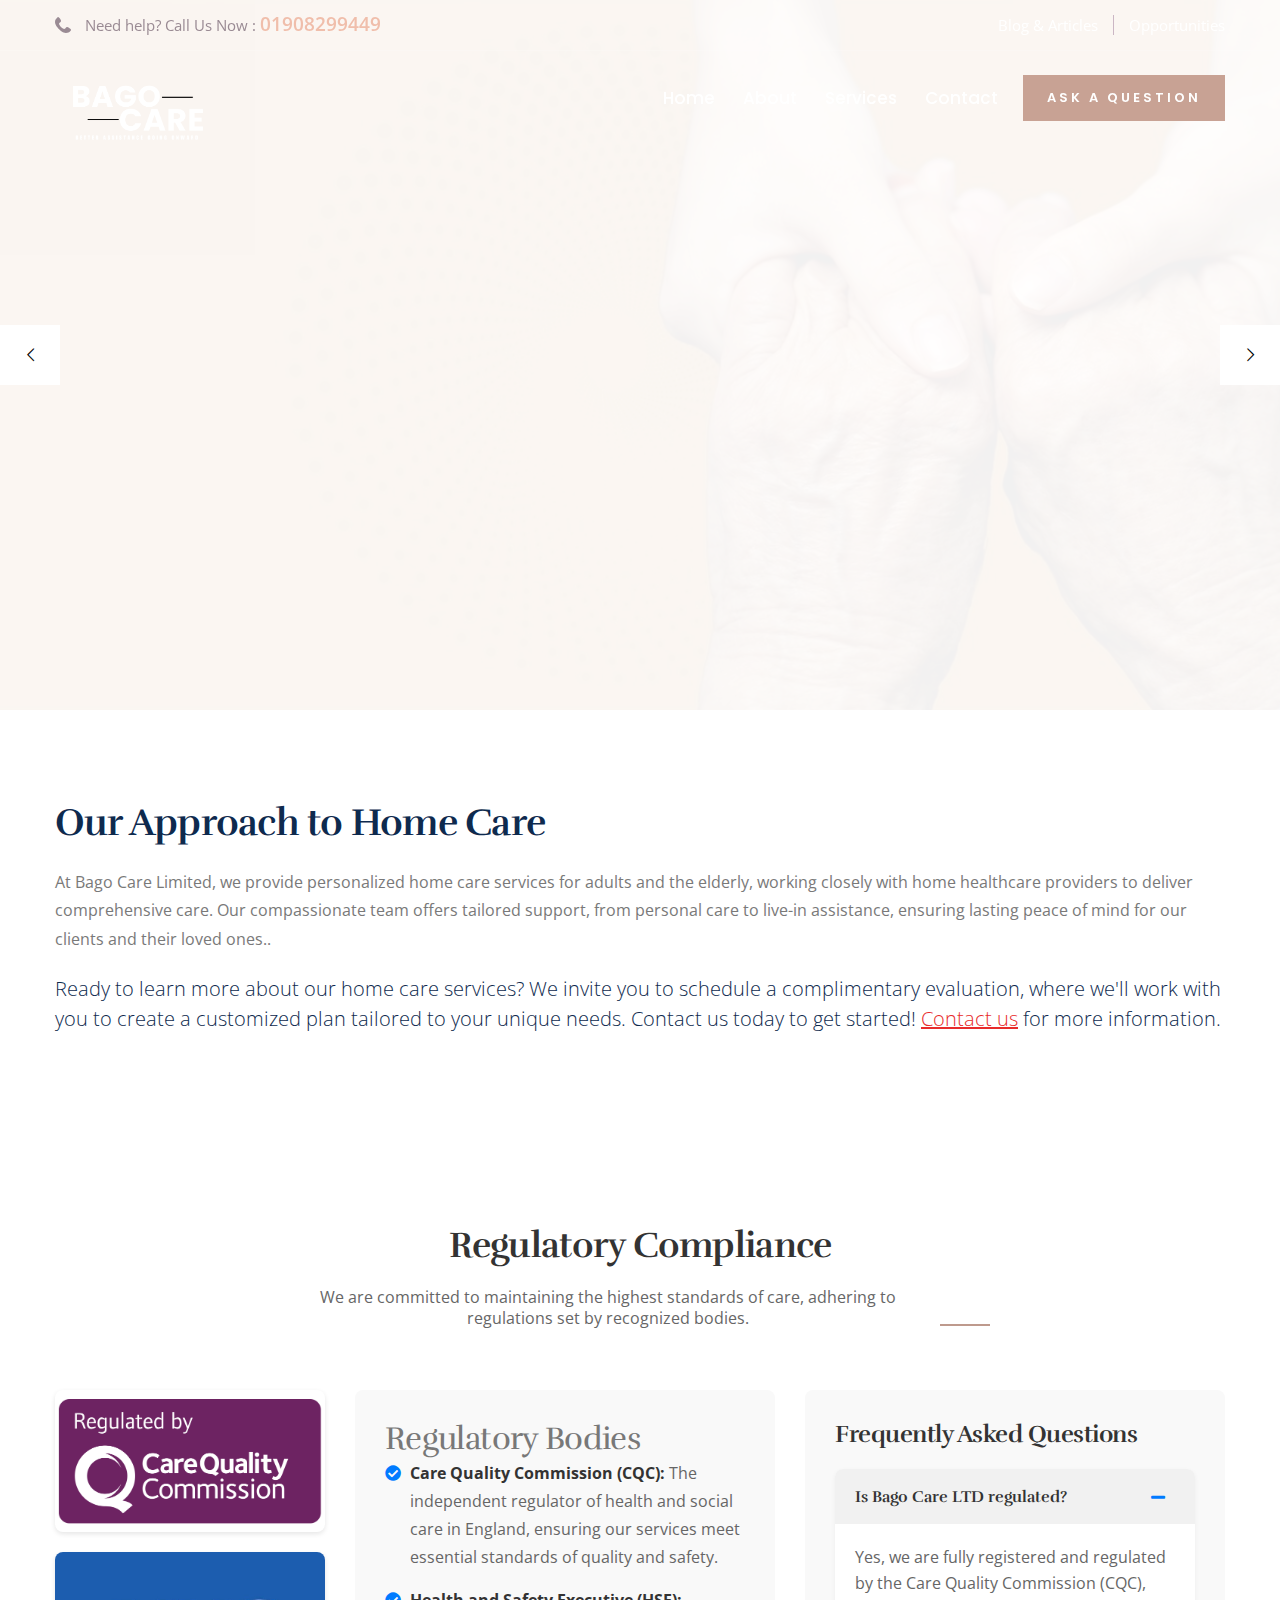
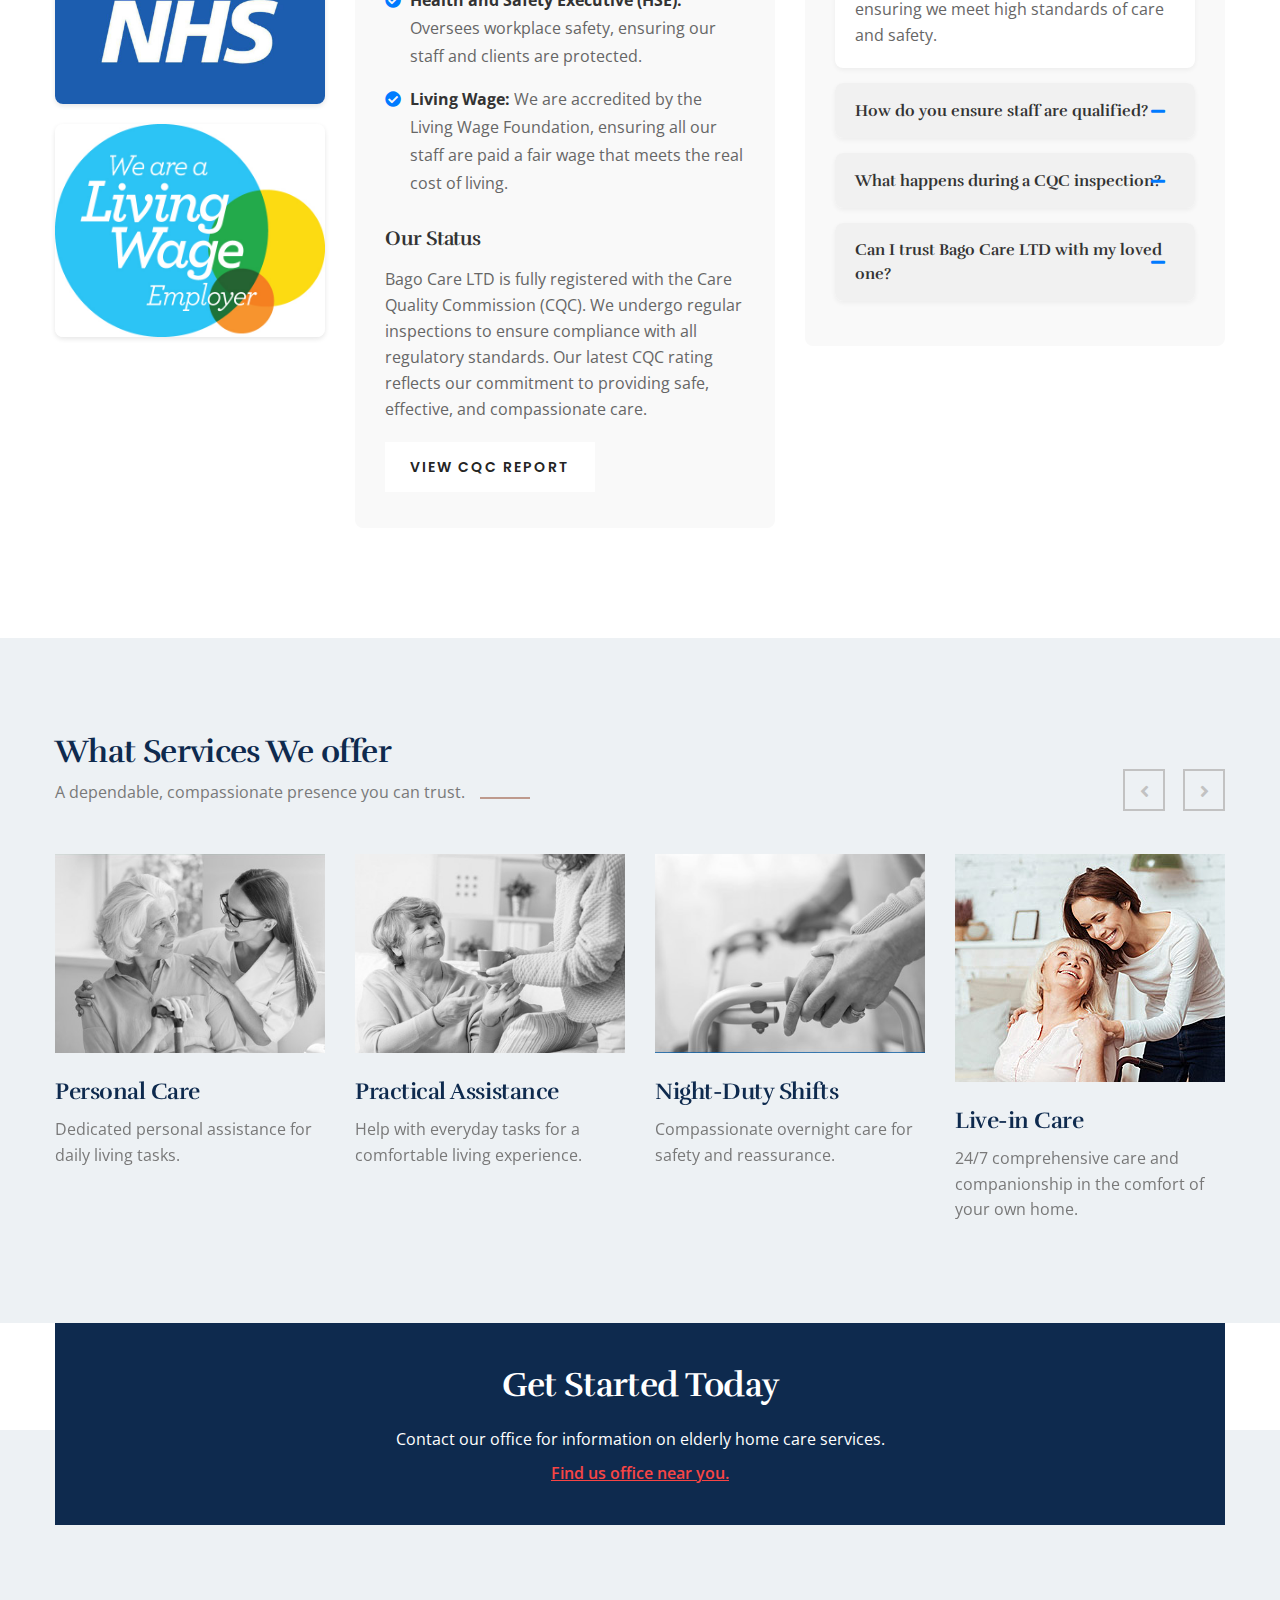
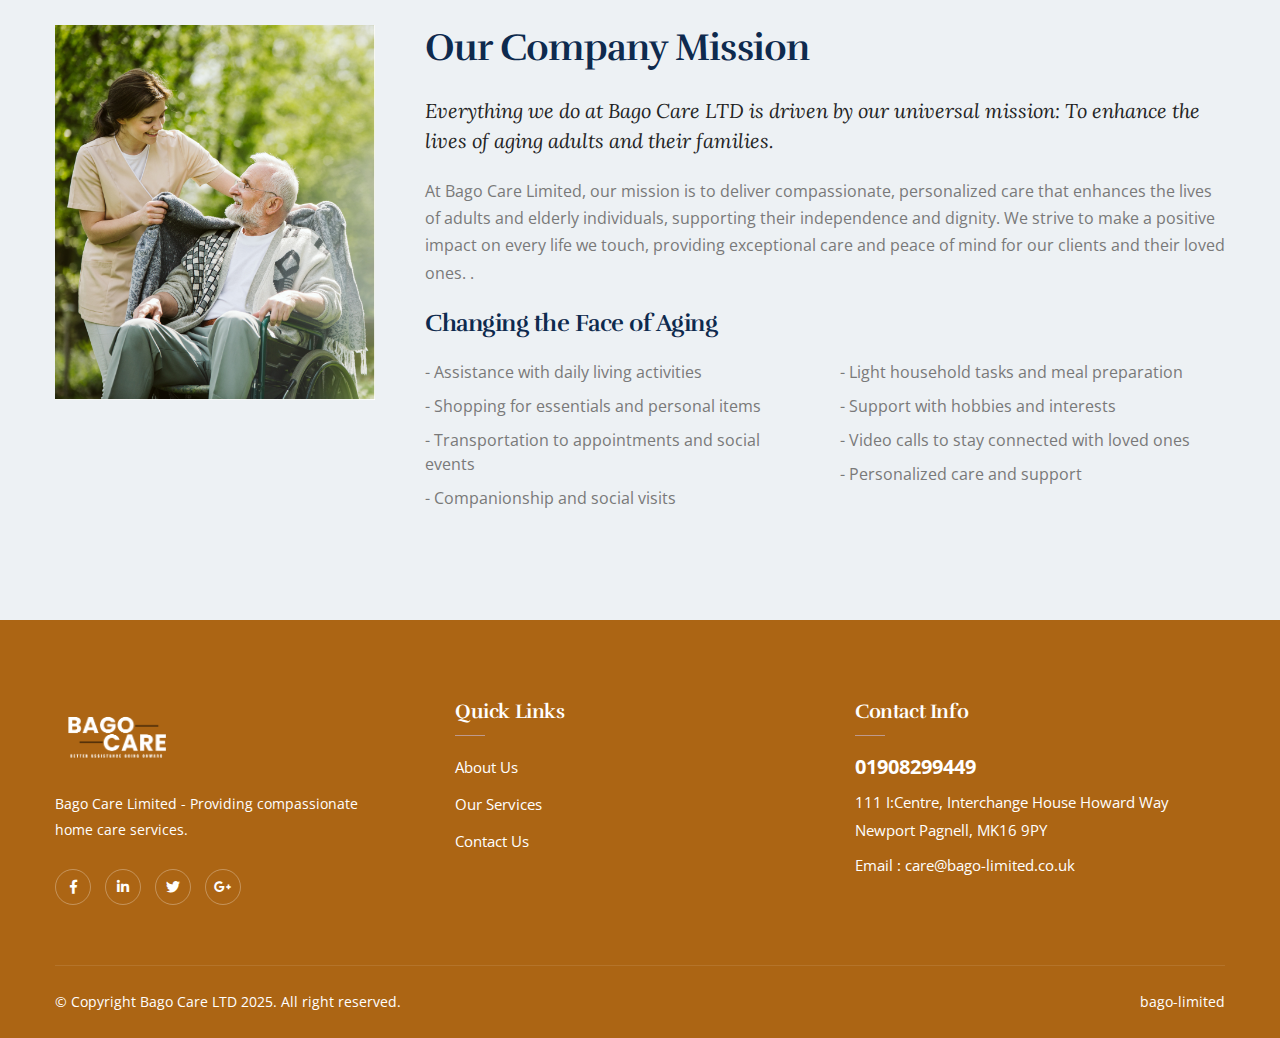
<file: index.html>
<!DOCTYPE html>
<html lang="en">

<!-- Mirrored from t.commonsupport.com/care-giver/index-4.html by HTTrack Website Copier/3.x [XR&CO'2014], Fri, 21 Mar 2025 18:09:25 GMT -->

<head>
	<meta charset="utf-8">
	<title>Bago Care LTD | Home Page</title>
	<!-- Stylesheets -->
	<link href="css/bootstrap.css" rel="stylesheet">
	<link href="plugins/revolution/css/settings.css" rel="stylesheet" type="text/css">
	<!-- REVOLUTION SETTINGS STYLES -->
	<link href="plugins/revolution/css/layers.css" rel="stylesheet" type="text/css"><!-- REVOLUTION LAYERS STYLES -->
	<link href="plugins/revolution/css/navigation.css" rel="stylesheet" type="text/css">
	<!-- REVOLUTION NAVIGATION STYLES -->

	<link href="css/style.css" rel="stylesheet">
	<link href="css/responsive.css" rel="stylesheet">

	<link rel="shortcut icon" href="images/favicon.png" type="image/x-icon">
	<link rel="icon" href="images/favicon.png" type="image/x-icon">

	<!-- Responsive -->
	<meta http-equiv="X-UA-Compatible" content="IE=edge">
	<meta name="viewport" content="width=device-width, initial-scale=1.0, maximum-scale=1.0, user-scalable=0">
	<!--[if lt IE 9]><script src="https://cdnjs.cloudflare.com/ajax/libs/html5shiv/3.7.3/html5shiv.js"></script><![endif]-->
	<!--[if lt IE 9]><script src="js/respond.js"></script><![endif]-->
</head>

<body>

	<div class="page-wrapper">
		<!-- Preloader -->
		<div class="preloader"></div>

		<!-- Main Header / Header Style Four -->
		<header class="main-header header-style-four">
			<!--Header Top-->
			<div class="header-top">
				<div class="auto-container clearfix">
					<div class="top-left clearfix">

						<div class="text"><span class="icon flaticon-phone-receiver"></span> Need help? Call Us Now : <a
								href="tel:01908299449" class="number">01908299449</a></div>

					</div>
					<div class="top-right clearfix">
						<!-- Info List -->
						<ul class="info-list">
							<!-- <li><a href="about.html">Our Story</a></li> -->
							<li><a href="blog.html">Blog & Articles</a></li>
							<li><a href="contact.html">Opportunities</a></li>
						</ul>
						<!--Language-->

					</div>
				</div>
			</div>
			<!-- End Header Top -->

			<!-- Header Upper -->
			<div class="header-upper">
				<div class="inner-container">
					<div class="auto-container clearfix">
						<!--Info-->
						<div class="logo-outer">
							<div class="logo"><a href="index.html"><img src="images/logo-2.png" alt="" title=""
										width="200px"></a></div>
						</div>

						<!--Nav Box-->
						<div class="nav-outer clearfix">
							<!--Mobile Navigation Toggler For Mobile-->
							<div class="mobile-nav-toggler"><span class="icon flaticon-menu-button"></span></div>
							<nav class="main-menu navbar-expand-md navbar-light">
								<div class="navbar-header">
									<!-- Togg le Button -->
									<button class="navbar-toggler" type="button" data-toggle="collapse"
										data-target="#navbarSupportedContent" aria-controls="navbarSupportedContent"
										aria-expanded="false" aria-label="Toggle navigation">
										<span class="icon flaticon-menu"></span>
									</button>
								</div>

								<div class="collapse navbar-collapse clearfix" id="navbarSupportedContent">
									<ul class="navigation clearfix">
										<li><a href="index.html">Home</a></li>
										<li><a href="about.html">About</a></li>
										<li class="dropdown"><a href="#">Services</a>
											<ul>
												<li><a href="personal-care.html">Personal Care</a></li>
												<li><a href="practical-assistance.html">Practical Assistance</a></li>
												<li><a href="night-duty-shifts.html">Night-Duty Shifts</a></li>
												<li><a href="live-in-care.html">Live-in Care</a></li>
												<li><a href="respite-care.html">Respite Care</a></li>
												<li><a href="palliative-care.html">Palliative Care</a></li>
											</ul>
										</li>
										<li><a href="contact.html">Contact</a></li>
									</ul>
								</div>
							</nav>
							<!-- Main Menu End-->

							<!-- Main Menu End-->
							<div class="outer-box clearfix">
								<!-- Button Box -->
								<div class="btn-box">
									<a href="contact.html" class="theme-btn btn-style-one"><span class="txt">Ask a
											Question</span></a>
								</div>
							</div>
						</div>
					</div>
				</div>
			</div>
			<!--End Header Upper-->

			<!-- Mobile Menu  -->
			<div class="mobile-menu">
				<div class="menu-backdrop"></div>
				<div class="close-btn"><span class="icon flaticon-cancel-1"></span></div>

				<!--Here Menu Will Come Automatically Via Javascript / Same Menu as in Header-->
				<nav class="menu-box">
					<div class="nav-logo"><a href="index.html"><img src="images/nav-logo.png" alt="" title=""></a></div>

					<ul class="navigation clearfix"><!--Keep This Empty / Menu will come through Javascript--></ul>
				</nav>
			</div><!-- End Mobile Menu -->

		</header>
		<!-- End Main Header -->

		<!--Main Slider-->
		<section class="main-slider">

			<div class="rev_slider_wrapper fullwidthbanner-container" id="rev_slider_one_wrapper" data-source="gallery">
				<div class="rev_slider fullwidthabanner" id="rev_slider_one" data-version="5.4.1">
					<ul>

						<li data-transition="parallaxvertical" data-description="Slide Description"
							data-easein="default" data-easeout="default" data-fsmasterspeed="1500" data-fsslotamount="7"
							data-fstransition="fade" data-hideafterloop="0" data-hideslideonmobile="off"
							data-index="rs-1688" data-masterspeed="default" data-param1="" data-param10=""
							data-param2="" data-param3="" data-param4="" data-param5="" data-param6="" data-param7=""
							data-param8="" data-param9="" data-rotate="0" data-saveperformance="off"
							data-slotamount="default" data-thumb="images/main-slider/10.jpg" data-title="Slide Title">
							<img alt="" class="rev-slidebg" data-bgfit="cover" data-bgparallax="10"
								data-bgposition="center center" data-bgrepeat="no-repeat" data-no-retina=""
								src="images/main-slider/10.jpg">

							<div class="tp-caption" data-paddingbottom="[0,0,0,0]" data-paddingleft="[0,0,0,0]"
								data-paddingright="[0,0,0,0]" data-paddingtop="[0,0,0,0]" data-responsive_offset="on"
								data-type="text" data-height="none" data-width="['700','650','650','450']"
								data-whitespace="normal" data-hoffset="['15','15','15','15']"
								data-voffset="['-40','-100','-100','-110']" data-x="['left','left','left','left']"
								data-y="['middle','middle','middle','middle']"
								data-textalign="['top','top','top','top']"
								data-frames='[{"delay":0,"speed":1500,"frame":"0","from":"y:[-100%];z:0;rX:0deg;rY:0;rZ:0;sX:1;sY:1;skX:0;skY:0;","mask":"x:0px;y:0px;s:inherit;e:inherit;","to":"o:1;","ease":"Power3.easeInOut"},{"delay":"wait","speed":300,"frame":"999","to":"auto:auto;","ease":"Power3.easeInOut"}]'>
								<h2>Care in the Comfort of Your Own Home</h2>
							</div>

							<div class="tp-caption" data-paddingbottom="[0,0,0,0]" data-paddingleft="[0,0,0,0]"
								data-paddingright="[0,0,0,0]" data-paddingtop="[0,0,0,0]" data-responsive_offset="on"
								data-type="text" data-height="none" data-width="['650','650','650','450']"
								data-whitespace="normal" data-hoffset="['15','15','15','15']"
								data-voffset="['58','-10','0','-5']" data-x="['left','left','left','left']"
								data-y="['middle','middle','middle','middle']"
								data-textalign="['top','top','top','top']"
								data-frames='[{"delay":500,"speed":1500,"frame":"0","from":"y:[-100%];z:0;rX:0deg;rY:0;rZ:0;sX:1;sY:1;skX:0;skY:0;","mask":"x:0px;y:0px;s:inherit;e:inherit;","to":"o:1;","ease":"Power3.easeInOut"},{"delay":"wait","speed":300,"frame":"999","to":"auto:auto;","ease":"Power3.easeInOut"}]'>
								<div class="text">Bago Limited provides personalized home care services for adults and
									the elderly, ensuring dignity and independence.</div>
							</div>

							<div class="tp-caption" data-paddingbottom="[0,0,0,0]" data-paddingleft="[0,0,0,0]"
								data-paddingright="[0,0,0,0]" data-paddingtop="[0,0,0,0]" data-responsive_offset="on"
								data-type="text" data-height="none" data-whitespace="normal"
								data-width="['650','650','650','450']" data-hoffset="['15','15','15','15']"
								data-voffset="['155','90','110','120']" data-x="['left','left','left','left']"
								data-y="['middle','middle','middle','middle']"
								data-textalign="['top','top','top','top']"
								data-frames='[{"delay":1000,"speed":2000,"frame":"0","from":"y:[100%];z:0;rX:0deg;rY:0;rZ:0;sX:1;sY:1;skX:0;skY:0;opacity:0;","to":"o:1;","ease":"Power4.easeInOut"},{"delay":"wait","speed":300,"frame":"999","to":"auto:auto;","ease":"Power3.easeInOut"}]'>
								<div class="link-box">
									<a href="about.html" class="theme-btn btn-style-two"><span class="txt">know
											more</span></a>
								</div>
							</div>

						</li>

						<li data-transition="parallaxvertical" data-description="Slide Description"
							data-easein="default" data-easeout="default" data-fsmasterspeed="1500" data-fsslotamount="7"
							data-fstransition="fade" data-hideafterloop="0" data-hideslideonmobile="off"
							data-index="rs-1689" data-masterspeed="default" data-param1="" data-param10=""
							data-param2="" data-param3="" data-param4="" data-param5="" data-param6="" data-param7=""
							data-param8="" data-param9="" data-rotate="0" data-saveperformance="off"
							data-slotamount="default" data-thumb="images/main-slider/10.jpg" data-title="Slide Title">
							<img alt="" class="rev-slidebg" data-bgfit="cover" data-bgparallax="10"
								data-bgposition="center center" data-bgrepeat="no-repeat" data-no-retina=""
								src="images/main-slider/10.jpg">

							<div class="tp-caption" data-paddingbottom="[0,0,0,0]" data-paddingleft="[0,0,0,0]"
								data-paddingright="[0,0,0,0]" data-paddingtop="[0,0,0,0]" data-responsive_offset="on"
								data-type="text" data-height="none" data-width="['700','650','650','450']"
								data-whitespace="normal" data-hoffset="['15','15','15','15']"
								data-voffset="['-40','-100','-100','-110']" data-x="['left','left','left','left']"
								data-y="['middle','middle','middle','middle']"
								data-textalign="['top','top','top','top']"
								data-frames='[{"delay":0,"speed":1500,"frame":"0","from":"y:[-100%];z:0;rX:0deg;rY:0;rZ:0;sX:1;sY:1;skX:0;skY:0;","mask":"x:0px;y:0px;s:inherit;e:inherit;","to":"o:1;","ease":"Power3.easeInOut"},{"delay":"wait","speed":300,"frame":"999","to":"auto:auto;","ease":"Power3.easeInOut"}]'>
								<h2>Your Home, Your Care</h2>
							</div>

							<div class="tp-caption" data-paddingbottom="[0,0,0,0]" data-paddingleft="[0,0,0,0]"
								data-paddingright="[0,0,0,0]" data-paddingtop="[0,0,0,0]" data-responsive_offset="on"
								data-type="text" data-height="none" data-width="['650','650','650','450']"
								data-whitespace="normal" data-hoffset="['15','15','15','15']"
								data-voffset="['58','-10','0','-5']" data-x="['left','left','left','left']"
								data-y="['middle','middle','middle','middle']"
								data-textalign="['top','top','top','top']"
								data-frames='[{"delay":500,"speed":1500,"frame":"0","from":"y:[-100%];z:0;rX:0deg;rY:0;rZ:0;sX:1;sY:1;skX:0;skY:0;","mask":"x:0px;y:0px;s:inherit;e:inherit;","to":"o:1;","ease":"Power3.easeInOut"},{"delay":"wait","speed":300,"frame":"999","to":"auto:auto;","ease":"Power3.easeInOut"}]'>
								<div class="text">Our dedicated team at Bago Limited offers tailored home care services,
									supporting adults and seniors to live life to the fullest.</div>
							</div>

							<div class="tp-caption" data-paddingbottom="[0,0,0,0]" data-paddingleft="[0,0,0,0]"
								data-paddingright="[0,0,0,0]" data-paddingtop="[0,0,0,0]" data-responsive_offset="on"
								data-type="text" data-height="none" data-whitespace="normal"
								data-width="['650','650','650','450']" data-hoffset="['15','15','15','15']"
								data-voffset="['155','90','110','120']" data-x="['left','left','left','left']"
								data-y="['middle','middle','middle','middle']"
								data-textalign="['top','top','top','top']"
								data-frames='[{"delay":1000,"speed":2000,"frame":"0","from":"y:[100%];z:0;rX:0deg;rY:0;rZ:0;sX:1;sY:1;skX:0;skY:0;opacity:0;","to":"o:1;","ease":"Power4.easeInOut"},{"delay":"wait","speed":300,"frame":"999","to":"auto:auto;","ease":"Power3.easeInOut"}]'>
								<div class="link-box">
									<a href="about.html" class="theme-btn btn-style-two"><span class="txt">know
											more</span></a>
								</div>
							</div>

						</li>

						<li data-transition="parallaxvertical" data-description="Slide Description"
							data-easein="default" data-easeout="default" data-fsmasterspeed="1500" data-fsslotamount="7"
							data-fstransition="fade" data-hideafterloop="0" data-hideslideonmobile="off"
							data-index="rs-1690" data-masterspeed="default" data-param1="" data-param10=""
							data-param2="" data-param3="" data-param4="" data-param5="" data-param6="" data-param7=""
							data-param8="" data-param9="" data-rotate="0" data-saveperformance="off"
							data-slotamount="default" data-thumb="images/main-slider/10.jpg" data-title="Slide Title">
							<img alt="" class="rev-slidebg" data-bgfit="cover" data-bgparallax="10"
								data-bgposition="center center" data-bgrepeat="no-repeat" data-no-retina=""
								src="images/main-slider/10.jpg">

							<!-- <div class="tp-caption" data-paddingbottom="[0,0,0,0]" data-paddingleft="[0,0,0,0]"
								data-paddingright="[0,0,0,0]" data-paddingtop="[0,0,0,0]" data-responsive_offset="on"
								data-type="text" data-height="none" data-width="['700','650','650','450']"
								data-whitespace="normal" data-hoffset="['15','15','15','15']"
								data-voffset="['-40','-100','-100','-110']" data-x="['left','left','left','left']"
								data-y="['middle','middle','middle','middle']"
								data-textalign="['top','top','top','top']"
								data-frames='[{"delay":0,"speed":1500,"frame":"0","from":"y:[-100%];z:0;rX:0deg;rY:0;rZ:0;sX:1;sY:1;skX:0;skY:0;","mask":"x:0px;y:0px;s:inherit;e:inherit;","to":"o:1;","ease":"Power3.easeInOut"},{"delay":"wait","speed":300,"frame":"999","to":"auto:auto;","ease":"Power3.easeInOut"}]'>
								<h2>Home Medical Care</h2>
							</div>

							<div class="tp-caption" data-paddingbottom="[0,0,0,0]" data-paddingleft="[0,0,0,0]"
								data-paddingright="[0,0,0,0]" data-paddingtop="[0,0,0,0]" data-responsive_offset="on"
								data-type="text" data-height="none" data-width="['650','650','650','450']"
								data-whitespace="normal" data-hoffset="['15','15','15','15']"
								data-voffset="['58','-10','0','-5']" data-x="['left','left','left','left']"
								data-y="['middle','middle','middle','middle']"
								data-textalign="['top','top','top','top']"
								data-frames='[{"delay":500,"speed":1500,"frame":"0","from":"y:[-100%];z:0;rX:0deg;rY:0;rZ:0;sX:1;sY:1;skX:0;skY:0;","mask":"x:0px;y:0px;s:inherit;e:inherit;","to":"o:1;","ease":"Power3.easeInOut"},{"delay":"wait","speed":300,"frame":"999","to":"auto:auto;","ease":"Power3.easeInOut"}]'>
								<div class="text">The care you need in the place you want. Discover the difference
									Visiting Angels will make in the life of your loved one.</div>
							</div>

							<div class="tp-caption" data-paddingbottom="[0,0,0,0]" data-paddingleft="[0,0,0,0]"
								data-paddingright="[0,0,0,0]" data-paddingtop="[0,0,0,0]" data-responsive_offset="on"
								data-type="text" data-height="none" data-whitespace="normal"
								data-width="['650','650','650','450']" data-hoffset="['15','15','15','15']"
								data-voffset="['155','90','110','120']" data-x="['left','left','left','left']"
								data-y="['middle','middle','middle','middle']"
								data-textalign="['top','top','top','top']"
								data-frames='[{"delay":1000,"speed":2000,"frame":"0","from":"y:[100%];z:0;rX:0deg;rY:0;rZ:0;sX:1;sY:1;skX:0;skY:0;opacity:0;","to":"o:1;","ease":"Power4.easeInOut"},{"delay":"wait","speed":300,"frame":"999","to":"auto:auto;","ease":"Power3.easeInOut"}]'>
								<div class="link-box">
									<a href="about.html" class="theme-btn btn-style-two"><span class="txt">know
											more</span></a>
								</div>
							</div> -->

						</li>

					</ul>
				</div>
			</div>
		</section>
		<!--End Main Slider-->

		<!-- Healthcare Section -->
		<section class="healthcare-section">
			<div class="auto-container">
				<div class="row clearfix">

					<!-- Content Column -->
					<div class="content-column col-lg-12 col-md-12 col-sm-12">
						<div class="inner-column">
							<h2>Our Approach to Home Care</h2>
							<div class="text">At Bago Care Limited, we provide personalized home care services for
								adults and the elderly, working closely with home healthcare providers to deliver
								comprehensive care. Our compassionate team offers tailored support, from personal care
								to live-in assistance, ensuring lasting peace of mind for our clients and
								their loved ones..</div>
							<div class="bold-text">Ready to learn more about our home care services? We invite you to
								schedule a complimentary evaluation, where we'll work with you to create a customized
								plan tailored to your unique needs. Contact us today to get started! <a
									href="contact.html">Contact us</a> for more information.
							</div>
						</div>
					</div>

				</div>
			</div>
		</section>
		<!-- End Healthcare Section -->

		<!-- Regulatory Bodies Section -->
		<section class="regulatory-section">
			<div class="auto-container">
				<!-- Sec Title -->
				<div class="sec-title centered">
					<h2>Regulatory Compliance</h2>
					<div class="text">We are committed to maintaining the highest standards of care, adhering to
						regulations set by recognized bodies.</div>
				</div>
				<div class="row clearfix">
					<!-- Image Column -->
					<div class="image-column col-lg-3 col-md-4 col-sm-12">
						<div class="inner-column">
							<div class="image-box">
								<div class="image">
									<img src="images/bodies/cqc-logo.png" alt="Care Quality Commission Logo" />
								</div>
								<div class="image">
									<img src="images/bodies/nhs-logo-880x4951.jpeg"
										alt="Health and Safety Executive Logo" />
								</div>
								<div class="image">
									<img src="images/bodies/Living-wage-employer-logo.jpg" alt="Living Wage Logo" />
								</div>
							</div>
						</div>
					</div>
					<!-- Content Column -->
					<div class="content-column col-lg-9 col-md-8 col-sm-12">
						<div class="row clearfix">
							<!-- Regulatory Bodies Column -->
							<div class="col-lg-6 col-md-12 col-sm-12">
								<div class="inner-box">
									<h2>Regulatory Bodies</h2>
									<ul class="list-style-two">
										<li><strong>Care Quality Commission (CQC):</strong> The independent regulator of
											health and social care in England, ensuring our services meet essential
											standards of quality and safety.</li>
										<li><strong>Health and Safety Executive (HSE):</strong> Oversees workplace
											safety, ensuring our staff and clients are protected.</li>
										<li><strong>Living Wage:</strong> We are accredited by the Living Wage
											Foundation, ensuring all our staff are paid a fair wage that meets the real
											cost of living.</li>
									</ul>
									<!-- Company Status -->
									<div class="company-status">
										<h4>Our Status</h4>
										<p>Bago Care LTD is fully registered with the Care Quality Commission (CQC). We
											undergo regular inspections to ensure compliance with all regulatory
											standards. Our latest CQC rating reflects our commitment to providing safe,
											effective, and compassionate care.</p>
										<a href="https://www.cqc.org.uk/location/1-5270947299" target="_blank" class="theme-btn btn-style-two"><span class="txt">View CQC
												Report</span></a>
									</div>
								</div>
							</div>
							<!-- FAQs Column -->
							<div class="col-lg-6 col-md-12 col-sm-12">
								<div class="inner-box">
									<h3>Frequently Asked Questions</h3>
									<div class="accordion" id="faqAccordion">
										<!-- FAQ 1 -->
										<div class="faq-item">
											<div class="faq-header" id="faqOne">
												<h5>
													<button class="faq-toggle" type="button" data-toggle="collapse"
														data-target="#collapseOne" aria-expanded="true"
														aria-controls="collapseOne">
														Is Bago Care LTD regulated?
													</button>
												</h5>
											</div>
											<div id="collapseOne" class="collapse show" aria-labelledby="faqOne"
												data-parent="#faqAccordion">
												<div class="faq-body">
													Yes, we are fully registered and regulated by the Care Quality
													Commission (CQC), ensuring we meet high standards of care and
													safety.
												</div>
											</div>
										</div>
										<!-- FAQ 2 -->
										<div class="faq-item">
											<div class="faq-header" id="faqTwo">
												<h5>
													<button class="faq-toggle" type="button" data-toggle="collapse"
														data-target="#collapseTwo" aria-expanded="false"
														aria-controls="collapseTwo">
														How do you ensure staff are qualified?
													</button>
												</h5>
											</div>
											<div id="collapseTwo" class="collapse" aria-labelledby="faqTwo"
												data-parent="#faqAccordion">
												<div class="faq-body">
													All our staff undergo rigorous training and checks. We ensure they
													are skilled and compassionate to provide the best care possible.
												</div>
											</div>
										</div>
										<!-- FAQ 3 -->
										<div class="faq-item">
											<div class="faq-header" id="faqThree">
												<h5>
													<button class="faq-toggle" type="button" data-toggle="collapse"
														data-target="#collapseThree" aria-expanded="false"
														aria-controls="collapseThree">
														What happens during a CQC inspection?
													</button>
												</h5>
											</div>
											<div id="collapseThree" class="collapse" aria-labelledby="faqThree"
												data-parent="#faqAccordion">
												<div class="faq-body">
													The CQC assesses our services for safety, effectiveness, and
													quality. They review our processes, interview staff and clients, and
													ensure compliance with regulations.
												</div>
											</div>
										</div>
										<!-- FAQ 4 -->
										<div class="faq-item">
											<div class="faq-header" id="faqFour">
												<h5>
													<button class="faq-toggle" type="button" data-toggle="collapse"
														data-target="#collapseFour" aria-expanded="false"
														aria-controls="collapseFour">
														Can I trust Bago Care LTD with my loved one?
													</button>
												</h5>
											</div>
											<div id="collapseFour" class="collapse" aria-labelledby="faqFour"
												data-parent="#faqAccordion">
												<div class="faq-body">
													Absolutely. Our CQC registration, thorough staff vetting, and
													commitment to personalized care ensure your loved one is in safe
													hands.
												</div>
											</div>
										</div>
									</div>
								</div>
							</div>
						</div>
					</div>
				</div>
			</div>
		</section>
		<!-- End Regulatory Bodies Section -->

		<style>
			/* Regulatory Section */
			.regulatory-section {
				padding: 80px 0;
				background-color: #ffffff;
			}

			.regulatory-section .sec-title {
				margin-bottom: 60px;
			}

			.regulatory-section .sec-title h2 {
				font-size: 36px;
				font-weight: 700;
				color: #333333;
				margin-bottom: 20px;
			}

			.regulatory-section .sec-title .text {
				font-size: 16px;
				color: #666666;
				max-width: 700px;
				margin: 0 auto;
			}

			.regulatory-section .image-column .inner-column {
				text-align: center;
			}

			.regulatory-section .image-box .image {
				margin-bottom: 20px;
			}

			.regulatory-section .image-box .image img {
				max-width: 100%;
				height: auto;
				border-radius: 8px;
				box-shadow: 0 2px 5px rgba(0, 0, 0, 0.1);
				display: block;
				margin: 0 auto;
			}

			.regulatory-section .content-column .inner-box {
				background-color: #f9f9f9;
				padding: 30px;
				border-radius: 8px;
				margin-bottom: 30px;
				transition: all 0.3s ease;
			}

			.regulatory-section .content-column .inner-box h3 {
				font-size: 24px;
				font-weight: 600;
				color: #333333;
				margin-bottom: 20px;
			}

			.regulatory-section .list-style-two li {
				font-size: 16px;
				color: #666666;
				line-height: 28px;
				margin-bottom: 15px;
				position: relative;
				padding-left: 25px;
			}

			.regulatory-section .list-style-two li:before {
				content: '\f058';
				font-family: 'Font Awesome 5 Free';
				font-weight: 900;
				color: #007bff;
				position: absolute;
				left: 0;
				top: 0;
			}

			.regulatory-section .list-style-two li strong {
				color: #333333;
			}

			.regulatory-section .company-status {
				margin-top: 30px;
			}

			.regulatory-section .company-status h4 {
				font-size: 20px;
				font-weight: 600;
				color: #333333;
				margin-bottom: 15px;
			}

			.regulatory-section .company-status p {
				font-size: 16px;
				color: #666666;
				line-height: 26px;
				margin-bottom: 20px;
			}

			.regulatory-section .company-status .theme-btn {
				font-size: 14px;
				padding: 10px 25px;
			}

			.regulatory-section .faq-item {
				margin-bottom: 15px;
				border-radius: 8px;
				overflow: hidden;
				background-color: #ffffff;
				box-shadow: 0 2px 5px rgba(0, 0, 0, 0.05);
			}

			.regulatory-section .faq-header {
				background-color: #f1f1f1;
				padding: 15px 20px;
			}

			.regulatory-section .faq-header h5 {
				margin: 0;
			}

			.regulatory-section .faq-toggle {
				width: 100%;
				text-align: left;
				background: none;
				border: none;
				font-size: 16px;
				font-weight: 600;
				color: #333333;
				padding: 0;
				outline: none;
				position: relative;
				transition: all 0.3s ease;
			}

			.regulatory-section .faq-toggle:hover,
			.regulatory-section .faq-toggle:focus {
				color: #007bff;
			}

			.regulatory-section .faq-toggle.collapsed::after {
				content: '\f067';
				font-family: 'Font Awesome 5 Free';
				font-weight: 900;
				position: absolute;
				right: 10px;
				top: 50%;
				transform: translateY(-50%);
				color: #666666;
			}

			.regulatory-section .faq-toggle:not(.collapsed)::after {
				content: '\f068';
				font-family: 'Font Awesome 5 Free';
				font-weight: 900;
				position: absolute;
				right: 10px;
				top: 50%;
				transform: translateY(-50%);
				color: #007bff;
			}

			.regulatory-section .faq-body {
				font-size: 16px;
				color: #666666;
				line-height: 26px;
				padding: 20px;
			}

			/* Responsive Adjustments */
			@media (max-width: 991px) {
				.regulatory-section .image-column {
					margin-bottom: 30px;
				}

				.regulatory-section .content-column .inner-box {
					margin-bottom: 30px;
				}

				.regulatory-section .content-column .col-lg-6:last-child .inner-box {
					margin-bottom: 0;
				}

				.regulatory-section .image-box .image {
					display: inline-block;
					width: 31%;
					margin: 0 1% 20px;
				}
			}

			@media (max-width: 767px) {
				.regulatory-section {
					padding: 60px 0;
				}

				.regulatory-section .sec-title h2 {
					font-size: 28px;
				}

				.regulatory-section .content-column .inner-box h3 {
					font-size: 20px;
				}

				.regulatory-section .company-status h4 {
					font-size: 18px;
				}

				.regulatory-section .faq-toggle {
					font-size: 14px;
				}

				.regulatory-section .faq-body {
					font-size: 14px;
				}

				.regulatory-section .image-box .image {
					width: 48%;
					margin: 0 1% 20px;
				}

				.regulatory-section .image-box .image img {
					max-width: 150px;
				}
			}

			@media (max-width: 575px) {
				.regulatory-section .image-box .image {
					width: 100%;
					margin: 0 0 20px;
				}
			}
		</style>
		<!-- Services Section Two -->
		<section class="services-section-two style-three">
			<div class="auto-container">

				<!-- Sec Title -->
				<div class="sec-title">
					<h2>What Services We offer</h2>
					<div class="text">A dependable, compassionate presence you can trust.</div>
				</div>


				<div class="services-carousel owl-carousel owl-theme">
					<!-- Service Block Two -->
					<div class="service-block-two">
						<div class="inner-box">
							<div class="image">
								<a href="personal-care.html"><img src="images/resource/service-1.jpg" alt="" /></a>
							</div>
							<div class="lower-content">
								<h3><a href="personal-care.html">Personal Care</a></h3>
								<div class="text">Dedicated personal assistance for daily living tasks.</div>
							</div>
						</div>
					</div>
					<!-- Service Block Two -->
					<div class="service-block-two">
						<div class="inner-box">
							<div class="image">
								<a href="practical-assistance.html"><img src="images/resource/service-2.jpg"
										alt="" /></a>
							</div>
							<div class="lower-content">
								<h3><a href="practical-assistance.html">Practical Assistance</a></h3>
								<div class="text">Help with everyday tasks for a comfortable living experience.</div>
							</div>
						</div>
					</div>
					<!-- Service Block Two -->
					<div class="service-block-two">
						<div class="inner-box">
							<div class="image">
								<a href="night-duty-shifts.html"><img src="images/resource/service-3.jpg" alt="" /></a>
							</div>
							<div class="lower-content">
								<h3><a href="night-duty-shifts.html">Night-Duty Shifts</a></h3>
								<div class="text">Compassionate overnight care for safety and reassurance.</div>
							</div>
						</div>
					</div>
					<!-- Service Block Two -->
					<div class="service-block-two">
						<div class="inner-box">
							<div class="image">
								<a href="live-in-care.html"><img src="images/resource/service-4.jpg" alt="" /></a>
							</div>
							<div class="lower-content">
								<h3><a href="live-in-care.html">Live-in Care</a></h3>
								<div class="text">24/7 comprehensive care and companionship in the comfort of your own
									home.</div>
							</div>
						</div>
					</div>
					<!-- Service Block Two -->
					<div class="service-block-two">
						<div class="inner-box">
							<div class="image">
								<a href="respite-care.html"><img src="images/resource/service-5.jpg" alt="" /></a>
							</div>
							<div class="lower-content">
								<h3><a href="respite-care.html">Respite Care</a></h3>
								<div class="text">Temporary relief for families or caregivers, providing a break and
									support.</div>
							</div>
						</div>
					</div>
					<!-- Service Block Two -->
					<div class="service-block-two">
						<div class="inner-box">
							<div class="image">
								<a href="palliative-care.html"><img src="images/resource/service-6.jpg" alt="" /></a>
							</div>
							<div class="lower-content">
								<h3><a href="palliative-care.html">Palliative Care</a></h3>
								<div class="text">Compassionate care and support for terminal ill patients and their
									families.</div>
							</div>
						</div>
					</div>
				</div>



			</div>
		</section>
		<!-- End Services Section Two -->


		<!-- Call To Action Section Two -->
		<section class="call-to-action-section-two">
			<div class="auto-container">
				<div class="inner-container">
					<h2>Get Started Today</h2>
					<div class="text">Contact our office for information on
						elderly home care services.</div>
					<a href="contact.html" class="find">Find us office near you.</a>
				</div>
			</div>
		</section>
		<!-- End Call To Action Section Two -->

		<!-- Mission Section -->
		<section class="mission-section style-two">
			<div class="auto-container">
				<div class="row clearfix">

					<!-- Image Column -->
					<div class="image-column col-lg-3 col-md-4 col-sm-12">
						<div class="inner-column">
							<div class="image">
								<img src="images/resource/mission.png" alt="" />
							</div>
						</div>
					</div>

					<!-- Content Column -->
					<div class="content-column col-lg-9 col-md-8 col-sm-12">
						<div class="inner-column">
							<h2>Our Company Mission</h2>
							<div class="bold-text">Everything we do at Bago Care LTD is driven by our universal
								mission: To enhance the lives of aging adults and their families.</div>
							<div class="text">At Bago Care Limited, our mission is to deliver compassionate,
								personalized care that enhances the lives of adults and elderly individuals, supporting
								their independence and dignity. We strive to make a positive impact on every life we
								touch, providing exceptional care and peace of mind for our clients and their loved
								ones.
								.</div>
							<h3>Changing the Face of Aging</h3>
							<div class="row clearfix">
								<div class="column col-lg-6 col-md-6 col-sm-12">
									<ul class="list-style-two">
										<li>- Assistance with daily living activities</li>
										<li>- Shopping for essentials and personal items</li>
										<li>- Transportation to appointments and social events</li>
										<li>- Companionship and social visits</li>
									</ul>
								</div>
								<div class="column col-lg-6 col-md-6 col-sm-12">
									<ul class="list-style-two">
										<li>- Light household tasks and meal preparation</li>
										<li>- Support with hobbies and interests</li>
										<li>- Video calls to stay connected with loved ones</li>
										<li>- Personalized care and support</li>
									</ul>
								</div>
							</div>
						</div>
					</div>

				</div>
			</div>
		</section>
		<!-- End Mission Section -->

		<!--Main Footer-->
		<footer class="main-footer">
			<div class="auto-container">
				<!--Widgets Section-->
				<div class="widgets-section">
					<div class="row clearfix">

						<!--big column-->
						<div class="big-column col-lg-12 col-md-12 col-sm-12">
							<div class="row clearfix">

								<!--Footer Column-->
								<div class="footer-column col-lg-4 col-md-6 col-sm-12">
									<div class="footer-widget logo-widget">
										<div class="logo">
											<a href="index.html"><img src="images/logo-2.png" alt=""
													width="150px" /></a>
										</div>
										<div class="text">Bago Care Limited - Providing compassionate home care
											services.</div>
										<ul class="social-icons">
											<li><a href="#"><span class="fab fa-facebook-f"></span></a></li>
											<li><a href="#"><span class="fab fa-linkedin-in"></span></a></li>
											<li><a href="#"><span class="fab fa-twitter"></span></a></li>
											<li><a href="#"><span class="fab fa-google-plus-g"></span></a></li>
										</ul>
									</div>
								</div>

								<!--Footer Column-->
								<div class="footer-column col-lg-4 col-md-6 col-sm-12">
									<div class="footer-widget links-widget">
										<h2>Quick links</h2>
										<div class="widget-content">
											<ul class="list">
												<li><a href="#">About Us</a></li>
												<li><a href="#">Our Services</a></li>
												<li><a href="#">Contact Us</a></li>

											</ul>
										</div>
									</div>
								</div>

								<!--Footer Column-->
								<div class="footer-column col-lg-4 col-md-6 col-sm-12">
									<div class="footer-widget contact-widget">
										<h2>Contact Info</h2>
										<div class="widget-content">
											<a href="tel:01908299449" class="contact-number">01908299449</a>
											<ul>
												<li>111 I:Centre, Interchange House Howard Way <br> Newport Pagnell,
													MK16 9PY</li>
												<li>Email :<a href="mailto:care@bago-limited.co.uk">
														care@bago-limited.co.uk</a>
												</li>
											</ul>
										</div>
									</div>
								</div>

							</div>
						</div>


					</div>
				</div>

				<!--Footer Bottom-->
				<div class="footer-bottom clearfix">
					<div class="pull-left">
						<div class="copyright" style="color: white;">&copy; Copyright Bago Care LTD 2025. All right
							reserved.</div>
					</div>
					<div class="pull-right">
						<a href="#" class="purchase" style="color: white;">bago-limited</a>
					</div>
				</div>

			</div>
		</footer>

	</div>
	<!--End pagewrapper-->

	<!--Scroll to top-->
	<div class="scroll-to-top scroll-to-target" data-target="html"><span class="fa fa-angle-up"></span></div>

	<!--Scroll to top-->
	<script src="js/jquery.js"></script>
	<!--Revolution Slider-->
	<script src="plugins/revolution/js/jquery.themepunch.revolution.min.js"></script>
	<script src="plugins/revolution/js/jquery.themepunch.tools.min.js"></script>
	<script src="plugins/revolution/js/extensions/revolution.extension.actions.min.js"></script>
	<script src="plugins/revolution/js/extensions/revolution.extension.carousel.min.js"></script>
	<script src="plugins/revolution/js/extensions/revolution.extension.kenburn.min.js"></script>
	<script src="plugins/revolution/js/extensions/revolution.extension.layeranimation.min.js"></script>
	<script src="plugins/revolution/js/extensions/revolution.extension.migration.min.js"></script>
	<script src="plugins/revolution/js/extensions/revolution.extension.navigation.min.js"></script>
	<script src="plugins/revolution/js/extensions/revolution.extension.parallax.min.js"></script>
	<script src="plugins/revolution/js/extensions/revolution.extension.slideanims.min.js"></script>
	<script src="plugins/revolution/js/extensions/revolution.extension.video.min.js"></script>
	<script src="js/main-slider-script.js"></script>

	<script src="js/jquery-ui.js"></script>
	<script src="js/popper.min.js"></script>
	<script src="js/bootstrap.min.js"></script>
	<script src="js/jquery.fancybox.js"></script>
	<script src="js/owl.js"></script>
	<script src="js/wow.js"></script>
	<script src="js/appear.js"></script>
	<script src="js/jquery.timepicker.min.js"></script>
	<script src="js/script.js"></script>
</body>

<!-- Mirrored from t.commonsupport.com/care-giver/index-4.html by HTTrack Website Copier/3.x [XR&CO'2014], Fri, 21 Mar 2025 18:09:26 GMT -->

</html>
</file>
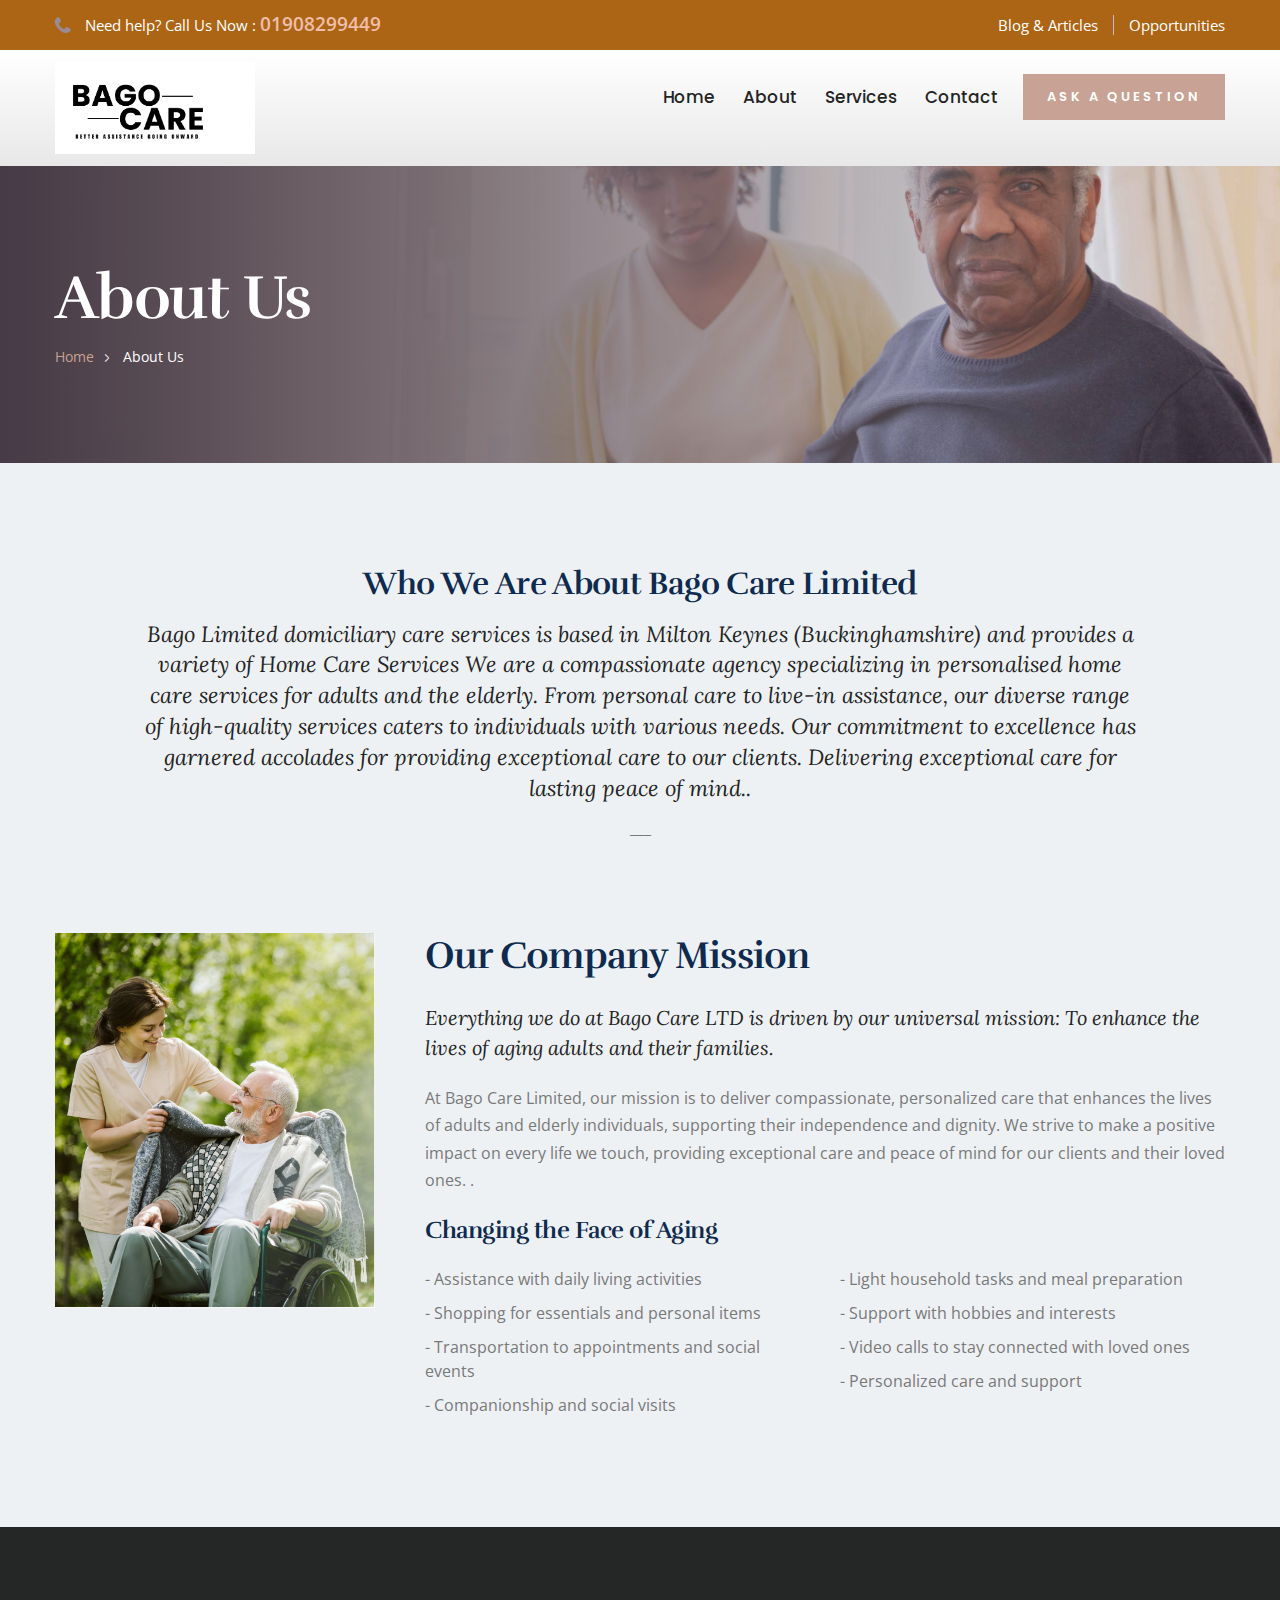
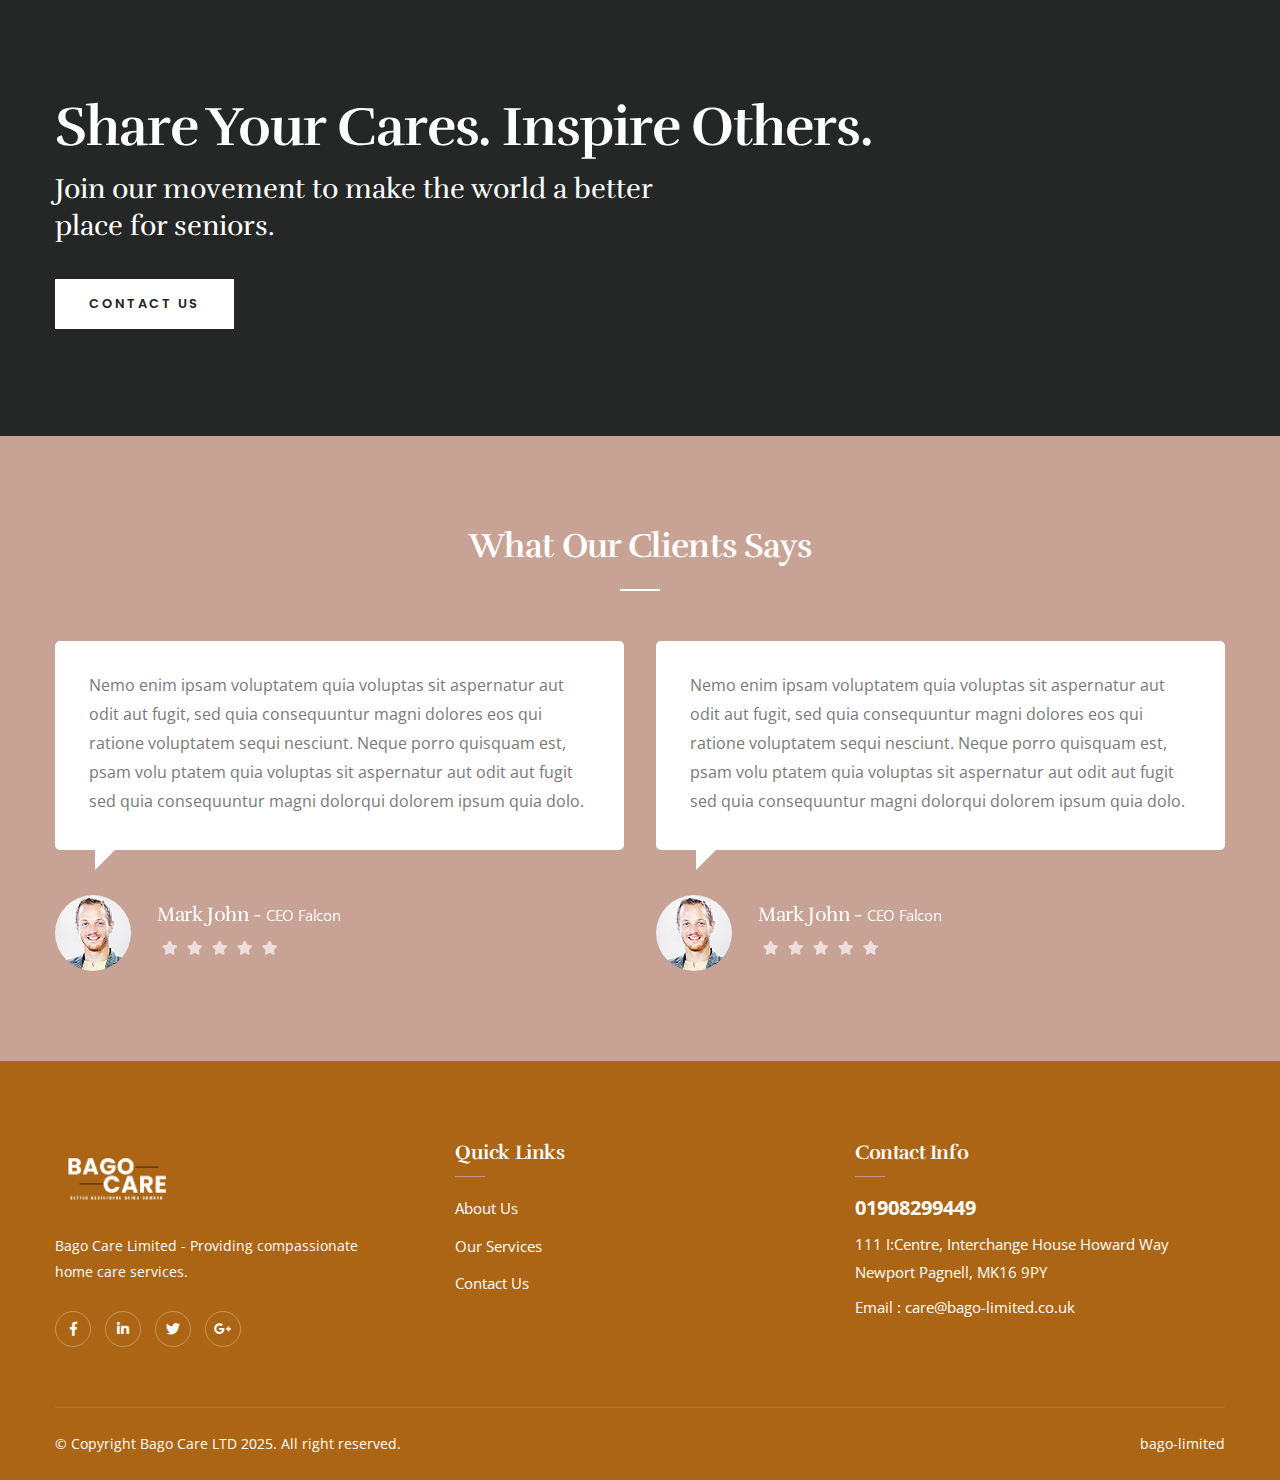
<file: about.html>
<!DOCTYPE html>
<html lang="en">

<!-- Mirrored from t.commonsupport.com/care-giver/about.html by HTTrack Website Copier/3.x [XR&CO'2014], Fri, 21 Mar 2025 18:09:13 GMT -->

<head>
	<meta charset="utf-8">
	<title>Bago Care LTD | About Us</title>
	<!-- Stylesheets -->
	<link href="css/bootstrap.css" rel="stylesheet">
	<link href="css/style.css" rel="stylesheet">
	<link href="css/responsive.css" rel="stylesheet">

	<link rel="shortcut icon" href="images/favicon.png" type="image/x-icon">
	<link rel="icon" href="images/favicon.png" type="image/x-icon">

	<!-- Responsive -->
	<meta http-equiv="X-UA-Compatible" content="IE=edge">
	<meta name="viewport" content="width=device-width, initial-scale=1.0, maximum-scale=1.0, user-scalable=0">
	<!--[if lt IE 9]><script src="https://cdnjs.cloudflare.com/ajax/libs/html5shiv/3.7.3/html5shiv.js"></script><![endif]-->
	<!--[if lt IE 9]><script src="js/respond.js"></script><![endif]-->
</head>

<body>

	<div class="page-wrapper">
		<!-- Preloader -->
		<div class="preloader"></div>

		<header class="main-header">
			<!--Header Top-->
			<div class="header-top">
				<div class="auto-container clearfix">
					<div class="top-left clearfix">

						<div class="text"><span class="icon flaticon-phone-receiver"></span> Need help? Call Us Now : <a
								href="tel:01908299449" class="number">01908299449</a></div>

					</div>
					<div class="top-right clearfix">
						<!-- Info List -->
						<ul class="info-list">
							<!-- <li><a href="about.html">Our Story</a></li> -->
							<li><a href="blog.html">Blog & Articles</a></li>
							<li><a href="contact.html">Opportunities</a></li>
						</ul>
						<!--Language-->

					</div>
				</div>
			</div>
			<!-- End Header Top -->

			<!-- Header Upper -->
			<div class="header-upper">
				<div class="inner-container">
					<div class="auto-container clearfix">
						<!--Info-->
						<div class="logo-outer">
							<div class="logo"><a href="index.html"><img src="images/footer-logo.png" alt="" title=""
								width="200px"></a></div>
						</div>

						<!--Nav Box-->
						<div class="nav-outer clearfix">
							<!--Mobile Navigation Toggler For Mobile-->
							<div class="mobile-nav-toggler"><span class="icon flaticon-menu-button"></span></div>
							<nav class="main-menu navbar-expand-md navbar-light">
								<div class="navbar-header">
									<!-- Togg le Button -->
									<button class="navbar-toggler" type="button" data-toggle="collapse"
										data-target="#navbarSupportedContent" aria-controls="navbarSupportedContent"
										aria-expanded="false" aria-label="Toggle navigation">
										<span class="icon flaticon-menu"></span>
									</button>
								</div>

								<div class="collapse navbar-collapse clearfix" id="navbarSupportedContent">
									<ul class="navigation clearfix">
										<li><a href="index.html">Home</a></li>
										<li><a href="about.html">About</a></li>
										<li class="dropdown"><a href="#">Services</a>
                                            <ul>
                                                <li><a href="personal-care.html">Personal Care</a></li>
                                                <li><a href="practical-assistance.html">Practical Assistance</a></li>
                                                <li><a href="night-duty-shifts.html">Night-Duty Shifts</a></li>
                                                <li><a href="live-in-care.html">Live-in Care</a></li>
                                                <li><a href="respite-care.html">Respite Care</a></li>
                                                <li><a href="palliative-care.html">Palliative Care</a></li>
                                            </ul>
                                        </li>
										<li><a href="contact.html">Contact</a></li>
									</ul>
								</div>
							</nav>
							<!-- Main Menu End-->

							<!-- Main Menu End-->
							<div class="outer-box clearfix">
								<!-- Button Box -->
								<div class="btn-box">
									<a href="contact.html" class="theme-btn btn-style-one"><span class="txt">Ask a
											Question</span></a>
								</div>
							</div>
						</div>
					</div>
				</div>
			</div>
			<!--End Header Upper-->

			<!-- Mobile Menu  -->
			<div class="mobile-menu">
				<div class="menu-backdrop"></div>
				<div class="close-btn"><span class="icon flaticon-cancel-1"></span></div>

				<!--Here Menu Will Come Automatically Via Javascript / Same Menu as in Header-->
				<nav class="menu-box">
					<div class="nav-logo"><a href="index.html"><img src="images/nav-logo.png" alt="" title=""></a></div>

					<ul class="navigation clearfix"><!--Keep This Empty / Menu will come through Javascript--></ul>
				</nav>
			</div><!-- End Mobile Menu -->

		</header>
		<!-- End Main Header -->

		<!--Page Title-->
		<section class="page-title" style="background-image:url(images/background/3.jpg)">
			<div class="auto-container">
				<h2>About us</h2>
				<ul class="page-breadcrumb">
					<li><a href="index.html">home</a></li>
					<li>About us</li>
				</ul>
			</div>
		</section>
		<!--End Page Title-->

		<!-- Mission Section -->
		<section class="mission-section style-two">
			<div class="auto-container">
				<!-- Title Box -->
				<div class="title-box">
					<h2>Who We Are

						About Bago Care Limited</h2>
					<div class="bold-text">
						Bago Limited domiciliary care services is based in Milton Keynes (Buckinghamshire) and provides a variety of Home Care Services
						
						We are a compassionate agency specializing in personalised home care services for adults and the elderly. From personal care to live-in assistance, our diverse range of high-quality services caters to individuals with various needs. Our commitment to excellence has garnered accolades for providing exceptional care to our clients.
						
						Delivering exceptional care for lasting peace of mind..</div>
					<div class="text">___</div>
				</div>
				<div class="row clearfix">

					<!-- Image Column -->
					<div class="image-column col-lg-3 col-md-4 col-sm-12">
						<div class="inner-column">
							<div class="image">
								<img src="images/resource/mission.png" alt="" />
							</div>
						</div>
					</div>

					<!-- Content Column -->
					<div class="content-column col-lg-9 col-md-8 col-sm-12">
						<div class="inner-column">
							<h2>Our Company Mission</h2>
							<div class="bold-text">Everything we do at Bago Care LTD is driven by our universal
								mission: To enhance the lives of aging adults and their families.</div>
							<div class="text">At Bago Care Limited, our mission is to deliver compassionate,
								personalized care that enhances the lives of adults and elderly individuals, supporting
								their independence and dignity. We strive to make a positive impact on every life we
								touch, providing exceptional care and peace of mind for our clients and their loved
								ones.
								.</div>
							<h3>Changing the Face of Aging</h3>
							<div class="row clearfix">
								<div class="column col-lg-6 col-md-6 col-sm-12">
									<ul class="list-style-two">
										<li>- Assistance with daily living activities</li>
										<li>- Shopping for essentials and personal items</li>
										<li>- Transportation to appointments and social events</li>
										<li>- Companionship and social visits</li>
									</ul>
								</div>
								<div class="column col-lg-6 col-md-6 col-sm-12">
									<ul class="list-style-two">
										<li>- Light household tasks and meal preparation</li>
										<li>- Support with hobbies and interests</li>
										<li>- Video calls to stay connected with loved ones</li>
										<li>- Personalized care and support</li>
									</ul>
								</div>
							</div>
						</div>
					</div>

				</div>
			</div>
		</section>
		<!-- End Mission Section -->

		<!-- Call To Action Section -->
		<section class="call-to-action-section" style="background-image: url(images/background/1.png);">
			<div class="auto-container">
				<h2>Share Your Cares. Inspire Others.</h2>
				<div class="text">Join our movement to make the world a better place for seniors.</div>
				<a href="contact.html" class="theme-btn btn-style-two"><span class="txt">contact us</span></a>
			</div>
		</section>
		<!-- End Call To Action Section -->

		

		<!-- Testimonial Section -->
		<section class="testimonial-section">
			<div class="auto-container">
				<!-- Sec Title Two -->
				<div class="sec-title-two light centered">
					<h2>What Our Clients Says</h2>
				</div>

				<div class="testimonial-carousel owl-carousel owl-theme">

					<!-- Testimonial Block -->
					<div class="testimonial-block">
						<div class="inner-box">
							<div class="content-box">
								<div class="text">Nemo enim ipsam voluptatem quia voluptas sit aspernatur aut odit aut
									fugit, sed quia consequuntur magni dolores eos qui ratione voluptatem sequi
									nesciunt. Neque porro quisquam est, psam volu ptatem quia voluptas sit aspernatur
									aut odit aut fugit sed quia consequuntur magni dolorqui dolorem ipsum quia dolo.
								</div>
							</div>
							<div class="lower-box">
								<div class="box-inner">
									<div class="image">
										<img src="images/resource/author-1.jpg" alt="" />
									</div>
									<h3>Mark John - <span>CEO Falcon</span></h3>
									<div class="rating">
										<span class="fa fa-star"></span>
										<span class="fa fa-star"></span>
										<span class="fa fa-star"></span>
										<span class="fa fa-star"></span>
										<span class="fa fa-star"></span>
									</div>
								</div>
							</div>
						</div>
					</div>

					<!-- Testimonial Block -->
					<div class="testimonial-block">
						<div class="inner-box">
							<div class="content-box">
								<div class="text">Nemo enim ipsam voluptatem quia voluptas sit aspernatur aut odit aut
									fugit, sed quia consequuntur magni dolores eos qui ratione voluptatem sequi
									nesciunt. Neque porro quisquam est, psam volu ptatem quia voluptas sit aspernatur
									aut odit aut fugit sed quia consequuntur magni dolorqui dolorem ipsum quia dolo.
								</div>
							</div>
							<div class="lower-box">
								<div class="box-inner">
									<div class="image">
										<img src="images/resource/author-1.jpg" alt="" />
									</div>
									<h3>Mark John - <span>CEO Falcon</span></h3>
									<div class="rating">
										<span class="fa fa-star"></span>
										<span class="fa fa-star"></span>
										<span class="fa fa-star"></span>
										<span class="fa fa-star"></span>
										<span class="fa fa-star"></span>
									</div>
								</div>
							</div>
						</div>
					</div>

					<!-- Testimonial Block -->
					<div class="testimonial-block">
						<div class="inner-box">
							<div class="content-box">
								<div class="text">Nemo enim ipsam voluptatem quia voluptas sit aspernatur aut odit aut
									fugit, sed quia consequuntur magni dolores eos qui ratione voluptatem sequi
									nesciunt. Neque porro quisquam est, psam volu ptatem quia voluptas sit aspernatur
									aut odit aut fugit sed quia consequuntur magni dolorqui dolorem ipsum quia dolo.
								</div>
							</div>
							<div class="lower-box">
								<div class="box-inner">
									<div class="image">
										<img src="images/resource/author-1.jpg" alt="" />
									</div>
									<h3>Mark John - <span>CEO Falcon</span></h3>
									<div class="rating">
										<span class="fa fa-star"></span>
										<span class="fa fa-star"></span>
										<span class="fa fa-star"></span>
										<span class="fa fa-star"></span>
										<span class="fa fa-star"></span>
									</div>
								</div>
							</div>
						</div>
					</div>

					<!-- Testimonial Block -->
					<div class="testimonial-block">
						<div class="inner-box">
							<div class="content-box">
								<div class="text">Nemo enim ipsam voluptatem quia voluptas sit aspernatur aut odit aut
									fugit, sed quia consequuntur magni dolores eos qui ratione voluptatem sequi
									nesciunt. Neque porro quisquam est, psam volu ptatem quia voluptas sit aspernatur
									aut odit aut fugit sed quia consequuntur magni dolorqui dolorem ipsum quia dolo.
								</div>
							</div>
							<div class="lower-box">
								<div class="box-inner">
									<div class="image">
										<img src="images/resource/author-1.jpg" alt="" />
									</div>
									<h3>Mark John - <span>CEO Falcon</span></h3>
									<div class="rating">
										<span class="fa fa-star"></span>
										<span class="fa fa-star"></span>
										<span class="fa fa-star"></span>
										<span class="fa fa-star"></span>
										<span class="fa fa-star"></span>
									</div>
								</div>
							</div>
						</div>
					</div>

				</div>

			</div>
		</section>

		<!--Main Footer-->
		<footer class="main-footer">
			<div class="auto-container">
				<!--Widgets Section-->
				<div class="widgets-section">
					<div class="row clearfix">

						<!--big column-->
						<div class="big-column col-lg-12 col-md-12 col-sm-12">
							<div class="row clearfix">

								<!--Footer Column-->
								<div class="footer-column col-lg-4 col-md-6 col-sm-12">
									<div class="footer-widget logo-widget">
										<div class="logo">
											<a href="index.html"><img src="images/logo-2.png" alt=""
													width="150px" /></a>
										</div>
										<div class="text">Bago Care Limited - Providing compassionate home care
											services.</div>
										<ul class="social-icons">
											<li><a href="#"><span class="fab fa-facebook-f"></span></a></li>
											<li><a href="#"><span class="fab fa-linkedin-in"></span></a></li>
											<li><a href="#"><span class="fab fa-twitter"></span></a></li>
											<li><a href="#"><span class="fab fa-google-plus-g"></span></a></li>
										</ul>
									</div>
								</div>

								<!--Footer Column-->
								<div class="footer-column col-lg-4 col-md-6 col-sm-12">
									<div class="footer-widget links-widget">
										<h2>Quick links</h2>
										<div class="widget-content">
											<ul class="list">
												<li><a href="#">About Us</a></li>
												<li><a href="#">Our Services</a></li>
												<li><a href="#">Contact Us</a></li>

											</ul>
										</div>
									</div>
								</div>

								<!--Footer Column-->
								<div class="footer-column col-lg-4 col-md-6 col-sm-12">
									<div class="footer-widget contact-widget">
										<h2>Contact Info</h2>
										<div class="widget-content">
											<a href="tel:01908299449" class="contact-number">01908299449</a>
											<ul>
												<li>111 I:Centre, Interchange House Howard Way <br> Newport Pagnell,
													MK16 9PY</li>
												<li>Email :<a href="mailto:care@bago-limited.co.uk">
														care@bago-limited.co.uk</a>
												</li>
											</ul>
										</div>
									</div>
								</div>

							</div>
						</div>


					</div>
				</div>

				<!--Footer Bottom-->
				<div class="footer-bottom clearfix">
					<div class="pull-left">
						<div class="copyright" style="color: white;">&copy; Copyright Bago Care LTD 2025. All right
							reserved.</div>
					</div>
					<div class="pull-right">
						<a href="#" class="purchase" style="color: white;">bago-limited</a>
					</div>
				</div>

			</div>
		</footer>

	</div>
	<!--End pagewrapper-->

	<!--Scroll to top-->
	<div class="scroll-to-top scroll-to-target" data-target="html"><span class="fa fa-angle-up"></span></div>

	<!--Scroll to top-->
	<script src="js/jquery.js"></script>
	<script src="js/popper.min.js"></script>
	<script src="js/jquery-ui.js"></script>
	<script src="js/bootstrap.min.js"></script>
	<script src="js/jquery.fancybox.js"></script>
	<script src="js/owl.js"></script>
	<script src="js/wow.js"></script>
	<script src="js/appear.js"></script>
	<script src="js/script.js"></script>
</body>

<!-- Mirrored from t.commonsupport.com/care-giver/about.html by HTTrack Website Copier/3.x [XR&CO'2014], Fri, 21 Mar 2025 18:09:15 GMT -->

</html>
</file>
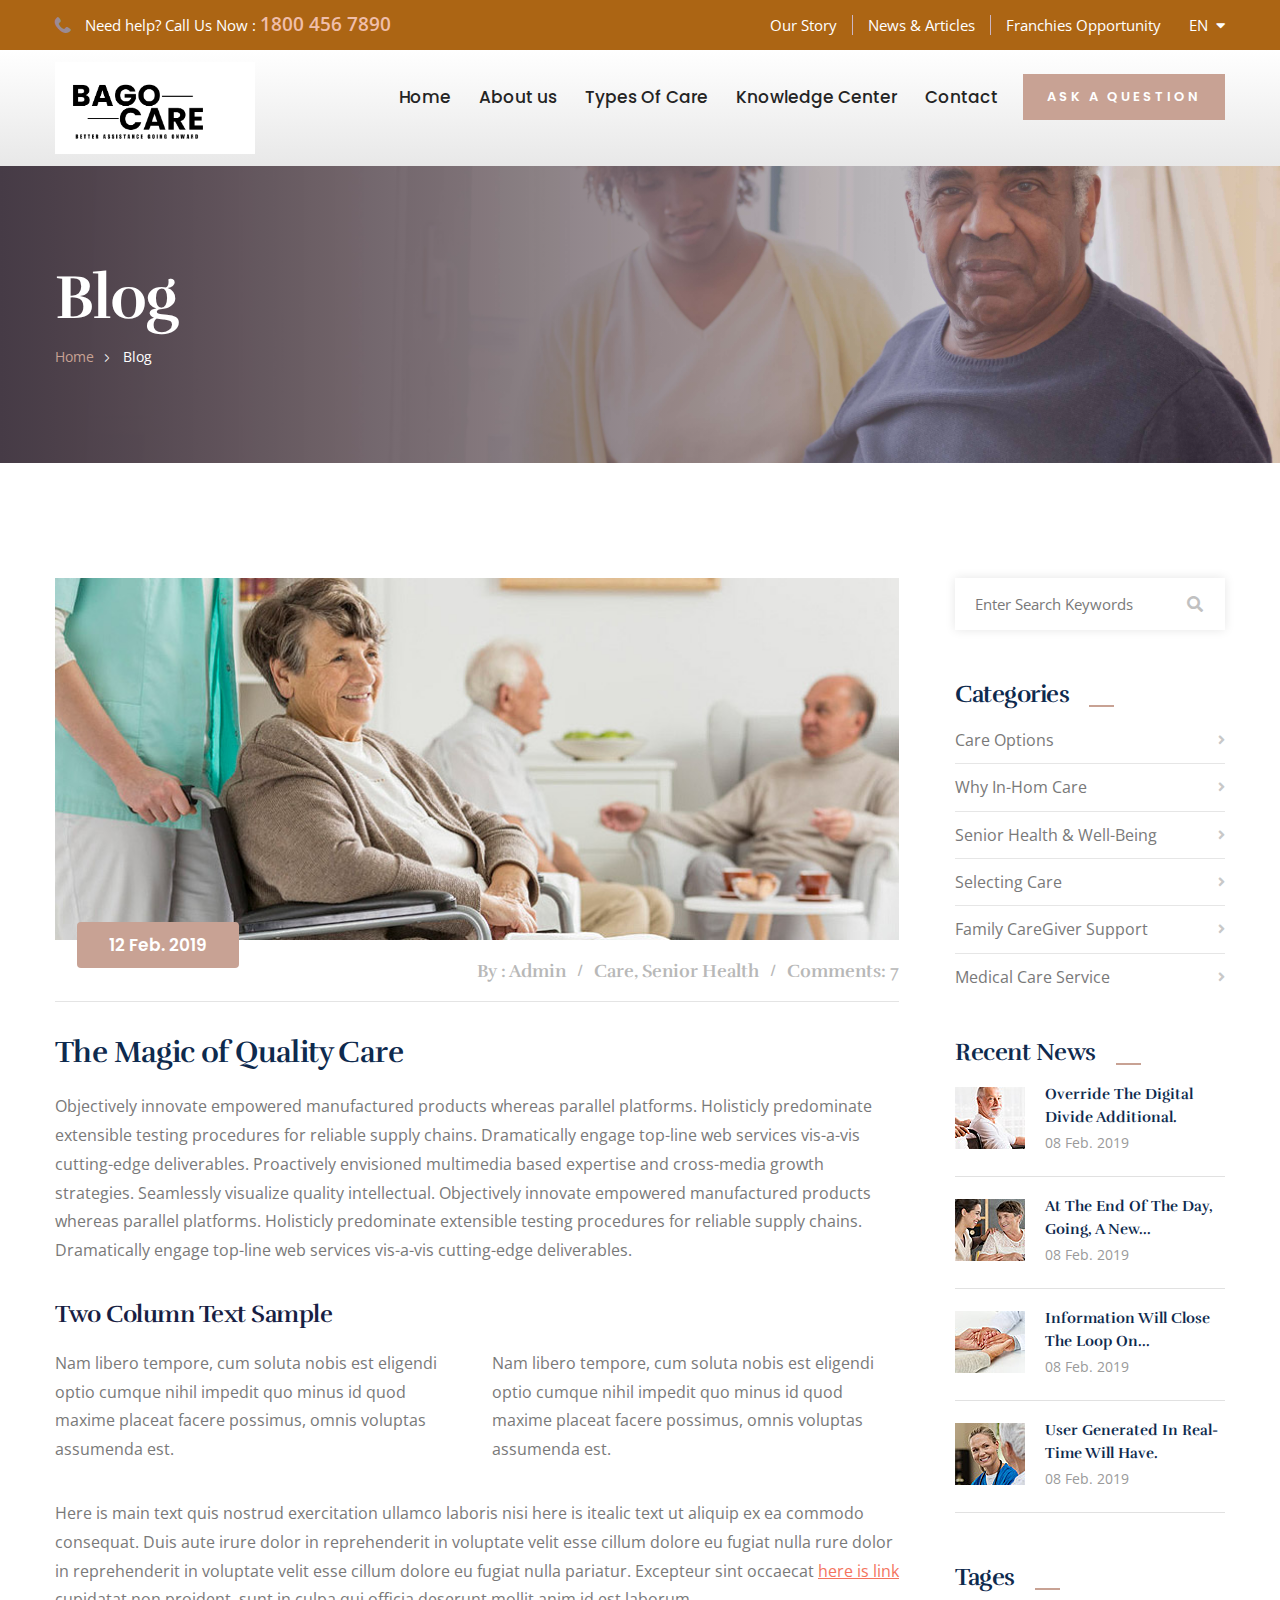
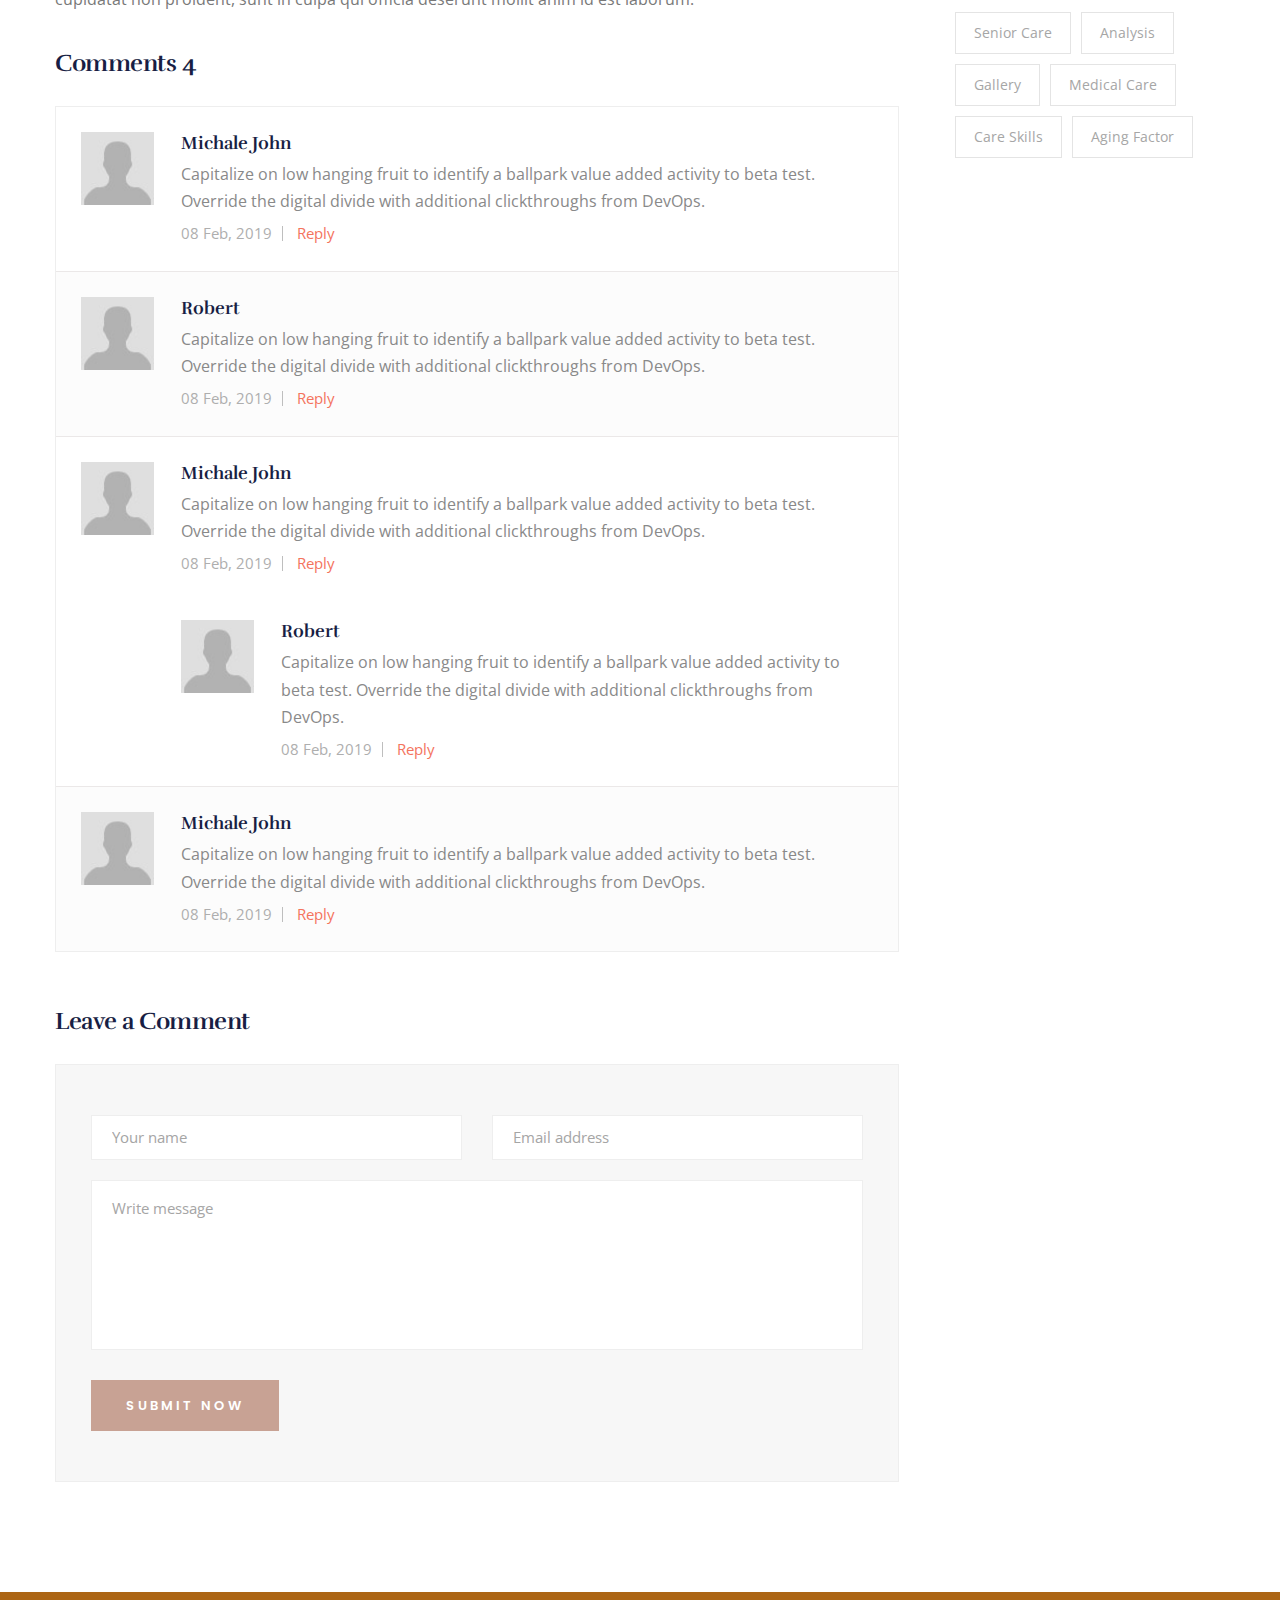
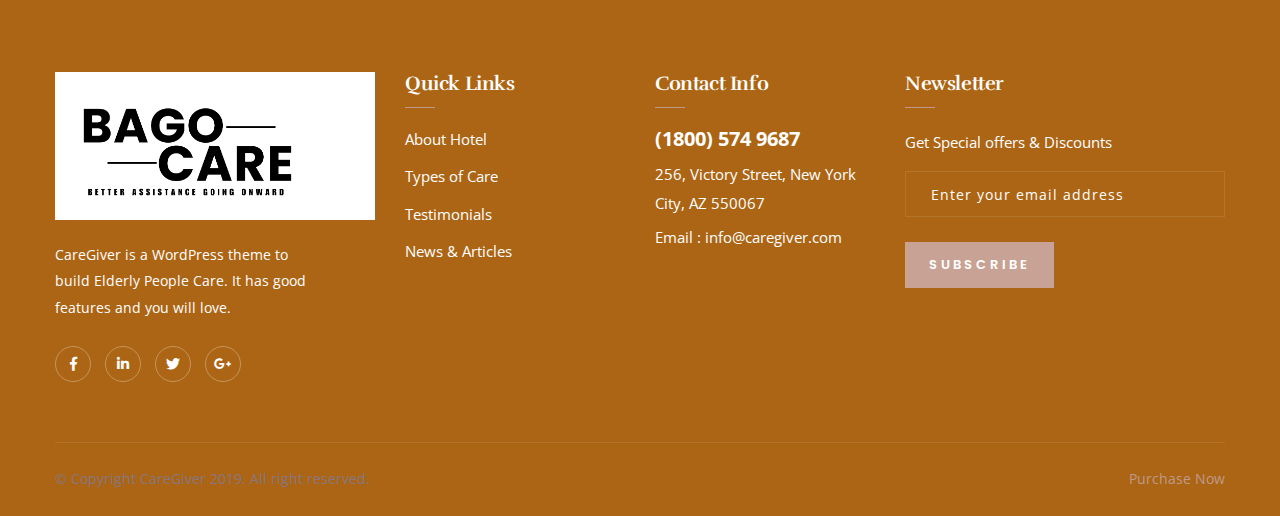
<file: blog-detail.html>
<!DOCTYPE html>
<html lang="en">

<!-- Mirrored from t.commonsupport.com/care-giver/blog-detail.html by HTTrack Website Copier/3.x [XR&CO'2014], Fri, 21 Mar 2025 18:09:37 GMT -->
<head>
<meta charset="utf-8">
<title>Bago Care LTD | Blog Detail</title>
<!-- Stylesheets -->
<link href="css/bootstrap.css" rel="stylesheet">
<link href="css/style.css" rel="stylesheet">
<link href="css/responsive.css" rel="stylesheet">

<link rel="shortcut icon" href="images/favicon.png" type="image/x-icon">
<link rel="icon" href="images/favicon.png" type="image/x-icon">

<!-- Responsive -->
<meta http-equiv="X-UA-Compatible" content="IE=edge">
<meta name="viewport" content="width=device-width, initial-scale=1.0, maximum-scale=1.0, user-scalable=0">
<!--[if lt IE 9]><script src="https://cdnjs.cloudflare.com/ajax/libs/html5shiv/3.7.3/html5shiv.js"></script><![endif]-->
<!--[if lt IE 9]><script src="js/respond.js"></script><![endif]-->
</head>

<body>

<div class="page-wrapper">
    <!-- Preloader -->
    <div class="preloader"></div>

    <header class="main-header">
        <!--Header Top-->
        <div class="header-top">
            <div class="auto-container clearfix">
                <div class="top-left clearfix">
                    <div class="text"><span class="icon flaticon-phone-receiver"></span> Need help? Call Us Now : <a href="tel:1800-456-7890" class="number">1800 456 7890</a></div>
					
                </div>
                <div class="top-right clearfix">
                    <!-- Info List -->
					<ul class="info-list">
                        <li><a href="about.html">Our Story</a></li>
                        <li><a href="blog.html">News & Articles</a></li>
						<li><a href="contact.html">Franchies Opportunity</a></li>
                    </ul>
					<!--Language-->
					<div class="language dropdown"><a class="btn btn-default dropdown-toggle" id="dropdownMenu1" data-toggle="dropdown" aria-haspopup="true" aria-expanded="true" href="#"> EN &nbsp;<span class="fa fa-caret-down"></span></a>
						<ul class="dropdown-menu style-one" aria-labelledby="dropdownMenu1">
							<li><a href="#">English</a></li>
							<li><a href="#">German</a></li>
							<li><a href="#">Arabic</a></li>
							<li><a href="#">Hindi</a></li>
						</ul>
					</div>
                </div>
            </div>
        </div>
        <!-- End Header Top -->

        <!-- Header Upper -->
        <div class="header-upper">
            <div class="inner-container">
                <div class="auto-container clearfix">
                    <!--Info-->
                    <div class="logo-outer">
                       <div class="logo"><a href="index.html"><img src="images/footer-logo.png" width="200px" alt="" title=""></a></div>
                    </div>

                    <!--Nav Box-->
                    <div class="nav-outer clearfix">
                        <!--Mobile Navigation Toggler For Mobile--><div class="mobile-nav-toggler"><span class="icon flaticon-menu-button"></span></div>
                        <nav class="main-menu navbar-expand-md navbar-light">
                            <div class="navbar-header">
                                <!-- Togg le Button -->      
                                <button class="navbar-toggler" type="button" data-toggle="collapse" data-target="#navbarSupportedContent" aria-controls="navbarSupportedContent" aria-expanded="false" aria-label="Toggle navigation">
                                    <span class="icon flaticon-menu"></span>
                                </button>
                            </div>
                            
                            <div class="collapse navbar-collapse clearfix" id="navbarSupportedContent">
                                <ul class="navigation clearfix">
                                    <li class="dropdown"><a href="#">Home</a>
                                        <ul>
                                            <li><a href="index.html">Home page 01</a></li>
                                            <li><a href="index-2.html">Home page 02</a></li>
                                            <li><a href="index-3.html">Home page 03</a></li>
											<li><a href="index-4.html">Home page 04</a></li>
                                            <li><a href="index-5.html">Home page 05</a></li>
                                            <li class="dropdown"><a href="#">Header Styles</a>
                                                <ul>
                                                    <li><a href="index.html">Header Style One</a></li>
                                                    <li><a href="index-2.html">Header Style Two</a></li>
                                                    <li><a href="index-3.html">Header Style Three</a></li>
													<li><a href="index-4.html">Header Style Four</a></li>
                                                    <li><a href="index-5.html">Header Style Five</a></li>
                                                </ul>
                                            </li>
                                        </ul>
                                    </li>
									<li class="dropdown"><a href="#">About us</a>
                                        <ul>
                                            <li><a href="about.html">About Us</a></li>
											<li><a href="team.html">Our Team</a></li>
											<li><a href="faq.html">Faq's</a></li>
                                            <li><a href="testimonial.html">Testimonial</a></li>
                                        </ul>
                                    </li>
                                    <li class="dropdown"><a href="#">Types Of Care</a>
                                        <ul>
                                            <li><a href="elderly-service.html">Elderly Care Service</a></li>
                                            <li><a href="personal-care.html">Personal Care</a></li>
                                            <li><a href="respite-care.html">Respite Care</a></li>
                                            <li><a href="nursing.html">Skilled Nursing</a></li>
                                            <li><a href="support.html">24/7 Day Support</a></li>
                                            <li><a href="discharge.html">Hospital Discharge</a></li>
                                            <li><a href="care.html">Companion Care</a></li>
                                            <li><a href="chronical.html">Chronical Condition Care</a></li>
											<li><a href="surgery.html">After Surgery Care</a></li>
											<li><a href="life-care.html">End of Life Care</a></li>
											<li><a href="special-care.html">Special Need Care</a></li>
                                        </ul>
                                    </li>
                                    <li class="dropdown"><a href="#">Knowledge Center</a>
                                        <ul>
                                            <li><a href="blog.html">Company News</a></li>
                                            <li><a href="gallery.html">Our Gallery</a></li>
                                            <li><a href="started.html">How do I started</a></li>
											<li><a href="caregiver.html">CareGiver Jobs</a></li>
                                        </ul>
                                    </li>
                                    <li><a href="contact.html">Contact</a></li>
                                </ul>
                            </div>
                        </nav>
                        <!-- Main Menu End-->

                        <!-- Main Menu End-->
                        <div class="outer-box clearfix">
                            <!-- Button Box -->
                            <div class="btn-box">
                                <a href="contact.html" class="theme-btn btn-style-one"><span class="txt">Ask a Question</span></a>
                            </div>
                        </div>
                    </div>
                </div>
            </div>
        </div>
        <!--End Header Upper-->

    	<!-- Mobile Menu  -->
        <div class="mobile-menu">
            <div class="menu-backdrop"></div>
            <div class="close-btn"><span class="icon flaticon-cancel-1"></span></div>
            
            <!--Here Menu Will Come Automatically Via Javascript / Same Menu as in Header-->
            <nav class="menu-box">
            	<div class="nav-logo"><a href="index.html"><img src="images/nav-logo.png" alt="" title=""></a></div>
                
                <ul class="navigation clearfix"><!--Keep This Empty / Menu will come through Javascript--></ul>
            </nav>
        </div><!-- End Mobile Menu -->

    </header>
    <!-- End Main Header -->
	
	<!--Page Title-->
    <section class="page-title" style="background-image:url(images/background/3.jpg)">
    	<div class="auto-container">
        	<h2>Blog</h2>
            <ul class="page-breadcrumb">
            	<li><a href="index.html">home</a></li>
                <li>Blog</li>
            </ul>
        </div>
    </section>
    <!--End Page Title-->
	
	<!--Sidebar Page Container-->
    <div class="sidebar-page-container">
    	<div class="auto-container">
        	<div class="row clearfix">
            	
                <!--Content Side / Blog Classic -->
                <div class="content-side col-lg-9 col-md-12 col-sm-12">
                	
					<div class="blog-single padding-right">
						<div class="inner-box">
							<div class="image">
								<img src="images/resource/news-4.jpg" alt="" />
							</div>
							<div class="lower-content">
								<div class="upper-box clearfix">
									<div class="posted-date pull-left">12 Feb. 2019</div>
									<ul class="post-meta pull-right">
										<li>By :  Admin</li>
										<li>Care, Senior Health</li>
										<li>Comments: 7</li>
									</ul>
								</div>
								<div class="lower-box">
									<h3>The Magic of Quality Care </h3>
									<div class="text">
										<p>Objectively innovate empowered manufactured products whereas parallel platforms. Holisticly predominate extensible testing procedures for reliable supply chains. Dramatically engage top-line web services vis-a-vis cutting-edge deliverables. Proactively envisioned multimedia based expertise and cross-media growth strategies. Seamlessly visualize quality intellectual. Objectively innovate empowered manufactured products whereas parallel platforms. Holisticly predominate extensible testing procedures for reliable supply chains. Dramatically engage top-line web services vis-a-vis cutting-edge deliverables. </p>
										<h4>Two Column Text Sample</h4>
										<div class="row clearfix">
											<div class="col-md-6 col-sm-6 col-xs-12">
												<p>Nam libero tempore, cum soluta nobis est eligendi optio cumque nihil impedit quo minus id quod maxime placeat facere possimus, omnis voluptas assumenda est.</p>
											</div>
											<div class="col-md-6 col-sm-6 col-xs-12">
												<p>Nam libero tempore, cum soluta nobis est eligendi optio cumque nihil impedit quo minus id quod maxime placeat facere possimus, omnis voluptas assumenda est.</p>
											</div>
										</div>
										<p>Here is main text quis nostrud exercitation ullamco laboris nisi here is itealic text ut aliquip ex ea commodo consequat. Duis aute irure dolor in reprehenderit in voluptate velit esse cillum dolore eu fugiat nulla rure dolor in reprehenderit in voluptate velit esse cillum dolore eu fugiat nulla pariatur. Excepteur sint occaecat <a href="#">here is link</a> cupidatat non proident, sunt in culpa qui officia deserunt mollit anim id est laborum.</p>
									</div>
								</div>
							</div>
						</div>
                        
                    	
                        <!--Comments Area-->
                        <div class="comments-area">
                            <div class="group-title"><h2>Comments 4</h2></div>
                            <div class="inner-box">
                                <!--Comment Box-->
                                <div class="comment-box">
                                    <div class="comment">
                                        <div class="author-thumb"><img src="images/resource/author-2.jpg" alt=""></div>
                                        <div class="comment-inner">
                                            <div class="comment-info clearfix"><strong>Michale john</strong></div>
                                            <div class="text">Capitalize on low hanging fruit to identify a ballpark value added activity to beta test. Override the digital divide with additional clickthroughs from DevOps.</div>
                                            <ul class="post-info">
                                                <li>08 Feb, 2019</li>
                                                <li><a href="#">Reply</a></li>
                                            </ul>
                                        </div>
                                    </div>
                                </div>
                                
                                <!--Comment Box-->
                                <div class="comment-box">
                                    <div class="comment">
                                        <div class="author-thumb"><img src="images/resource/author-2.jpg" alt=""></div>
                                        <div class="comment-inner">
                                            <div class="comment-info clearfix"><strong>Robert</strong></div>
                                            <div class="text">Capitalize on low hanging fruit to identify a ballpark value added activity to beta test. Override the digital divide with additional clickthroughs from DevOps.</div>
                                            <ul class="post-info">
                                                <li>08 Feb, 2019</li>
                                                <li><a href="#">Reply</a></li>
                                            </ul>
                                        </div>
                                    </div>
                                </div>
                                
                                <!--Comment Box-->
                                <div class="comment-box">
                                    <div class="comment">
                                        <div class="author-thumb"><img src="images/resource/author-2.jpg" alt=""></div>
                                        <div class="comment-inner">
                                            <div class="comment-info clearfix"><strong>Michale john</strong></div>
                                            <div class="text">Capitalize on low hanging fruit to identify a ballpark value added activity to beta test. Override the digital divide with additional clickthroughs from DevOps.</div>
                                            <ul class="post-info">
                                                <li>08 Feb, 2019</li>
                                                <li><a href="#">Reply</a></li>
                                            </ul>
                                        </div>
                                    </div>
                                    
                                    <div class="comment reply-comment">
                                        <div class="author-thumb"><img src="images/resource/author-2.jpg" alt=""></div>
                                        <div class="comment-inner">
                                            <div class="comment-info clearfix"><strong>Robert</strong></div>
                                            <div class="text">Capitalize on low hanging fruit to identify a ballpark value added activity to beta test. Override the digital divide with additional clickthroughs from DevOps.</div>
                                            <ul class="post-info">
                                                <li>08 Feb, 2019</li>
                                                <li><a href="#">Reply</a></li>
                                            </ul>
                                        </div>
                                    </div>
                                    
                                </div>
                                
                                <!--Comment Box-->
                                <div class="comment-box">
                                    <div class="comment">
                                        <div class="author-thumb"><img src="images/resource/author-2.jpg" alt=""></div>
                                        <div class="comment-inner">
                                            <div class="comment-info clearfix"><strong>Michale john</strong></div>
                                            <div class="text">Capitalize on low hanging fruit to identify a ballpark value added activity to beta test. Override the digital divide with additional clickthroughs from DevOps.</div>
                                            <ul class="post-info">
                                                <li>08 Feb, 2019</li>
                                                <li><a href="#">Reply</a></li>
                                            </ul>
                                        </div>
                                    </div>
                                </div>
                                
                            </div>
                        </div>
                        
                        <!-- Comment Form -->
                        <div class="comment-form">
                                
                            <div class="group-title"><h2>Leave a Comment</h2></div>
                            <div class="form-inner">
                                <!--Comment Form-->
                                <form method="post" action="https://t.commonsupport.com/care-giver/blog.html">
                                    <div class="row clearfix">
                                        <div class="col-md-6 col-sm-6 col-xs-12 form-group">
                                            <input type="text" name="username" placeholder="Your name" required>
                                        </div>
                                        
                                        <div class="col-md-6 col-sm-6 col-xs-12 form-group">
                                            <input type="email" name="email" placeholder="Email address" required>
                                        </div>
                                        
                                        <div class="col-lg-12 col-md-12 col-sm-12 col-xs-12 form-group">
                                            <textarea name="message" placeholder="Write message"></textarea>
                                        </div>
                                        
                                        <div class="col-lg-12 col-md-12 col-sm-12 col-xs-12 form-group">
                                            <button class="theme-btn btn-style-one" type="submit" name="submit-form"><span class="txt">Submit now</span></button>
                                        </div>
                                        
                                    </div>
                                </form>
                            </div>
                        </div>
                        <!--End Comment Form -->
                        
                    </div>
					
				</div>
				
				<!--Sidebar Side-->
               <div class="sidebar-side col-lg-3 col-md-12 col-sm-12">
					<aside class="sidebar style-two">
						
						<!-- Search -->
                        <div class="sidebar-widget search-box">
                        	<form method="post" action="https://t.commonsupport.com/care-giver/contact.html">
                                <div class="form-group">
                                    <input type="search" name="search-field" value="" placeholder="Enter Search Keywords" required>
                                    <button type="submit"><span class="icon fa fa-search"></span></button>
                                </div>
                            </form>
						</div>
						
						<!--Blog Category Widget-->
                        <div class="sidebar-widget sidebar-blog-category">
                            <div class="sidebar-title">
                                <h2>Categories</h2>
                            </div>
                            <ul class="cat-list">
                                <li><a href="#">Care Options</a></li>
                                <li><a href="#">Why In-Hom Care</a></li>
                                <li><a href="#">Senior Health & Well-Being</a></li>
                                <li><a href="#">Selecting Care</a></li>
                                <li><a href="#">Family CareGiver Support</a></li>
                                <li><a href="#">Medical Care Service</a></li>
                            </ul>
                        </div>
						
						<!-- Popular Posts -->
                        <div class="sidebar-widget popular-posts">
                            <div class="sidebar-title"><h2>Recent News</h2></div>

                            <article class="post">
                            	<figure class="post-thumb"><a href="blog-detail.html"><img src="images/resource/post-thumb-1.jpg" alt=""></a></figure>
                                <div class="text"><a href="blog-detail.html">Override the digital divide additional.</a></div>
                                <div class="post-info">08 Feb. 2019</div>
                            </article>

                            <article class="post">
                            	<figure class="post-thumb"><a href="blog-detail.html"><img src="images/resource/post-thumb-2.jpg" alt=""></a></figure>
                                <div class="text"><a href="blog-detail.html">At the end of the day, going, a new...</a></div>
                                <div class="post-info">08 Feb. 2019</div>
                            </article>
                            
                            <article class="post">
                            	<figure class="post-thumb"><a href="blog-detail.html"><img src="images/resource/post-thumb-3.jpg" alt=""></a></figure>
                                <div class="text"><a href="blog-detail.html">Information will close the loop on...</a></div>
                                <div class="post-info">08 Feb. 2019</div>
                            </article>
                            
                            <article class="post">
                            	<figure class="post-thumb"><a href="blog-detail.html"><img src="images/resource/post-thumb-4.jpg" alt=""></a></figure>
                                <div class="text"><a href="blog-detail.html">User generated in real-time will have.</a></div>
                                <div class="post-info">08 Feb. 2019</div>
                            </article>

                        </div>
						
						<!-- Popular Tags -->
                        <div class="sidebar-widget popular-tags">
                            <div class="sidebar-title"><h2>Tages</h2></div>
                            <a href="#">Senior care</a>
                            <a href="#">Analysis</a>
                            <a href="#">Gallery</a>
                            <a href="#">Medical Care</a>
                            <a href="#">Care Skills</a>
                            <a href="#">Aging Factor</a>
                        </div>
						
					</aside>
				</div>
				
			</div>
		</div>
	</div>
	
	<!--Main Footer-->
    <footer class="main-footer">
		<div class="auto-container">
        	<!--Widgets Section-->
            <div class="widgets-section">
            	<div class="row clearfix">
                	
                    <!--big column-->
                    <div class="big-column col-lg-6 col-md-12 col-sm-12">
                        <div class="row clearfix">
                        
                            <!--Footer Column-->
                            <div class="footer-column col-lg-7 col-md-6 col-sm-12">
                                <div class="footer-widget logo-widget">
									<div class="logo">
                                    	<a href="index.html"><img src="images/footer-logo.png" alt="" /></a>
                                    </div>
                                    <div class="text">CareGiver is a WordPress theme to build Elderly People Care. It has good features and you will love.</div>
                                    <ul class="social-icons">
                                        <li><a href="#"><span class="fab fa-facebook-f"></span></a></li>
                                        <li><a href="#"><span class="fab fa-linkedin-in"></span></a></li>
                                        <li><a href="#"><span class="fab fa-twitter"></span></a></li>
                                        <li><a href="#"><span class="fab fa-google-plus-g"></span></a></li>
                                    </ul>
								</div>
							</div>
							
							<!--Footer Column-->
                            <div class="footer-column col-lg-5 col-md-6 col-sm-12">
                                <div class="footer-widget links-widget">
                                	<h2>Quick links</h2>
									<div class="widget-content">
										<ul class="list">
                                        	<li><a href="#">About Hotel</a></li>
                                            <li><a href="#">Types of Care</a></li>
                                            <li><a href="#">Testimonials</a></li>
                                            <li><a href="#">News & Articles</a></li>
                                        </ul>
                                    </div>
								</div>
							</div>
						
						</div>
					</div>
					
					<!--big column-->
                    <div class="big-column col-lg-6 col-md-12 col-sm-12">
                        <div class="row clearfix">
                        
                            <!--Footer Column-->
                            <div class="footer-column col-lg-5 col-md-6 col-sm-12">
                                <div class="footer-widget contact-widget">
									<h2>Contact Info</h2>
									<div class="widget-content">
										<a href="tel:1800-574-9687" class="contact-number">(1800) 574 9687</a>
										<ul>
											<li>256, Victory Street, New York <br> City, AZ 550067</li>
											<li>Email :<a href="mailto:info@caregiver.com"> info@caregiver.com</a></li>
										</ul>
									</div>
								</div>
							</div>
							
							<!--Footer Column-->
                            <div class="footer-column col-lg-7 col-md-6 col-sm-12">
                                <div class="footer-widget newsletter-widget">
                                	<h2>Newsletter</h2>
									<div class="text">Get Special offers & Discounts</div>
									<!-- Newsletter Form -->
									<div class="newsletter-form">
										<form method="post" action="https://t.commonsupport.com/care-giver/contact.html">
											<div class="form-group">
												<input type="email" name="email" value="" placeholder="Enter your email address" required>
												<button type="submit" class="theme-btn btn-style-one"><span class="txt">Subscribe</span></button>
											</div>
										</form>
									</div>
								</div>
							</div>
						
						</div>
					</div>
					
				</div>
			</div>
			
			<!--Footer Bottom-->
            <div class="footer-bottom clearfix">
                <div class="pull-left">
                    <div class="copyright">&copy; Copyright CareGiver 2019. All right reserved.</div>
                </div>
                <div class="pull-right">
                    <a href="#" class="purchase">Purchase Now</a>
                </div>
            </div>
			
		</div>
	</footer>
	
</div>  
<!--End pagewrapper-->

<!--Scroll to top-->
<div class="scroll-to-top scroll-to-target" data-target="html"><span class="fa fa-angle-up"></span></div>

<!--Scroll to top-->
<script src="js/jquery.js"></script>
<script src="js/popper.min.js"></script>
<script src="js/jquery-ui.js"></script>
<script src="js/bootstrap.min.js"></script>
<script src="js/jquery.fancybox.js"></script>
<script src="js/owl.js"></script>
<script src="js/wow.js"></script>
<script src="js/appear.js"></script>
<script src="js/script.js"></script>
</body>

<!-- Mirrored from t.commonsupport.com/care-giver/blog-detail.html by HTTrack Website Copier/3.x [XR&CO'2014], Fri, 21 Mar 2025 18:09:38 GMT -->
</html>
</file>
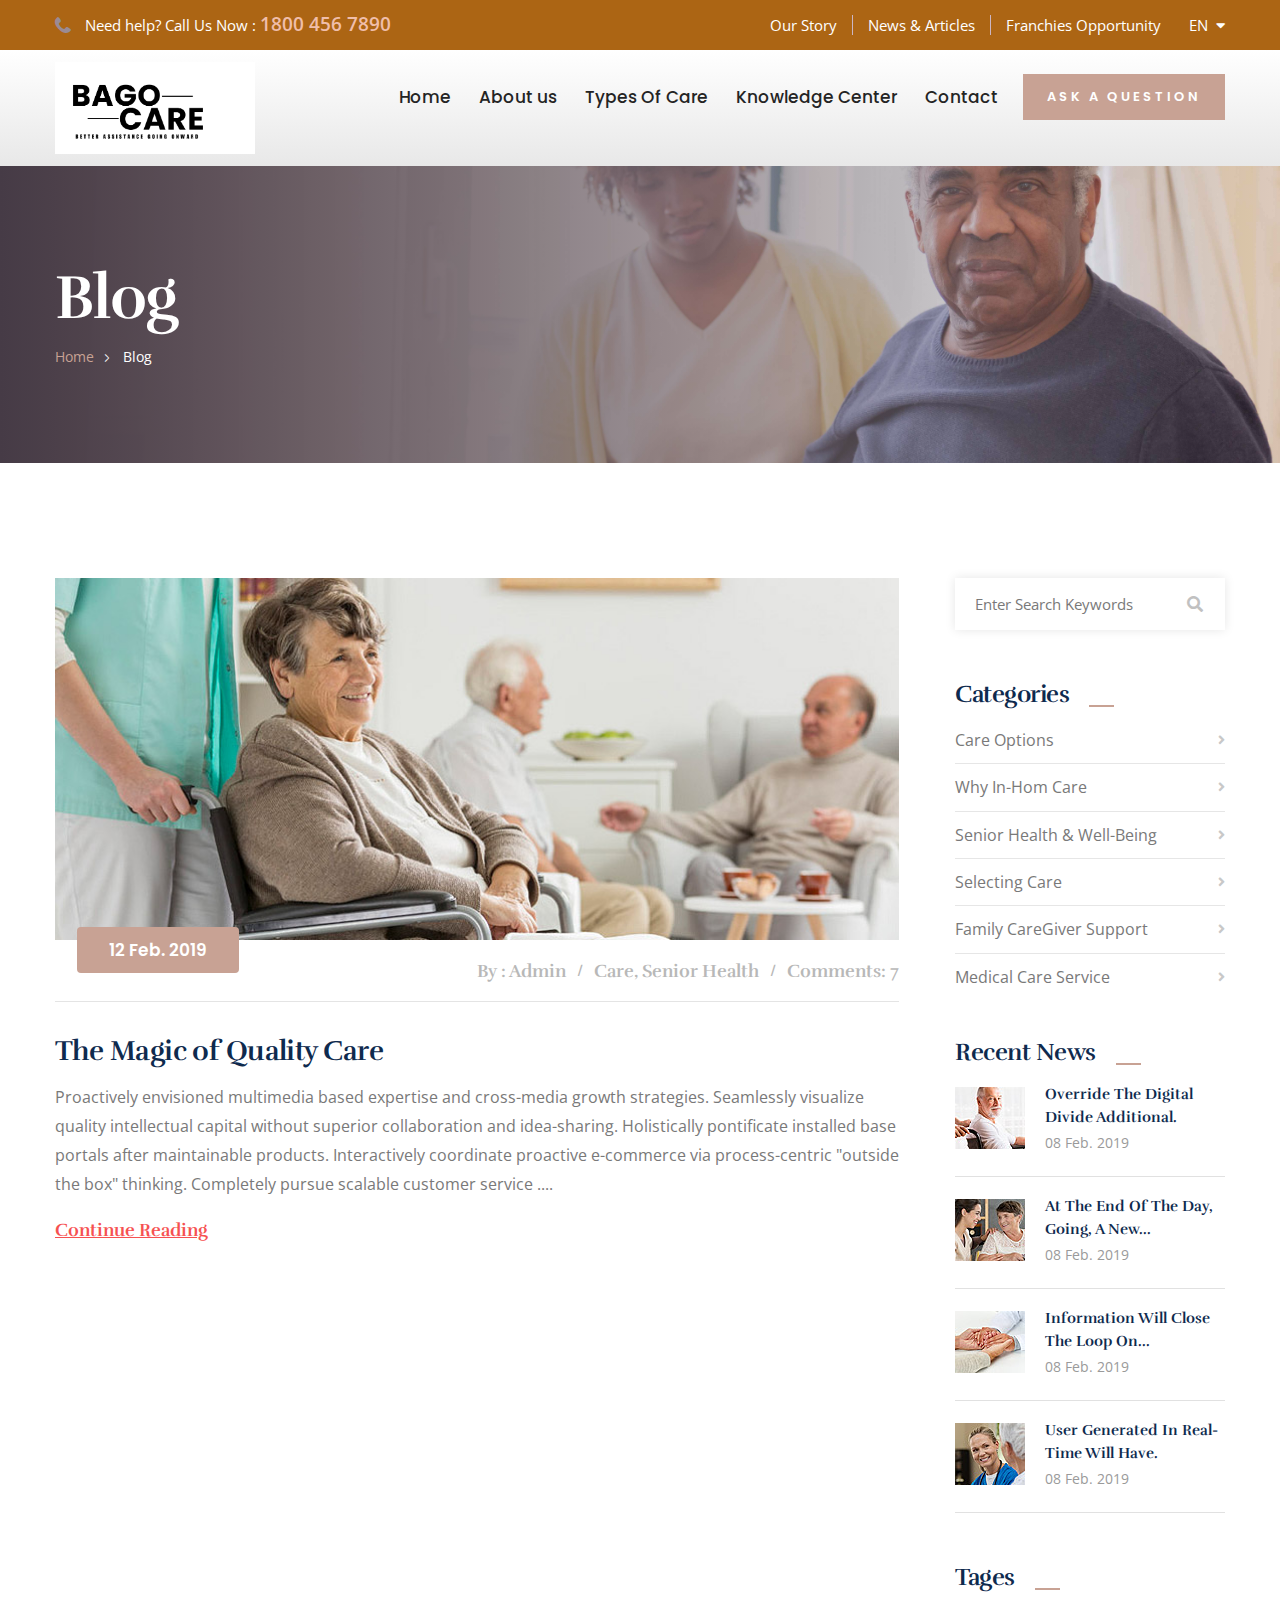
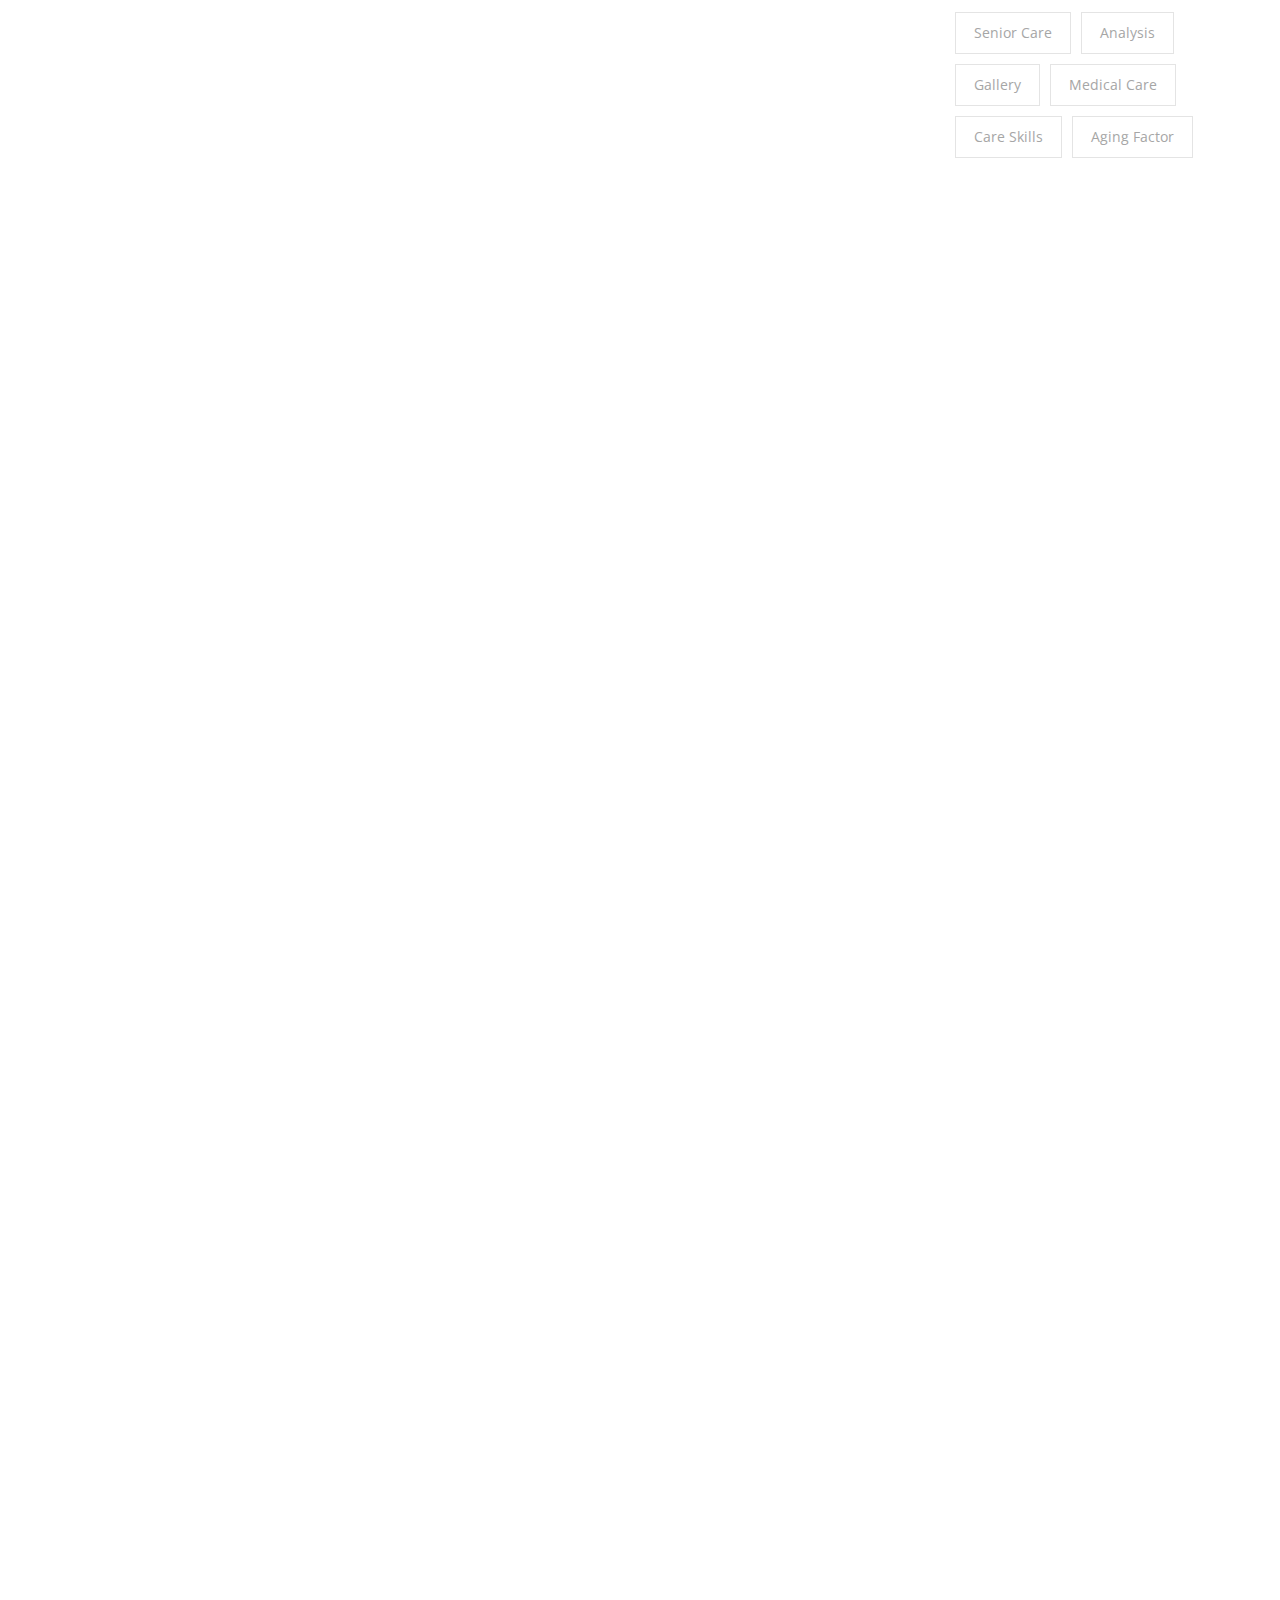
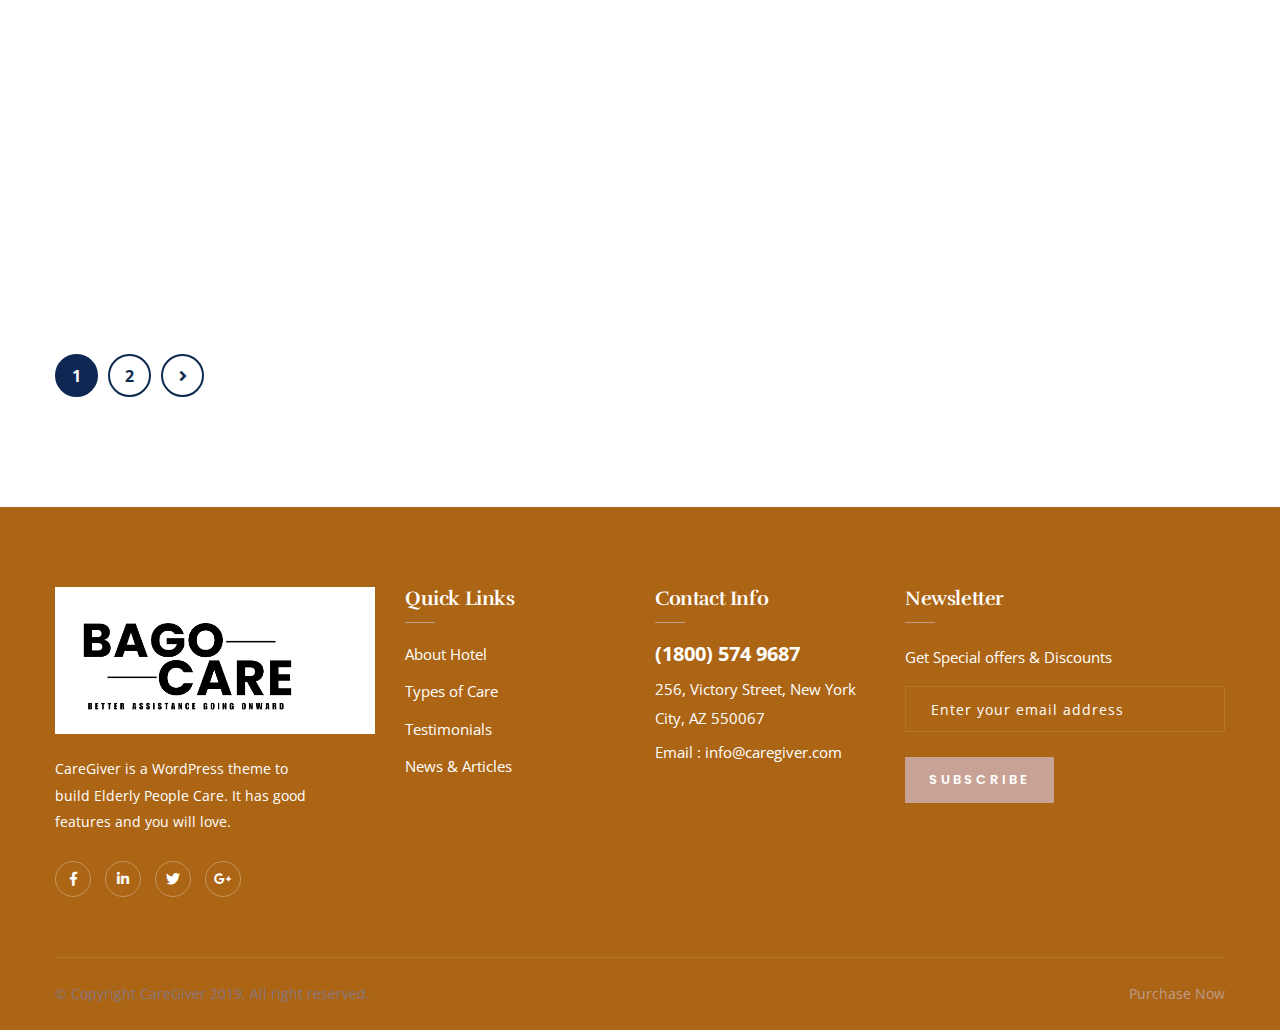
<file: blogg.html>
<!DOCTYPE html>
<html lang="en">

<!-- Mirrored from t.commonsupport.com/care-giver/blog.html by HTTrack Website Copier/3.x [XR&CO'2014], Fri, 21 Mar 2025 18:09:15 GMT -->
<head>
<meta charset="utf-8">
<title>Bago Care LTD | Blog</title>
<!-- Stylesheets -->
<link href="css/bootstrap.css" rel="stylesheet">
<link href="css/style.css" rel="stylesheet">
<link href="css/responsive.css" rel="stylesheet">

<link rel="shortcut icon" href="images/favicon.png" type="image/x-icon">
<link rel="icon" href="images/favicon.png" type="image/x-icon">

<!-- Responsive -->
<meta http-equiv="X-UA-Compatible" content="IE=edge">
<meta name="viewport" content="width=device-width, initial-scale=1.0, maximum-scale=1.0, user-scalable=0">
<!--[if lt IE 9]><script src="https://cdnjs.cloudflare.com/ajax/libs/html5shiv/3.7.3/html5shiv.js"></script><![endif]-->
<!--[if lt IE 9]><script src="js/respond.js"></script><![endif]-->
</head>

<body>

<div class="page-wrapper">
    <!-- Preloader -->
    <div class="preloader"></div>

    <header class="main-header">
        <!--Header Top-->
        <div class="header-top">
            <div class="auto-container clearfix">
                <div class="top-left clearfix">
                    <div class="text"><span class="icon flaticon-phone-receiver"></span> Need help? Call Us Now : <a href="tel:1800-456-7890" class="number">1800 456 7890</a></div>
					
                </div>
                <div class="top-right clearfix">
                    <!-- Info List -->
					<ul class="info-list">
                        <li><a href="about.html">Our Story</a></li>
                        <li><a href="blog.html">News & Articles</a></li>
						<li><a href="contact.html">Franchies Opportunity</a></li>
                    </ul>
					<!--Language-->
					<div class="language dropdown"><a class="btn btn-default dropdown-toggle" id="dropdownMenu1" data-toggle="dropdown" aria-haspopup="true" aria-expanded="true" href="#"> EN &nbsp;<span class="fa fa-caret-down"></span></a>
						<ul class="dropdown-menu style-one" aria-labelledby="dropdownMenu1">
							<li><a href="#">English</a></li>
							<li><a href="#">German</a></li>
							<li><a href="#">Arabic</a></li>
							<li><a href="#">Hindi</a></li>
						</ul>
					</div>
                </div>
            </div>
        </div>
        <!-- End Header Top -->

        <!-- Header Upper -->
        <div class="header-upper">
            <div class="inner-container">
                <div class="auto-container clearfix">
                    <!--Info-->
                    <div class="logo-outer">
                       <div class="logo"><a href="index.html"><img src="images/footer-logo.png" width="200px" alt="" title=""></a></div>
                    </div>

                    <!--Nav Box-->
                    <div class="nav-outer clearfix">
                        <!--Mobile Navigation Toggler For Mobile--><div class="mobile-nav-toggler"><span class="icon flaticon-menu-button"></span></div>
                        <nav class="main-menu navbar-expand-md navbar-light">
                            <div class="navbar-header">
                                <!-- Togg le Button -->      
                                <button class="navbar-toggler" type="button" data-toggle="collapse" data-target="#navbarSupportedContent" aria-controls="navbarSupportedContent" aria-expanded="false" aria-label="Toggle navigation">
                                    <span class="icon flaticon-menu"></span>
                                </button>
                            </div>
                            
                            <div class="collapse navbar-collapse clearfix" id="navbarSupportedContent">
                                <ul class="navigation clearfix">
                                    <li class="dropdown"><a href="#">Home</a>
                                        <ul>
                                            <li><a href="index.html">Home page 01</a></li>
                                            <li><a href="index-2.html">Home page 02</a></li>
                                            <li><a href="index-3.html">Home page 03</a></li>
											<li><a href="index-4.html">Home page 04</a></li>
                                            <li><a href="index-5.html">Home page 05</a></li>
                                            <li class="dropdown"><a href="#">Header Styles</a>
                                                <ul>
                                                    <li><a href="index.html">Header Style One</a></li>
                                                    <li><a href="index-2.html">Header Style Two</a></li>
                                                    <li><a href="index-3.html">Header Style Three</a></li>
													<li><a href="index-4.html">Header Style Four</a></li>
                                                    <li><a href="index-5.html">Header Style Five</a></li>
                                                </ul>
                                            </li>
                                        </ul>
                                    </li>
									<li class="dropdown"><a href="#">About us</a>
                                        <ul>
                                            <li><a href="about.html">About Us</a></li>
											<li><a href="team.html">Our Team</a></li>
											<li><a href="faq.html">Faq's</a></li>
                                            <li><a href="testimonial.html">Testimonial</a></li>
                                        </ul>
                                    </li>
                                    <li class="dropdown"><a href="#">Types Of Care</a>
                                        <ul>
                                            <li><a href="elderly-service.html">Elderly Care Service</a></li>
                                            <li><a href="personal-care.html">Personal Care</a></li>
                                            <li><a href="respite-care.html">Respite Care</a></li>
                                            <li><a href="nursing.html">Skilled Nursing</a></li>
                                            <li><a href="support.html">24/7 Day Support</a></li>
                                            <li><a href="discharge.html">Hospital Discharge</a></li>
                                            <li><a href="care.html">Companion Care</a></li>
                                            <li><a href="chronical.html">Chronical Condition Care</a></li>
											<li><a href="surgery.html">After Surgery Care</a></li>
											<li><a href="life-care.html">End of Life Care</a></li>
											<li><a href="special-care.html">Special Need Care</a></li>
                                        </ul>
                                    </li>
                                    <li class="dropdown"><a href="#">Knowledge Center</a>
                                        <ul>
                                            <li><a href="blog.html">Company News</a></li>
                                            <li><a href="gallery.html">Our Gallery</a></li>
                                            <li><a href="started.html">How do I started</a></li>
											<li><a href="caregiver.html">CareGiver Jobs</a></li>
                                        </ul>
                                    </li>
                                    <li><a href="contact.html">Contact</a></li>
                                </ul>
                            </div>
                        </nav>
                        <!-- Main Menu End-->

                        <!-- Main Menu End-->
                        <div class="outer-box clearfix">
                            <!-- Button Box -->
                            <div class="btn-box">
                                <a href="contact.html" class="theme-btn btn-style-one"><span class="txt">Ask a Question</span></a>
                            </div>
                        </div>
                    </div>
                </div>
            </div>
        </div>
        <!--End Header Upper-->

    	<!-- Mobile Menu  -->
        <div class="mobile-menu">
            <div class="menu-backdrop"></div>
            <div class="close-btn"><span class="icon flaticon-cancel-1"></span></div>
            
            <!--Here Menu Will Come Automatically Via Javascript / Same Menu as in Header-->
            <nav class="menu-box">
            	<div class="nav-logo"><a href="index.html"><img src="images/nav-logo.png" alt="" title=""></a></div>
                
                <ul class="navigation clearfix"><!--Keep This Empty / Menu will come through Javascript--></ul>
            </nav>
        </div><!-- End Mobile Menu -->

    </header>
    <!-- End Main Header -->
	
	<!--Page Title-->
    <section class="page-title" style="background-image:url(images/background/3.jpg)">
    	<div class="auto-container">
        	<h2>Blog</h2>
            <ul class="page-breadcrumb">
            	<li><a href="index.html">home</a></li>
                <li>Blog</li>
            </ul>
        </div>
    </section>
    <!--End Page Title-->
	
	<!--Sidebar Page Container-->
    <div class="sidebar-page-container">
    	<div class="auto-container">
        	<div class="row clearfix">
            	
                <!--Content Side / Blog Classic -->
                <div class="content-side col-xl-9 col-lg-8 col-md-12 col-sm-12">
                	<div class="blog-classic padding-right">
						
						<!--News Block Two -->
						<div class="news-block-two">
							<div class="inner-box wow fadeInLeft" data-wow-delay="0ms" data-wow-duration="1500ms">
								<div class="image">
									<a href="blog-detail.html"><img src="images/resource/news-4.jpg" alt="" /></a>
								</div>
								<div class="lower-content">
									<div class="upper-box clearfix">
										<div class="pull-left">
											<div class="posted-date">12 Feb. 2019</div>
										</div>
										<div class="pull-right">
											<ul class="post-meta">
												<li>By :  Admin</li>
												<li>Care, Senior Health </li>
												<li>Comments: 7</li>
											</ul>
										</div>
									</div>
									<div class="lower-box">
										<h3><a href="blog-detail.html">The Magic of Quality Care</a></h3>
										<div class="text">Proactively envisioned multimedia based expertise and cross-media growth strategies. Seamlessly visualize quality intellectual capital without superior collaboration and idea-sharing. Holistically pontificate installed base portals after maintainable products.  Interactively coordinate proactive e-commerce via process-centric "outside the box" thinking. Completely pursue scalable customer service ....</div>
										<a href="blog-detail.html" class="read-more">Continue Reading</a>
									</div>
								</div>
							</div>
						</div>
						
						<!--News Block Two -->
						<div class="news-block-two">
							<div class="inner-box wow fadeInRight" data-wow-delay="0ms" data-wow-duration="1500ms">
								<div class="image">
									<a href="blog-detail.html"><img src="images/resource/news-5.jpg" alt="" /></a>
								</div>
								<div class="lower-content">
									<div class="upper-box clearfix">
										<div class="pull-left">
											<div class="posted-date">12 Feb. 2019</div>
										</div>
										<div class="pull-right">
											<ul class="post-meta">
												<li>By :  Admin</li>
												<li>Care, Senior Health </li>
												<li>Comments: 7</li>
											</ul>
										</div>
									</div>
									<div class="lower-box">
										<h3><a href="blog-detail.html">Top 5 Tips for Caregivers During the Holidays</a></h3>
										<div class="text">Proactively envisioned multimedia based expertise and cross-media growth strategies. Seamlessly visualize quality intellectual capital without superior collaboration and idea-sharing. Holistically pontificate installed base portals after maintainable products.  Interactively coordinate proactive e-commerce via process-centric "outside the box" thinking. Completely pursue scalable customer service ....</div>
										<a href="blog-detail.html" class="read-more">Continue Reading</a>
									</div>
								</div>
							</div>
						</div>
						
						<!--News Block Two -->
						<div class="news-block-two">
							<div class="inner-box wow fadeInLeft" data-wow-delay="0ms" data-wow-duration="1500ms">
								<div class="image">
									<a href="blog-detail.html"><img src="images/resource/news-6.jpg" alt="" /></a>
								</div>
								<div class="lower-content">
									<div class="upper-box clearfix">
										<div class="pull-left">
											<div class="posted-date">12 Feb. 2019</div>
										</div>
										<div class="pull-right">
											<ul class="post-meta">
												<li>By :  Admin</li>
												<li>Care, Senior Health </li>
												<li>Comments: 7</li>
											</ul>
										</div>
									</div>
									<div class="lower-box">
										<h3><a href="blog-detail.html">Nationally Endorsed Care </a></h3>
										<div class="text">Proactively envisioned multimedia based expertise and cross-media growth strategies. Seamlessly visualize quality intellectual capital without superior collaboration and idea-sharing. Holistically pontificate installed base portals after maintainable products.  Interactively coordinate proactive e-commerce via process-centric "outside the box" thinking. Completely pursue scalable customer service ....</div>
										<a href="blog-detail.html" class="read-more">Continue Reading</a>
									</div>
								</div>
							</div>
						</div>
						
						<!--News Block Two -->
						<div class="news-block-two">
							<div class="inner-box wow fadeInRight" data-wow-delay="0ms" data-wow-duration="1500ms">
								<div class="image">
									<a href="blog-detail.html"><img src="images/resource/news-7.jpg" alt="" /></a>
								</div>
								<div class="lower-content">
									<div class="upper-box clearfix">
										<div class="pull-left">
											<div class="posted-date">12 Feb. 2019</div>
										</div>
										<div class="pull-right">
											<ul class="post-meta">
												<li>By :  Admin</li>
												<li>Care, Senior Health </li>
												<li>Comments: 7</li>
											</ul>
										</div>
									</div>
									<div class="lower-box">
										<h3><a href="blog-detail.html">Table for One? Food Safety and Dining Solo </a></h3>
										<div class="text">Proactively envisioned multimedia based expertise and cross-media growth strategies. Seamlessly visualize quality intellectual capital without superior collaboration and idea-sharing. Holistically pontificate installed base portals after maintainable products.  Interactively coordinate proactive e-commerce via process-centric "outside the box" thinking. Completely pursue scalable customer service ....</div>
										<a href="blog-detail.html" class="read-more">Continue Reading</a>
									</div>
								</div>
							</div>
						</div>
						
						<!--Styled Pagination-->
						<ul class="styled-pagination">
							<li><a href="#" class="active">1</a></li>
							<li><a href="#">2</a></li>
							<li><a href="#"><span class="fa fa-angle-right"></span></a></li>
						</ul>                
						<!--End Styled Pagination-->
						
					</div>
				</div>
				
				<!--Sidebar Side-->
               <div class="sidebar-side col-xl-3 col-lg-4 col-md-12 col-sm-12">
					<aside class="sidebar style-two">
						
						<!-- Search -->
                        <div class="sidebar-widget search-box">
                        	<form method="post" action="https://t.commonsupport.com/care-giver/contact.html">
                                <div class="form-group">
                                    <input type="search" name="search-field" value="" placeholder="Enter Search Keywords" required>
                                    <button type="submit"><span class="icon fa fa-search"></span></button>
                                </div>
                            </form>
						</div>
						
						<!--Blog Category Widget-->
                        <div class="sidebar-widget sidebar-blog-category">
                            <div class="sidebar-title">
                                <h2>Categories</h2>
                            </div>
                            <ul class="cat-list">
                                <li><a href="#">Care Options</a></li>
                                <li><a href="#">Why In-Hom Care</a></li>
                                <li><a href="#">Senior Health & Well-Being</a></li>
                                <li><a href="#">Selecting Care</a></li>
                                <li><a href="#">Family CareGiver Support</a></li>
                                <li><a href="#">Medical Care Service</a></li>
                            </ul>
                        </div>
						
						<!-- Popular Posts -->
                        <div class="sidebar-widget popular-posts">
                            <div class="sidebar-title"><h2>Recent News</h2></div>

                            <article class="post">
                            	<figure class="post-thumb"><a href="blog-detail.html"><img src="images/resource/post-thumb-1.jpg" alt=""></a></figure>
                                <div class="text"><a href="blog-detail.html">Override the digital divide additional.</a></div>
                                <div class="post-info">08 Feb. 2019</div>
                            </article>

                            <article class="post">
                            	<figure class="post-thumb"><a href="blog-detail.html"><img src="images/resource/post-thumb-2.jpg" alt=""></a></figure>
                                <div class="text"><a href="blog-detail.html">At the end of the day, going, a new...</a></div>
                                <div class="post-info">08 Feb. 2019</div>
                            </article>
                            
                            <article class="post">
                            	<figure class="post-thumb"><a href="blog-detail.html"><img src="images/resource/post-thumb-3.jpg" alt=""></a></figure>
                                <div class="text"><a href="blog-detail.html">Information will close the loop on...</a></div>
                                <div class="post-info">08 Feb. 2019</div>
                            </article>
                            
                            <article class="post">
                            	<figure class="post-thumb"><a href="blog-detail.html"><img src="images/resource/post-thumb-4.jpg" alt=""></a></figure>
                                <div class="text"><a href="blog-detail.html">User generated in real-time will have.</a></div>
                                <div class="post-info">08 Feb. 2019</div>
                            </article>

                        </div>
						
						<!-- Popular Tags -->
                        <div class="sidebar-widget popular-tags">
                            <div class="sidebar-title"><h2>Tages</h2></div>
                            <a href="#">Senior care</a>
                            <a href="#">Analysis</a>
                            <a href="#">Gallery</a>
                            <a href="#">Medical Care</a>
                            <a href="#">Care Skills</a>
                            <a href="#">Aging Factor</a>
                        </div>
						
					</aside>
				</div>
				
			</div>
		</div>
	</div>
	
	<!--Main Footer-->
    <footer class="main-footer">
		<div class="auto-container">
        	<!--Widgets Section-->
            <div class="widgets-section">
            	<div class="row clearfix">
                	
                    <!--big column-->
                    <div class="big-column col-lg-6 col-md-12 col-sm-12">
                        <div class="row clearfix">
                        
                            <!--Footer Column-->
                            <div class="footer-column col-lg-7 col-md-6 col-sm-12">
                                <div class="footer-widget logo-widget">
									<div class="logo">
                                    	<a href="index.html"><img src="images/footer-logo.png" alt="" /></a>
                                    </div>
                                    <div class="text">CareGiver is a WordPress theme to build Elderly People Care. It has good features and you will love.</div>
                                    <ul class="social-icons">
                                        <li><a href="#"><span class="fab fa-facebook-f"></span></a></li>
                                        <li><a href="#"><span class="fab fa-linkedin-in"></span></a></li>
                                        <li><a href="#"><span class="fab fa-twitter"></span></a></li>
                                        <li><a href="#"><span class="fab fa-google-plus-g"></span></a></li>
                                    </ul>
								</div>
							</div>
							
							<!--Footer Column-->
                            <div class="footer-column col-lg-5 col-md-6 col-sm-12">
                                <div class="footer-widget links-widget">
                                	<h2>Quick links</h2>
									<div class="widget-content">
										<ul class="list">
                                        	<li><a href="#">About Hotel</a></li>
                                            <li><a href="#">Types of Care</a></li>
                                            <li><a href="#">Testimonials</a></li>
                                            <li><a href="#">News & Articles</a></li>
                                        </ul>
                                    </div>
								</div>
							</div>
						
						</div>
					</div>
					
					<!--big column-->
                    <div class="big-column col-lg-6 col-md-12 col-sm-12">
                        <div class="row clearfix">
                        
                            <!--Footer Column-->
                            <div class="footer-column col-lg-5 col-md-6 col-sm-12">
                                <div class="footer-widget contact-widget">
									<h2>Contact Info</h2>
									<div class="widget-content">
										<a href="tel:1800-574-9687" class="contact-number">(1800) 574 9687</a>
										<ul>
											<li>256, Victory Street, New York <br> City, AZ 550067</li>
											<li>Email :<a href="mailto:info@caregiver.com"> info@caregiver.com</a></li>
										</ul>
									</div>
								</div>
							</div>
							
							<!--Footer Column-->
                            <div class="footer-column col-lg-7 col-md-6 col-sm-12">
                                <div class="footer-widget newsletter-widget">
                                	<h2>Newsletter</h2>
									<div class="text">Get Special offers & Discounts</div>
									<!-- Newsletter Form -->
									<div class="newsletter-form">
										<form method="post" action="https://t.commonsupport.com/care-giver/contact.html">
											<div class="form-group">
												<input type="email" name="email" value="" placeholder="Enter your email address" required>
												<button type="submit" class="theme-btn btn-style-one"><span class="txt">Subscribe</span></button>
											</div>
										</form>
									</div>
								</div>
							</div>
						
						</div>
					</div>
					
				</div>
			</div>
			
			<!--Footer Bottom-->
            <div class="footer-bottom clearfix">
                <div class="pull-left">
                    <div class="copyright">&copy; Copyright CareGiver 2019. All right reserved.</div>
                </div>
                <div class="pull-right">
                    <a href="#" class="purchase">Purchase Now</a>
                </div>
            </div>
			
		</div>
	</footer>
	
</div>  
<!--End pagewrapper-->

<!--Scroll to top-->
<div class="scroll-to-top scroll-to-target" data-target="html"><span class="fa fa-angle-up"></span></div>

<!--Scroll to top-->
<script src="js/jquery.js"></script>
<script src="js/popper.min.js"></script>
<script src="js/jquery-ui.js"></script>
<script src="js/bootstrap.min.js"></script>
<script src="js/jquery.fancybox.js"></script>
<script src="js/owl.js"></script>
<script src="js/wow.js"></script>
<script src="js/appear.js"></script>
<script src="js/script.js"></script>
</body>

<!-- Mirrored from t.commonsupport.com/care-giver/blog.html by HTTrack Website Copier/3.x [XR&CO'2014], Fri, 21 Mar 2025 18:09:18 GMT -->
</html>
</file>
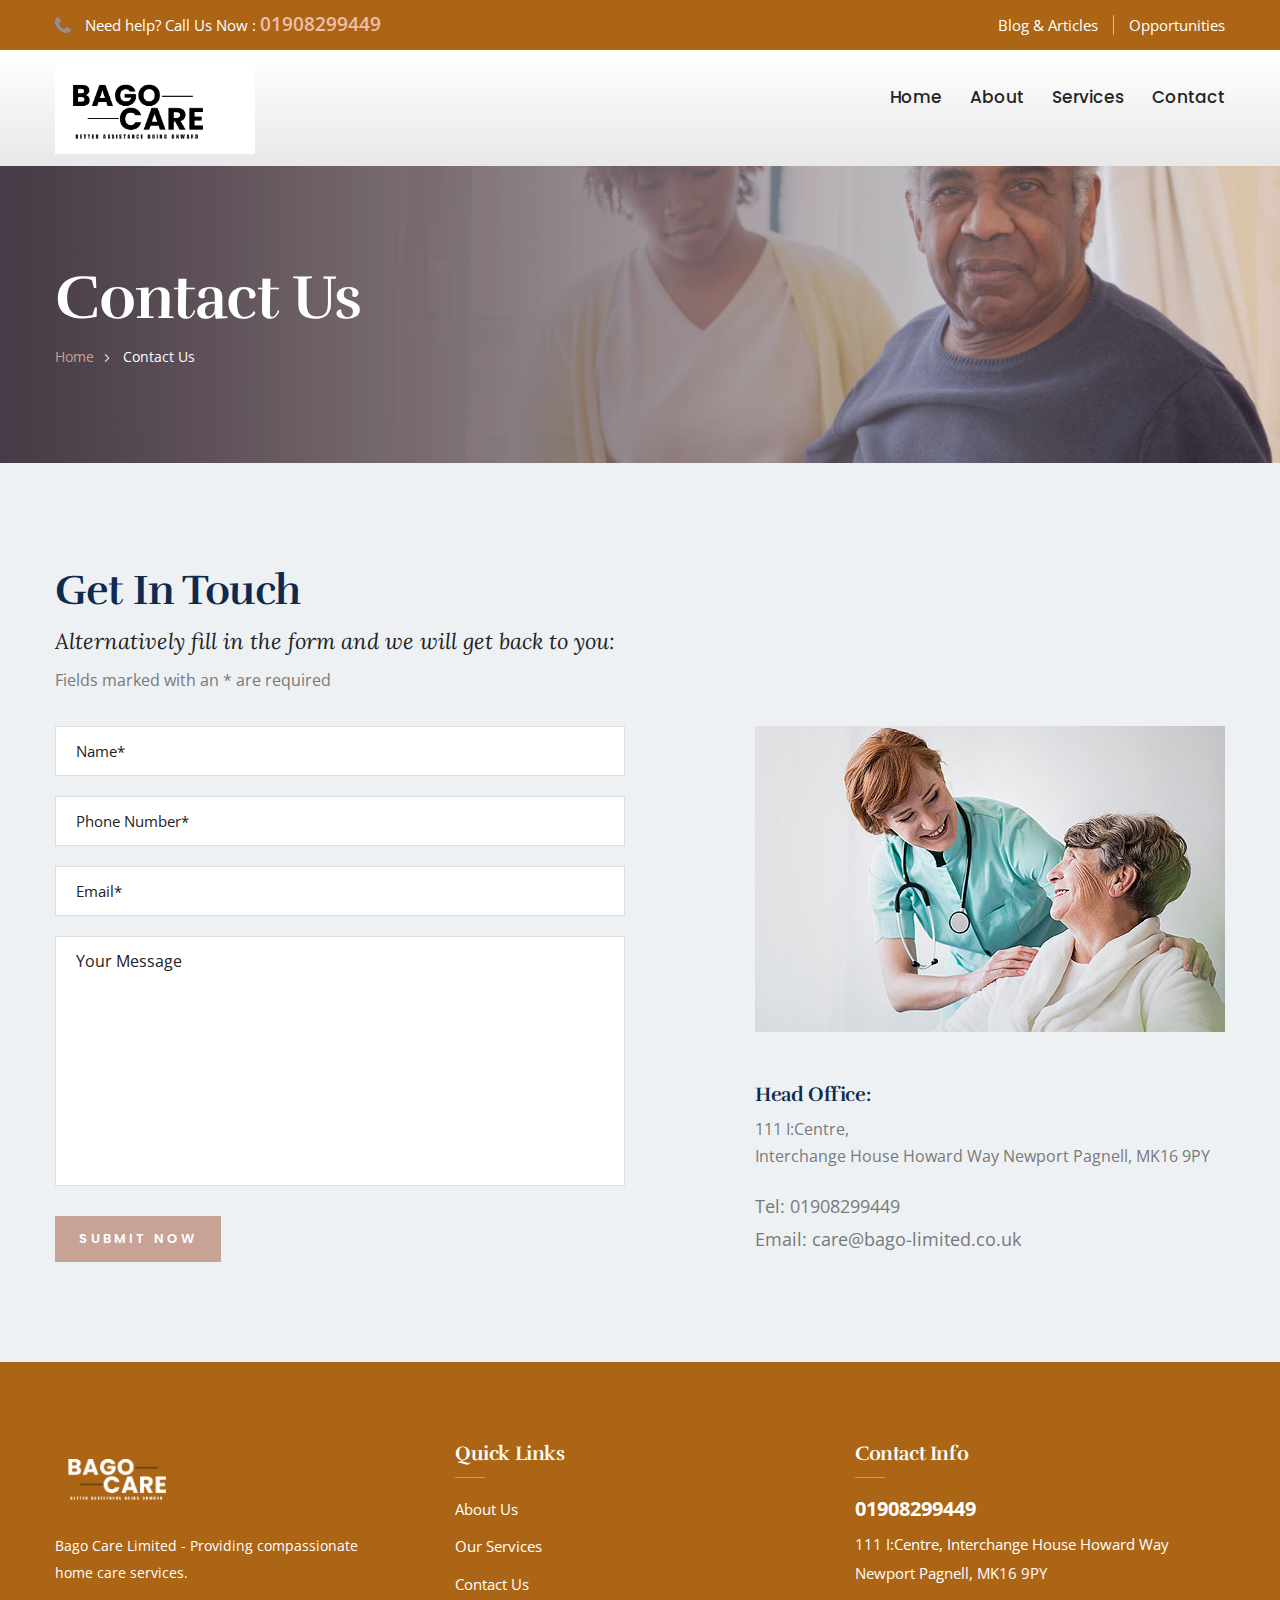
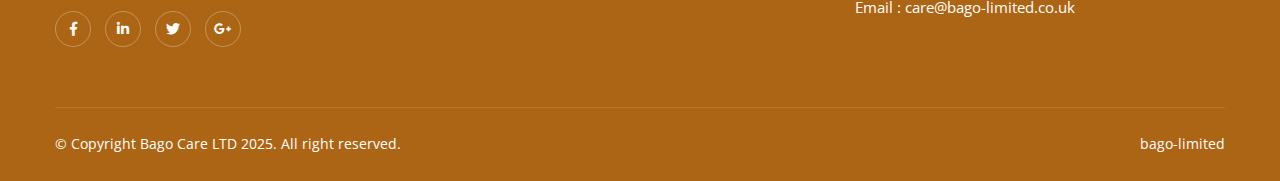
<file: contact.html>
<!DOCTYPE html>
<html lang="en">

<head>
    <meta charset="utf-8">
    <title>Bago Care LTD | Contact Us</title>
    <!-- Stylesheets -->
    <link href="css/bootstrap.css" rel="stylesheet">
    <link href="css/style.css" rel="stylesheet">
    <link href="css/responsive.css" rel="stylesheet">

    <link rel="shortcut icon" href="images/favicon.png" type="image/x-icon">
    <link rel="icon" href="images/favicon.png" type="image/x-icon">

    <!-- Responsive -->
    <meta http-equiv="X-UA-Compatible" content="IE=edge">
    <meta name="viewport" content="width=device-width, initial-scale=1.0, maximum-scale=1.0, user-scalable=0">
    <!--[if lt IE 9]><script src="https://cdnjs.cloudflare.com/ajax/libs/html5shiv/3.7.3/html5shiv.js"></script><![endif]-->
    <!--[if lt IE 9]><script src="js/respond.js"></script><![endif]-->
</head>

<body>

    <div class="page-wrapper">
        <!-- Preloader -->
        <div class="preloader"></div>

        <header class="main-header">
            <!--Header Top-->
            <div class="header-top">
                <div class="auto-container clearfix">
                    <div class="top-left clearfix">

                        <div class="text"><span class="icon flaticon-phone-receiver"></span> Need help? Call Us Now : <a
                                href="tel:01908299449" class="number">01908299449</a></div>

                    </div>
                    <div class="top-right clearfix">
                        <!-- Info List -->
                        <ul class="info-list">
                            <!-- <li><a href="about.html">Our Story</a></li> -->
                            <li><a href="blog.html">Blog & Articles</a></li>
                            <li><a href="contact.html">Opportunities</a></li>
                        </ul>
                        <!--Language-->

                    </div>
                </div>
            </div>
            <!-- End Header Top -->

            <!-- Header Upper -->
            <div class="header-upper">
                <div class="inner-container">
                    <div class="auto-container clearfix">
                        <!--Info-->
                        <div class="logo-outer">
                            <div class="logo"><a href="index.html"><img src="images/footer-logo.png" alt="" title=""
                                        width="200px"></a></div>
                        </div>

                        <!--Nav Box-->
                        <div class="nav-outer clearfix">
                            <!--Mobile Navigation Toggler For Mobile-->
                            <div class="mobile-nav-toggler"><span class="icon flaticon-menu-button"></span></div>
                            <nav class="main-menu navbar-expand-md navbar-light">
                                <div class="navbar-header">
                                    <!-- Togg le Button -->
                                    <button class="navbar-toggler" type="button" data-toggle="collapse"
                                        data-target="#navbarSupportedContent" aria-controls="navbarSupportedContent"
                                        aria-expanded="false" aria-label="Toggle navigation">
                                        <span class="icon flaticon-menu"></span>
                                    </button>
                                </div>

                                <div class="collapse navbar-collapse clearfix" id="navbarSupportedContent">
                                    <ul class="navigation clearfix">
                                        <li><a href="index.html">Home</a></li>
                                        <li><a href="about.html">About</a></li>
                                        <li class="dropdown"><a href="#">Services</a>
                                            <ul>
                                                <li><a href="personal-care.html">Personal Care</a></li>
                                                <li><a href="practical-assistance.html">Practical Assistance</a></li>
                                                <li><a href="night-duty-shifts.html">Night-Duty Shifts</a></li>
                                                <li><a href="live-in-care.html">Live-in Care</a></li>
                                                <li><a href="respite-care.html">Respite Care</a></li>
                                                <li><a href="palliative-care.html">Palliative Care</a></li>
                                            </ul>
                                        </li>
                                        <li><a href="contact.html">Contact</a></li>
                                    </ul>
                                </div>
                            </nav>
                            <!-- Main Menu End-->

                            <!-- Main Menu End-->
                            
                        </div>
                    </div>
                </div>
            </div>
            <!--End Header Upper-->

            <!-- Mobile Menu  -->
            <div class="mobile-menu">
                <div class="menu-backdrop"></div>
                <div class="close-btn"><span class="icon flaticon-cancel-1"></span></div>

                <!--Here Menu Will Come Automatically Via Javascript / Same Menu as in Header-->
                <nav class="menu-box">
                    <div class="nav-logo"><a href="index.html"><img src="images/nav-logo.png" alt="" title=""></a></div>

                    <ul class="navigation clearfix"><!--Keep This Empty / Menu will come through Javascript--></ul>
                </nav>
            </div><!-- End Mobile Menu -->

        </header>
        <!-- End Main Header -->

        <!--Page Title-->
        <section class="page-title" style="background-image:url(images/background/3.jpg)">
            <div class="auto-container">
                <h2>Contact Us</h2>
                <ul class="page-breadcrumb">
                    <li><a href="index.html">home</a></li>
                    <li>Contact Us</li>
                </ul>
            </div>
        </section>
        <!--End Page Title-->

        <!-- Contact Form Section -->
        <section class="contact-form-section">
            <div class="auto-container">

                <!-- Title Box -->
                <div class="title-box">
                    <h2>Get In Touch</h2>
                    <div class="bold-text">Alternatively fill in the form and we will get back to you:</div>
                    <div class="required">Fields marked with an * are required</div>
                </div>

                <div class="row clearfix">

                    <!-- Form Column -->
                    <div class="form-column col-lg-6 col-md-12 col-sm-12">
                        <div class="inner-column">

                            <!-- Default Form -->
                            <div class="default-form contact-form">
                                <form method="post" action="https://t.commonsupport.com/care-giver/sendemail.php"
                                    id="contact-form">

                                    <div class="form-group">
                                        <input type="text" name="username" value="" placeholder="Name*" required>
                                    </div>

                                    <div class="form-group">
                                        <input type="text" name="phone" value="" placeholder="Phone Number*" required>
                                    </div>

                                    <div class="form-group">
                                        <input type="text" name="email" value="" placeholder="Email*" required>
                                    </div>

                                    <div class="form-group">
                                        <textarea name="message" placeholder="Your Message"></textarea>
                                    </div>


                                    <div class="form-group">
                                        <button type="submit" class="theme-btn btn-style-one"><span class="txt">Submit
                                                now</span></button>
                                    </div>

                                </form>
                            </div>
                            <!--End Default Form-->

                        </div>
                    </div>

                    <!-- Info Column -->
                    <div class="info-column col-lg-6 col-md-12 col-sm-12">
                        <div class="inner-column">
                            <div class="image">
                                <img src="images/resource/contact-1.jpg" alt="" />
                            </div>
                            <h3>Head Office:</h3>
                            <div class="text">111 I:Centre, <br> Interchange House Howard Way
                                Newport Pagnell, MK16 9PY</div>
                            <ul>
                                <li>Tel: <a href="tel:01908299449">01908299449</a></li>
                                <li>Email: <a href="mailto:care@bago-limited.co.uk">care@bago-limited.co.uk</a></li>
                            </ul>
                        </div>
                    </div>

                </div>
            </div>
        </section>
        <!-- End Contact Form Section -->

        <!--Main Footer-->
        <footer class="main-footer">
            <div class="auto-container">
                <!--Widgets Section-->
                <div class="widgets-section">
                    <div class="row clearfix">

                        <!--big column-->
                        <div class="big-column col-lg-12 col-md-12 col-sm-12">
                            <div class="row clearfix">

                                <!--Footer Column-->
                                <div class="footer-column col-lg-4 col-md-6 col-sm-12">
                                    <div class="footer-widget logo-widget">
                                        <div class="logo">
                                            <a href="index.html"><img src="images/logo-2.png" alt=""
                                                    width="150px" /></a>
                                        </div>
                                        <div class="text">Bago Care Limited - Providing compassionate home care
                                            services.</div>
                                        <ul class="social-icons">
                                            <li><a href="#"><span class="fab fa-facebook-f"></span></a></li>
                                            <li><a href="#"><span class="fab fa-linkedin-in"></span></a></li>
                                            <li><a href="#"><span class="fab fa-twitter"></span></a></li>
                                            <li><a href="#"><span class="fab fa-google-plus-g"></span></a></li>
                                        </ul>
                                    </div>
                                </div>

                                <!--Footer Column-->
                                <div class="footer-column col-lg-4 col-md-6 col-sm-12">
                                    <div class="footer-widget links-widget">
                                        <h2>Quick links</h2>
                                        <div class="widget-content">
                                            <ul class="list">
                                                <li><a href="#">About Us</a></li>
                                                <li><a href="#">Our Services</a></li>
                                                <li><a href="#">Contact Us</a></li>

                                            </ul>
                                        </div>
                                    </div>
                                </div>

                                <!--Footer Column-->
                                <div class="footer-column col-lg-4 col-md-6 col-sm-12">
                                    <div class="footer-widget contact-widget">
                                        <h2>Contact Info</h2>
                                        <div class="widget-content">
                                            <a href="tel:01908299449" class="contact-number">01908299449</a>
                                            <ul>
                                                <li>111 I:Centre, Interchange House Howard Way <br> Newport Pagnell,
                                                    MK16 9PY</li>
                                                <li>Email :<a href="mailto:care@bago-limited.co.uk">
                                                        care@bago-limited.co.uk</a>
                                                </li>
                                            </ul>
                                        </div>
                                    </div>
                                </div>

                            </div>
                        </div>


                    </div>
                </div>

                <!--Footer Bottom-->
                <div class="footer-bottom clearfix">
                    <div class="pull-left">
                        <div class="copyright" style="color: white;">&copy; Copyright Bago Care LTD 2025. All right
                            reserved.</div>
                    </div>
                    <div class="pull-right">
                        <a href="#" class="purchase" style="color: white;">bago-limited</a>
                    </div>
                </div>

            </div>
        </footer>

    </div>
    <!--End pagewrapper-->

    <!--Scroll to top-->
    <div class="scroll-to-top scroll-to-target" data-target="html"><span class="fa fa-angle-up"></span></div>

    <!--Scroll to top-->
    <script src="js/jquery.js"></script>
    <script src="js/popper.min.js"></script>
    <script src="js/jquery-ui.js"></script>
    <script src="js/bootstrap.min.js"></script>
    <script src="js/jquery.fancybox.js"></script>
    <script src="js/owl.js"></script>
    <script src="js/wow.js"></script>
    <script src="js/validate.js"></script>
    <script src="js/appear.js"></script>
    <script src="js/script.js"></script>
    <!--Google Map APi Key-->
    <script src="js/map-script.js"></script>
    <!--End Google Map APi-->
</body>


</html>
</file>
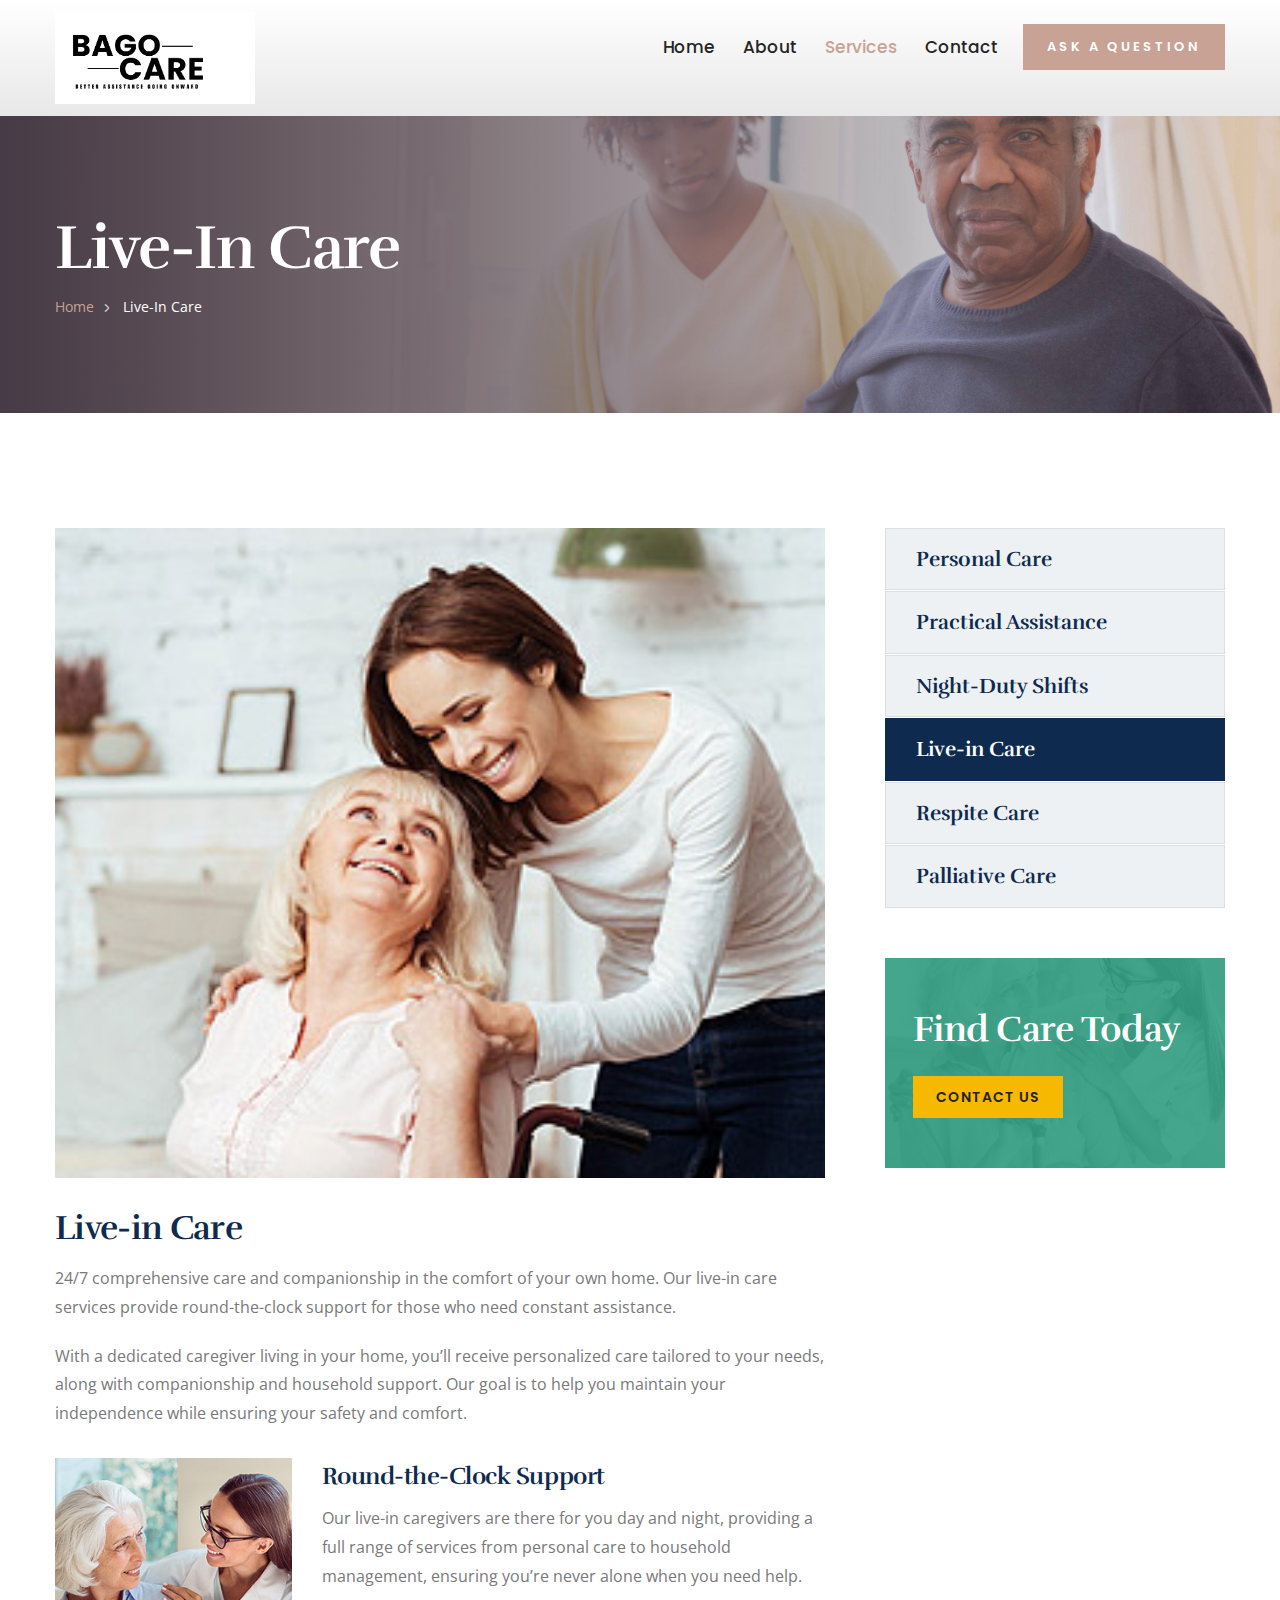
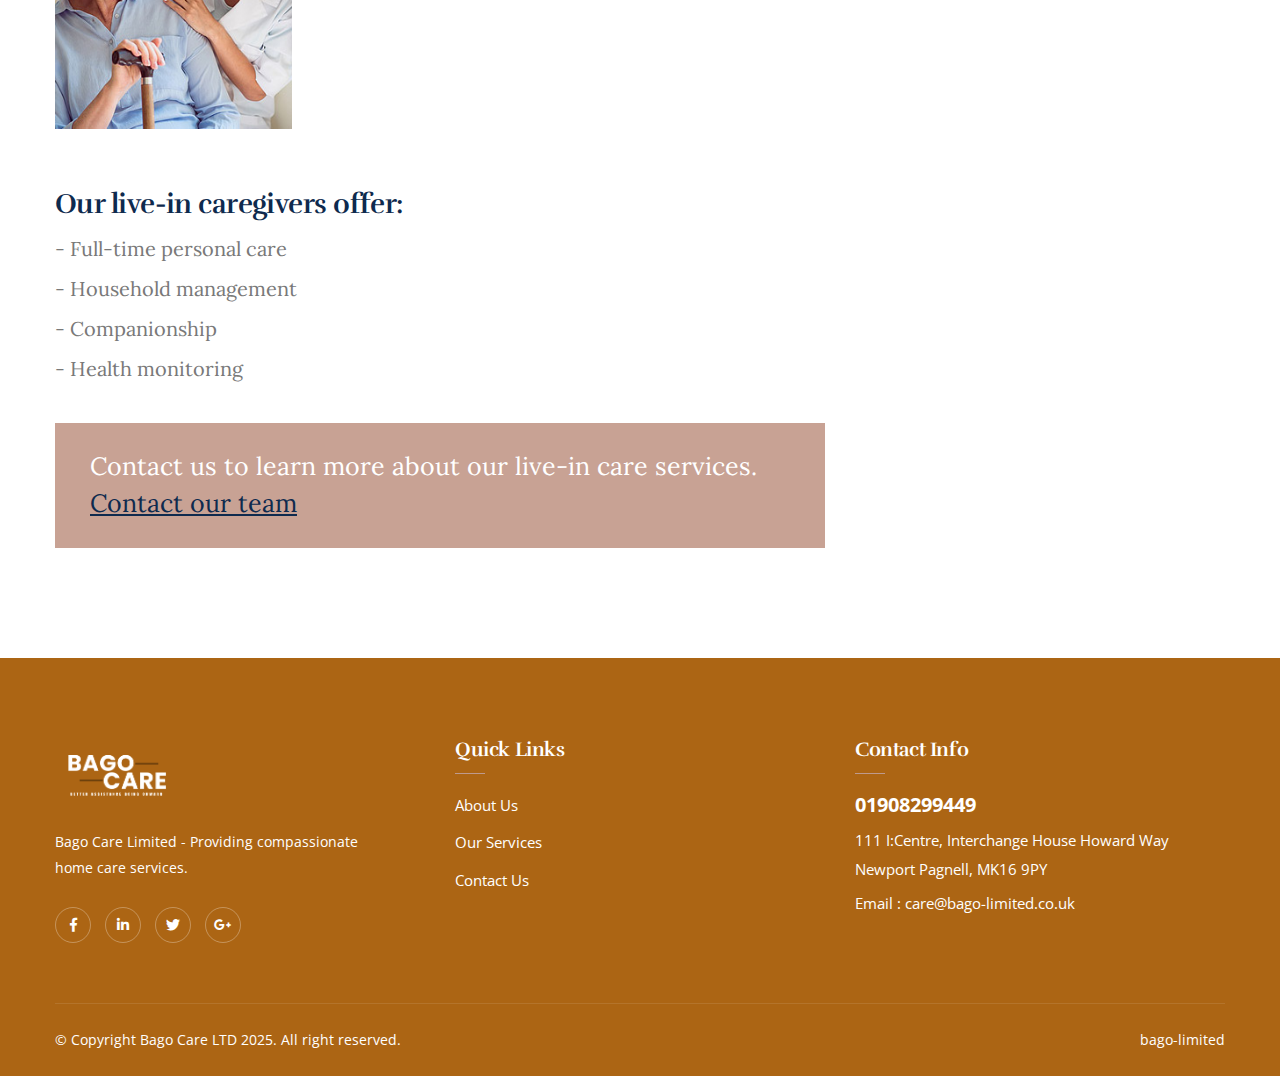
<file: live-in-care.html>
<!DOCTYPE html>
<html lang="en">

<head>
    <meta charset="utf-8">
    <title>Bago Care LTD | Live-in Care</title>
    <link href="css/bootstrap.css" rel="stylesheet">
    <link href="css/style.css" rel="stylesheet">
    <link href="css/responsive.css" rel="stylesheet">
    <link rel="shortcut icon" href="images/favicon.png" type="image/x-icon">
    <link rel="icon" href="images/favicon.png" type="image/x-icon">
    <meta http-equiv="X-UA-Compatible" content="IE=edge">
    <meta name="viewport" content="width=device-width, initial-scale=1.0, maximum-scale=1.0, user-scalable=0">
</head>

<body>
    <div class="page-wrapper">
        <div class="preloader"></div>

        <!-- Header (same as above) -->
        <header class="main-header">
            <div class="header-upper">
                <div class="inner-container">
                    <div class="auto-container clearfix">
                        <div class="logo-outer">
                            <div class="logo"><a href="index.html"><img src="images/footer-logo.png" width="200px" alt="" title=""></a></div>
                        </div>
                        <div class="nav-outer clearfix">
                            <div class="mobile-nav-toggler"><span class="icon flaticon-menu-button"></span></div>
                            <nav class="main-menu navbar-expand-md navbar-light">
                                <div class="navbar-header">
                                    <button class="navbar-toggler" type="button" data-toggle="collapse"
                                        data-target="#navbarSupportedContent" aria-controls="navbarSupportedContent"
                                        aria-expanded="false" aria-label="Toggle navigation">
                                        <span class="icon flaticon-menu"></span>
                                    </button>
                                </div>
                                <div class="collapse navbar-collapse clearfix" id="navbarSupportedContent">
                                    <ul class="navigation clearfix">
                                        <li><a href="index.html">Home</a></li>
                                        <li><a href="about.html">About</a></li>
                                        <li class="current dropdown"><a href="#">Services</a>
                                            <ul>
                                                <li><a href="personal-care.html">Personal Care</a></li>
                                                <li><a href="practical-assistance.html">Practical Assistance</a></li>
                                                <li><a href="night-duty-shifts.html">Night-Duty Shifts</a></li>
                                                <li><a href="live-in-care.html">Live-in Care</a></li>
                                                <li><a href="respite-care.html">Respite Care</a></li>
                                                <li><a href="palliative-care.html">Palliative Care</a></li>
                                            </ul>
                                        </li>
                                        <li><a href="contact.html">Contact</a></li>
                                    </ul>
                                </div>
                            </nav>
                            <div class="outer-box clearfix">
                                <div class="btn-box">
                                    <a href="contact.html" class="theme-btn btn-style-one"><span class="txt">Ask a
                                            Question</span></a>
                                </div>
                            </div>
                        </div>
                    </div>
                </div>
            </div>
            <div class="mobile-menu">
                <div class="menu-backdrop"></div>
                <div class="close-btn"><span class="icon flaticon-cancel-1"></span></div>
                <nav class="menu-box">
                    <div class="nav-logo"><a href="index.html"><img src="images/nav-logo.png" alt="" title=""></a></div>
                    <ul class="navigation clearfix"></ul>
                </nav>
            </div>
        </header>

        <section class="page-title" style="background-image:url(images/background/3.jpg)">
            <div class="auto-container">
                <h2>Live-in Care</h2>
                <ul class="page-breadcrumb">
                    <li><a href="index.html">home</a></li>
                    <li>Live-in Care</li>
                </ul>
            </div>
        </section>

        <div class="sidebar-page-container">
            <div class="auto-container">
                <div class="row clearfix">
                    <div class="content-side col-lg-8 col-md-12 col-sm-12">
                        <div class="services-detail">
                            <div class="inner-box">
                                <div class="image">
                                    <img src="images/resource/service-4.jpg" alt="" />
                                </div>
                                <div class="lower-content">
                                    <h2>Live-in Care</h2>
                                    <p>24/7 comprehensive care and companionship in the comfort of your own home. Our
                                        live-in care services provide round-the-clock support for those who need
                                        constant assistance.</p>
                                    <p>With a dedicated caregiver living in your home, you’ll receive personalized care
                                        tailored to your needs, along with companionship and household support. Our goal
                                        is to help you maintain your independence while ensuring your safety and
                                        comfort.</p>
                                    <div class="two-column">
                                        <div class="row clearfix">
                                            <div class="column col-lg-4 col-md-4 col-sm-12">
                                                <div class="image">
                                                    <img src="images/resource/service-13.jpg" alt="" />
                                                </div>
                                            </div>
                                            <div class="column col-lg-8 col-md-8 col-sm-12">
                                                <h4>Round-the-Clock Support</h4>
                                                <p>Our live-in caregivers are there for you day and night, providing a
                                                    full range of services from personal care to household management,
                                                    ensuring you’re never alone when you need help.</p>
                                            </div>
                                        </div>
                                    </div>
                                    <h3>Our live-in caregivers offer:</h3>
                                    <ul class="list-style-three">
                                        <li>- Full-time personal care</li>
                                        <li>- Household management</li>
                                        <li>- Companionship</li>
                                        <li>- Health monitoring</li>
                                    </ul>
                                    <div class="service-contact-box">
                                        Contact us to learn more about our live-in care services.
                                        <br> <a href="contact.html">Contact our team</a>
                                    </div>
                                </div>
                            </div>
                        </div>
                    </div>

                    <div class="sidebar-side col-lg-4 col-md-12 col-sm-12">
                        <aside class="sidebar padding-left">
                            <div class="sidebar-widget list-widget">
                                <ul class="services-list">
                                    <li><a href="personal-care.html">Personal Care</a></li>
                                    <li><a href="practical-assistance.html">Practical Assistance</a></li>
                                    <li><a href="night-duty-shifts.html">Night-Duty Shifts</a></li>
                                    <li class="active"><a href="live-in-care.html">Live-in Care</a></li>
                                    <li><a href="respite-care.html">Respite Care</a></li>
                                    <li><a href="palliative-care.html">Palliative Care</a></li>
                                </ul>
                            </div>
                            <div class="sidebar-widget contact-widget">
                                <div class="widget-content"
                                    style="background-image: url(images/resource/contact-2.jpg);">
                                    <h3>Find Care Today</h3>
                                    <a href="contact.html" class="theme-btn contact-btn">contact us</a>
                                </div>
                            </div>
                        </aside>
                    </div>
                </div>
            </div>
        </div>

        <!--Main Footer-->
        <footer class="main-footer">
            <div class="auto-container">
                <!--Widgets Section-->
                <div class="widgets-section">
                    <div class="row clearfix">

                        <!--big column-->
                        <div class="big-column col-lg-12 col-md-12 col-sm-12">
                            <div class="row clearfix">

                                <!--Footer Column-->
                                <div class="footer-column col-lg-4 col-md-6 col-sm-12">
                                    <div class="footer-widget logo-widget">
                                        <div class="logo">
                                            <a href="index.html"><img src="images/logo-2.png" alt=""
                                                    width="150px" /></a>
                                        </div>
                                        <div class="text">Bago Care Limited - Providing compassionate home care
                                            services.</div>
                                        <ul class="social-icons">
                                            <li><a href="#"><span class="fab fa-facebook-f"></span></a></li>
                                            <li><a href="#"><span class="fab fa-linkedin-in"></span></a></li>
                                            <li><a href="#"><span class="fab fa-twitter"></span></a></li>
                                            <li><a href="#"><span class="fab fa-google-plus-g"></span></a></li>
                                        </ul>
                                    </div>
                                </div>

                                <!--Footer Column-->
                                <div class="footer-column col-lg-4 col-md-6 col-sm-12">
                                    <div class="footer-widget links-widget">
                                        <h2>Quick links</h2>
                                        <div class="widget-content">
                                            <ul class="list">
                                                <li><a href="#">About Us</a></li>
                                                <li><a href="#">Our Services</a></li>
                                                <li><a href="#">Contact Us</a></li>

                                            </ul>
                                        </div>
                                    </div>
                                </div>

                                <!--Footer Column-->
                                <div class="footer-column col-lg-4 col-md-6 col-sm-12">
                                    <div class="footer-widget contact-widget">
                                        <h2>Contact Info</h2>
                                        <div class="widget-content">
                                            <a href="tel:01908299449" class="contact-number">01908299449</a>
                                            <ul>
                                                <li>111 I:Centre, Interchange House Howard Way <br> Newport Pagnell,
                                                    MK16 9PY</li>
                                                <li>Email :<a href="mailto:care@bago-limited.co.uk">
                                                        care@bago-limited.co.uk</a>
                                                </li>
                                            </ul>
                                        </div>
                                    </div>
                                </div>

                            </div>
                        </div>


                    </div>
                </div>

                <!--Footer Bottom-->
                <div class="footer-bottom clearfix">
                    <div class="pull-left">
                        <div class="copyright" style="color: white;">&copy; Copyright Bago Care LTD 2025. All right
                            reserved.</div>
                    </div>
                    <div class="pull-right">
                        <a href="#" class="purchase" style="color: white;">bago-limited</a>
                    </div>
                </div>

            </div>
        </footer>
    </div>

    <div class="scroll-to-top scroll-to-target" data-target="html"><span class="fa fa-angle-up"></span></div>

    <script src="js/jquery.js"></script>
    <script src="js/popper.min.js"></script>
    <script src="js/jquery-ui.js"></script>
    <script src="js/bootstrap.min.js"></script>
    <script src="js/jquery.fancybox.js"></script>
    <script src="js/owl.js"></script>
    <script src="js/wow.js"></script>
    <script src="js/appear.js"></script>
    <script src="js/script.js"></script>
</body>

</html>
</file>
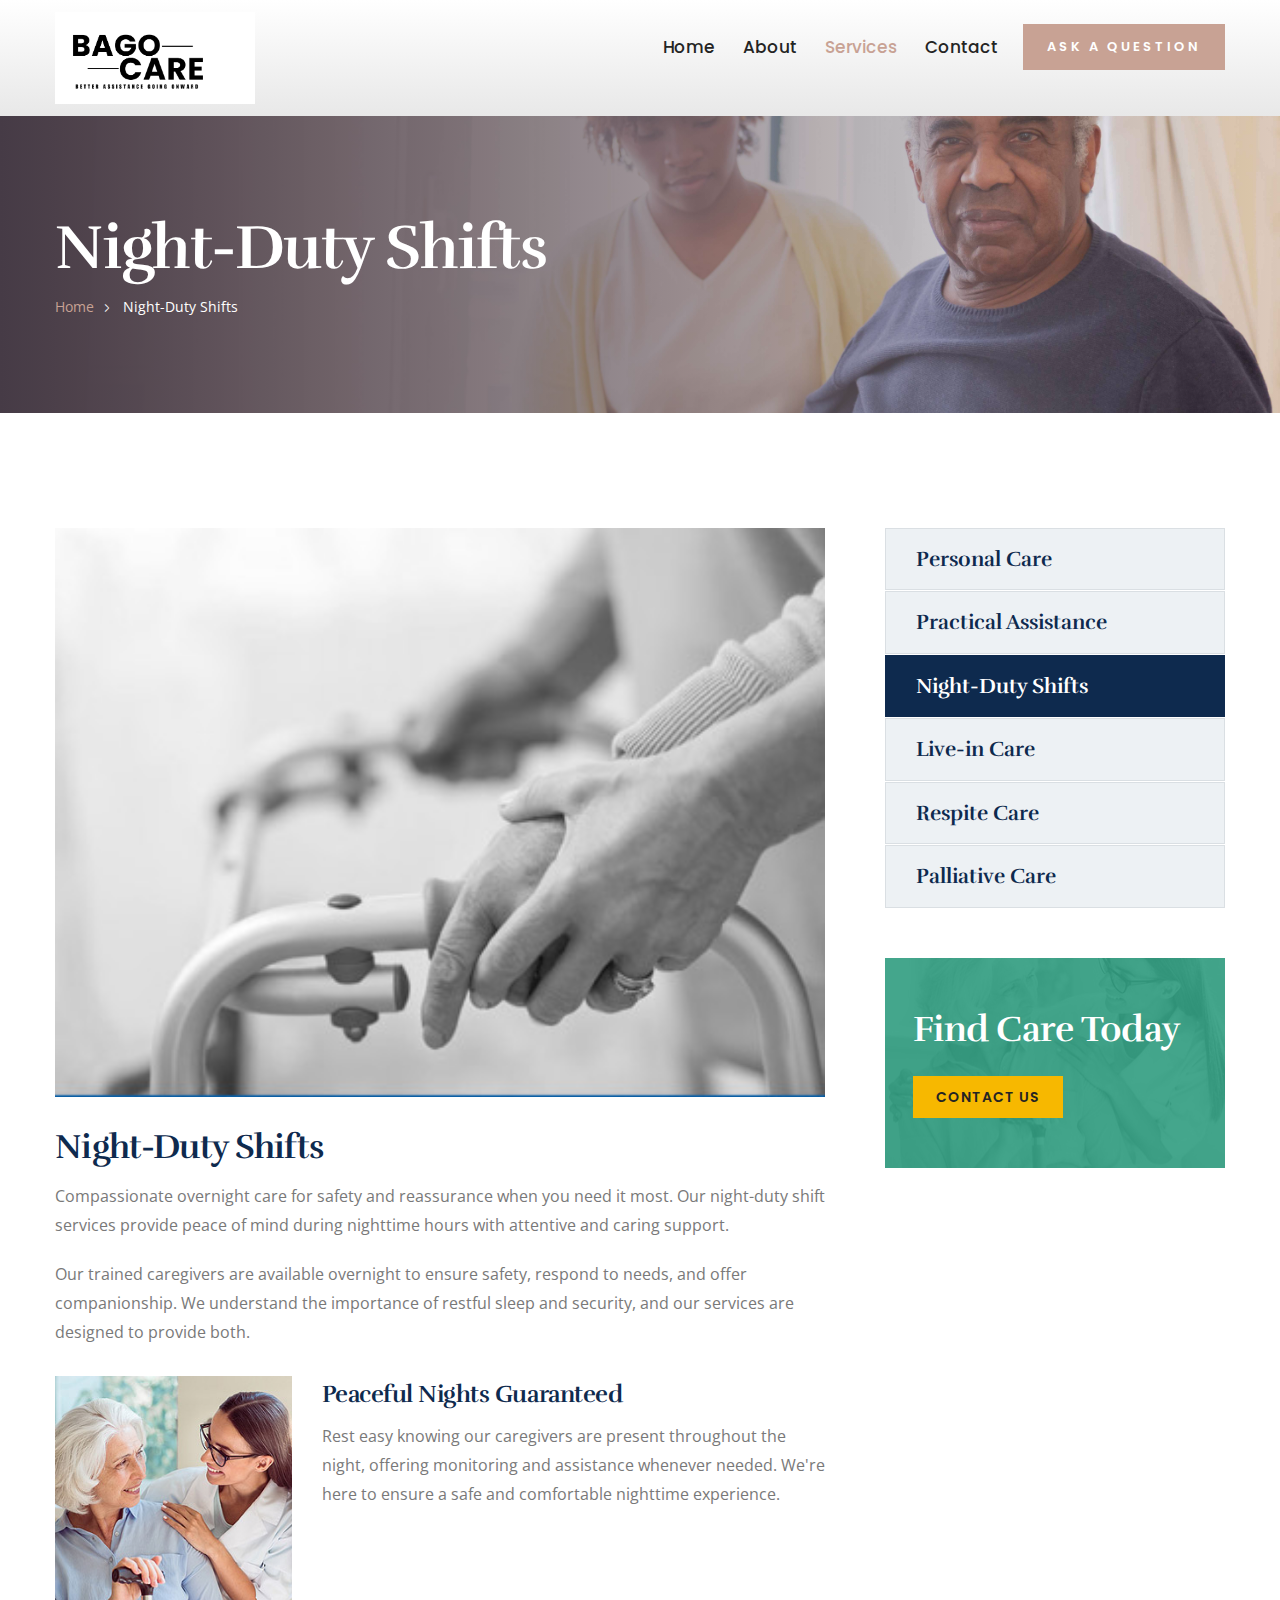
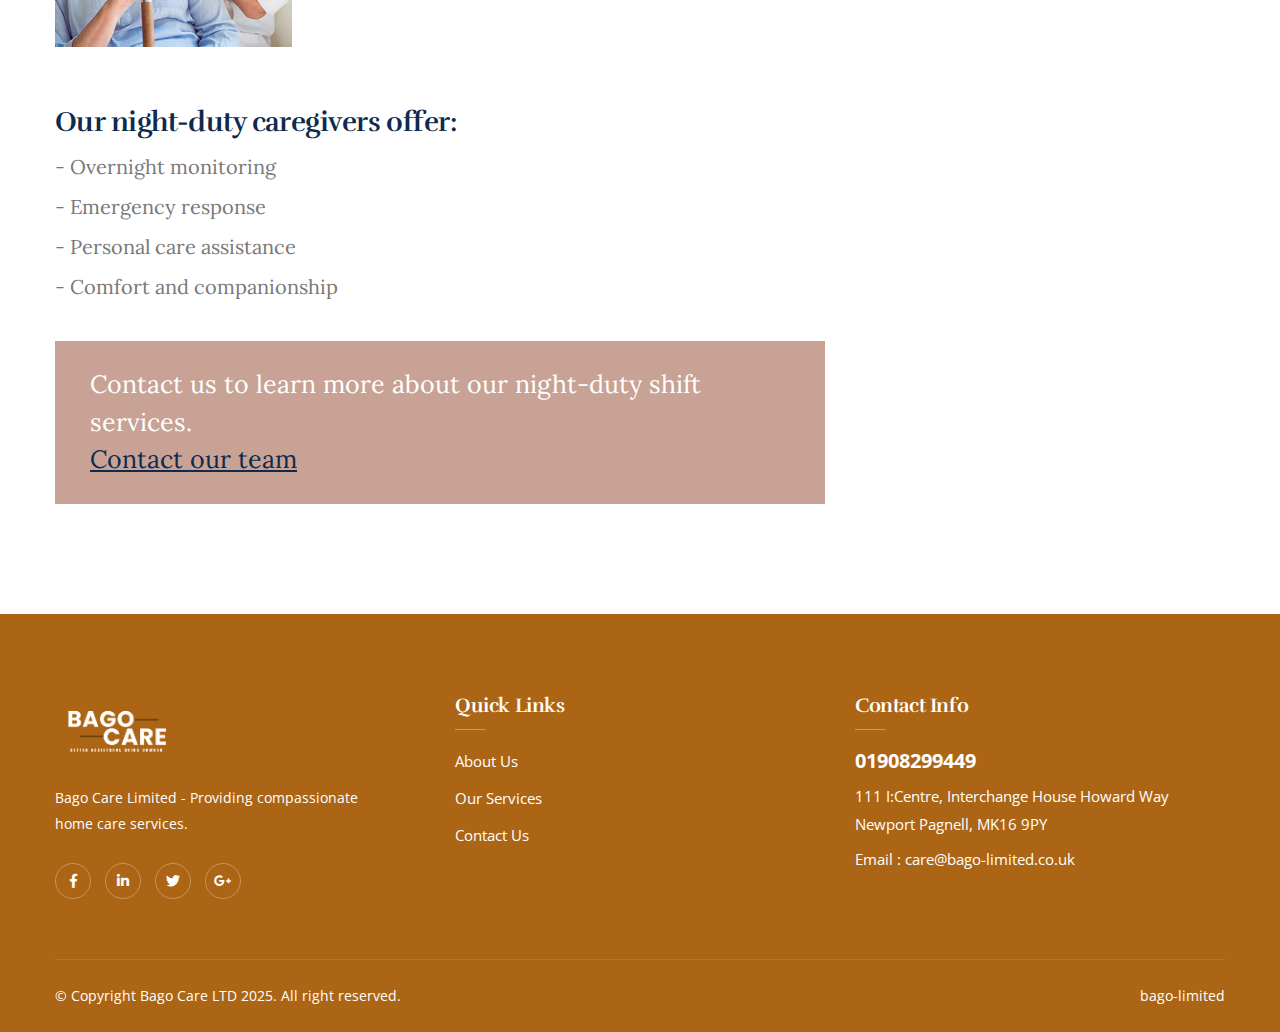
<file: night-duty-shifts.html>
<!DOCTYPE html>
<html lang="en">

<head>
    <meta charset="utf-8">
    <title>Bago Care LTD | Night-Duty Shifts</title>
    <link href="css/bootstrap.css" rel="stylesheet">
    <link href="css/style.css" rel="stylesheet">
    <link href="css/responsive.css" rel="stylesheet">
    <link rel="shortcut icon" href="images/favicon.png" type="image/x-icon">
    <link rel="icon" href="images/favicon.png" type="image/x-icon">
    <meta http-equiv="X-UA-Compatible" content="IE=edge">
    <meta name="viewport" content="width=device-width, initial-scale=1.0, maximum-scale=1.0, user-scalable=0">
</head>

<body>
    <div class="page-wrapper">
        <div class="preloader"></div>

        <!-- Header (same as above) -->
        <header class="main-header">
            <div class="header-upper">
                <div class="inner-container">
                    <div class="auto-container clearfix">
                        <div class="logo-outer">
                           <div class="logo"><a href="index.html"><img src="images/footer-logo.png" width="200px" alt="" title=""></a></div>
                        </div>
                        <div class="nav-outer clearfix">
                            <div class="mobile-nav-toggler"><span class="icon flaticon-menu-button"></span></div>
                            <nav class="main-menu navbar-expand-md navbar-light">
                                <div class="navbar-header">
                                    <button class="navbar-toggler" type="button" data-toggle="collapse"
                                        data-target="#navbarSupportedContent" aria-controls="navbarSupportedContent"
                                        aria-expanded="false" aria-label="Toggle navigation">
                                        <span class="icon flaticon-menu"></span>
                                    </button>
                                </div>
                                <div class="collapse navbar-collapse clearfix" id="navbarSupportedContent">
                                    <ul class="navigation clearfix">
                                        <li><a href="index.html">Home</a></li>
                                        <li><a href="about.html">About</a></li>
                                        <li class="current dropdown"><a href="#">Services</a>
                                            <ul>
                                                <li><a href="personal-care.html">Personal Care</a></li>
                                                <li><a href="practical-assistance.html">Practical Assistance</a></li>
                                                <li><a href="night-duty-shifts.html">Night-Duty Shifts</a></li>
                                                <li><a href="live-in-care.html">Live-in Care</a></li>
                                                <li><a href="respite-care.html">Respite Care</a></li>
                                                <li><a href="palliative-care.html">Palliative Care</a></li>
                                            </ul>
                                        </li>
                                        <li><a href="contact.html">Contact</a></li>
                                    </ul>
                                </div>
                            </nav>
                            <div class="outer-box clearfix">
                                <div class="btn-box">
                                    <a href="contact.html" class="theme-btn btn-style-one"><span class="txt">Ask a
                                            Question</span></a>
                                </div>
                            </div>
                        </div>
                    </div>
                </div>
            </div>
            <div class="mobile-menu">
                <div class="menu-backdrop"></div>
                <div class="close-btn"><span class="icon flaticon-cancel-1"></span></div>
                <nav class="menu-box">
                    <div class="nav-logo"><a href="index.html"><img src="images/nav-logo.png" alt="" title=""></a></div>
                    <ul class="navigation clearfix"></ul>
                </nav>
            </div>
        </header>

        <section class="page-title" style="background-image:url(images/background/3.jpg)">
            <div class="auto-container">
                <h2>Night-Duty Shifts</h2>
                <ul class="page-breadcrumb">
                    <li><a href="index.html">home</a></li>
                    <li>Night-Duty Shifts</li>
                </ul>
            </div>
        </section>

        <div class="sidebar-page-container">
            <div class="auto-container">
                <div class="row clearfix">
                    <div class="content-side col-lg-8 col-md-12 col-sm-12">
                        <div class="services-detail">
                            <div class="inner-box">
                                <div class="image">
                                    <img src="images/resource/service-3.jpg" alt="" />
                                </div>
                                <div class="lower-content">
                                    <h2>Night-Duty Shifts</h2>
                                    <p>Compassionate overnight care for safety and reassurance when you need it most.
                                        Our night-duty shift services provide peace of mind during nighttime hours with
                                        attentive and caring support.</p>
                                    <p>Our trained caregivers are available overnight to ensure safety, respond to
                                        needs, and offer companionship. We understand the importance of restful sleep
                                        and security, and our services are designed to provide both.</p>
                                    <div class="two-column">
                                        <div class="row clearfix">
                                            <div class="column col-lg-4 col-md-4 col-sm-12">
                                                <div class="image">
                                                    <img src="images/resource/service-13.jpg" alt="" />
                                                </div>
                                            </div>
                                            <div class="column col-lg-8 col-md-8 col-sm-12">
                                                <h4>Peaceful Nights Guaranteed</h4>
                                                <p>Rest easy knowing our caregivers are present throughout the night,
                                                    offering monitoring and assistance whenever needed. We're here to
                                                    ensure a safe and comfortable nighttime experience.</p>
                                            </div>
                                        </div>
                                    </div>
                                    <h3>Our night-duty caregivers offer:</h3>
                                    <ul class="list-style-three">
                                        <li>- Overnight monitoring</li>
                                        <li>- Emergency response</li>
                                        <li>- Personal care assistance</li>
                                        <li>- Comfort and companionship</li>
                                    </ul>
                                    <div class="service-contact-box">
                                        Contact us to learn more about our night-duty shift services.
                                        <br> <a href="contact.html">Contact our team</a>
                                    </div>
                                </div>
                            </div>
                        </div>
                    </div>

                    <div class="sidebar-side col-lg-4 col-md-12 col-sm-12">
                        <aside class="sidebar padding-left">
                            <div class="sidebar-widget list-widget">
                                <ul class="services-list">
                                    <li><a href="personal-care.html">Personal Care</a></li>
                                    <li><a href="practical-assistance.html">Practical Assistance</a></li>
                                    <li class="active"><a href="night-duty-shifts.html">Night-Duty Shifts</a></li>
                                    <li><a href="live-in-care.html">Live-in Care</a></li>
                                    <li><a href="respite-care.html">Respite Care</a></li>
                                    <li><a href="palliative-care.html">Palliative Care</a></li>
                                </ul>
                            </div>
                            <div class="sidebar-widget contact-widget">
                                <div class="widget-content"
                                    style="background-image: url(images/resource/contact-2.jpg);">
                                    <h3>Find Care Today</h3>
                                    <a href="contact.html" class="theme-btn contact-btn">contact us</a>
                                </div>
                            </div>
                        </aside>
                    </div>
                </div>
            </div>
        </div>

        <!--Main Footer-->
        <footer class="main-footer">
            <div class="auto-container">
                <!--Widgets Section-->
                <div class="widgets-section">
                    <div class="row clearfix">

                        <!--big column-->
                        <div class="big-column col-lg-12 col-md-12 col-sm-12">
                            <div class="row clearfix">

                                <!--Footer Column-->
                                <div class="footer-column col-lg-4 col-md-6 col-sm-12">
                                    <div class="footer-widget logo-widget">
                                        <div class="logo">
                                            <a href="index.html"><img src="images/logo-2.png" alt=""
                                                    width="150px" /></a>
                                        </div>
                                        <div class="text">Bago Care Limited - Providing compassionate home care
                                            services.</div>
                                        <ul class="social-icons">
                                            <li><a href="#"><span class="fab fa-facebook-f"></span></a></li>
                                            <li><a href="#"><span class="fab fa-linkedin-in"></span></a></li>
                                            <li><a href="#"><span class="fab fa-twitter"></span></a></li>
                                            <li><a href="#"><span class="fab fa-google-plus-g"></span></a></li>
                                        </ul>
                                    </div>
                                </div>

                                <!--Footer Column-->
                                <div class="footer-column col-lg-4 col-md-6 col-sm-12">
                                    <div class="footer-widget links-widget">
                                        <h2>Quick links</h2>
                                        <div class="widget-content">
                                            <ul class="list">
                                                <li><a href="#">About Us</a></li>
                                                <li><a href="#">Our Services</a></li>
                                                <li><a href="#">Contact Us</a></li>

                                            </ul>
                                        </div>
                                    </div>
                                </div>

                                <!--Footer Column-->
                                <div class="footer-column col-lg-4 col-md-6 col-sm-12">
                                    <div class="footer-widget contact-widget">
                                        <h2>Contact Info</h2>
                                        <div class="widget-content">
                                            <a href="tel:01908299449" class="contact-number">01908299449</a>
                                            <ul>
                                                <li>111 I:Centre, Interchange House Howard Way <br> Newport Pagnell,
                                                    MK16 9PY</li>
                                                <li>Email :<a href="mailto:care@bago-limited.co.uk">
                                                        care@bago-limited.co.uk</a>
                                                </li>
                                            </ul>
                                        </div>
                                    </div>
                                </div>

                            </div>
                        </div>


                    </div>
                </div>

                <!--Footer Bottom-->
                <div class="footer-bottom clearfix">
                    <div class="pull-left">
                        <div class="copyright" style="color: white;">&copy; Copyright Bago Care LTD 2025. All right
                            reserved.</div>
                    </div>
                    <div class="pull-right">
                        <a href="#" class="purchase" style="color: white;">bago-limited</a>
                    </div>
                </div>

            </div>
        </footer>

    </div>

    <div class="scroll-to-top scroll-to-target" data-target="html"><span class="fa fa-angle-up"></span></div>

    <script src="js/jquery.js"></script>
    <script src="js/popper.min.js"></script>
    <script src="js/jquery-ui.js"></script>
    <script src="js/bootstrap.min.js"></script>
    <script src="js/jquery.fancybox.js"></script>
    <script src="js/owl.js"></script>
    <script src="js/wow.js"></script>
    <script src="js/appear.js"></script>
    <script src="js/script.js"></script>
</body>

</html>
</file>
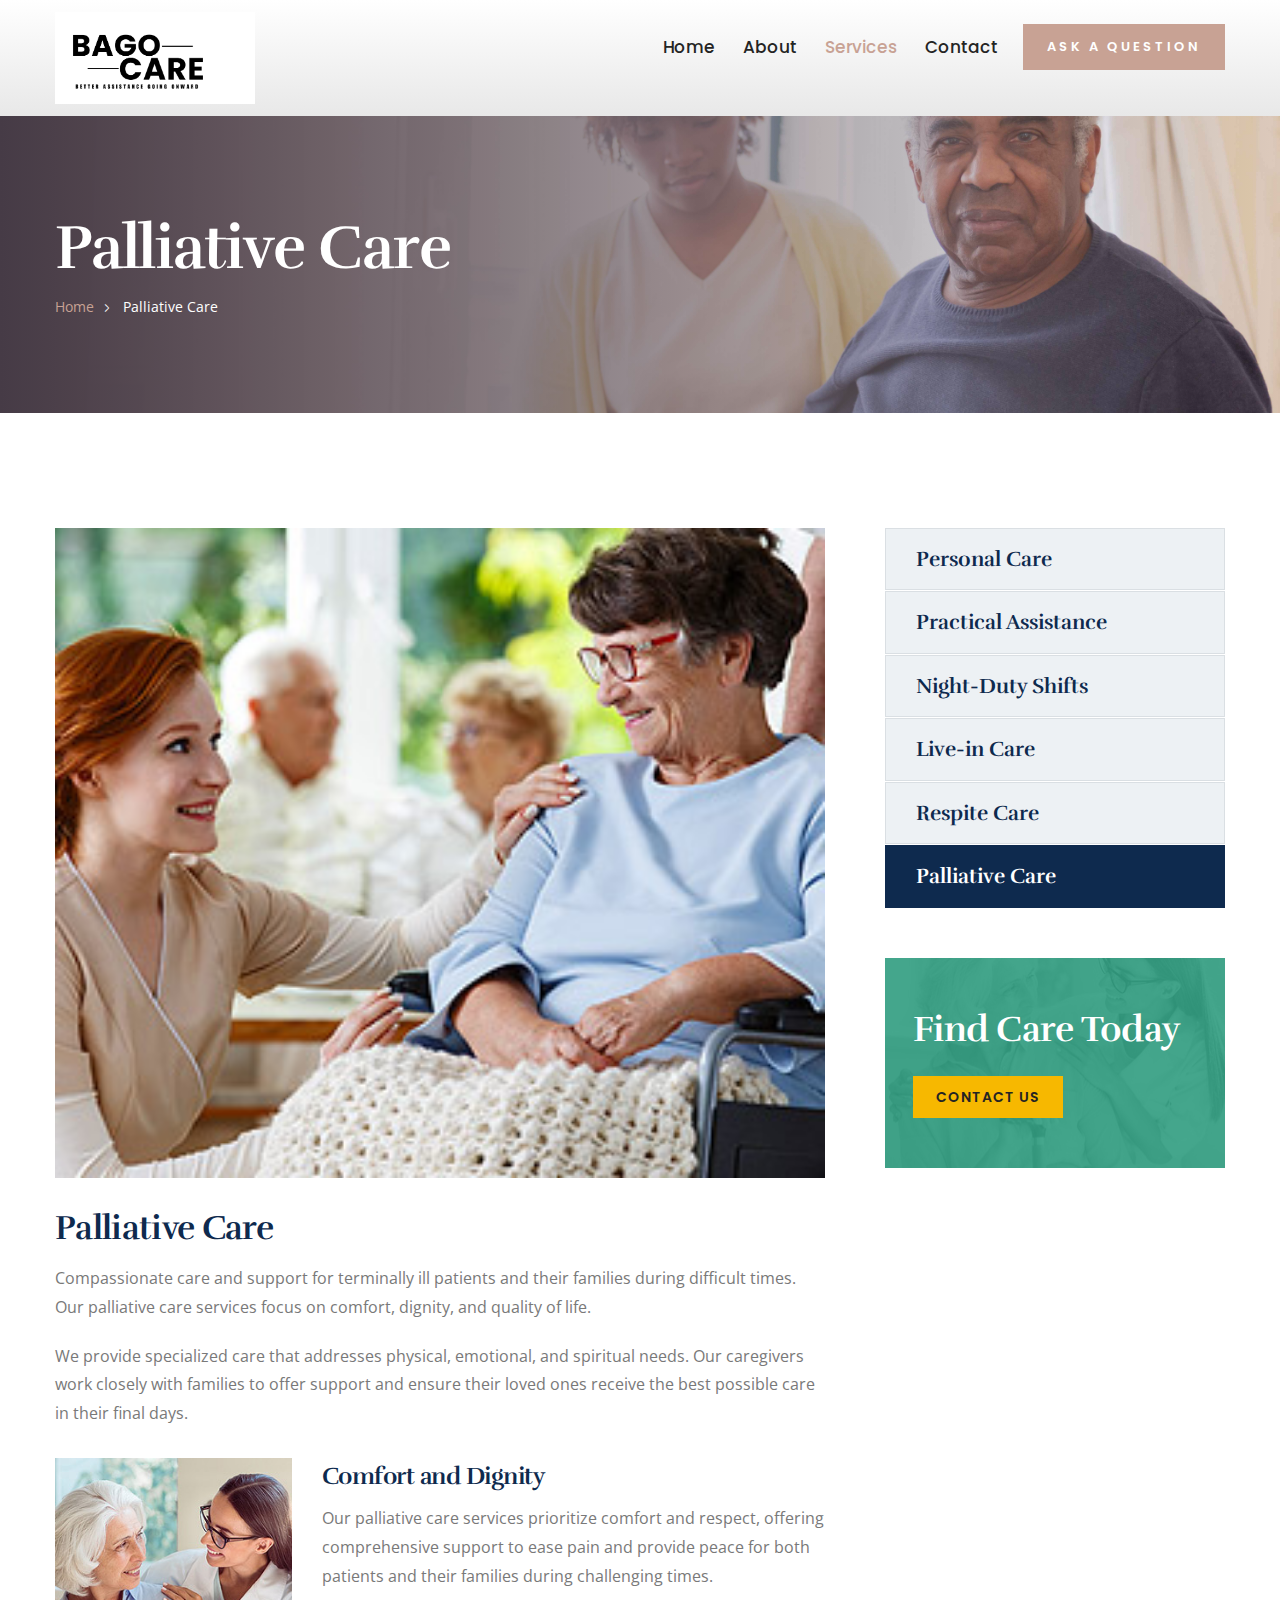
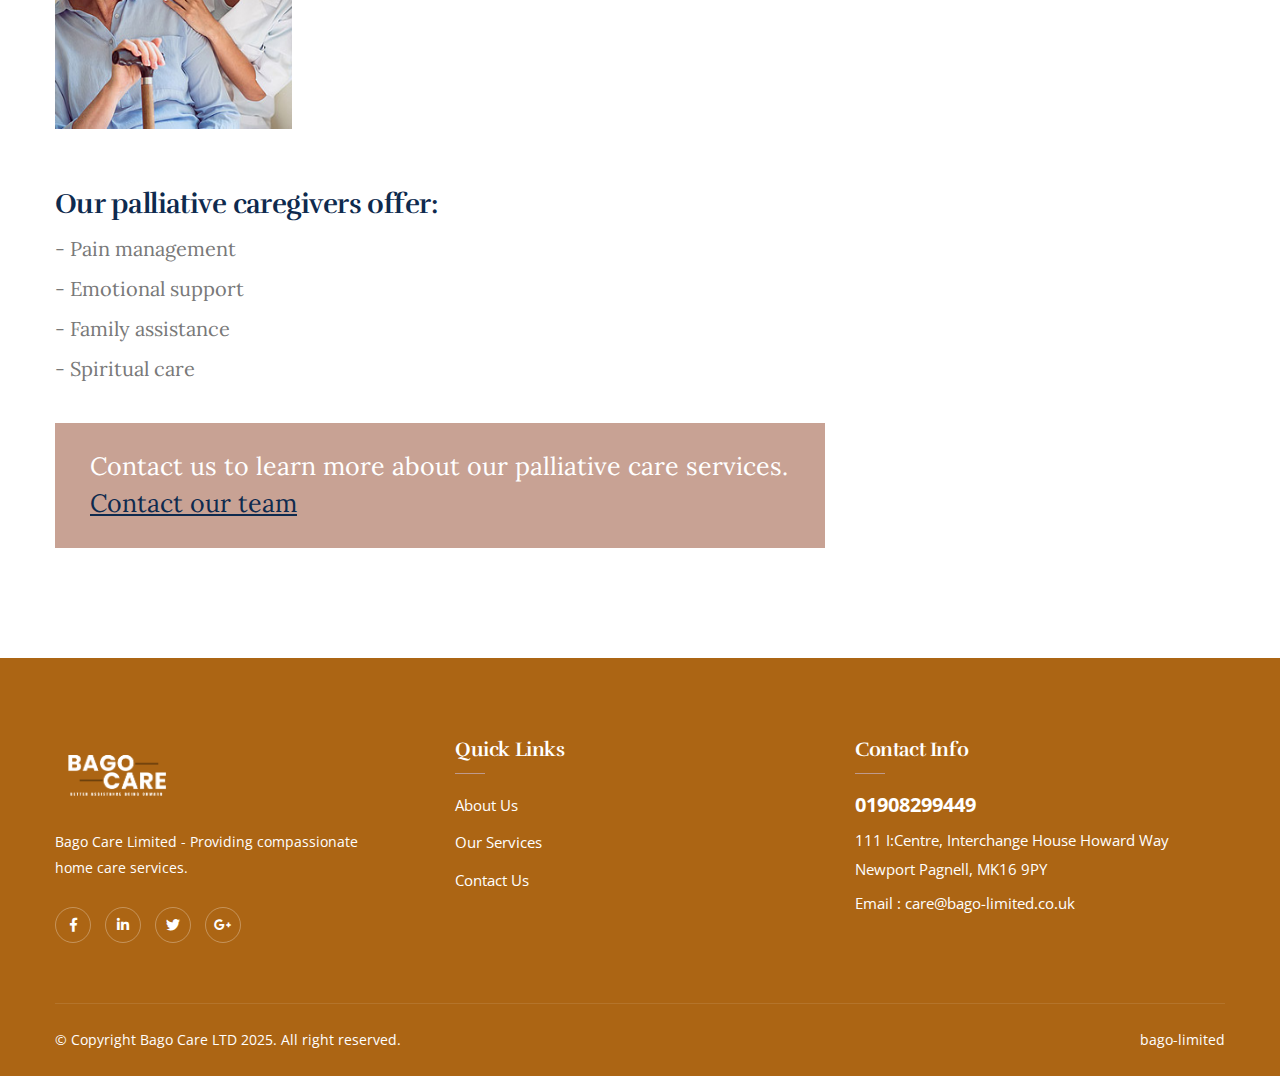
<file: palliative-care.html>
<!DOCTYPE html>
<html lang="en">

<head>
    <meta charset="utf-8">
    <title>Bago Care LTD | Palliative Care</title>
    <link href="css/bootstrap.css" rel="stylesheet">
    <link href="css/style.css" rel="stylesheet">
    <link href="css/responsive.css" rel="stylesheet">
    <link rel="shortcut icon" href="images/favicon.png" type="image/x-icon">
    <link rel="icon" href="images/favicon.png" type="image/x-icon">
    <meta http-equiv="X-UA-Compatible" content="IE=edge">
    <meta name="viewport" content="width=device-width, initial-scale=1.0, maximum-scale=1.0, user-scalable=0">
</head>

<body>
    <div class="page-wrapper">
        <div class="preloader"></div>

        <!-- Header (same as above) -->
        <header class="main-header">
            <div class="header-upper">
                <div class="inner-container">
                    <div class="auto-container clearfix">
                        <div class="logo-outer">
                           <div class="logo"><a href="index.html"><img src="images/footer-logo.png" width="200px" alt="" title=""></a></div>
                        </div>
                        <div class="nav-outer clearfix">
                            <div class="mobile-nav-toggler"><span class="icon flaticon-menu-button"></span></div>
                            <nav class="main-menu navbar-expand-md navbar-light">
                                <div class="navbar-header">
                                    <button class="navbar-toggler" type="button" data-toggle="collapse"
                                        data-target="#navbarSupportedContent" aria-controls="navbarSupportedContent"
                                        aria-expanded="false" aria-label="Toggle navigation">
                                        <span class="icon flaticon-menu"></span>
                                    </button>
                                </div>
                                <div class="collapse navbar-collapse clearfix" id="navbarSupportedContent">
                                    <ul class="navigation clearfix">
                                        <li><a href="index.html">Home</a></li>
                                        <li><a href="about.html">About</a></li>
                                        <li class="current dropdown"><a href="#">Services</a>
                                            <ul>
                                                <li><a href="personal-care.html">Personal Care</a></li>
                                                <li><a href="practical-assistance.html">Practical Assistance</a></li>
                                                <li><a href="night-duty-shifts.html">Night-Duty Shifts</a></li>
                                                <li><a href="live-in-care.html">Live-in Care</a></li>
                                                <li><a href="respite-care.html">Respite Care</a></li>
                                                <li><a href="palliative-care.html">Palliative Care</a></li>
                                            </ul>
                                        </li>
                                        <li><a href="contact.html">Contact</a></li>
                                    </ul>
                                </div>
                            </nav>
                            <div class="outer-box clearfix">
                                <div class="btn-box">
                                    <a href="contact.html" class="theme-btn btn-style-one"><span class="txt">Ask a
                                            Question</span></a>
                                </div>
                            </div>
                        </div>
                    </div>
                </div>
            </div>
            <div class="mobile-menu">
                <div class="menu-backdrop"></div>
                <div class="close-btn"><span class="icon flaticon-cancel-1"></span></div>
                <nav class="menu-box">
                    <div class="nav-logo"><a href="index.html"><img src="images/nav-logo.png" alt="" title=""></a></div>
                    <ul class="navigation clearfix"></ul>
                </nav>
            </div>
        </header>

        <section class="page-title" style="background-image:url(images/background/3.jpg)">
            <div class="auto-container">
                <h2>Palliative Care</h2>
                <ul class="page-breadcrumb">
                    <li><a href="index.html">home</a></li>
                    <li>Palliative Care</li>
                </ul>
            </div>
        </section>

        <div class="sidebar-page-container">
            <div class="auto-container">
                <div class="row clearfix">
                    <div class="content-side col-lg-8 col-md-12 col-sm-12">
                        <div class="services-detail">
                            <div class="inner-box">
                                <div class="image">
                                    <img src="images/resource/service-6.jpg" alt="" />
                                </div>
                                <div class="lower-content">
                                    <h2>Palliative Care</h2>
                                    <p>Compassionate care and support for terminally ill patients and their families
                                        during difficult times. Our palliative care services focus on comfort, dignity,
                                        and quality of life.</p>
                                    <p>We provide specialized care that addresses physical, emotional, and spiritual
                                        needs. Our caregivers work closely with families to offer support and ensure
                                        their loved ones receive the best possible care in their final days.</p>
                                    <div class="two-column">
                                        <div class="row clearfix">
                                            <div class="column col-lg-4 col-md-4 col-sm-12">
                                                <div class="image">
                                                    <img src="images/resource/service-13.jpg" alt="" />
                                                </div>
                                            </div>
                                            <div class="column col-lg-8 col-md-8 col-sm-12">
                                                <h4>Comfort and Dignity</h4>
                                                <p>Our palliative care services prioritize comfort and respect, offering
                                                    comprehensive support to ease pain and provide peace for both
                                                    patients and their families during challenging times.</p>
                                            </div>
                                        </div>
                                    </div>
                                    <h3>Our palliative caregivers offer:</h3>
                                    <ul class="list-style-three">
                                        <li>- Pain management</li>
                                        <li>- Emotional support</li>
                                        <li>- Family assistance</li>
                                        <li>- Spiritual care</li>
                                    </ul>
                                    <div class="service-contact-box">
                                        Contact us to learn more about our palliative care services.
                                        <br> <a href="contact.html">Contact our team</a>
                                    </div>
                                </div>
                            </div>
                        </div>
                    </div>

                    <div class="sidebar-side col-lg-4 col-md-12 col-sm-12">
                        <aside class="sidebar padding-left">
                            <div class="sidebar-widget list-widget">
                                <ul class="services-list">
                                    <li><a href="personal-care.html">Personal Care</a></li>
                                    <li><a href="practical-assistance.html">Practical Assistance</a></li>
                                    <li><a href="night-duty-shifts.html">Night-Duty Shifts</a></li>
                                    <li><a href="live-in-care.html">Live-in Care</a></li>
                                    <li><a href="respite-care.html">Respite Care</a></li>
                                    <li class="active"><a href="palliative-care.html">Palliative Care</a></li>
                                </ul>
                            </div>
                            <div class="sidebar-widget contact-widget">
                                <div class="widget-content"
                                    style="background-image: url(images/resource/contact-2.jpg);">
                                    <h3>Find Care Today</h3>
                                    <a href="contact.html" class="theme-btn contact-btn">contact us</a>
                                </div>
                            </div>
                        </aside>
                    </div>
                </div>
            </div>
        </div>

        <!--Main Footer-->
        <footer class="main-footer">
            <div class="auto-container">
                <!--Widgets Section-->
                <div class="widgets-section">
                    <div class="row clearfix">

                        <!--big column-->
                        <div class="big-column col-lg-12 col-md-12 col-sm-12">
                            <div class="row clearfix">

                                <!--Footer Column-->
                                <div class="footer-column col-lg-4 col-md-6 col-sm-12">
                                    <div class="footer-widget logo-widget">
                                        <div class="logo">
                                            <a href="index.html"><img src="images/logo-2.png" alt=""
                                                    width="150px" /></a>
                                        </div>
                                        <div class="text">Bago Care Limited - Providing compassionate home care
                                            services.</div>
                                        <ul class="social-icons">
                                            <li><a href="#"><span class="fab fa-facebook-f"></span></a></li>
                                            <li><a href="#"><span class="fab fa-linkedin-in"></span></a></li>
                                            <li><a href="#"><span class="fab fa-twitter"></span></a></li>
                                            <li><a href="#"><span class="fab fa-google-plus-g"></span></a></li>
                                        </ul>
                                    </div>
                                </div>

                                <!--Footer Column-->
                                <div class="footer-column col-lg-4 col-md-6 col-sm-12">
                                    <div class="footer-widget links-widget">
                                        <h2>Quick links</h2>
                                        <div class="widget-content">
                                            <ul class="list">
                                                <li><a href="#">About Us</a></li>
                                                <li><a href="#">Our Services</a></li>
                                                <li><a href="#">Contact Us</a></li>

                                            </ul>
                                        </div>
                                    </div>
                                </div>

                                <!--Footer Column-->
                                <div class="footer-column col-lg-4 col-md-6 col-sm-12">
                                    <div class="footer-widget contact-widget">
                                        <h2>Contact Info</h2>
                                        <div class="widget-content">
                                            <a href="tel:01908299449" class="contact-number">01908299449</a>
                                            <ul>
                                                <li>111 I:Centre, Interchange House Howard Way <br> Newport Pagnell,
                                                    MK16 9PY</li>
                                                <li>Email :<a href="mailto:care@bago-limited.co.uk">
                                                        care@bago-limited.co.uk</a>
                                                </li>
                                            </ul>
                                        </div>
                                    </div>
                                </div>

                            </div>
                        </div>


                    </div>
                </div>

                <!--Footer Bottom-->
                <div class="footer-bottom clearfix">
                    <div class="pull-left">
                        <div class="copyright" style="color: white;">&copy; Copyright Bago Care LTD 2025. All right
                            reserved.</div>
                    </div>
                    <div class="pull-right">
                        <a href="#" class="purchase" style="color: white;">bago-limited</a>
                    </div>
                </div>

            </div>
        </footer>
    </div>

    <div class="scroll-to-top scroll-to-target" data-target="html"><span class="fa fa-angle-up"></span></div>

    <script src="js/jquery.js"></script>
    <script src="js/popper.min.js"></script>
    <script src="js/jquery-ui.js"></script>
    <script src="js/bootstrap.min.js"></script>
    <script src="js/jquery.fancybox.js"></script>
    <script src="js/owl.js"></script>
    <script src="js/wow.js"></script>
    <script src="js/appear.js"></script>
    <script src="js/script.js"></script>
</body>

</html>
</file>
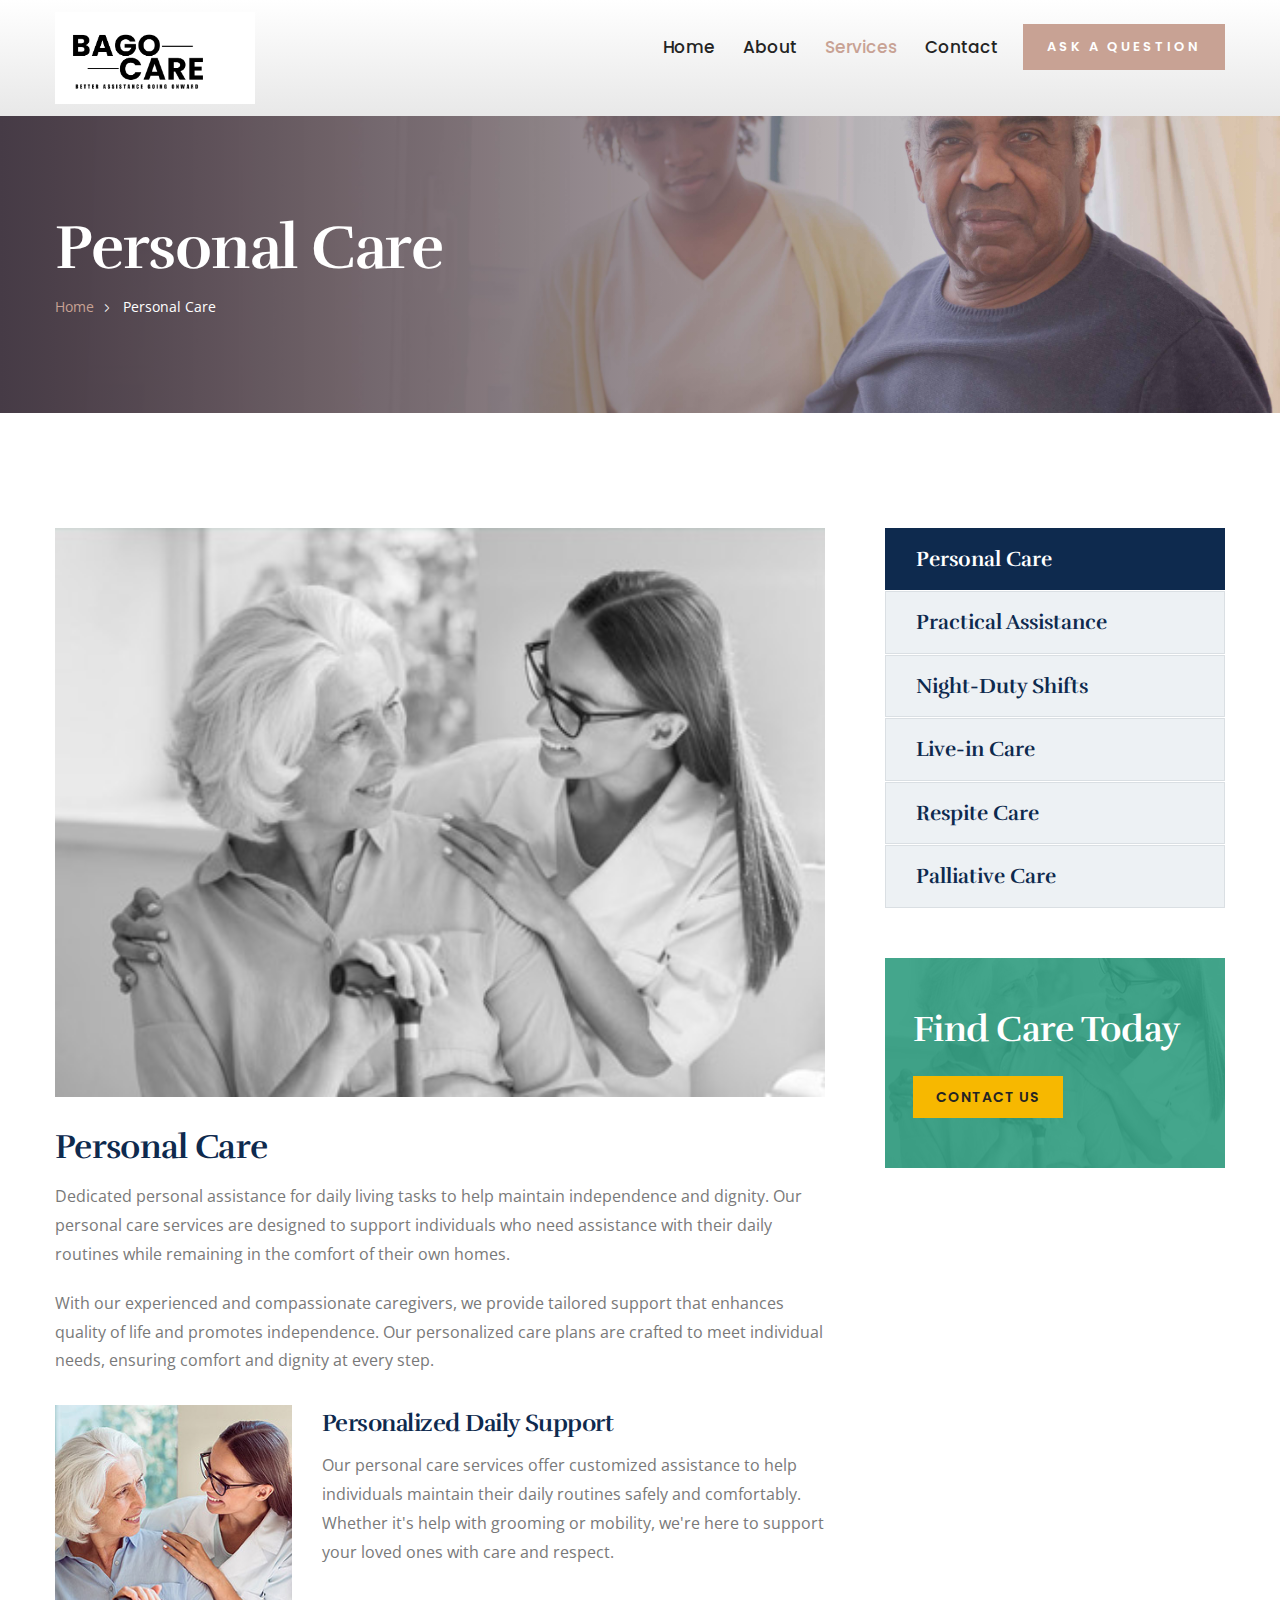
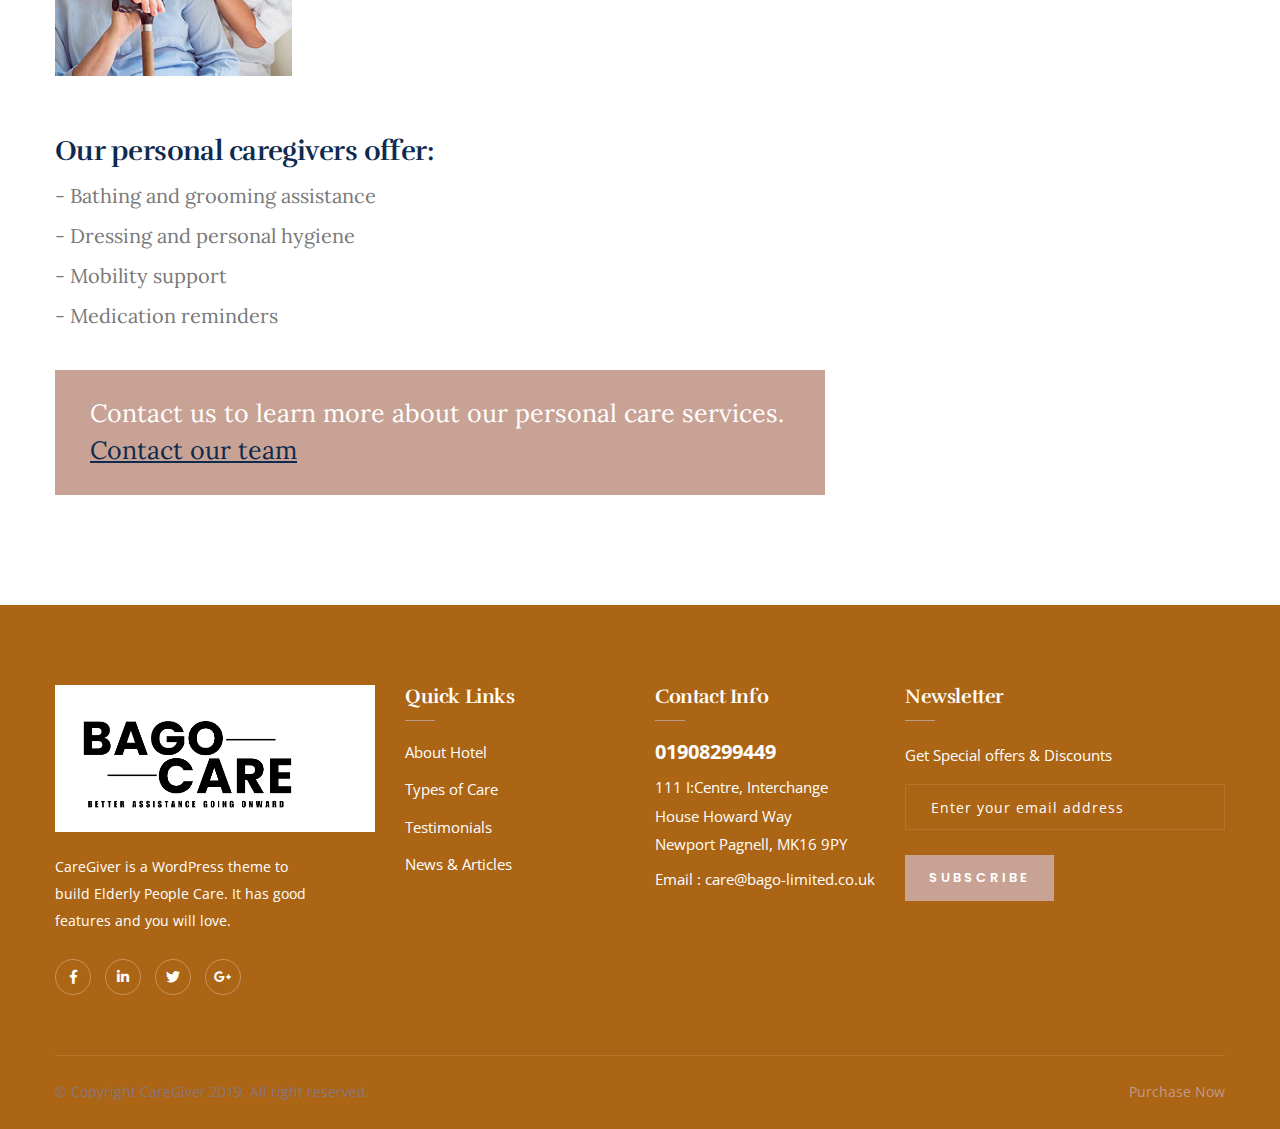
<file: personal-care.html>
<!DOCTYPE html>
<html lang="en">

<head>
    <meta charset="utf-8">
    <title>Bago Care LTD | Personal Care</title>
    <link href="css/bootstrap.css" rel="stylesheet">
    <link href="css/style.css" rel="stylesheet">
    <link href="css/responsive.css" rel="stylesheet">
    <link rel="shortcut icon" href="images/favicon.png" type="image/x-icon">
    <link rel="icon" href="images/favicon.png" type="image/x-icon">
    <meta http-equiv="X-UA-Compatible" content="IE=edge">
    <meta name="viewport" content="width=device-width, initial-scale=1.0, maximum-scale=1.0, user-scalable=0">
</head>

<body>
    <div class="page-wrapper">
        <div class="preloader"></div>

        <!-- Header (using your original header) -->
        <header class="main-header">
            <div class="header-upper">
                <div class="inner-container">
                    <div class="auto-container clearfix">
                        <div class="logo-outer">
                           <div class="logo"><a href="index.html"><img src="images/footer-logo.png" width="200px" alt="" title=""></a></div>
                        </div>
                        <div class="nav-outer clearfix">
                            <div class="mobile-nav-toggler"><span class="icon flaticon-menu-button"></span></div>
                            <nav class="main-menu navbar-expand-md navbar-light">
                                <div class="navbar-header">
                                    <button class="navbar-toggler" type="button" data-toggle="collapse"
                                        data-target="#navbarSupportedContent" aria-controls="navbarSupportedContent"
                                        aria-expanded="false" aria-label="Toggle navigation">
                                        <span class="icon flaticon-menu"></span>
                                    </button>
                                </div>
                                <div class="collapse navbar-collapse clearfix" id="navbarSupportedContent">
                                    <ul class="navigation clearfix">
                                        <li><a href="index.html">Home</a></li>
                                        <li><a href="about.html">About</a></li>
                                        <li class="current dropdown"><a href="#">Services</a>
                                            <ul>
                                                <li><a href="personal-care.html">Personal Care</a></li>
                                                <li><a href="practical-assistance.html">Practical Assistance</a></li>
                                                <li><a href="night-duty-shifts.html">Night-Duty Shifts</a></li>
                                                <li><a href="live-in-care.html">Live-in Care</a></li>
                                                <li><a href="respite-care.html">Respite Care</a></li>
                                                <li><a href="palliative-care.html">Palliative Care</a></li>
                                            </ul>
                                        </li>
                                        <li><a href="contact.html">Contact</a></li>
                                    </ul>
                                </div>
                            </nav>
                            <div class="outer-box clearfix">
                                <div class="btn-box">
                                    <a href="contact.html" class="theme-btn btn-style-one"><span class="txt">Ask a
                                            Question</span></a>
                                </div>
                            </div>
                        </div>
                    </div>
                </div>
            </div>
            <div class="mobile-menu">
                <div class="menu-backdrop"></div>
                <div class="close-btn"><span class="icon flaticon-cancel-1"></span></div>
                <nav class="menu-box">
                    <div class="nav-logo"><a href="index.html"><img src="images/nav-logo.png" alt="" title=""></a></div>
                    <ul class="navigation clearfix"></ul>
                </nav>
            </div>
        </header>

        <section class="page-title" style="background-image:url(images/background/3.jpg)">
            <div class="auto-container">
                <h2>Personal Care</h2>
                <ul class="page-breadcrumb">
                    <li><a href="index.html">home</a></li>
                    <li>Personal Care</li>
                </ul>
            </div>
        </section>

        <div class="sidebar-page-container">
            <div class="auto-container">
                <div class="row clearfix">
                    <div class="content-side col-lg-8 col-md-12 col-sm-12">
                        <div class="services-detail">
                            <div class="inner-box">
                                <div class="image">
                                    <img src="images/resource/service-1.jpg" alt="" />
                                </div>
                                <div class="lower-content">
                                    <h2>Personal Care</h2>
                                    <p>Dedicated personal assistance for daily living tasks to help maintain
                                        independence and dignity. Our personal care services are designed to support
                                        individuals who need assistance with their daily routines while remaining in the
                                        comfort of their own homes.</p>
                                    <p>With our experienced and compassionate caregivers, we provide tailored support
                                        that enhances quality of life and promotes independence. Our personalized care
                                        plans are crafted to meet individual needs, ensuring comfort and dignity at
                                        every step.</p>
                                    <div class="two-column">
                                        <div class="row clearfix">
                                            <div class="column col-lg-4 col-md-4 col-sm-12">
                                                <div class="image">
                                                    <img src="images/resource/service-13.jpg" alt="" />
                                                </div>
                                            </div>
                                            <div class="column F col-lg-8 col-md-8 col-sm-12">
                                                <h4>Personalized Daily Support</h4>
                                                <p>Our personal care services offer customized assistance to help
                                                    individuals maintain their daily routines safely and comfortably.
                                                    Whether it's help with grooming or mobility, we're here to support
                                                    your loved ones with care and respect.</p>
                                            </div>
                                        </div>
                                    </div>
                                    <h3>Our personal caregivers offer:</h3>
                                    <ul class="list-style-three">
                                        <li>- Bathing and grooming assistance</li>
                                        <li>- Dressing and personal hygiene</li>
                                        <li>- Mobility support</li>
                                        <li>- Medication reminders</li>
                                    </ul>
                                    <div class="service-contact-box">
                                        Contact us to learn more about our personal care services.
                                        <br> <a href="contact.html">Contact our team</a>
                                    </div>
                                </div>
                            </div>
                        </div>
                    </div>

                    <div class="sidebar-side col-lg-4 col-md-12 col-sm-12">
                        <aside class="sidebar padding-left">
                            <div class="sidebar-widget list-widget">
                                <ul class="services-list">
                                    <li class="active"><a href="personal-care.html">Personal Care</a></li>
                                    <li><a href="practical-assistance.html">Practical Assistance</a></li>
                                    <li><a href="night-duty-shifts.html">Night-Duty Shifts</a></li>
                                    <li><a href="live-in-care.html">Live-in Care</a></li>
                                    <li><a href="respite-care.html">Respite Care</a></li>
                                    <li><a href="palliative-care.html">Palliative Care</a></li>
                                </ul>
                            </div>
                            <div class="sidebar-widget contact-widget">
                                <div class="widget-content"
                                    style="background-image: url(images/resource/contact-2.jpg);">
                                    <h3>Find Care Today</h3>
                                    <a href="contact.html" class="theme-btn contact-btn">contact us</a>
                                </div>
                            </div>
                        </aside>
                    </div>
                </div>
            </div>
        </div>

        <!-- Footer (using your original footer) -->
        <footer class="main-footer">
            <div class="auto-container">
                <div class="widgets-section">
                    <div class="row clearfix">
                        <div class="big-column col-lg-6 col-md-12 col-sm-12">
                            <div class="row clearfix">
                                <div class="footer-column col-lg-7 col-md-6 col-sm-12">
                                    <div class="footer-widget logo-widget">
                                        <div class="logo">
                                            <a href="index.html"><img src="images/footer-logo.png" alt="" /></a>
                                        </div>
                                        <div class="text">CareGiver is a WordPress theme to build Elderly People Care.
                                            It has good features and you will love.</div>
                                        <ul class="social-icons">
                                            <li><a href="#"><span class="fab fa-facebook-f"></span></a></li>
                                            <li><a href="#"><span class="fab fa-linkedin-in"></span></a></li>
                                            <li><a href="#"><span class="fab fa-twitter"></span></a></li>
                                            <li><a href="#"><span class="fab fa-google-plus-g"></span></a></li>
                                        </ul>
                                    </div>
                                </div>
                                <div class="footer-column col-lg-5 col-md-6 col-sm-12">
                                    <div class="footer-widget links-widget">
                                        <h2>Quick links</h2>
                                        <div class="widget-content">
                                            <ul class="list">
                                                <li><a href="#">About Hotel</a></li>
                                                <li><a href="#">Types of Care</a></li>
                                                <li><a href="#">Testimonials</a></li>
                                                <li><a href="#">News & Articles</a></li>
                                            </ul>
                                        </div>
                                    </div>
                                </div>
                            </div>
                        </div>
                        <div class="big-column col-lg-6 col-md-12 col-sm-12">
                            <div class="row clearfix">
                                <div class="footer-column col-lg-5 col-md-6 col-sm-12">
                                    <div class="footer-widget contact-widget">
                                        <h2>Contact Info</h2>
                                        <div class="widget-content">
                                            <a href="tel:01908299449" class="contact-number">01908299449</a>
                                            <ul>
                                                <li>111 I:Centre, Interchange House Howard Way <br> Newport Pagnell,
                                                    MK16 9PY</li>
                                                <li>Email :<a href="mailto:care@bago-limited.co.uk">
                                                        care@bago-limited.co.uk</a>
                                                </li>
                                            </ul>
                                        </div>
                                    </div>
                                </div>
                                <div class="footer-column col-lg-7 col-md-6 col-sm-12">
                                    <div class="footer-widget newsletter-widget">
                                        <h2>Newsletter</h2>
                                        <div class="text">Get Special offers & Discounts</div>
                                        <div class="newsletter-form">
                                            <form method="post" action="contact.html">
                                                <div class="form-group">
                                                    <input type="email" name="email" value=""
                                                        placeholder="Enter your email address" required>
                                                    <button type="submit" class="theme-btn btn-style-one"><span
                                                            class="txt">Subscribe</span></button>
                                                </div>
                                            </form>
                                        </div>
                                    </div>
                                </div>
                            </div>
                        </div>
                    </div>
                </div>
                <div class="footer-bottom clearfix">
                    <div class="pull-left">
                        <div class="copyright">© Copyright CareGiver 2019. All right reserved.</div>
                    </div>
                    <div class="pull-right">
                        <a href="#" class="purchase">Purchase Now</a>
                    </div>
                </div>
            </div>
        </footer>
    </div>

    <div class="scroll-to-top scroll-to-target" data-target="html"><span class="fa fa-angle-up"></span></div>

    <script src="js/jquery.js"></script>
    <script src="js/popper.min.js"></script>
    <script src="js/jquery-ui.js"></script>
    <script src="js/bootstrap.min.js"></script>
    <script src="js/jquery.fancybox.js"></script>
    <script src="js/owl.js"></script>
    <script src="js/wow.js"></script>
    <script src="js/appear.js"></script>
    <script src="js/script.js"></script>
</body>

</html>
</file>
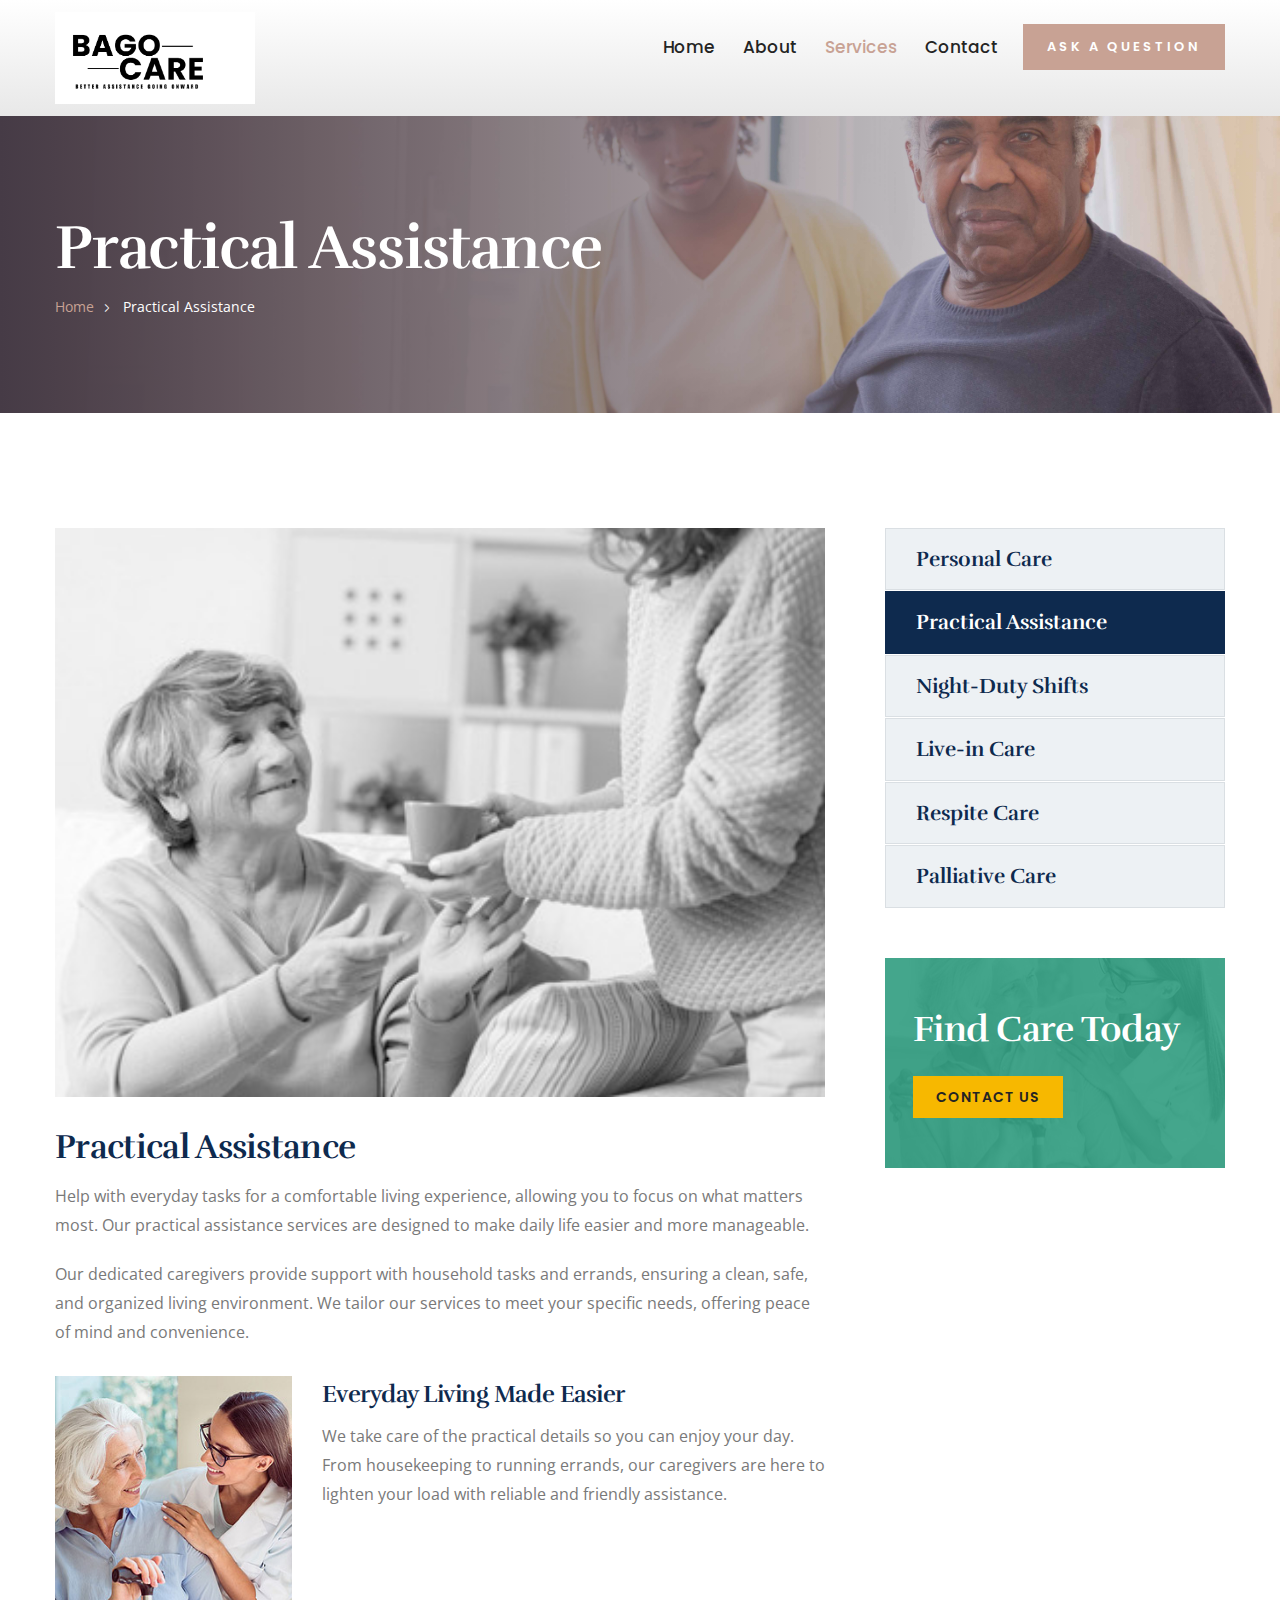
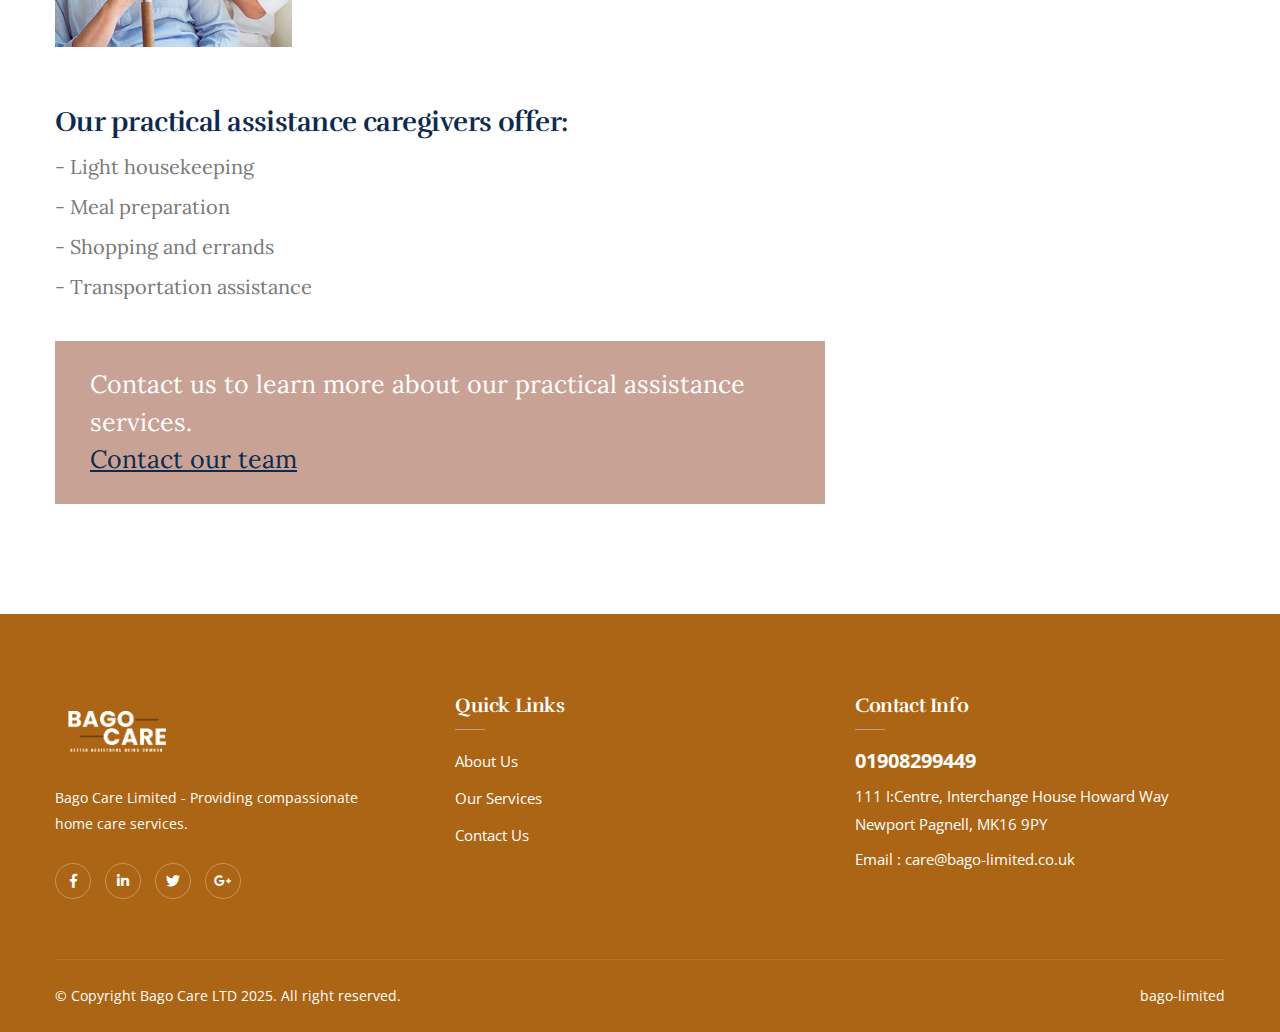
<file: practical-assistance.html>
<!DOCTYPE html>
<html lang="en">

<head>
    <meta charset="utf-8">
    <title>Bago Care LTD | Practical Assistance</title>
    <link href="css/bootstrap.css" rel="stylesheet">
    <link href="css/style.css" rel="stylesheet">
    <link href="css/responsive.css" rel="stylesheet">
    <link rel="shortcut icon" href="images/favicon.png" type="image/x-icon">
    <link rel="icon" href="images/favicon.png" type="image/x-icon">
    <meta http-equiv="X-UA-Compatible" content="IE=edge">
    <meta name="viewport" content="width=device-width, initial-scale=1.0, maximum-scale=1.0, user-scalable=0">
</head>

<body>
    <div class="page-wrapper">
        <div class="preloader"></div>

        <!-- Header (same as above) -->
        <header class="main-header">
            <div class="header-upper">
                <div class="inner-container">
                    <div class="auto-container clearfix">
                        <div class="logo-outer">
                           <div class="logo"><a href="index.html"><img src="images/footer-logo.png" width="200px" alt="" title=""></a></div>
                        </div>
                        <div class="nav-outer clearfix">
                            <div class="mobile-nav-toggler"><span class="icon flaticon-menu-button"></span></div>
                            <nav class="main-menu navbar-expand-md navbar-light">
                                <div class="navbar-header">
                                    <button class="navbar-toggler" type="button" data-toggle="collapse"
                                        data-target="#navbarSupportedContent" aria-controls="navbarSupportedContent"
                                        aria-expanded="false" aria-label="Toggle navigation">
                                        <span class="icon flaticon-menu"></span>
                                    </button>
                                </div>
                                <div class="collapse navbar-collapse clearfix" id="navbarSupportedContent">
                                    <ul class="navigation clearfix">
                                        <li><a href="index.html">Home</a></li>
                                        <li><a href="about.html">About</a></li>
                                        <li class="current dropdown"><a href="#">Services</a>
                                            <ul>
                                                <li><a href="personal-care.html">Personal Care</a></li>
                                                <li><a href="practical-assistance.html">Practical Assistance</a></li>
                                                <li><a href="night-duty-shifts.html">Night-Duty Shifts</a></li>
                                                <li><a href="live-in-care.html">Live-in Care</a></li>
                                                <li><a href="respite-care.html">Respite Care</a></li>
                                                <li><a href="palliative-care.html">Palliative Care</a></li>
                                            </ul>
                                        </li>
                                        <li><a href="contact.html">Contact</a></li>
                                    </ul>
                                </div>
                            </nav>
                            <div class="outer-box clearfix">
                                <div class="btn-box">
                                    <a href="contact.html" class="theme-btn btn-style-one"><span class="txt">Ask a
                                            Question</span></a>
                                </div>
                            </div>
                        </div>
                    </div>
                </div>
            </div>
            <div class="mobile-menu">
                <div class="menu-backdrop"></div>
                <div class="close-btn"><span class="icon flaticon-cancel-1"></span></div>
                <nav class="menu-box">
                    <div class="nav-logo"><a href="index.html"><img src="images/nav-logo.png" alt="" title=""></a></div>
                    <ul class="navigation clearfix"></ul>
                </nav>
            </div>
        </header>

        <section class="page-title" style="background-image:url(images/background/3.jpg)">
            <div class="auto-container">
                <h2>Practical Assistance</h2>
                <ul class="page-breadcrumb">
                    <li><a href="index.html">home</a></li>
                    <li>Practical Assistance</li>
                </ul>
            </div>
        </section>

        <div class="sidebar-page-container">
            <div class="auto-container">
                <div class="row clearfix">
                    <div class="content-side col-lg-8 col-md-12 col-sm-12">
                        <div class="services-detail">
                            <div class="inner-box">
                                <div class="image">
                                    <img src="images/resource/service-2.jpg" alt="" />
                                </div>
                                <div class="lower-content">
                                    <h2>Practical Assistance</h2>
                                    <p>Help with everyday tasks for a comfortable living experience, allowing you to
                                        focus on what matters most. Our practical assistance services are designed to
                                        make daily life easier and more manageable.</p>
                                    <p>Our dedicated caregivers provide support with household tasks and errands,
                                        ensuring a clean, safe, and organized living environment. We tailor our services
                                        to meet your specific needs, offering peace of mind and convenience.</p>
                                    <div class="two-column">
                                        <div class="row clearfix">
                                            <div class="column col-lg-4 col-md-4 col-sm-12">
                                                <div class="image">
                                                    <img src="images/resource/service-13.jpg" alt="" />
                                                </div>
                                            </div>
                                            <div class="column col-lg-8 col-md-8 col-sm-12">
                                                <h4>Everyday Living Made Easier</h4>
                                                <p>We take care of the practical details so you can enjoy your day. From
                                                    housekeeping to running errands, our caregivers are here to lighten
                                                    your load with reliable and friendly assistance.</p>
                                            </div>
                                        </div>
                                    </div>
                                    <h3>Our practical assistance caregivers offer:</h3>
                                    <ul class="list-style-three">
                                        <li>- Light housekeeping</li>
                                        <li>- Meal preparation</li>
                                        <li>- Shopping and errands</li>
                                        <li>- Transportation assistance</li>
                                    </ul>
                                    <div class="service-contact-box">
                                        Contact us to learn more about our practical assistance services.
                                        <br> <a href="contact.html">Contact our team</a>
                                    </div>
                                </div>
                            </div>
                        </div>
                    </div>

                    <div class="sidebar-side col-lg-4 col-md-12 col-sm-12">
                        <aside class="sidebar padding-left">
                            <div class="sidebar-widget list-widget">
                                <ul class="services-list">
                                    <li><a href="personal-care.html">Personal Care</a></li>
                                    <li class="active"><a href="practical-assistance.html">Practical Assistance</a></li>
                                    <li><a href="night-duty-shifts.html">Night-Duty Shifts</a></li>
                                    <li><a href="live-in-care.html">Live-in Care</a></li>
                                    <li><a href="respite-care.html">Respite Care</a></li>
                                    <li><a href="palliative-care.html">Palliative Care</a></li>
                                </ul>
                            </div>
                            <div class="sidebar-widget contact-widget">
                                <div class="widget-content"
                                    style="background-image: url(images/resource/contact-2.jpg);">
                                    <h3>Find Care Today</h3>
                                    <a href="contact.html" class="theme-btn contact-btn">contact us</a>
                                </div>
                            </div>
                        </aside>
                    </div>
                </div>
            </div>
        </div>

        <!--Main Footer-->
        <footer class="main-footer">
            <div class="auto-container">
                <!--Widgets Section-->
                <div class="widgets-section">
                    <div class="row clearfix">

                        <!--big column-->
                        <div class="big-column col-lg-12 col-md-12 col-sm-12">
                            <div class="row clearfix">

                                <!--Footer Column-->
                                <div class="footer-column col-lg-4 col-md-6 col-sm-12">
                                    <div class="footer-widget logo-widget">
                                        <div class="logo">
                                            <a href="index.html"><img src="images/logo-2.png" alt=""
                                                    width="150px" /></a>
                                        </div>
                                        <div class="text">Bago Care Limited - Providing compassionate home care
                                            services.</div>
                                        <ul class="social-icons">
                                            <li><a href="#"><span class="fab fa-facebook-f"></span></a></li>
                                            <li><a href="#"><span class="fab fa-linkedin-in"></span></a></li>
                                            <li><a href="#"><span class="fab fa-twitter"></span></a></li>
                                            <li><a href="#"><span class="fab fa-google-plus-g"></span></a></li>
                                        </ul>
                                    </div>
                                </div>

                                <!--Footer Column-->
                                <div class="footer-column col-lg-4 col-md-6 col-sm-12">
                                    <div class="footer-widget links-widget">
                                        <h2>Quick links</h2>
                                        <div class="widget-content">
                                            <ul class="list">
                                                <li><a href="#">About Us</a></li>
                                                <li><a href="#">Our Services</a></li>
                                                <li><a href="#">Contact Us</a></li>

                                            </ul>
                                        </div>
                                    </div>
                                </div>

                                <!--Footer Column-->
                                <div class="footer-column col-lg-4 col-md-6 col-sm-12">
                                    <div class="footer-widget contact-widget">
                                        <h2>Contact Info</h2>
                                        <div class="widget-content">
                                            <a href="tel:01908299449" class="contact-number">01908299449</a>
                                            <ul>
                                                <li>111 I:Centre, Interchange House Howard Way <br> Newport Pagnell,
                                                    MK16 9PY</li>
                                                <li>Email :<a href="mailto:care@bago-limited.co.uk">
                                                        care@bago-limited.co.uk</a>
                                                </li>
                                            </ul>
                                        </div>
                                    </div>
                                </div>

                            </div>
                        </div>


                    </div>
                </div>

                <!--Footer Bottom-->
                <div class="footer-bottom clearfix">
                    <div class="pull-left">
                        <div class="copyright" style="color: white;">&copy; Copyright Bago Care LTD 2025. All right
                            reserved.</div>
                    </div>
                    <div class="pull-right">
                        <a href="#" class="purchase" style="color: white;">bago-limited</a>
                    </div>
                </div>

            </div>
        </footer>
    </div>

    <div class="scroll-to-top scroll-to-target" data-target="html"><span class="fa fa-angle-up"></span></div>

    <script src="js/jquery.js"></script>
    <script src="js/popper.min.js"></script>
    <script src="js/jquery-ui.js"></script>
    <script src="js/bootstrap.min.js"></script>
    <script src="js/jquery.fancybox.js"></script>
    <script src="js/owl.js"></script>
    <script src="js/wow.js"></script>
    <script src="js/appear.js"></script>
    <script src="js/script.js"></script>
</body>

</html>
</file>
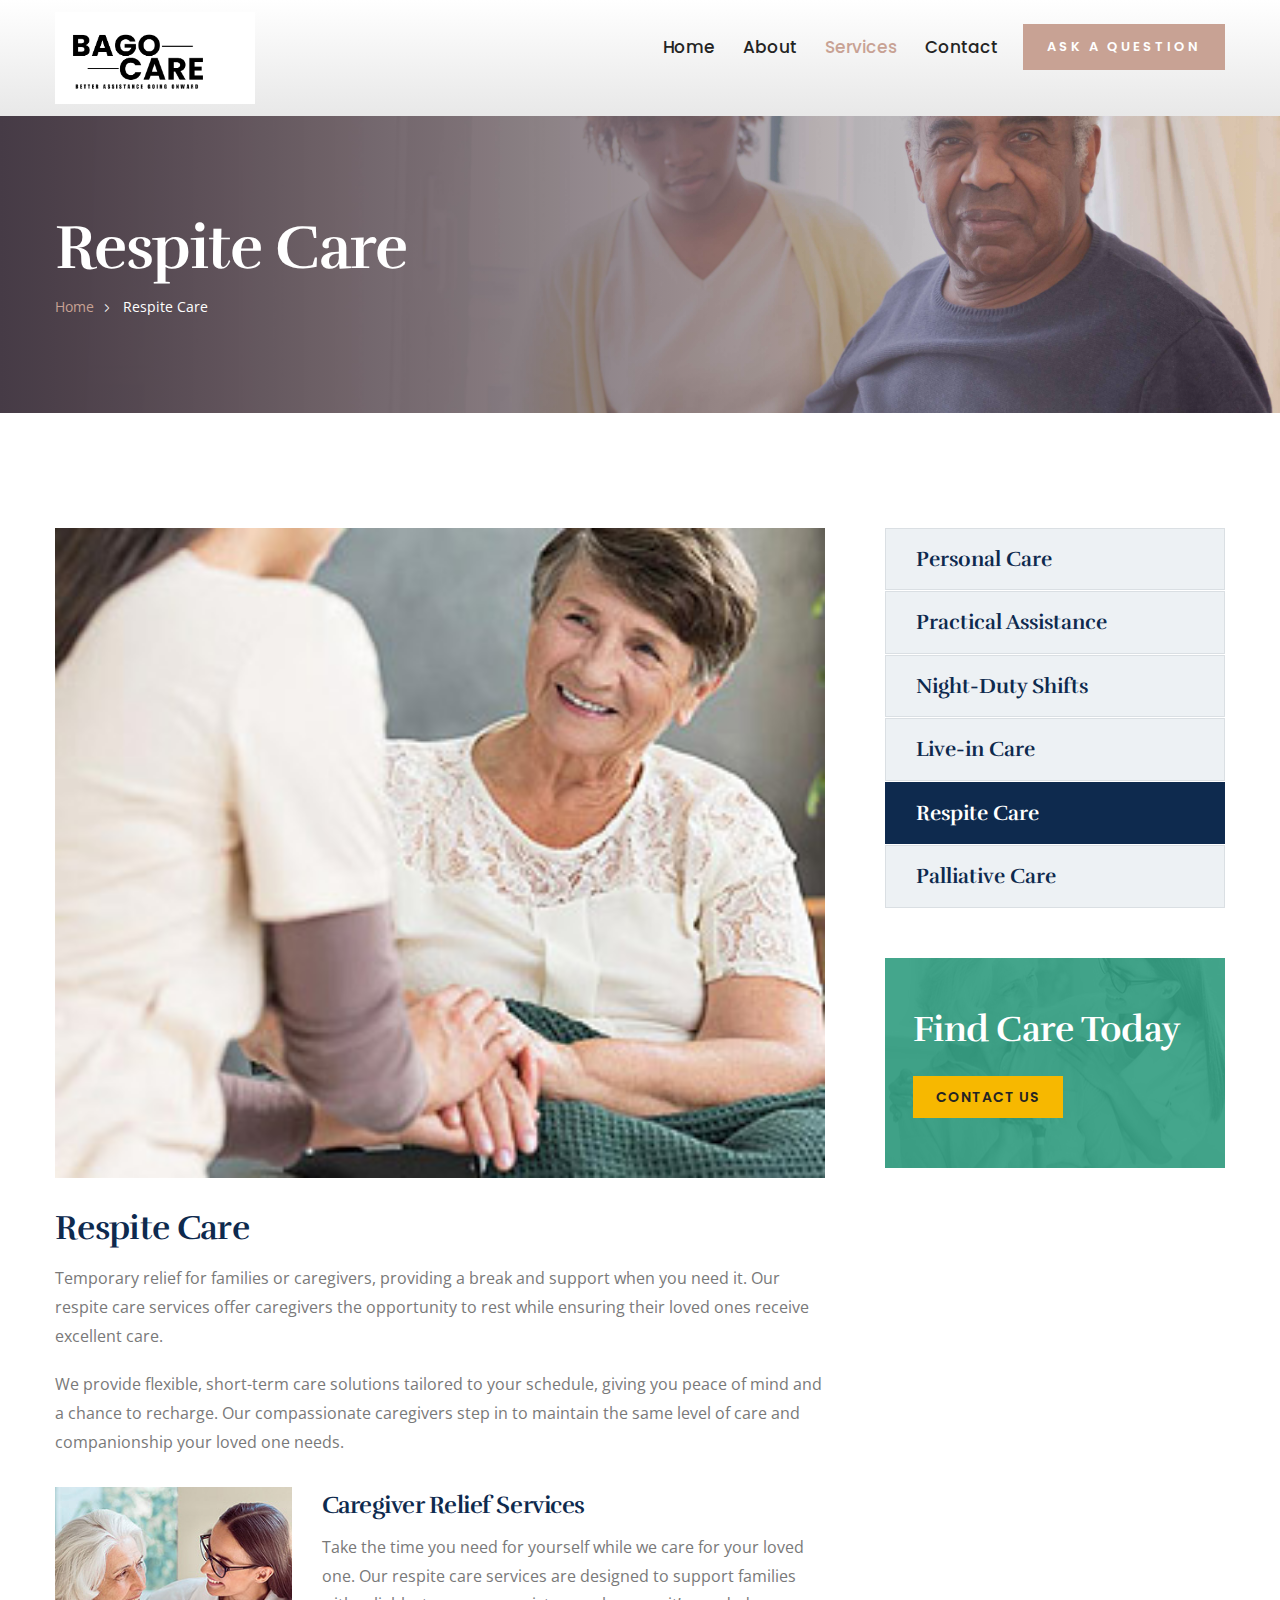
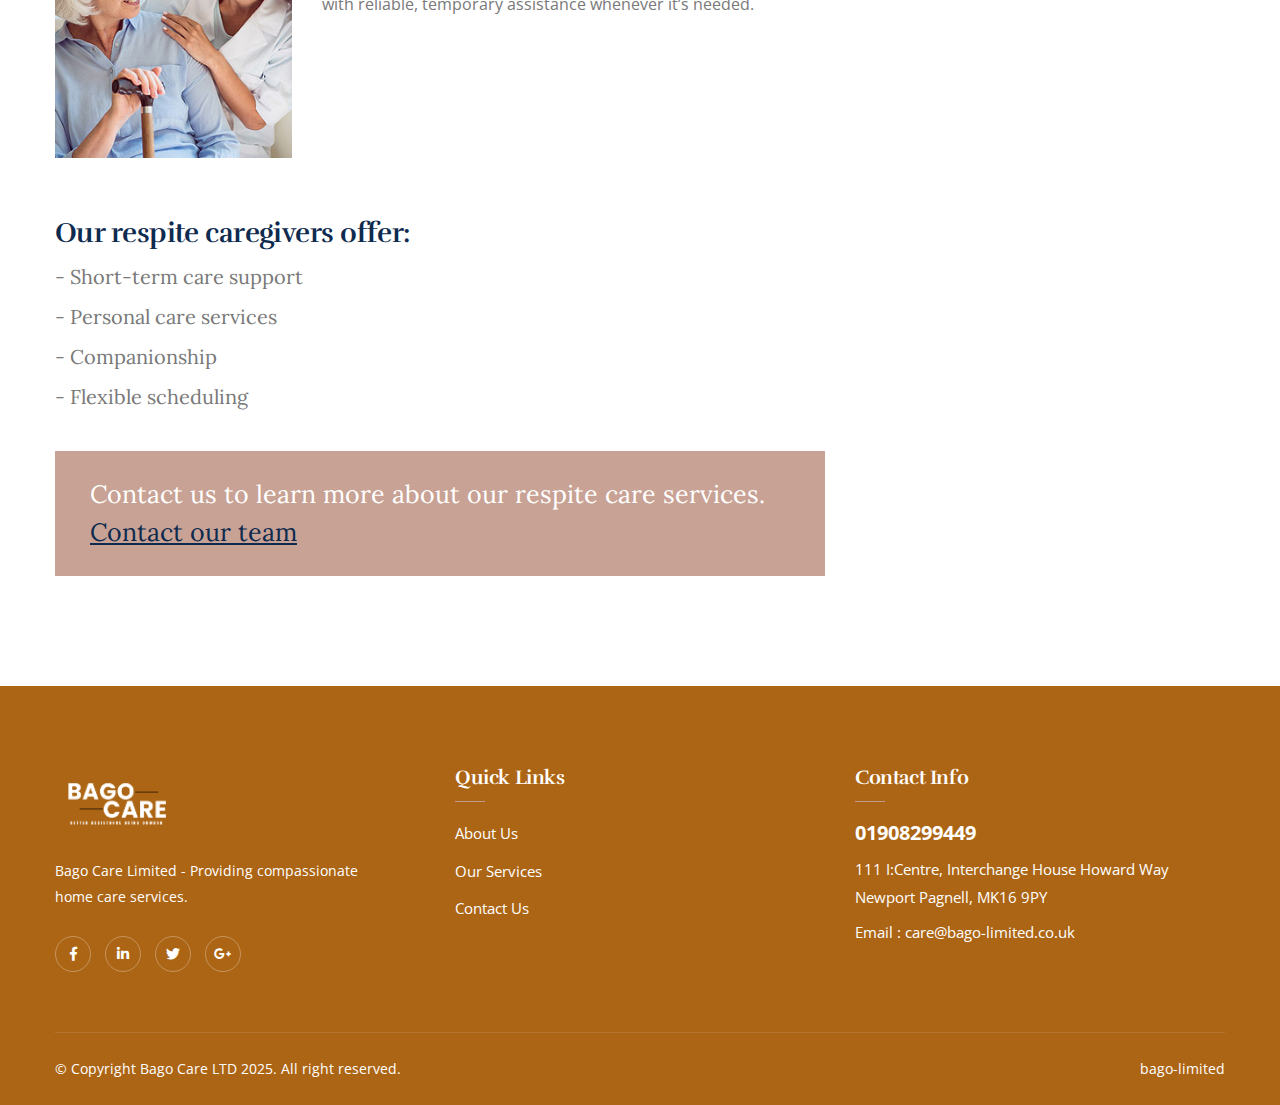
<file: respite-care.html>
<!DOCTYPE html>
<html lang="en">

<head>
    <meta charset="utf-8">
    <title>Bago Care LTD | Respite Care</title>
    <link href="css/bootstrap.css" rel="stylesheet">
    <link href="css/style.css" rel="stylesheet">
    <link href="css/responsive.css" rel="stylesheet">
    <link rel="shortcut icon" href="images/favicon.png" type="image/x-icon">
    <link rel="icon" href="images/favicon.png" type="image/x-icon">
    <meta http-equiv="X-UA-Compatible" content="IE=edge">
    <meta name="viewport" content="width=device-width, initial-scale=1.0, maximum-scale=1.0, user-scalable=0">
</head>

<body>
    <div class="page-wrapper">
        <div class="preloader"></div>

        <!-- Header (same as above) -->
        <header class="main-header">
            <div class="header-upper">
                <div class="inner-container">
                    <div class="auto-container clearfix">
                        <div class="logo-outer">
                           <div class="logo"><a href="index.html"><img src="images/footer-logo.png" width="200px" alt="" title=""></a></div>
                        </div>
                        <div class="nav-outer clearfix">
                            <div class="mobile-nav-toggler"><span class="icon flaticon-menu-button"></span></div>
                            <nav class="main-menu navbar-expand-md navbar-light">
                                <div class="navbar-header">
                                    <button class="navbar-toggler" type="button" data-toggle="collapse"
                                        data-target="#navbarSupportedContent" aria-controls="navbarSupportedContent"
                                        aria-expanded="false" aria-label="Toggle navigation">
                                        <span class="icon flaticon-menu"></span>
                                    </button>
                                </div>
                                <div class="collapse navbar-collapse clearfix" id="navbarSupportedContent">
                                    <ul class="navigation clearfix">
                                        <li><a href="index.html">Home</a></li>
                                        <li><a href="about.html">About</a></li>
                                        <li class="current dropdown"><a href="#">Services</a>
                                            <ul>
                                                <li><a href="personal-care.html">Personal Care</a></li>
                                                <li><a href="practical-assistance.html">Practical Assistance</a></li>
                                                <li><a href="night-duty-shifts.html">Night-Duty Shifts</a></li>
                                                <li><a href="live-in-care.html">Live-in Care</a></li>
                                                <li><a href="respite-care.html">Respite Care</a></li>
                                                <li><a href="palliative-care.html">Palliative Care</a></li>
                                            </ul>
                                        </li>
                                        <li><a href="contact.html">Contact</a></li>
                                    </ul>
                                </div>
                            </nav>
                            <div class="outer-box clearfix">
                                <div class="btn-box">
                                    <a href="contact.html" class="theme-btn btn-style-one"><span class="txt">Ask a
                                            Question</span></a>
                                </div>
                            </div>
                        </div>
                    </div>
                </div>
            </div>
            <div class="mobile-menu">
                <div class="menu-backdrop"></div>
                <div class="close-btn"><span class="icon flaticon-cancel-1"></span></div>
                <nav class="menu-box">
                    <div class="nav-logo"><a href="index.html"><img src="images/nav-logo.png" alt="" title=""></a></div>
                    <ul class="navigation clearfix"></ul>
                </nav>
            </div>
        </header>

        <section class="page-title" style="background-image:url(images/background/3.jpg)">
            <div class="auto-container">
                <h2>Respite Care</h2>
                <ul class="page-breadcrumb">
                    <li><a href="index.html">home</a></li>
                    <li>Respite Care</li>
                </ul>
            </div>
        </section>

        <div class="sidebar-page-container">
            <div class="auto-container">
                <div class="row clearfix">
                    <div class="content-side col-lg-8 col-md-12 col-sm-12">
                        <div class="services-detail">
                            <div class="inner-box">
                                <div class="image">
                                    <img src="images/resource/service-5.jpg" alt="" />
                                </div>
                                <div class="lower-content">
                                    <h2>Respite Care</h2>
                                    <p>Temporary relief for families or caregivers, providing a break and support when
                                        you need it. Our respite care services offer caregivers the opportunity to rest
                                        while ensuring their loved ones receive excellent care.</p>
                                    <p>We provide flexible, short-term care solutions tailored to your schedule, giving
                                        you peace of mind and a chance to recharge. Our compassionate caregivers step in
                                        to maintain the same level of care and companionship your loved one needs.</p>
                                    <div class="two-column">
                                        <div class="row clearfix">
                                            <div class="column col-lg-4 col-md-4 col-sm-12">
                                                <div class="image">
                                                    <img src="images/resource/service-13.jpg" alt="" />
                                                </div>
                                            </div>
                                            <div class="column col-lg-8 col-md-8 col-sm-12">
                                                <h4>Caregiver Relief Services</h4>
                                                <p>Take the time you need for yourself while we care for your loved one.
                                                    Our respite care services are designed to support families with
                                                    reliable, temporary assistance whenever it’s needed.</p>
                                            </div>
                                        </div>
                                    </div>
                                    <h3>Our respite caregivers offer:</h3>
                                    <ul class="list-style-three">
                                        <li>- Short-term care support</li>
                                        <li>- Personal care services</li>
                                        <li>- Companionship</li>
                                        <li>- Flexible scheduling</li>
                                    </ul>
                                    <div class="service-contact-box">
                                        Contact us to learn more about our respite care services.
                                        <br> <a href="contact.html">Contact our team</a>
                                    </div>
                                </div>
                            </div>
                        </div>
                    </div>

                    <div class="sidebar-side col-lg-4 col-md-12 col-sm-12">
                        <aside class="sidebar padding-left">
                            <div class="sidebar-widget list-widget">
                                <ul class="services-list">
                                    <li><a href="personal-care.html">Personal Care</a></li>
                                    <li><a href="practical-assistance.html">Practical Assistance</a></li>
                                    <li><a href="night-duty-shifts.html">Night-Duty Shifts</a></li>
                                    <li><a href="live-in-care.html">Live-in Care</a></li>
                                    <li class="active"><a href="respite-care.html">Respite Care</a></li>
                                    <li><a href="palliative-care.html">Palliative Care</a></li>
                                </ul>
                            </div>
                            <div class="sidebar-widget contact-widget">
                                <div class="widget-content"
                                    style="background-image: url(images/resource/contact-2.jpg);">
                                    <h3>Find Care Today</h3>
                                    <a href="contact.html" class="theme-btn contact-btn">contact us</a>
                                </div>
                            </div>
                        </aside>
                    </div>
                </div>
            </div>
        </div>

        <!--Main Footer-->
        <footer class="main-footer">
            <div class="auto-container">
                <!--Widgets Section-->
                <div class="widgets-section">
                    <div class="row clearfix">

                        <!--big column-->
                        <div class="big-column col-lg-12 col-md-12 col-sm-12">
                            <div class="row clearfix">

                                <!--Footer Column-->
                                <div class="footer-column col-lg-4 col-md-6 col-sm-12">
                                    <div class="footer-widget logo-widget">
                                        <div class="logo">
                                            <a href="index.html"><img src="images/logo-2.png" alt=""
                                                    width="150px" /></a>
                                        </div>
                                        <div class="text">Bago Care Limited - Providing compassionate home care
                                            services.</div>
                                        <ul class="social-icons">
                                            <li><a href="#"><span class="fab fa-facebook-f"></span></a></li>
                                            <li><a href="#"><span class="fab fa-linkedin-in"></span></a></li>
                                            <li><a href="#"><span class="fab fa-twitter"></span></a></li>
                                            <li><a href="#"><span class="fab fa-google-plus-g"></span></a></li>
                                        </ul>
                                    </div>
                                </div>

                                <!--Footer Column-->
                                <div class="footer-column col-lg-4 col-md-6 col-sm-12">
                                    <div class="footer-widget links-widget">
                                        <h2>Quick links</h2>
                                        <div class="widget-content">
                                            <ul class="list">
                                                <li><a href="#">About Us</a></li>
                                                <li><a href="#">Our Services</a></li>
                                                <li><a href="#">Contact Us</a></li>

                                            </ul>
                                        </div>
                                    </div>
                                </div>

                                <!--Footer Column-->
                                <div class="footer-column col-lg-4 col-md-6 col-sm-12">
                                    <div class="footer-widget contact-widget">
                                        <h2>Contact Info</h2>
                                        <div class="widget-content">
                                            <a href="tel:01908299449" class="contact-number">01908299449</a>
                                            <ul>
                                                <li>111 I:Centre, Interchange House Howard Way <br> Newport Pagnell,
                                                    MK16 9PY</li>
                                                <li>Email :<a href="mailto:care@bago-limited.co.uk">
                                                        care@bago-limited.co.uk</a>
                                                </li>
                                            </ul>
                                        </div>
                                    </div>
                                </div>

                            </div>
                        </div>


                    </div>
                </div>

                <!--Footer Bottom-->
                <div class="footer-bottom clearfix">
                    <div class="pull-left">
                        <div class="copyright" style="color: white;">&copy; Copyright Bago Care LTD 2025. All right
                            reserved.</div>
                    </div>
                    <div class="pull-right">
                        <a href="#" class="purchase" style="color: white;">bago-limited</a>
                    </div>
                </div>

            </div>
        </footer>
    </div>

    <div class="scroll-to-top scroll-to-target" data-target="html"><span class="fa fa-angle-up"></span></div>

    <script src="js/jquery.js"></script>
    <script src="js/popper.min.js"></script>
    <script src="js/jquery-ui.js"></script>
    <script src="js/bootstrap.min.js"></script>
    <script src="js/jquery.fancybox.js"></script>
    <script src="js/owl.js"></script>
    <script src="js/wow.js"></script>
    <script src="js/appear.js"></script>
    <script src="js/script.js"></script>
</body>

</html>
</file>
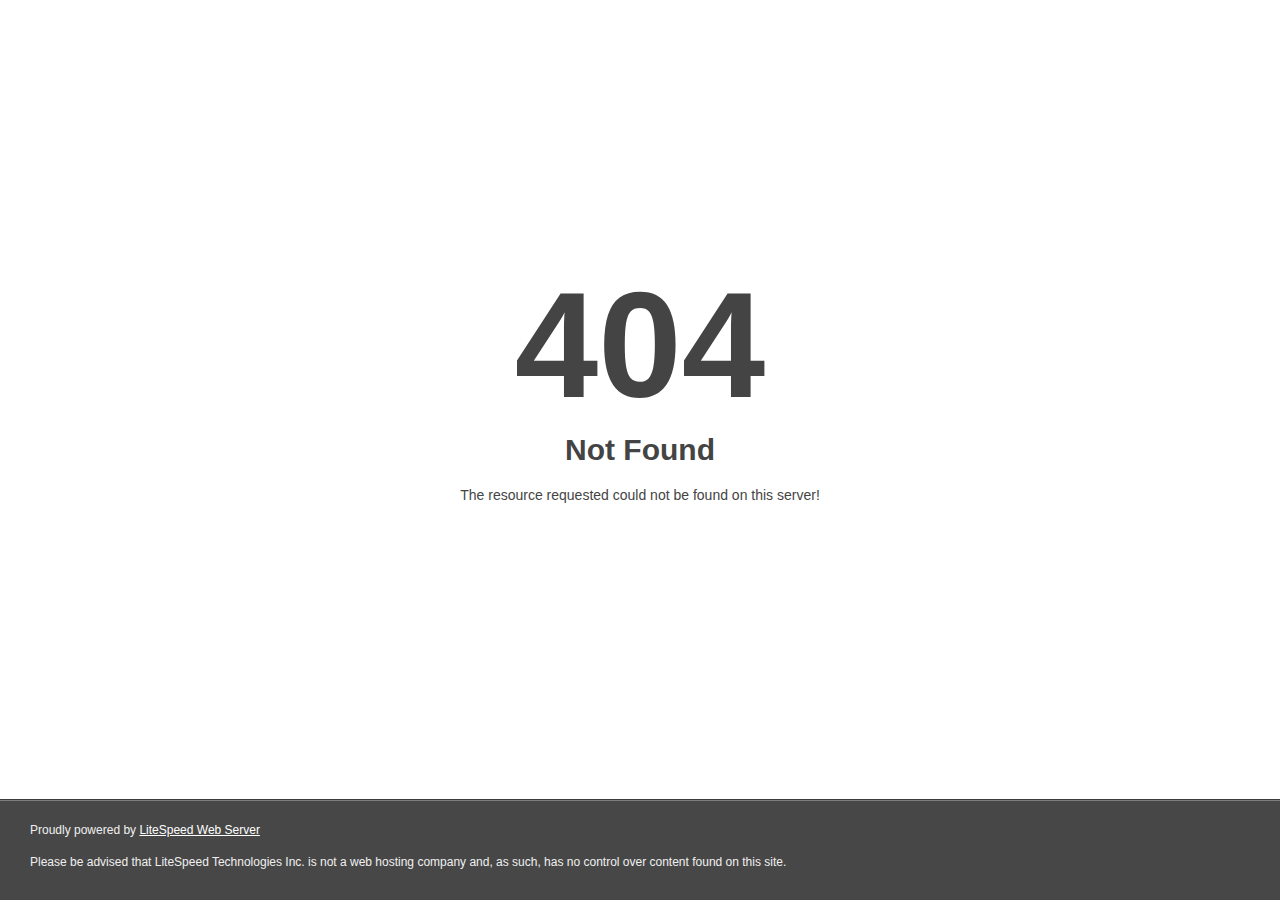
<file: css/owl.video.play.html>
<!DOCTYPE html>
<html style="height:100%">
<head>
<meta name="viewport" content="width=device-width, initial-scale=1, shrink-to-fit=no" />
<title> 404 Not Found
</title></head>
<body style="color: #444; margin:0;font: normal 14px/20px Arial, Helvetica, sans-serif; height:100%; background-color: #fff;">
<div style="height:auto; min-height:100%; ">     <div style="text-align: center; width:800px; margin-left: -400px; position:absolute; top: 30%; left:50%;">
        <h1 style="margin:0; font-size:150px; line-height:150px; font-weight:bold;">404</h1>
<h2 style="margin-top:20px;font-size: 30px;">Not Found
</h2>
<p>The resource requested could not be found on this server!</p>
</div></div><div style="color:#f0f0f0; font-size:12px;margin:auto;padding:0px 30px 0px 30px;position:relative;clear:both;height:100px;margin-top:-101px;background-color:#474747;border-top: 1px solid rgba(0,0,0,0.15);box-shadow: 0 1px 0 rgba(255, 255, 255, 0.3) inset;">
<br>Proudly powered by  <a style="color:#fff;" href="http://www.litespeedtech.com/error-page">LiteSpeed Web Server</a><p>Please be advised that LiteSpeed Technologies Inc. is not a web hosting company and, as such, has no control over content found on this site.</p></div></body></html>
</file>
<file: plugins/revolution/css/settings.css>
/*-----------------------------------------------------------------------------

-	Revolution Slider 5.0 Default Style Settings -

Screen Stylesheet

version:   	5.4.5
date:      	15/05/17
author:		themepunch
email:     	info@themepunch.com
website:   	http://www.themepunch.com
-----------------------------------------------------------------------------*/
#debungcontrolls,.debugtimeline{width:100%;box-sizing:border-box}.rev_column,.rev_column .tp-parallax-wrap,.tp-svg-layer svg{vertical-align:top}#debungcontrolls{z-index:100000;position:fixed;bottom:0;height:auto;background:rgba(0,0,0,.6);padding:10px}.debugtimeline{height:10px;position:relative;margin-bottom:3px;display:none;white-space:nowrap}.debugtimeline:hover{height:15px}.the_timeline_tester{background:#e74c3c;position:absolute;top:0;left:0;height:100%;width:0}.rs-go-fullscreen{position:fixed!important;width:100%!important;height:100%!important;top:0!important;left:0!important;z-index:9999999!important;background:#fff!important}.debugtimeline.tl_slide .the_timeline_tester{background:#f39c12}.debugtimeline.tl_frame .the_timeline_tester{background:#3498db}.debugtimline_txt{color:#fff;font-weight:400;font-size:7px;position:absolute;left:10px;top:0;white-space:nowrap;line-height:10px}.rtl{direction:rtl}@font-face{font-family:revicons;src:url(../fonts/revicons/revicons90c6.eot?5510888);src:url(../fonts/revicons/revicons90c6.eot?5510888#iefix) format('embedded-opentype'),url(../fonts/revicons/revicons90c6.woff?5510888) format('woff'),url(../fonts/revicons/revicons90c6.ttf?5510888) format('truetype'),url(../fonts/revicons/revicons90c6.svg?5510888#revicons) format('svg');font-weight:400;font-style:normal}[class*=" revicon-"]:before,[class^=revicon-]:before{font-family:revicons;font-style:normal;font-weight:400;speak:none;display:inline-block;text-decoration:inherit;width:1em;margin-right:.2em;text-align:center;font-variant:normal;text-transform:none;line-height:1em;margin-left:.2em}.revicon-search-1:before{content:'\e802'}.revicon-pencil-1:before{content:'\e831'}.revicon-picture-1:before{content:'\e803'}.revicon-cancel:before{content:'\e80a'}.revicon-info-circled:before{content:'\e80f'}.revicon-trash:before{content:'\e801'}.revicon-left-dir:before{content:'\e817'}.revicon-right-dir:before{content:'\e818'}.revicon-down-open:before{content:'\e83b'}.revicon-left-open:before{content:'\e819'}.revicon-right-open:before{content:'\e81a'}.revicon-angle-left:before{content:'\e820'}.revicon-angle-right:before{content:'\e81d'}.revicon-left-big:before{content:'\e81f'}.revicon-right-big:before{content:'\e81e'}.revicon-magic:before{content:'\e807'}.revicon-picture:before{content:'\e800'}.revicon-export:before{content:'\e80b'}.revicon-cog:before{content:'\e832'}.revicon-login:before{content:'\e833'}.revicon-logout:before{content:'\e834'}.revicon-video:before{content:'\e805'}.revicon-arrow-combo:before{content:'\e827'}.revicon-left-open-1:before{content:'\e82a'}.revicon-right-open-1:before{content:'\e82b'}.revicon-left-open-mini:before{content:'\e822'}.revicon-right-open-mini:before{content:'\e823'}.revicon-left-open-big:before{content:'\e824'}.revicon-right-open-big:before{content:'\e825'}.revicon-left:before{content:'\e836'}.revicon-right:before{content:'\e826'}.revicon-ccw:before{content:'\e808'}.revicon-arrows-ccw:before{content:'\e806'}.revicon-palette:before{content:'\e829'}.revicon-list-add:before{content:'\e80c'}.revicon-doc:before{content:'\e809'}.revicon-left-open-outline:before{content:'\e82e'}.revicon-left-open-2:before{content:'\e82c'}.revicon-right-open-outline:before{content:'\e82f'}.revicon-right-open-2:before{content:'\e82d'}.revicon-equalizer:before{content:'\e83a'}.revicon-layers-alt:before{content:'\e804'}.revicon-popup:before{content:'\e828'}.rev_slider_wrapper{position:relative;z-index:0;width:100%}.rev_slider{position:relative;overflow:visible}.entry-content .rev_slider a,.rev_slider a{box-shadow:none}.tp-overflow-hidden{overflow:hidden!important}.group_ov_hidden{overflow:hidden}.rev_slider img,.tp-simpleresponsive img{max-width:none!important;transition:none;margin:0;padding:0;border:none}.rev_slider .no-slides-text{font-weight:700;text-align:center;padding-top:80px}.rev_slider>ul,.rev_slider>ul>li,.rev_slider>ul>li:before,.rev_slider_wrapper>ul,.tp-revslider-mainul>li,.tp-revslider-mainul>li:before,.tp-simpleresponsive>ul,.tp-simpleresponsive>ul>li,.tp-simpleresponsive>ul>li:before{list-style:none!important;position:absolute;margin:0!important;padding:0!important;overflow-x:visible;overflow-y:visible;background-image:none;background-position:0 0;text-indent:0;top:0;left:0}.rev_slider>ul>li,.rev_slider>ul>li:before,.tp-revslider-mainul>li,.tp-revslider-mainul>li:before,.tp-simpleresponsive>ul>li,.tp-simpleresponsive>ul>li:before{visibility:hidden}.tp-revslider-mainul,.tp-revslider-slidesli{padding:0!important;margin:0!important;list-style:none!important}.fullscreen-container,.fullwidthbanner-container{padding:0;position:relative}.rev_slider li.tp-revslider-slidesli{position:absolute!important}.tp-caption .rs-untoggled-content{display:block}.tp-caption .rs-toggled-content{display:none}.rs-toggle-content-active.tp-caption .rs-toggled-content{display:block}.rs-toggle-content-active.tp-caption .rs-untoggled-content{display:none}.rev_slider .caption,.rev_slider .tp-caption{position:relative;visibility:hidden;white-space:nowrap;display:block;-webkit-font-smoothing:antialiased!important;z-index:1}.rev_slider .caption,.rev_slider .tp-caption,.tp-simpleresponsive img{-moz-user-select:none;-khtml-user-select:none;-webkit-user-select:none;-o-user-select:none}.rev_slider .tp-mask-wrap .tp-caption,.rev_slider .tp-mask-wrap :last-child,.wpb_text_column .rev_slider .tp-mask-wrap .tp-caption,.wpb_text_column .rev_slider .tp-mask-wrap :last-child{margin-bottom:0}.tp-svg-layer svg{width:100%;height:100%;position:relative}.tp-carousel-wrapper{cursor:url(openhand.cur),move}.tp-carousel-wrapper.dragged{cursor:url(closedhand.cur),move}.tp_inner_padding{box-sizing:border-box;max-height:none!important}.tp-caption.tp-layer-selectable{-moz-user-select:all;-khtml-user-select:all;-webkit-user-select:all;-o-user-select:all}.tp-caption.tp-hidden-caption,.tp-forcenotvisible,.tp-hide-revslider,.tp-parallax-wrap.tp-hidden-caption{visibility:hidden!important;display:none!important}.rev_slider audio,.rev_slider embed,.rev_slider iframe,.rev_slider object,.rev_slider video{max-width:none!important}.tp-element-background{position:absolute;top:0;left:0;width:100%;height:100%;z-index:0}.tp-blockmask,.tp-blockmask_in,.tp-blockmask_out{position:absolute;top:0;left:0;width:100%;height:100%;background:#fff;z-index:1000;transform:scaleX(0) scaleY(0)}.tp-parallax-wrap{transform-style:preserve-3d}.rev_row_zone{position:absolute;width:100%;left:0;box-sizing:border-box;min-height:50px;font-size:0}.rev_column_inner,.rev_slider .tp-caption.rev_row{position:relative;width:100%!important;box-sizing:border-box}.rev_row_zone_top{top:0}.rev_row_zone_middle{top:50%;transform:translateY(-50%)}.rev_row_zone_bottom{bottom:0}.rev_slider .tp-caption.rev_row{display:table;table-layout:fixed;vertical-align:top;height:auto!important;font-size:0}.rev_column{display:table-cell;position:relative;height:auto;box-sizing:border-box;font-size:0}.rev_column_inner{display:block;height:auto!important;white-space:normal!important}.rev_column_bg{width:100%;height:100%;position:absolute;top:0;left:0;z-index:0;box-sizing:border-box;background-clip:content-box;border:0 solid transparent}.tp-caption .backcorner,.tp-caption .backcornertop,.tp-caption .frontcorner,.tp-caption .frontcornertop{height:0;top:0;width:0;position:absolute}.rev_column_inner .tp-loop-wrap,.rev_column_inner .tp-mask-wrap,.rev_column_inner .tp-parallax-wrap{text-align:inherit}.rev_column_inner .tp-mask-wrap{display:inline-block}.rev_column_inner .tp-parallax-wrap,.rev_column_inner .tp-parallax-wrap .tp-loop-wrap,.rev_column_inner .tp-parallax-wrap .tp-mask-wrap{position:relative!important;left:auto!important;top:auto!important;line-height:0}.tp-video-play-button,.tp-video-play-button i{line-height:50px!important;vertical-align:top;text-align:center}.rev_column_inner .rev_layer_in_column,.rev_column_inner .tp-parallax-wrap,.rev_column_inner .tp-parallax-wrap .tp-loop-wrap,.rev_column_inner .tp-parallax-wrap .tp-mask-wrap{vertical-align:top}.rev_break_columns{display:block!important}.rev_break_columns .tp-parallax-wrap.rev_column{display:block!important;width:100%!important}.fullwidthbanner-container{overflow:hidden}.fullwidthbanner-container .fullwidthabanner{width:100%;position:relative}.tp-static-layers{position:absolute;z-index:101;top:0;left:0}.tp-caption .frontcorner{border-left:40px solid transparent;border-right:0 solid transparent;border-top:40px solid #00A8FF;left:-40px}.tp-caption .backcorner{border-left:0 solid transparent;border-right:40px solid transparent;border-bottom:40px solid #00A8FF;right:0}.tp-caption .frontcornertop{border-left:40px solid transparent;border-right:0 solid transparent;border-bottom:40px solid #00A8FF;left:-40px}.tp-caption .backcornertop{border-left:0 solid transparent;border-right:40px solid transparent;border-top:40px solid #00A8FF;right:0}.tp-layer-inner-rotation{position:relative!important}img.tp-slider-alternative-image{width:100%;height:auto}.caption.fullscreenvideo,.rs-background-video-layer,.tp-caption.coverscreenvideo,.tp-caption.fullscreenvideo{width:100%;height:100%;top:0;left:0;position:absolute}.noFilterClass{filter:none!important}.rs-background-video-layer{visibility:hidden;z-index:0}.caption.fullscreenvideo audio,.caption.fullscreenvideo iframe,.caption.fullscreenvideo video,.tp-caption.fullscreenvideo iframe,.tp-caption.fullscreenvideo iframe audio,.tp-caption.fullscreenvideo iframe video{width:100%!important;height:100%!important;display:none}.fullcoveredvideo audio,.fullscreenvideo audio .fullcoveredvideo video,.fullscreenvideo video{background:#000}.fullcoveredvideo .tp-poster{background-position:center center;background-size:cover;width:100%;height:100%;top:0;left:0}.videoisplaying .html5vid .tp-poster{display:none}.tp-video-play-button{background:#000;background:rgba(0,0,0,.3);border-radius:5px;position:absolute;top:50%;left:50%;color:#FFF;margin-top:-25px;margin-left:-25px;cursor:pointer;width:50px;height:50px;box-sizing:border-box;display:inline-block;z-index:4;opacity:0;transition:opacity .3s ease-out!important}.tp-audio-html5 .tp-video-play-button,.tp-hiddenaudio{display:none!important}.tp-caption .html5vid{width:100%!important;height:100%!important}.tp-video-play-button i{width:50px;height:50px;display:inline-block;font-size:40px!important}.rs-fullvideo-cover,.tp-dottedoverlay,.tp-shadowcover{height:100%;top:0;left:0;position:absolute}.tp-caption:hover .tp-video-play-button{opacity:1;display:block}.tp-caption .tp-revstop{display:none;border-left:5px solid #fff!important;border-right:5px solid #fff!important;margin-top:15px!important;line-height:20px!important;vertical-align:top;font-size:25px!important}.tp-seek-bar,.tp-video-button,.tp-volume-bar{outline:0;line-height:12px;margin:0;cursor:pointer}.videoisplaying .revicon-right-dir{display:none}.videoisplaying .tp-revstop{display:inline-block}.videoisplaying .tp-video-play-button{display:none}.fullcoveredvideo .tp-video-play-button{display:none!important}.fullscreenvideo .fullscreenvideo audio,.fullscreenvideo .fullscreenvideo video{object-fit:contain!important}.fullscreenvideo .fullcoveredvideo audio,.fullscreenvideo .fullcoveredvideo video{object-fit:cover!important}.tp-video-controls{position:absolute;bottom:0;left:0;right:0;padding:5px;opacity:0;transition:opacity .3s;background-image:linear-gradient(to bottom,#000 13%,#323232 100%);display:table;max-width:100%;overflow:hidden;box-sizing:border-box}.rev-btn.rev-hiddenicon i,.rev-btn.rev-withicon i{transition:all .2s ease-out!important;font-size:15px}.tp-caption:hover .tp-video-controls{opacity:.9}.tp-video-button{background:rgba(0,0,0,.5);border:0;border-radius:3px;font-size:12px;color:#fff;padding:0}.tp-video-button:hover{cursor:pointer}.tp-video-button-wrap,.tp-video-seek-bar-wrap,.tp-video-vol-bar-wrap{padding:0 5px;display:table-cell;vertical-align:middle}.tp-video-seek-bar-wrap{width:80%}.tp-video-vol-bar-wrap{width:20%}.tp-seek-bar,.tp-volume-bar{width:100%;padding:0}.rs-fullvideo-cover{width:100%;background:0 0;z-index:5}.disabled_lc .tp-video-play-button,.rs-background-video-layer audio::-webkit-media-controls,.rs-background-video-layer video::-webkit-media-controls,.rs-background-video-layer video::-webkit-media-controls-start-playback-button{display:none!important}.tp-audio-html5 .tp-video-controls{opacity:1!important;visibility:visible!important}.tp-dottedoverlay{background-repeat:repeat;width:100%;z-index:3}.tp-dottedoverlay.twoxtwo{background:url(../assets/gridtile.png)}.tp-dottedoverlay.twoxtwowhite{background:url(../assets/gridtile_white.png)}.tp-dottedoverlay.threexthree{background:url(../assets/gridtile_3x3.png)}.tp-dottedoverlay.threexthreewhite{background:url(../assets/gridtile_3x3_white.png)}.tp-shadowcover{width:100%;background:#fff;z-index:-1}.tp-shadow1{box-shadow:0 10px 6px -6px rgba(0,0,0,.8)}.tp-shadow2:after,.tp-shadow2:before,.tp-shadow3:before,.tp-shadow4:after{z-index:-2;position:absolute;content:"";bottom:10px;left:10px;width:50%;top:85%;max-width:300px;background:0 0;box-shadow:0 15px 10px rgba(0,0,0,.8);transform:rotate(-3deg)}.tp-shadow2:after,.tp-shadow4:after{transform:rotate(3deg);right:10px;left:auto}.tp-shadow5{position:relative;box-shadow:0 1px 4px rgba(0,0,0,.3),0 0 40px rgba(0,0,0,.1) inset}.tp-shadow5:after,.tp-shadow5:before{content:"";position:absolute;z-index:-2;box-shadow:0 0 25px 0 rgba(0,0,0,.6);top:30%;bottom:0;left:20px;right:20px;border-radius:100px/20px}.tp-button{padding:6px 13px 5px;border-radius:3px;height:30px;cursor:pointer;color:#fff!important;text-shadow:0 1px 1px rgba(0,0,0,.6)!important;font-size:15px;line-height:45px!important;font-family:arial,sans-serif;font-weight:700;letter-spacing:-1px;text-decoration:none}.tp-button.big{color:#fff;text-shadow:0 1px 1px rgba(0,0,0,.6);font-weight:700;padding:9px 20px;font-size:19px;line-height:57px!important}.purchase:hover,.tp-button.big:hover,.tp-button:hover{background-position:bottom,15px 11px}.purchase.green,.purchase:hover.green,.tp-button.green,.tp-button:hover.green{background-color:#21a117;box-shadow:0 3px 0 0 #104d0b}.purchase.blue,.purchase:hover.blue,.tp-button.blue,.tp-button:hover.blue{background-color:#1d78cb;box-shadow:0 3px 0 0 #0f3e68}.purchase.red,.purchase:hover.red,.tp-button.red,.tp-button:hover.red{background-color:#cb1d1d;box-shadow:0 3px 0 0 #7c1212}.purchase.orange,.purchase:hover.orange,.tp-button.orange,.tp-button:hover.orange{background-color:#f70;box-shadow:0 3px 0 0 #a34c00}.purchase.darkgrey,.purchase:hover.darkgrey,.tp-button.darkgrey,.tp-button.grey,.tp-button:hover.darkgrey,.tp-button:hover.grey{background-color:#555;box-shadow:0 3px 0 0 #222}.purchase.lightgrey,.purchase:hover.lightgrey,.tp-button.lightgrey,.tp-button:hover.lightgrey{background-color:#888;box-shadow:0 3px 0 0 #555}.rev-btn,.rev-btn:visited{outline:0!important;box-shadow:none!important;text-decoration:none!important;line-height:44px;font-size:17px;font-weight:500;padding:12px 35px;box-sizing:border-box;font-family:Roboto,sans-serif;cursor:pointer}.rev-btn.rev-uppercase,.rev-btn.rev-uppercase:visited{text-transform:uppercase;letter-spacing:1px;font-size:15px;font-weight:900}.rev-btn.rev-withicon i{font-weight:400;position:relative;top:0;margin-left:10px!important}.rev-btn.rev-hiddenicon i{font-weight:400;position:relative;top:0;opacity:0;margin-left:0!important;width:0!important}.rev-btn.rev-hiddenicon:hover i{opacity:1!important;margin-left:10px!important;width:auto!important}.rev-btn.rev-medium,.rev-btn.rev-medium:visited{line-height:36px;font-size:14px;padding:10px 30px}.rev-btn.rev-medium.rev-hiddenicon i,.rev-btn.rev-medium.rev-withicon i{font-size:14px;top:0}.rev-btn.rev-small,.rev-btn.rev-small:visited{line-height:28px;font-size:12px;padding:7px 20px}.rev-btn.rev-small.rev-hiddenicon i,.rev-btn.rev-small.rev-withicon i{font-size:12px;top:0}.rev-maxround{border-radius:30px}.rev-minround{border-radius:3px}.rev-burger{position:relative;width:60px;height:60px;box-sizing:border-box;padding:22px 0 0 14px;border-radius:50%;border:1px solid rgba(51,51,51,.25);-webkit-tap-highlight-color:transparent;cursor:pointer}.rev-burger span{display:block;width:30px;height:3px;background:#333;transition:.7s;pointer-events:none;transform-style:flat!important}.rev-burger.revb-white span,.rev-burger.revb-whitenoborder span{background:#fff}.rev-burger span:nth-child(2){margin:3px 0}#dialog_addbutton .rev-burger:hover :first-child,.open .rev-burger :first-child,.open.rev-burger :first-child{transform:translateY(6px) rotate(-45deg)}#dialog_addbutton .rev-burger:hover :nth-child(2),.open .rev-burger :nth-child(2),.open.rev-burger :nth-child(2){transform:rotate(-45deg);opacity:0}#dialog_addbutton .rev-burger:hover :last-child,.open .rev-burger :last-child,.open.rev-burger :last-child{transform:translateY(-6px) rotate(-135deg)}.rev-burger.revb-white{border:2px solid rgba(255,255,255,.2)}.rev-burger.revb-darknoborder,.rev-burger.revb-whitenoborder{border:0}.rev-burger.revb-darknoborder span{background:#333}.rev-burger.revb-whitefull{background:#fff;border:none}.rev-burger.revb-whitefull span{background:#333}.rev-burger.revb-darkfull{background:#333;border:none}.rev-burger.revb-darkfull span,.rev-scroll-btn.revs-fullwhite{background:#fff}@keyframes rev-ani-mouse{0%{opacity:1;top:29%}15%{opacity:1;top:50%}50%{opacity:0;top:50%}100%{opacity:0;top:29%}}.rev-scroll-btn{display:inline-block;position:relative;left:0;right:0;text-align:center;cursor:pointer;width:35px;height:55px;box-sizing:border-box;border:3px solid #fff;border-radius:23px}.rev-scroll-btn>*{display:inline-block;line-height:18px;font-size:13px;font-weight:400;color:#fff;font-family:proxima-nova,"Helvetica Neue",Helvetica,Arial,sans-serif;letter-spacing:2px}.rev-scroll-btn>.active,.rev-scroll-btn>:focus,.rev-scroll-btn>:hover{color:#fff}.rev-scroll-btn>.active,.rev-scroll-btn>:active,.rev-scroll-btn>:focus,.rev-scroll-btn>:hover{opacity:.8}.rev-scroll-btn.revs-fullwhite span{background:#333}.rev-scroll-btn.revs-fulldark{background:#333;border:none}.rev-scroll-btn.revs-fulldark span,.tp-bullet{background:#fff}.rev-scroll-btn span{position:absolute;display:block;top:29%;left:50%;width:8px;height:8px;margin:-4px 0 0 -4px;background:#fff;border-radius:50%;animation:rev-ani-mouse 2.5s linear infinite}.rev-scroll-btn.revs-dark{border-color:#333}.rev-scroll-btn.revs-dark span{background:#333}.rev-control-btn{position:relative;display:inline-block;z-index:5;color:#FFF;font-size:20px;line-height:60px;font-weight:400;font-style:normal;font-family:Raleway;text-decoration:none;text-align:center;background-color:#000;border-radius:50px;text-shadow:none;background-color:rgba(0,0,0,.5);width:60px;height:60px;box-sizing:border-box;cursor:pointer}.rev-cbutton-dark-sr,.rev-cbutton-light-sr{border-radius:3px}.rev-cbutton-light,.rev-cbutton-light-sr{color:#333;background-color:rgba(255,255,255,.75)}.rev-sbutton{line-height:37px;width:37px;height:37px}.rev-sbutton-blue{background-color:#3B5998}.rev-sbutton-lightblue{background-color:#00A0D1}.rev-sbutton-red{background-color:#DD4B39}.tp-bannertimer{visibility:hidden;width:100%;height:5px;background:#000;background:rgba(0,0,0,.15);position:absolute;z-index:200;top:0}.tp-bannertimer.tp-bottom{visibility: hidden!important;top:auto;bottom:0!important;height:5px}.tp-caption img{background:0 0;-ms-filter:"progid:DXImageTransform.Microsoft.gradient(startColorstr=#00FFFFFF,endColorstr=#00FFFFFF)";filter:progid:DXImageTransform.Microsoft.gradient(startColorstr=#00FFFFFF, endColorstr=#00FFFFFF);zoom:1}.caption.slidelink a div,.tp-caption.slidelink a div{width:3000px;height:1500px;background:url(../assets/coloredbg.png)}.tp-caption.slidelink a span{background:url(../assets/coloredbg.png)}.tp-loader.spinner0,.tp-loader.spinner5{background-image:url(../assets/loader.gif);background-repeat:no-repeat}.tp-shape{width:100%;height:100%}.tp-caption .rs-starring{display:inline-block}.tp-caption .rs-starring .star-rating{float:none;display:inline-block;vertical-align:top;color:#FFC321!important}.tp-caption .rs-starring .star-rating,.tp-caption .rs-starring-page .star-rating{position:relative;height:1em;width:5.4em;font-family:star;font-size:1em!important}.tp-loader.spinner0,.tp-loader.spinner1{width:40px;height:40px;margin-top:-20px;margin-left:-20px;animation:tp-rotateplane 1.2s infinite ease-in-out;background-color:#fff;border-radius:3px;box-shadow:0 0 20px 0 rgba(0,0,0,.15)}.tp-caption .rs-starring .star-rating:before,.tp-caption .rs-starring-page .star-rating:before{content:"\73\73\73\73\73";color:#E0DADF;float:left;top:0;left:0;position:absolute}.tp-caption .rs-starring .star-rating span{overflow:hidden;float:left;top:0;left:0;position:absolute;padding-top:1.5em;font-size:1em!important}.tp-caption .rs-starring .star-rating span:before{content:"\53\53\53\53\53";top:0;position:absolute;left:0}.tp-loader{top:50%;left:50%;z-index:10000;position:absolute}.tp-loader.spinner0{background-position:center center}.tp-loader.spinner5{background-position:10px 10px;background-color:#fff;margin:-22px;width:44px;height:44px;border-radius:3px}@keyframes tp-rotateplane{0%{transform:perspective(120px) rotateX(0) rotateY(0)}50%{transform:perspective(120px) rotateX(-180.1deg) rotateY(0)}100%{transform:perspective(120px) rotateX(-180deg) rotateY(-179.9deg)}}.tp-loader.spinner2{width:40px;height:40px;margin-top:-20px;margin-left:-20px;background-color:red;box-shadow:0 0 20px 0 rgba(0,0,0,.15);border-radius:100%;animation:tp-scaleout 1s infinite ease-in-out}@keyframes tp-scaleout{0%{transform:scale(0)}100%{transform:scale(1);opacity:0}}.tp-loader.spinner3{margin:-9px 0 0 -35px;width:70px;text-align:center}.tp-loader.spinner3 .bounce1,.tp-loader.spinner3 .bounce2,.tp-loader.spinner3 .bounce3{width:18px;height:18px;background-color:#fff;box-shadow:0 0 20px 0 rgba(0,0,0,.15);border-radius:100%;display:inline-block;animation:tp-bouncedelay 1.4s infinite ease-in-out;animation-fill-mode:both}.tp-loader.spinner3 .bounce1{animation-delay:-.32s}.tp-loader.spinner3 .bounce2{animation-delay:-.16s}@keyframes tp-bouncedelay{0%,100%,80%{transform:scale(0)}40%{transform:scale(1)}}.tp-loader.spinner4{margin:-20px 0 0 -20px;width:40px;height:40px;text-align:center;animation:tp-rotate 2s infinite linear}.tp-loader.spinner4 .dot1,.tp-loader.spinner4 .dot2{width:60%;height:60%;display:inline-block;position:absolute;top:0;background-color:#fff;border-radius:100%;animation:tp-bounce 2s infinite ease-in-out;box-shadow:0 0 20px 0 rgba(0,0,0,.15)}.tp-loader.spinner4 .dot2{top:auto;bottom:0;animation-delay:-1s}@keyframes tp-rotate{100%{transform:rotate(360deg)}}@keyframes tp-bounce{0%,100%{transform:scale(0)}50%{transform:scale(1)}}.tp-bullets.navbar,.tp-tabs.navbar,.tp-thumbs.navbar{border:none;min-height:0;margin:0;border-radius:0}.tp-bullets,.tp-tabs,.tp-thumbs{position:absolute;display:block;z-index:1000;top:0;left:0}.tp-tab,.tp-thumb{cursor:pointer;position:absolute;opacity:.5;box-sizing:border-box}.tp-arr-imgholder,.tp-tab-image,.tp-thumb-image,.tp-videoposter{background-position:center center;background-size:cover;width:100%;height:100%;display:block;position:absolute;top:0;left:0}.tp-tab.selected,.tp-tab:hover,.tp-thumb.selected,.tp-thumb:hover{opacity:1}.tp-tab-mask,.tp-thumb-mask{box-sizing:border-box!important}.tp-tabs,.tp-thumbs{box-sizing:content-box!important}.tp-bullet{width:15px;height:15px;position:absolute;background:rgba(255,255,255,.3);cursor:pointer}.tp-bullet.selected,.tp-bullet:hover{background:#fff}.tparrows{cursor:pointer;background:#000;background:rgba(0,0,0,.5);width:40px;height:40px;position:absolute;display:block;z-index:1000}.tparrows:hover{background:#000}.tparrows:before{font-family:revicons;font-size:15px;color:#fff;display:block;line-height:40px;text-align:center}.hginfo,.hglayerinfo{font-size:12px;font-weight:600}.tparrows.tp-leftarrow:before{content:'\e824'}.tparrows.tp-rightarrow:before{content:'\e825'}body.rtl .tp-kbimg{left:0!important}.dddwrappershadow{box-shadow:0 45px 100px rgba(0,0,0,.4)}.hglayerinfo{position:fixed;bottom:0;left:0;color:#FFF;line-height:20px;background:rgba(0,0,0,.75);padding:5px 10px;z-index:2000;white-space:normal}.helpgrid,.hginfo{position:absolute}.hginfo{top:-2px;left:-2px;color:#e74c3c;background:#000;padding:2px 5px}.indebugmode .tp-caption:hover{border:1px dashed #c0392b!important}.helpgrid{border:2px dashed #c0392b;top:0;left:0;z-index:0}#revsliderlogloglog{padding:15px;color:#fff;position:fixed;top:0;left:0;width:200px;height:150px;background:rgba(0,0,0,.7);z-index:100000;font-size:10px;overflow:scroll}.aden{filter:hue-rotate(-20deg) contrast(.9) saturate(.85) brightness(1.2)}.aden::after{background:linear-gradient(to right,rgba(66,10,14,.2),transparent);mix-blend-mode:darken}.perpetua::after,.reyes::after{mix-blend-mode:soft-light;opacity:.5}.inkwell{filter:sepia(.3) contrast(1.1) brightness(1.1) grayscale(1)}.perpetua::after{background:linear-gradient(to bottom,#005b9a,#e6c13d)}.reyes{filter:sepia(.22) brightness(1.1) contrast(.85) saturate(.75)}.reyes::after{background:#efcdad}.gingham{filter:brightness(1.05) hue-rotate(-10deg)}.gingham::after{background:linear-gradient(to right,rgba(66,10,14,.2),transparent);mix-blend-mode:darken}.toaster{filter:contrast(1.5) brightness(.9)}.toaster::after{background:radial-gradient(circle,#804e0f,#3b003b);mix-blend-mode:screen}.walden{filter:brightness(1.1) hue-rotate(-10deg) sepia(.3) saturate(1.6)}.walden::after{background:#04c;mix-blend-mode:screen;opacity:.3}.hudson{filter:brightness(1.2) contrast(.9) saturate(1.1)}.hudson::after{background:radial-gradient(circle,#a6b1ff 50%,#342134);mix-blend-mode:multiply;opacity:.5}.earlybird{filter:contrast(.9) sepia(.2)}.earlybird::after{background:radial-gradient(circle,#d0ba8e 20%,#360309 85%,#1d0210 100%);mix-blend-mode:overlay}.mayfair{filter:contrast(1.1) saturate(1.1)}.mayfair::after{background:radial-gradient(circle at 40% 40%,rgba(255,255,255,.8),rgba(255,200,200,.6),#111 60%);mix-blend-mode:overlay;opacity:.4}.lofi{filter:saturate(1.1) contrast(1.5)}.lofi::after{background:radial-gradient(circle,transparent 70%,#222 150%);mix-blend-mode:multiply}._1977{filter:contrast(1.1) brightness(1.1) saturate(1.3)}._1977:after{background:rgba(243,106,188,.3);mix-blend-mode:screen}.brooklyn{filter:contrast(.9) brightness(1.1)}.brooklyn::after{background:radial-gradient(circle,rgba(168,223,193,.4) 70%,#c4b7c8);mix-blend-mode:overlay}.xpro2{filter:sepia(.3)}.xpro2::after{background:radial-gradient(circle,#e6e7e0 40%,rgba(43,42,161,.6) 110%);mix-blend-mode:color-burn}.nashville{filter:sepia(.2) contrast(1.2) brightness(1.05) saturate(1.2)}.nashville::after{background:rgba(0,70,150,.4);mix-blend-mode:lighten}.nashville::before{background:rgba(247,176,153,.56);mix-blend-mode:darken}.lark{filter:contrast(.9)}.lark::after{background:rgba(242,242,242,.8);mix-blend-mode:darken}.lark::before{background:#22253f;mix-blend-mode:color-dodge}.moon{filter:grayscale(1) contrast(1.1) brightness(1.1)}.moon::before{background:#a0a0a0;mix-blend-mode:soft-light}.moon::after{background:#383838;mix-blend-mode:lighten}.clarendon{filter:contrast(1.2) saturate(1.35)}.clarendon:before{background:rgba(127,187,227,.2);mix-blend-mode:overlay}.willow{filter:grayscale(.5) contrast(.95) brightness(.9)}.willow::before{background-color:radial-gradient(40%,circle,#d4a9af 55%,#000 150%);mix-blend-mode:overlay}.willow::after{background-color:#d8cdcb;mix-blend-mode:color}.rise{filter:brightness(1.05) sepia(.2) contrast(.9) saturate(.9)}.rise::after{background:radial-gradient(circle,rgba(232,197,152,.8),transparent 90%);mix-blend-mode:overlay;opacity:.6}.rise::before{background:radial-gradient(circle,rgba(236,205,169,.15) 55%,rgba(50,30,7,.4));mix-blend-mode:multiply}._1977:after,._1977:before,.aden:after,.aden:before,.brooklyn:after,.brooklyn:before,.clarendon:after,.clarendon:before,.earlybird:after,.earlybird:before,.gingham:after,.gingham:before,.hudson:after,.hudson:before,.inkwell:after,.inkwell:before,.lark:after,.lark:before,.lofi:after,.lofi:before,.mayfair:after,.mayfair:before,.moon:after,.moon:before,.nashville:after,.nashville:before,.perpetua:after,.perpetua:before,.reyes:after,.reyes:before,.rise:after,.rise:before,.slumber:after,.slumber:before,.toaster:after,.toaster:before,.walden:after,.walden:before,.willow:after,.willow:before,.xpro2:after,.xpro2:before{content:'';display:block;height:100%;width:100%;top:0;left:0;position:absolute;pointer-events:none}._1977,.aden,.brooklyn,.clarendon,.earlybird,.gingham,.hudson,.inkwell,.lark,.lofi,.mayfair,.moon,.nashville,.perpetua,.reyes,.rise,.slumber,.toaster,.walden,.willow,.xpro2{position:relative}._1977 img,.aden img,.brooklyn img,.clarendon img,.earlybird img,.gingham img,.hudson img,.inkwell img,.lark img,.lofi img,.mayfair img,.moon img,.nashville img,.perpetua img,.reyes img,.rise img,.slumber img,.toaster img,.walden img,.willow img,.xpro2 img{width:100%;z-index:1}._1977:before,.aden:before,.brooklyn:before,.clarendon:before,.earlybird:before,.gingham:before,.hudson:before,.inkwell:before,.lark:before,.lofi:before,.mayfair:before,.moon:before,.nashville:before,.perpetua:before,.reyes:before,.rise:before,.slumber:before,.toaster:before,.walden:before,.willow:before,.xpro2:before{z-index:2}._1977:after,.aden:after,.brooklyn:after,.clarendon:after,.earlybird:after,.gingham:after,.hudson:after,.inkwell:after,.lark:after,.lofi:after,.mayfair:after,.moon:after,.nashville:after,.perpetua:after,.reyes:after,.rise:after,.slumber:after,.toaster:after,.walden:after,.willow:after,.xpro2:after{z-index:3}.slumber{filter:saturate(.66) brightness(1.05)}.slumber::after{background:rgba(125,105,24,.5);mix-blend-mode:soft-light}.slumber::before{background:rgba(69,41,12,.4);mix-blend-mode:lighten}.tp-kbimg-wrap:after,.tp-kbimg-wrap:before{height:500%;width:500%}
</file>
<file: plugins/revolution/css/layers.css>
/*-----------------------------------------------------------------------------

-	Revolution Slider 5.0 Layer Style Settings -

Screen Stylesheet

version:   	5.0.0
date:      	18/03/15
author:		themepunch
email:     	info@themepunch.com
website:   	http://www.themepunch.com
-----------------------------------------------------------------------------*/

* {
    -webkit-box-sizing: border-box;
    -moz-box-sizing: border-box;
    box-sizing: border-box;
}

.tp-caption.Twitter-Content a,.tp-caption.Twitter-Content a:visited
{
	color:#0084B4!important;
}

.tp-caption.Twitter-Content a:hover
{
	color:#0084B4!important;
	text-decoration:underline!important;
}

.tp-caption.medium_grey,.medium_grey
{
	background-color:#888;
	border-style:none;
	border-width:0;
	color:#fff;
	font-family:Arial;
	font-size:20px;
	font-weight:700;
	line-height:20px;
	margin:0;
	padding:2px 4px;
	position:absolute;
	text-shadow:0 2px 5px rgba(0,0,0,0.5);
	white-space:nowrap;
}

.tp-caption.small_text,.small_text
{
	border-style:none;
	border-width:0;
	color:#fff;
	font-family:Arial;
	font-size:14px;
	font-weight:700;
	line-height:20px;
	margin:0;
	position:absolute;
	text-shadow:0 2px 5px rgba(0,0,0,0.5);
	white-space:nowrap;
}

.tp-caption.medium_text,.medium_text
{
	border-style:none;
	border-width:0;
	color:#fff;
	font-family:Arial;
	font-size:20px;
	font-weight:700;
	line-height:20px;
	margin:0;
	position:absolute;
	text-shadow:0 2px 5px rgba(0,0,0,0.5);
	white-space:nowrap;
}

.tp-caption.large_text,.large_text
{
	border-style:none;
	border-width:0;
	color:#fff;
	font-family:Arial;
	font-size:40px;
	font-weight:700;
	line-height:40px;
	margin:0;
	position:absolute;
	text-shadow:0 2px 5px rgba(0,0,0,0.5);
	white-space:nowrap;
}

.tp-caption.very_large_text,.very_large_text
{
	border-style:none;
	border-width:0;
	color:#fff;
	font-family:Arial;
	font-size:60px;
	font-weight:700;
	letter-spacing:-2px;
	line-height:60px;
	margin:0;
	position:absolute;
	text-shadow:0 2px 5px rgba(0,0,0,0.5);
	white-space:nowrap;
}

.tp-caption.very_big_white,.very_big_white
{
	background-color:#000;
	border-style:none;
	border-width:0;
	color:#fff;
	font-family:Arial;
	font-size:60px;
	font-weight:800;
	line-height:60px;
	margin:0;
	padding:1px 4px 0;
	position:absolute;
	text-shadow:none;
	white-space:nowrap;
}

.tp-caption.very_big_black,.very_big_black
{
	background-color:#fff;
	border-style:none;
	border-width:0;
	color:#000;
	font-family:Arial;
	font-size:60px;
	font-weight:700;
	line-height:60px;
	margin:0;
	padding:1px 4px 0;
	position:absolute;
	text-shadow:none;
	white-space:nowrap;
}

.tp-caption.modern_medium_fat,.modern_medium_fat
{
	border-style:none;
	border-width:0;
	color:#000;
	font-family:"Open Sans", sans-serif;
	font-size:24px;
	font-weight:800;
	line-height:20px;
	margin:0;
	position:absolute;
	text-shadow:none;
	white-space:nowrap;
}

.tp-caption.modern_medium_fat_white,.modern_medium_fat_white
{
	border-style:none;
	border-width:0;
	color:#fff;
	font-family:"Open Sans", sans-serif;
	font-size:24px;
	font-weight:800;
	line-height:20px;
	margin:0;
	position:absolute;
	text-shadow:none;
	white-space:nowrap;
}

.tp-caption.modern_medium_light,.modern_medium_light
{
	border-style:none;
	border-width:0;
	color:#000;
	font-family:"Open Sans", sans-serif;
	font-size:24px;
	font-weight:300;
	line-height:20px;
	margin:0;
	position:absolute;
	text-shadow:none;
	white-space:nowrap;
}

.tp-caption.modern_big_bluebg,.modern_big_bluebg
{
	background-color:#4e5b6c;
	border-style:none;
	border-width:0;
	color:#fff;
	font-family:"Open Sans", sans-serif;
	font-size:30px;
	font-weight:800;
	letter-spacing:0;
	line-height:36px;
	margin:0;
	padding:3px 10px;
	position:absolute;
	text-shadow:none;
}

.tp-caption.modern_big_redbg,.modern_big_redbg
{
	background-color:#de543e;
	border-style:none;
	border-width:0;
	color:#fff;
	font-family:"Open Sans", sans-serif;
	font-size:30px;
	font-weight:300;
	letter-spacing:0;
	line-height:36px;
	margin:0;
	padding:1px 10px 3px;
	position:absolute;
	text-shadow:none;
}

.tp-caption.modern_small_text_dark,.modern_small_text_dark
{
	border-style:none;
	border-width:0;
	color:#555;
	font-family:Arial;
	font-size:14px;
	line-height:22px;
	margin:0;
	position:absolute;
	text-shadow:none;
	white-space:nowrap;
}

.tp-caption.boxshadow,.boxshadow
{		
	box-shadow:0 0 20px rgba(0,0,0,0.5);
}

.tp-caption.black,.black
{
	color:#000;
	text-shadow:none;
}

.tp-caption.noshadow,.noshadow
{
	text-shadow:none;
}

.tp-caption.thinheadline_dark,.thinheadline_dark
{
	background-color:transparent;
	color:rgba(0,0,0,0.85);
	font-family:"Open Sans";
	font-size:30px;
	font-weight:300;
	line-height:30px;
	position:absolute;
	text-shadow:none;
}

.tp-caption.thintext_dark,.thintext_dark
{
	background-color:transparent;
	color:rgba(0,0,0,0.85);
	font-family:"Open Sans";
	font-size:16px;
	font-weight:300;
	line-height:26px;
	position:absolute;
	text-shadow:none;
}

.tp-caption.largeblackbg,.largeblackbg
{
	
	
	background-color:#000;
	border-radius:0;
	color:#fff;
	font-family:"Open Sans";
	font-size:50px;
	font-weight:300;
	line-height:70px;
	padding:0 20px;
	position:absolute;
	text-shadow:none;
}

.tp-caption.largepinkbg,.largepinkbg
{
	
	
	background-color:#db4360;
	border-radius:0;
	color:#fff;
	font-family:"Open Sans";
	font-size:50px;
	font-weight:300;
	line-height:70px;
	padding:0 20px;
	position:absolute;
	text-shadow:none;
}

.tp-caption.largewhitebg,.largewhitebg
{
	
	
	background-color:#fff;
	border-radius:0;
	color:#000;
	font-family:"Open Sans";
	font-size:50px;
	font-weight:300;
	line-height:70px;
	padding:0 20px;
	position:absolute;
	text-shadow:none;
}

.tp-caption.largegreenbg,.largegreenbg
{
	
	
	background-color:#67ae73;
	border-radius:0;
	color:#fff;
	font-family:"Open Sans";
	font-size:50px;
	font-weight:300;
	line-height:70px;
	padding:0 20px;
	position:absolute;
	text-shadow:none;
}

.tp-caption.excerpt,.excerpt
{
	background-color:rgba(0,0,0,1);
	border-color:#fff;
	border-style:none;
	border-width:0;
	color:#fff;
	font-family:Arial;
	font-size:36px;
	font-weight:700;
	height:auto;
	letter-spacing:-1.5px;
	line-height:36px;
	margin:0;
	padding:1px 4px 0;
	text-decoration:none;
	text-shadow:none;
	white-space:normal!important;
	width:150px;
}

.tp-caption.large_bold_grey,.large_bold_grey
{
	background-color:transparent;
	border-color:#ffd658;
	border-style:none;
	border-width:0;
	color:#666;
	font-family:"Open Sans";
	font-size:60px;
	font-weight:800;
	line-height:60px;
	margin:0;
	padding:1px 4px 0;
	text-decoration:none;
	text-shadow:none;
}

.tp-caption.medium_thin_grey,.medium_thin_grey
{
	background-color:transparent;
	border-color:#ffd658;
	border-style:none;
	border-width:0;
	color:#666;
	font-family:"Open Sans";
	font-size:34px;
	font-weight:300;
	line-height:30px;
	margin:0;
	padding:1px 4px 0;
	text-decoration:none;
	text-shadow:none;
}

.tp-caption.small_thin_grey,.small_thin_grey
{
	background-color:transparent;
	border-color:#ffd658;
	border-style:none;
	border-width:0;
	color:#757575;
	font-family:"Open Sans";
	font-size:18px;
	font-weight:300;
	line-height:26px;
	margin:0;
	padding:1px 4px 0;
	text-decoration:none;
	text-shadow:none;
}

.tp-caption.lightgrey_divider,.lightgrey_divider
{
	background-color:rgba(235,235,235,1);
	background-position:initial;
	background-repeat:initial;
	border-color:#222;
	border-style:none;
	border-width:0;
	height:3px;
	text-decoration:none;
	width:370px;
}

.tp-caption.large_bold_darkblue,.large_bold_darkblue
{
	background-color:transparent;
	border-color:#ffd658;
	border-style:none;
	border-width:0;
	color:#34495e;
	font-family:"Open Sans";
	font-size:58px;
	font-weight:800;
	line-height:60px;
	text-decoration:none;
}

.tp-caption.medium_bg_darkblue,.medium_bg_darkblue
{
	background-color:#34495e;
	border-color:#ffd658;
	border-style:none;
	border-width:0;
	color:#fff;
	font-family:"Open Sans";
	font-size:20px;
	font-weight:800;
	line-height:20px;
	padding:10px;
	text-decoration:none;
}

.tp-caption.medium_bold_red,.medium_bold_red
{
	background-color:transparent;
	border-color:#ffd658;
	border-style:none;
	border-width:0;
	color:#e33a0c;
	font-family:"Open Sans";
	font-size:24px;
	font-weight:800;
	line-height:30px;
	padding:0;
	text-decoration:none;
}

.tp-caption.medium_light_red,.medium_light_red
{
	background-color:transparent;
	border-color:#ffd658;
	border-style:none;
	border-width:0;
	color:#e33a0c;
	font-family:"Open Sans";
	font-size:21px;
	font-weight:300;
	line-height:26px;
	padding:0;
	text-decoration:none;
}

.tp-caption.medium_bg_red,.medium_bg_red
{
	background-color:#e33a0c;
	border-color:#ffd658;
	border-style:none;
	border-width:0;
	color:#fff;
	font-family:"Open Sans";
	font-size:20px;
	font-weight:800;
	line-height:20px;
	padding:10px;
	text-decoration:none;
}

.tp-caption.medium_bold_orange,.medium_bold_orange
{
	background-color:transparent;
	border-color:#ffd658;
	border-style:none;
	border-width:0;
	color:#f39c12;
	font-family:"Open Sans";
	font-size:24px;
	font-weight:800;
	line-height:30px;
	text-decoration:none;
}

.tp-caption.medium_bg_orange,.medium_bg_orange
{
	background-color:#f39c12;
	border-color:#ffd658;
	border-style:none;
	border-width:0;
	color:#fff;
	font-family:"Open Sans";
	font-size:20px;
	font-weight:800;
	line-height:20px;
	padding:10px;
	text-decoration:none;
}

.tp-caption.grassfloor,.grassfloor
{
	background-color:rgba(160,179,151,1);
	border-color:#222;
	border-style:none;
	border-width:0;
	height:150px;
	text-decoration:none;
	width:4000px;
}

.tp-caption.large_bold_white,.large_bold_white
{
	background-color:transparent;
	border-color:#ffd658;
	border-style:none;
	border-width:0;
	color:#fff;
	font-family:"Open Sans";
	font-size:58px;
	font-weight:800;
	line-height:60px;
	text-decoration:none;
}

.tp-caption.medium_light_white,.medium_light_white
{
	background-color:transparent;
	border-color:#ffd658;
	border-style:none;
	border-width:0;
	color:#fff;
	font-family:"Open Sans";
	font-size:30px;
	font-weight:300;
	line-height:36px;
	padding:0;
	text-decoration:none;
}

.tp-caption.mediumlarge_light_white,.mediumlarge_light_white
{
	background-color:transparent;
	border-color:#ffd658;
	border-style:none;
	border-width:0;
	color:#fff;
	font-family:"Open Sans";
	font-size:34px;
	font-weight:300;
	line-height:40px;
	padding:0;
	text-decoration:none;
}

.tp-caption.mediumlarge_light_white_center,.mediumlarge_light_white_center
{
	background-color:transparent;
	border-color:#ffd658;
	border-style:none;
	border-width:0;
	color:#fff;
	font-family:"Open Sans";
	font-size:34px;
	font-weight:300;
	line-height:40px;
	padding:0;
	text-align:center;
	text-decoration:none;
}

.tp-caption.medium_bg_asbestos,.medium_bg_asbestos
{
	background-color:#7f8c8d;
	border-color:#ffd658;
	border-style:none;
	border-width:0;
	color:#fff;
	font-family:"Open Sans";
	font-size:20px;
	font-weight:800;
	line-height:20px;
	padding:10px;
	text-decoration:none;
}

.tp-caption.medium_light_black,.medium_light_black
{
	background-color:transparent;
	border-color:#ffd658;
	border-style:none;
	border-width:0;
	color:#000;
	font-family:"Open Sans";
	font-size:30px;
	font-weight:300;
	line-height:36px;
	padding:0;
	text-decoration:none;
}

.tp-caption.large_bold_black,.large_bold_black
{
	background-color:transparent;
	border-color:#ffd658;
	border-style:none;
	border-width:0;
	color:#000;
	font-family:"Open Sans";
	font-size:58px;
	font-weight:800;
	line-height:60px;
	text-decoration:none;
}

.tp-caption.mediumlarge_light_darkblue,.mediumlarge_light_darkblue
{
	background-color:transparent;
	border-color:#ffd658;
	border-style:none;
	border-width:0;
	color:#34495e;
	font-family:"Open Sans";
	font-size:34px;
	font-weight:300;
	line-height:40px;
	padding:0;
	text-decoration:none;
}

.tp-caption.small_light_white,.small_light_white
{
	background-color:transparent;
	border-color:#ffd658;
	border-style:none;
	border-width:0;
	color:#fff;
	font-family:"Open Sans";
	font-size:17px;
	font-weight:300;
	line-height:28px;
	padding:0;
	text-decoration:none;
}

.tp-caption.roundedimage,.roundedimage
{
	border-color:#222;
	border-style:none;
	border-width:0;
}

.tp-caption.large_bg_black,.large_bg_black
{
	background-color:#000;
	border-color:#ffd658;
	border-style:none;
	border-width:0;
	color:#fff;
	font-family:"Open Sans";
	font-size:40px;
	font-weight:800;
	line-height:40px;
	padding:10px 20px 15px;
	text-decoration:none;
}

.tp-caption.mediumwhitebg,.mediumwhitebg
{
	background-color:#fff;
	border-color:#000;
	border-style:none;
	border-width:0;
	color:#000;
	font-family:"Open Sans";
	font-size:30px;
	font-weight:300;
	line-height:30px;
	padding:5px 15px 10px;
	text-decoration:none;
	text-shadow:none;
}

.tp-caption.maincaption,.maincaption
{
	background-color:transparent;
	border-color:#000;
	border-style:none;
	border-width:0;
	color:#212a40;
	font-family:roboto;
	font-size:33px;
	font-weight:500;
	line-height:43px;
	text-decoration:none;
	text-shadow:none;
}

.tp-caption.miami_title_60px,.miami_title_60px
{
	background-color:transparent;
	border-color:#000;
	border-style:none;
	border-width:0;
	color:#fff;
	font-family:"Source Sans Pro";
	font-size:60px;
	font-weight:700;
	letter-spacing:1px;
	line-height:60px;
	text-decoration:none;
	text-shadow:none;
}

.tp-caption.miami_subtitle,.miami_subtitle
{
	background-color:transparent;
	border-color:#000;
	border-style:none;
	border-width:0;
	color:rgba(255,255,255,0.65);
	font-family:"Source Sans Pro";
	font-size:17px;
	font-weight:400;
	letter-spacing:2px;
	line-height:24px;
	text-decoration:none;
	text-shadow:none;
}

.tp-caption.divideline30px,.divideline30px
{
	background:#fff;
	background-color:#fff;
	border-color:#222;
	border-style:none;
	border-width:0;
	height:2px;
	min-width:30px;
	text-decoration:none;
}

.tp-caption.Miami_nostyle,.Miami_nostyle
{
	border-color:#222;
	border-style:none;
	border-width:0;
}

.tp-caption.miami_content_light,.miami_content_light
{
	background-color:transparent;
	border-color:#000;
	border-style:none;
	border-width:0;
	color:#fff;
	font-family:"Source Sans Pro";
	font-size:22px;
	font-weight:400;
	letter-spacing:0;
	line-height:28px;
	text-decoration:none;
	text-shadow:none;
}

.tp-caption.miami_title_60px_dark,.miami_title_60px_dark
{
	background-color:transparent;
	border-color:#000;
	border-style:none;
	border-width:0;
	color:#333;
	font-family:"Source Sans Pro";
	font-size:60px;
	font-weight:700;
	letter-spacing:1px;
	line-height:60px;
	text-decoration:none;
	text-shadow:none;
}

.tp-caption.miami_content_dark,.miami_content_dark
{
	background-color:transparent;
	border-color:#000;
	border-style:none;
	border-width:0;
	color:#666;
	font-family:"Source Sans Pro";
	font-size:22px;
	font-weight:400;
	letter-spacing:0;
	line-height:28px;
	text-decoration:none;
	text-shadow:none;
}

.tp-caption.divideline30px_dark,.divideline30px_dark
{
	background-color:#333;
	border-color:#222;
	border-style:none;
	border-width:0;
	height:2px;
	min-width:30px;
	text-decoration:none;
}

.tp-caption.ellipse70px,.ellipse70px
{
	background-color:rgba(0,0,0,0.14902);
	border-color:#222;
	border-radius:50px 50px 50px 50px;
	border-style:none;
	border-width:0;
	cursor:pointer;
	line-height:1px;
	min-height:70px;
	min-width:70px;
	text-decoration:none;
}

.tp-caption.arrowicon,.arrowicon
{
	border-color:#222;
	border-style:none;
	border-width:0;
	line-height:1px;
}

.tp-caption.MarkerDisplay,.MarkerDisplay
{
	background-color:transparent;
	border-color:#000;
	border-radius:0 0 0 0;
	border-style:none;
	border-width:0;
	font-family:"Permanent Marker";
	font-style:normal;
	padding:0;
	text-decoration:none;
	text-shadow:none;
}

.tp-caption.Restaurant-Display,.Restaurant-Display
{
	background-color:transparent;
	border-color:transparent;
	border-radius:0 0 0 0;
	border-style:none;
	border-width:0;
	color:#fff;
	font-family:Roboto;
	font-size:120px;
	font-style:normal;
	font-weight:700;
	line-height:120px;
	padding:0;
	text-decoration:none;
}

.tp-caption.Restaurant-Cursive,.Restaurant-Cursive
{
	background-color:transparent;
	border-color:transparent;
	border-radius:0 0 0 0;
	border-style:none;
	border-width:0;
	color:#fff;
	font-family:"Nothing you could do";
	font-size:30px;
	font-style:normal;
	font-weight:400;
	letter-spacing:2px;
	line-height:30px;
	padding:0;
	text-decoration:none;
}

.tp-caption.Restaurant-ScrollDownText,.Restaurant-ScrollDownText
{
	background-color:transparent;
	border-color:transparent;
	border-radius:0 0 0 0;
	border-style:none;
	border-width:0;
	color:#fff;
	font-family:Roboto;
	font-size:17px;
	font-style:normal;
	font-weight:400;
	letter-spacing:2px;
	line-height:17px;
	padding:0;
	text-decoration:none;
}

.tp-caption.Restaurant-Description,.Restaurant-Description
{
	background-color:transparent;
	border-color:transparent;
	border-radius:0 0 0 0;
	border-style:none;
	border-width:0;
	color:#fff;
	font-family:Roboto;
	font-size:20px;
	font-style:normal;
	font-weight:300;
	letter-spacing:3px;
	line-height:30px;
	padding:0;
	text-decoration:none;
}

.tp-caption.Restaurant-Price,.Restaurant-Price
{
	background-color:transparent;
	border-color:transparent;
	border-radius:0 0 0 0;
	border-style:none;
	border-width:0;
	color:#fff;
	font-family:Roboto;
	font-size:30px;
	font-style:normal;
	font-weight:300;
	letter-spacing:3px;
	line-height:30px;
	padding:0;
	text-decoration:none;
}

.tp-caption.Restaurant-Menuitem,.Restaurant-Menuitem
{
	background-color:rgba(0,0,0,1.00);
	border-color:transparent;
	border-radius:0 0 0 0;
	border-style:none;
	border-width:0;
	color:rgba(255,255,255,1.00);
	font-family:Roboto;
	font-size:17px;
	font-style:normal;
	font-weight:400;
	letter-spacing:2px;
	line-height:17px;
	padding:10px 30px;
	text-align:left;
	text-decoration:none;
}

.tp-caption.Furniture-LogoText,.Furniture-LogoText
{
	background-color:transparent;
	border-color:transparent;
	border-radius:0 0 0 0;
	border-style:none;
	border-width:0;
	color:rgba(230,207,163,1.00);
	font-family:Raleway;
	font-size:160px;
	font-style:normal;
	font-weight:300;
	line-height:150px;
	padding:0;
	text-decoration:none;
	text-shadow:none;
}

.tp-caption.Furniture-Plus,.Furniture-Plus
{
	background-color:rgba(255,255,255,1.00);
	border-color:transparent;
	border-radius:30px 30px 30px 30px;
	border-style:none;
	border-width:0;
	box-shadow:rgba(0,0,0,0.1) 0 1px 3px;
	color:rgba(230,207,163,1.00);
	font-family:Raleway;
	font-size:20px;
	font-style:normal;
	font-weight:400;
	line-height:20px;
	padding:6px 7px 4px;
	text-decoration:none;
	text-shadow:none;
}

.tp-caption.Furniture-Title,.Furniture-Title
{
	background-color:transparent;
	border-color:transparent;
	border-radius:0 0 0 0;
	border-style:none;
	border-width:0;
	color:rgba(0,0,0,1.00);
	font-family:Raleway;
	font-size:20px;
	font-style:normal;
	font-weight:700;
	letter-spacing:3px;
	line-height:20px;
	padding:0;
	text-decoration:none;
	text-shadow:none;
}

.tp-caption.Furniture-Subtitle,.Furniture-Subtitle
{
	background-color:transparent;
	border-color:transparent;
	border-radius:0 0 0 0;
	border-style:none;
	border-width:0;
	color:rgba(0,0,0,1.00);
	font-family:Raleway;
	font-size:17px;
	font-style:normal;
	font-weight:300;
	line-height:20px;
	padding:0;
	text-decoration:none;
	text-shadow:none;
}

.tp-caption.Gym-Display,.Gym-Display
{
	background-color:transparent;
	border-color:transparent;
	border-radius:0 0 0 0;
	border-style:none;
	border-width:0;
	color:rgba(255,255,255,1.00);
	font-family:Raleway;
	font-size:80px;
	font-style:normal;
	font-weight:900;
	line-height:70px;
	padding:0;
	text-decoration:none;
}

.tp-caption.Gym-Subline,.Gym-Subline
{
	background-color:transparent;
	border-color:transparent;
	border-radius:0 0 0 0;
	border-style:none;
	border-width:0;
	color:rgba(255,255,255,1.00);
	font-family:Raleway;
	font-size:30px;
	font-style:normal;
	font-weight:100;
	letter-spacing:5px;
	line-height:30px;
	padding:0;
	text-decoration:none;
}

.tp-caption.Gym-SmallText,.Gym-SmallText
{
	background-color:transparent;
	border-color:transparent;
	border-radius:0 0 0 0;
	border-style:none;
	border-width:0;
	color:rgba(255,255,255,1.00);
	font-family:Raleway;
	font-size:17px;
	font-style:normal;
	font-weight:300;
	line-height:22;
	padding:0;
	text-decoration:none;
	text-shadow:none;
}

.tp-caption.Fashion-SmallText,.Fashion-SmallText
{
	background-color:transparent;
	border-color:transparent;
	border-radius:0 0 0 0;
	border-style:none;
	border-width:0;
	color:rgba(255,255,255,1.00);
	font-family:Raleway;
	font-size:12px;
	font-style:normal;
	font-weight:600;
	letter-spacing:2px;
	line-height:20px;
	padding:0;
	text-decoration:none;
}

.tp-caption.Fashion-BigDisplay,.Fashion-BigDisplay
{
	background-color:transparent;
	border-color:transparent;
	border-radius:0 0 0 0;
	border-style:none;
	border-width:0;
	color:rgba(0,0,0,1.00);
	font-family:Raleway;
	font-size:60px;
	font-style:normal;
	font-weight:900;
	letter-spacing:2px;
	line-height:60px;
	padding:0;
	text-decoration:none;
}

.tp-caption.Fashion-TextBlock,.Fashion-TextBlock
{
	background-color:transparent;
	border-color:transparent;
	border-radius:0 0 0 0;
	border-style:none;
	border-width:0;
	color:rgba(0,0,0,1.00);
	font-family:Raleway;
	font-size:20px;
	font-style:normal;
	font-weight:400;
	letter-spacing:2px;
	line-height:40px;
	padding:0;
	text-decoration:none;
}

.tp-caption.Sports-Display,.Sports-Display
{
	background-color:transparent;
	border-color:transparent;
	border-radius:0 0 0 0;
	border-style:none;
	border-width:0;
	color:rgba(255,255,255,1.00);
	font-family:Raleway;
	font-size:130px;
	font-style:normal;
	font-weight:100;
	letter-spacing:13px;
	line-height:130px;
	padding:0;
	text-decoration:none;
}

.tp-caption.Sports-DisplayFat,.Sports-DisplayFat
{
	background-color:transparent;
	border-color:transparent;
	border-radius:0 0 0 0;
	border-style:none;
	border-width:0;
	color:rgba(255,255,255,1.00);
	font-family:Raleway;
	font-size:130px;
	font-style:normal;
	font-weight:900;
	line-height:130px;
	padding:0;
	text-decoration:none;
}

.tp-caption.Sports-Subline,.Sports-Subline
{
	background-color:transparent;
	border-color:transparent;
	border-radius:0 0 0 0;
	border-style:none;
	border-width:0;
	color:rgba(0,0,0,1.00);
	font-family:Raleway;
	font-size:32px;
	font-style:normal;
	font-weight:400;
	letter-spacing:4px;
	line-height:32px;
	padding:0;
	text-decoration:none;
}

.tp-caption.Instagram-Caption,.Instagram-Caption
{
	background-color:transparent;
	border-color:transparent;
	border-radius:0 0 0 0;
	border-style:none;
	border-width:0;
	color:rgba(255,255,255,1.00);
	font-family:Roboto;
	font-size:20px;
	font-style:normal;
	font-weight:900;
	line-height:20px;
	padding:0;
	text-decoration:none;
}

.tp-caption.News-Title,.News-Title
{
	background-color:transparent;
	border-color:transparent;
	border-radius:0 0 0 0;
	border-style:none;
	border-width:0;
	color:rgba(255,255,255,1.00);
	font-family:"Roboto Slab";
	font-size:70px;
	font-style:normal;
	font-weight:400;
	line-height:60px;
	padding:0;
	text-decoration:none;
}

.tp-caption.News-Subtitle,.News-Subtitle
{
	background-color:rgba(255,255,255,0);
	border-color:transparent;
	border-radius:0 0 0 0;
	border-style:none;
	border-width:0;
	color:rgba(255,255,255,1.00);
	font-family:"Roboto Slab";
	font-size:15px;
	font-style:normal;
	font-weight:300;
	line-height:24px;
	padding:0;
	text-decoration:none;
}

.tp-caption.News-Subtitle:hover,.News-Subtitle:hover
{
	background-color:rgba(255,255,255,0);
	border-color:transparent;
	border-radius:0 0 0 0;
	border-style:solid;
	border-width:0;
	color:rgba(255,255,255,0.65);
	text-decoration:none;
}

.tp-caption.Photography-Display,.Photography-Display
{
	background-color:transparent;
	border-color:transparent;
	border-radius:0 0 0 0;
	border-style:none;
	border-width:0;
	color:rgba(255,255,255,1.00);
	font-family:Raleway;
	font-size:80px;
	font-style:normal;
	font-weight:100;
	letter-spacing:5px;
	line-height:70px;
	padding:0;
	text-decoration:none;
}

.tp-caption.Photography-Subline,.Photography-Subline
{
	background-color:transparent;
	border-color:transparent;
	border-radius:0 0 0 0;
	border-style:none;
	border-width:0;
	color:rgba(119,119,119,1.00);
	font-family:Raleway;
	font-size:20px;
	font-style:normal;
	font-weight:300;
	letter-spacing:3px;
	line-height:30px;
	padding:0;
	text-decoration:none;
}

.tp-caption.Photography-ImageHover,.Photography-ImageHover
{
	background-color:transparent;
	border-color:rgba(255,255,255,0);
	border-radius:0 0 0 0;
	border-style:none;
	border-width:0;
	color:rgba(255,255,255,1.00);
	font-size:20px;
	font-style:normal;
	font-weight:400;
	line-height:22;
	padding:0;
	text-decoration:none;
}

.tp-caption.Photography-ImageHover:hover,.Photography-ImageHover:hover
{
	background-color:transparent;
	border-color:transparent;
	border-radius:0 0 0 0;
	border-style:none;
	border-width:0;
	color:rgba(255,255,255,1.00);
	text-decoration:none;
}

.tp-caption.Photography-Menuitem,.Photography-Menuitem
{
	background-color:rgba(0,0,0,0.65);
	border-color:transparent;
	border-radius:0 0 0 0;
	border-style:none;
	border-width:0;
	color:rgba(255,255,255,1.00);
	font-family:Raleway;
	font-size:20px;
	font-style:normal;
	font-weight:300;
	letter-spacing:2px;
	line-height:20px;
	padding:3px 5px 3px 8px;
	text-decoration:none;
}

.tp-caption.Photography-Menuitem:hover,.Photography-Menuitem:hover
{
	background-color:rgba(0,255,222,0.65);
	border-color:transparent;
	border-radius:0 0 0 0;
	border-style:none;
	border-width:0;
	color:rgba(255,255,255,1.00);
	text-decoration:none;
}

.tp-caption.Photography-Textblock,.Photography-Textblock
{
	background-color:transparent;
	border-color:transparent;
	border-radius:0 0 0 0;
	border-style:none;
	border-width:0;
	color:rgba(255,255,255,1.00);
	font-family:Raleway;
	font-size:17px;
	font-style:normal;
	font-weight:300;
	letter-spacing:2px;
	line-height:30px;
	padding:0;
	text-decoration:none;
}

.tp-caption.Photography-Subline-2,.Photography-Subline-2
{
	background-color:transparent;
	border-color:transparent;
	border-radius:0 0 0 0;
	border-style:none;
	border-width:0;
	color:rgba(255,255,255,0.35);
	font-family:Raleway;
	font-size:20px;
	font-style:normal;
	font-weight:300;
	letter-spacing:3px;
	line-height:30px;
	padding:0;
	text-decoration:none;
}

.tp-caption.Photography-ImageHover2,.Photography-ImageHover2
{
	background-color:transparent;
	border-color:rgba(255,255,255,0);
	border-radius:0 0 0 0;
	border-style:none;
	border-width:0;
	color:rgba(255,255,255,1.00);
	font-family:Arial;
	font-size:20px;
	font-style:normal;
	font-weight:400;
	line-height:22;
	padding:0;
	text-decoration:none;
}

.tp-caption.Photography-ImageHover2:hover,.Photography-ImageHover2:hover
{
	background-color:transparent;
	border-color:transparent;
	border-radius:0 0 0 0;
	border-style:none;
	border-width:0;
	color:rgba(255,255,255,1.00);
	text-decoration:none;
}

.tp-caption.WebProduct-Title,.WebProduct-Title
{
	background-color:transparent;
	border-color:transparent;
	border-radius:0 0 0 0;
	border-style:none;
	border-width:0;
	color:rgba(51,51,51,1.00);
	font-family:Raleway;
	font-size:90px;
	font-style:normal;
	font-weight:100;
	line-height:90px;
	padding:0;
	text-decoration:none;
}

.tp-caption.WebProduct-SubTitle,.WebProduct-SubTitle
{
	background-color:transparent;
	border-color:transparent;
	border-radius:0 0 0 0;
	border-style:none;
	border-width:0;
	color:rgba(153,153,153,1.00);
	font-family:Raleway;
	font-size:15px;
	font-style:normal;
	font-weight:400;
	line-height:20px;
	padding:0;
	text-decoration:none;
}

.tp-caption.WebProduct-Content,.WebProduct-Content
{
	background-color:transparent;
	border-color:transparent;
	border-radius:0 0 0 0;
	border-style:none;
	border-width:0;
	color:rgba(153,153,153,1.00);
	font-family:Raleway;
	font-size:16px;
	font-style:normal;
	font-weight:600;
	line-height:24px;
	padding:0;
	text-decoration:none;
}

.tp-caption.WebProduct-Menuitem,.WebProduct-Menuitem
{
	background-color:rgba(51,51,51,1.00);
	border-color:transparent;
	border-radius:0 0 0 0;
	border-style:none;
	border-width:0;
	color:rgba(255,255,255,1.00);
	font-family:Raleway;
	font-size:15px;
	font-style:normal;
	font-weight:500;
	letter-spacing:2px;
	line-height:20px;
	padding:3px 5px 3px 8px;
	text-align:left;
	text-decoration:none;
}

.tp-caption.WebProduct-Menuitem:hover,.WebProduct-Menuitem:hover
{
	background-color:rgba(255,255,255,1.00);
	border-color:transparent;
	border-radius:0 0 0 0;
	border-style:none;
	border-width:0;
	color:rgba(153,153,153,1.00);
	text-decoration:none;
}

.tp-caption.WebProduct-Title-Light,.WebProduct-Title-Light
{
	background-color:transparent;
	border-color:transparent;
	border-radius:0 0 0 0;
	border-style:none;
	border-width:0;
	color:rgba(255,255,255,1.00);
	font-family:Raleway;
	font-size:90px;
	font-style:normal;
	font-weight:100;
	line-height:90px;
	padding:0;
	text-align:left;
	text-decoration:none;
}

.tp-caption.WebProduct-SubTitle-Light,.WebProduct-SubTitle-Light
{
	background-color:transparent;
	border-color:transparent;
	border-radius:0 0 0 0;
	border-style:none;
	border-width:0;
	color:rgba(255,255,255,0.35);
	font-family:Raleway;
	font-size:15px;
	font-style:normal;
	font-weight:400;
	line-height:20px;
	padding:0;
	text-align:left;
	text-decoration:none;
}

.tp-caption.WebProduct-Content-Light,.WebProduct-Content-Light
{
	background-color:transparent;
	border-color:transparent;
	border-radius:0 0 0 0;
	border-style:none;
	border-width:0;
	color:rgba(255,255,255,0.65);
	font-family:Raleway;
	font-size:16px;
	font-style:normal;
	font-weight:600;
	line-height:24px;
	padding:0;
	text-align:left;
	text-decoration:none;
}

.tp-caption.FatRounded,.FatRounded
{
	background-color:rgba(0,0,0,0.50);
	border-color:rgba(211,211,211,1.00);
	border-radius:50px 50px 50px 50px;
	border-style:none;
	border-width:0;
	color:rgba(255,255,255,1.00);
	font-family:Raleway;
	font-size:30px;
	font-style:normal;
	font-weight:900;
	line-height:30px;
	padding:20px 22px 20px 25px;
	text-align:left;
	text-decoration:none;
	text-shadow:none;
}

.tp-caption.FatRounded:hover,.FatRounded:hover
{
	background-color:rgba(0,0,0,1.00);
	border-color:rgba(211,211,211,1.00);
	border-radius:50px 50px 50px 50px;
	border-style:none;
	border-width:0;
	color:rgba(255,255,255,1.00);
	text-decoration:none;
}

.tp-caption.NotGeneric-Title,.NotGeneric-Title
{
	background-color:transparent;
	border-color:transparent;
	border-radius:0 0 0 0;
	border-style:none;
	border-width:0;
	color:rgba(255,255,255,1.00);
	font-family:Raleway;
	font-size:70px;
	font-style:normal;
	font-weight:800;
	line-height:70px;
	padding:10px 0;
	text-decoration:none;
}

.tp-caption.NotGeneric-SubTitle,.NotGeneric-SubTitle
{
	background-color:transparent;
	border-color:transparent;
	border-radius:0 0 0 0;
	border-style:none;
	border-width:0;
	color:rgba(255,255,255,1.00);
	font-family:Raleway;
	font-size:13px;
	font-style:normal;
	font-weight:500;
	letter-spacing:4px;
	line-height:20px;
	padding:0;
	text-align:left;
	text-decoration:none;
}

.tp-caption.NotGeneric-CallToAction,.NotGeneric-CallToAction
{
	background-color:rgba(0,0,0,0);
	border-color:rgba(255,255,255,0.50);
	border-radius:0 0 0 0;
	border-style:solid;
	border-width:1px;
	color:rgba(255,255,255,1.00);
	font-family:Raleway;
	font-size:14px;
	font-style:normal;
	font-weight:500;
	letter-spacing:3px;
	line-height:14px;
	padding:10px 30px;
	text-align:left;
	text-decoration:none;
}

.tp-caption.NotGeneric-CallToAction:hover,.NotGeneric-CallToAction:hover
{
	background-color:transparent;
	border-color:rgba(255,255,255,1.00);
	border-radius:0 0 0 0;
	border-style:solid;
	border-width:1px;
	color:rgba(255,255,255,1.00);
	text-decoration:none;
}

.tp-caption.NotGeneric-Icon,.NotGeneric-Icon
{
	background-color:rgba(0,0,0,0);
	border-color:rgba(255,255,255,0);
	border-radius:0 0 0 0;
	border-style:solid;
	border-width:0;
	color:rgba(255,255,255,1.00);
	font-family:Raleway;
	font-size:30px;
	font-style:normal;
	font-weight:400;
	letter-spacing:3px;
	line-height:30px;
	padding:0;
	text-align:left;
	text-decoration:none;
}

.tp-caption.NotGeneric-Menuitem,.NotGeneric-Menuitem
{
	background-color:rgba(0,0,0,0);
	border-color:rgba(255,255,255,0.15);
	border-radius:0 0 0 0;
	border-style:solid;
	border-width:1px;
	color:rgba(255,255,255,1.00);
	font-family:Raleway;
	font-size:14px;
	font-style:normal;
	font-weight:500;
	letter-spacing:3px;
	line-height:14px;
	padding:27px 30px;
	text-align:left;
	text-decoration:none;
}

.tp-caption.NotGeneric-Menuitem:hover,.NotGeneric-Menuitem:hover
{
	background-color:rgba(0,0,0,0);
	border-color:rgba(255,255,255,1.00);
	border-radius:0 0 0 0;
	border-style:solid;
	border-width:1px;
	color:rgba(255,255,255,1.00);
	text-decoration:none;
}

.tp-caption.MarkerStyle,.MarkerStyle
{
	background-color:transparent;
	border-color:transparent;
	border-radius:0 0 0 0;
	border-style:none;
	border-width:0;
	color:rgba(255,255,255,1.00);
	font-family:"Permanent Marker";
	font-size:17px;
	font-style:normal;
	font-weight:100;
	line-height:30px;
	padding:0;
	text-align:left;
	text-decoration:none;
}

.tp-caption.Gym-Menuitem,.Gym-Menuitem
{
	background-color:rgba(0,0,0,1.00);
	border-color:rgba(255,255,255,0);
	border-radius:3px 3px 3px 3px;
	border-style:solid;
	border-width:2px;
	color:rgba(255,255,255,1.00);
	font-family:Raleway;
	font-size:20px;
	font-style:normal;
	font-weight:300;
	letter-spacing:2px;
	line-height:20px;
	padding:3px 5px 3px 8px;
	text-align:left;
	text-decoration:none;
}

.tp-caption.Gym-Menuitem:hover,.Gym-Menuitem:hover
{
	background-color:rgba(0,0,0,1.00);
	border-color:rgba(255,255,255,0.25);
	border-radius:3px 3px 3px 3px;
	border-style:solid;
	border-width:2px;
	color:rgba(255,255,255,1.00);
	text-decoration:none;
}

.tp-caption.Newspaper-Button,.Newspaper-Button
{
	background-color:rgba(255,255,255,0);
	border-color:rgba(255,255,255,0.25);
	border-radius:0 0 0 0;
	border-style:solid;
	border-width:1px;
	color:rgba(255,255,255,1.00);
	font-family:Roboto;
	font-size:13px;
	font-style:normal;
	font-weight:700;
	letter-spacing:2px;
	line-height:17px;
	padding:12px 35px;
	text-align:left;
	text-decoration:none;
}

.tp-caption.Newspaper-Button:hover,.Newspaper-Button:hover
{
	background-color:rgba(255,255,255,1.00);
	border-color:rgba(255,255,255,1.00);
	border-radius:0 0 0 0;
	border-style:solid;
	border-width:1px;
	color:rgba(0,0,0,1.00);
	text-decoration:none;
}

.tp-caption.Newspaper-Subtitle,.Newspaper-Subtitle
{
	background-color:transparent;
	border-color:transparent;
	border-radius:0 0 0 0;
	border-style:none;
	border-width:0;
	color:rgba(168,216,238,1.00);
	font-family:Roboto;
	font-size:15px;
	font-style:normal;
	font-weight:900;
	line-height:20px;
	padding:0;
	text-align:left;
	text-decoration:none;
}

.tp-caption.Newspaper-Title,.Newspaper-Title
{
	background-color:transparent;
	border-color:transparent;
	border-radius:0 0 0 0;
	border-style:none;
	border-width:0;
	color:rgba(255,255,255,1.00);
	font-family:"Roboto Slab";
	font-size:50px;
	font-style:normal;
	font-weight:400;
	line-height:55px;
	padding:0 0 10px;
	text-align:left;
	text-decoration:none;
}

.tp-caption.Newspaper-Title-Centered,.Newspaper-Title-Centered
{
	background-color:transparent;
	border-color:transparent;
	border-radius:0 0 0 0;
	border-style:none;
	border-width:0;
	color:rgba(255,255,255,1.00);
	font-family:"Roboto Slab";
	font-size:50px;
	font-style:normal;
	font-weight:400;
	line-height:55px;
	padding:0 0 10px;
	text-align:center;
	text-decoration:none;
}

.tp-caption.Hero-Button,.Hero-Button
{
	background-color:rgba(0,0,0,0);
	border-color:rgba(255,255,255,0.50);
	border-radius:0 0 0 0;
	border-style:solid;
	border-width:1px;
	color:rgba(255,255,255,1.00);
	font-family:Raleway;
	font-size:14px;
	font-style:normal;
	font-weight:500;
	letter-spacing:3px;
	line-height:14px;
	padding:10px 30px;
	text-align:left;
	text-decoration:none;
}

.tp-caption.Hero-Button:hover,.Hero-Button:hover
{
	background-color:rgba(255,255,255,1.00);
	border-color:rgba(255,255,255,1.00);
	border-radius:0 0 0 0;
	border-style:solid;
	border-width:1px;
	color:rgba(0,0,0,1.00);
	text-decoration:none;
}

.tp-caption.Video-Title,.Video-Title
{
	background-color:rgba(0,0,0,1.00);
	border-color:transparent;
	border-radius:0 0 0 0;
	border-style:none;
	border-width:0;
	color:rgba(255,255,255,1.00);
	font-family:Raleway;
	font-size:30px;
	font-style:normal;
	font-weight:900;
	line-height:30px;
	padding:5px;
	text-align:left;
	text-decoration:none;
}

.tp-caption.Video-SubTitle,.Video-SubTitle
{
	background-color:rgba(0,0,0,0.35);
	border-color:transparent;
	border-radius:0 0 0 0;
	border-style:none;
	border-width:0;
	color:rgba(255,255,255,1.00);
	font-family:Raleway;
	font-size:12px;
	font-style:normal;
	font-weight:600;
	letter-spacing:2px;
	line-height:12px;
	padding:5px;
	text-align:left;
	text-decoration:none;
}

.tp-caption.NotGeneric-Button,.NotGeneric-Button
{
	background-color:rgba(0,0,0,0);
	border-color:rgba(255,255,255,0.50);
	border-radius:0 0 0 0;
	border-style:solid;
	border-width:1px;
	color:rgba(255,255,255,1.00);
	font-family:Raleway;
	font-size:14px;
	font-style:normal;
	font-weight:500;
	letter-spacing:3px;
	line-height:14px;
	padding:10px 30px;
	text-align:left;
	text-decoration:none;
}

.tp-caption.NotGeneric-Button:hover,.NotGeneric-Button:hover
{
	background-color:transparent;
	border-color:rgba(255,255,255,1.00);
	border-radius:0 0 0 0;
	border-style:solid;
	border-width:1px;
	color:rgba(255,255,255,1.00);
	text-decoration:none;
}

.tp-caption.NotGeneric-BigButton,.NotGeneric-BigButton
{
	background-color:rgba(0,0,0,0);
	border-color:rgba(255,255,255,0.15);
	border-radius:0 0 0 0;
	border-style:solid;
	border-width:1px;
	color:rgba(255,255,255,1.00);
	font-family:Raleway;
	font-size:14px;
	font-style:normal;
	font-weight:500;
	letter-spacing:3px;
	line-height:14px;
	padding:27px 30px;
	text-align:left;
	text-decoration:none;
}

.tp-caption.NotGeneric-BigButton:hover,.NotGeneric-BigButton:hover
{
	background-color:rgba(0,0,0,0);
	border-color:rgba(255,255,255,1.00);
	border-radius:0 0 0 0;
	border-style:solid;
	border-width:1px;
	color:rgba(255,255,255,1.00);
	text-decoration:none;
}

.tp-caption.WebProduct-Button,.WebProduct-Button
{
	background-color:rgba(51,51,51,1.00);
	border-color:rgba(0,0,0,1.00);
	border-radius:0 0 0 0;
	border-style:none;
	border-width:2px;
	color:rgba(255,255,255,1.00);
	font-family:Raleway;
	font-size:16px;
	font-style:normal;
	font-weight:600;
	letter-spacing:1px;
	line-height:48px;
	padding:0 40px;
	text-align:left;
	text-decoration:none;
}

.tp-caption.WebProduct-Button:hover,.WebProduct-Button:hover
{
	background-color:rgba(255,255,255,1.00);
	border-color:rgba(0,0,0,1.00);
	border-radius:0 0 0 0;
	border-style:none;
	border-width:2px;
	color:rgba(51,51,51,1.00);
	text-decoration:none;
}

.tp-caption.Restaurant-Button,.Restaurant-Button
{
	background-color:rgba(10,10,10,0);
	border-color:rgba(255,255,255,0.50);
	border-radius:0 0 0 0;
	border-style:solid;
	border-width:2px;
	color:rgba(255,255,255,1.00);
	font-family:Roboto;
	font-size:17px;
	font-style:normal;
	font-weight:500;
	letter-spacing:3px;
	line-height:17px;
	padding:12px 35px;
	text-align:left;
	text-decoration:none;
}

.tp-caption.Restaurant-Button:hover,.Restaurant-Button:hover
{
	background-color:rgba(0,0,0,0);
	border-color:rgba(255,224,129,1.00);
	border-radius:0 0 0 0;
	border-style:solid;
	border-width:2px;
	color:rgba(255,255,255,1.00);
	text-decoration:none;
}

.tp-caption.Gym-Button,.Gym-Button
{
	background-color:rgba(139,192,39,1.00);
	border-color:rgba(0,0,0,0);
	border-radius:30px 30px 30px 30px;
	border-style:solid;
	border-width:0;
	color:rgba(255,255,255,1.00);
	font-family:Raleway;
	font-size:15px;
	font-style:normal;
	font-weight:600;
	letter-spacing:1px;
	line-height:15px;
	padding:13px 35px;
	text-align:left;
	text-decoration:none;
}

.tp-caption.Gym-Button:hover,.Gym-Button:hover
{
	background-color:rgba(114,168,0,1.00);
	border-color:rgba(0,0,0,0);
	border-radius:30px 30px 30px 30px;
	border-style:solid;
	border-width:0;
	color:rgba(255,255,255,1.00);
	text-decoration:none;
}

.tp-caption.Gym-Button-Light,.Gym-Button-Light
{
	background-color:transparent;
	border-color:rgba(255,255,255,0.25);
	border-radius:30px 30px 30px 30px;
	border-style:solid;
	border-width:2px;
	color:rgba(255,255,255,1.00);
	font-family:Raleway;
	font-size:15px;
	font-style:normal;
	font-weight:600;
	line-height:15px;
	padding:12px 35px;
	text-align:left;
	text-decoration:none;
}

.tp-caption.Gym-Button-Light:hover,.Gym-Button-Light:hover
{
	background-color:rgba(114,168,0,0);
	border-color:rgba(139,192,39,1.00);
	border-radius:30px 30px 30px 30px;
	border-style:solid;
	border-width:2px;
	color:rgba(255,255,255,1.00);
	text-decoration:none;
}

.tp-caption.Sports-Button-Light,.Sports-Button-Light
{
	background-color:rgba(0,0,0,0);
	border-color:rgba(255,255,255,0.50);
	border-radius:0 0 0 0;
	border-style:solid;
	border-width:2px;
	color:rgba(255,255,255,1.00);
	font-family:Raleway;
	font-size:17px;
	font-style:normal;
	font-weight:600;
	letter-spacing:2px;
	line-height:17px;
	padding:12px 35px;
	text-align:left;
	text-decoration:none;
}

.tp-caption.Sports-Button-Light:hover,.Sports-Button-Light:hover
{
	background-color:rgba(0,0,0,0);
	border-color:rgba(255,255,255,1.00);
	border-radius:0 0 0 0;
	border-style:solid;
	border-width:2px;
	color:rgba(255,255,255,1.00);
	text-decoration:none;
}

.tp-caption.Sports-Button-Red,.Sports-Button-Red
{
	background-color:rgba(219,28,34,1.00);
	border-color:rgba(219,28,34,0);
	border-radius:0 0 0 0;
	border-style:solid;
	border-width:2px;
	color:rgba(255,255,255,1.00);
	font-family:Raleway;
	font-size:17px;
	font-style:normal;
	font-weight:600;
	letter-spacing:2px;
	line-height:17px;
	padding:12px 35px;
	text-align:left;
	text-decoration:none;
}

.tp-caption.Sports-Button-Red:hover,.Sports-Button-Red:hover
{
	background-color:rgba(0,0,0,1.00);
	border-color:rgba(0,0,0,1.00);
	border-radius:0 0 0 0;
	border-style:solid;
	border-width:2px;
	color:rgba(255,255,255,1.00);
	text-decoration:none;
}

.tp-caption.Photography-Button,.Photography-Button
{
	background-color:rgba(0,0,0,0);
	border-color:rgba(255,255,255,0.25);
	border-radius:30px 30px 30px 30px;
	border-style:solid;
	border-width:1px;
	color:rgba(255,255,255,1.00);
	font-family:Raleway;
	font-size:15px;
	font-style:normal;
	font-weight:600;
	letter-spacing:1px;
	line-height:15px;
	padding:13px 35px;
	text-align:left;
	text-decoration:none;
}

.tp-caption.Photography-Button:hover,.Photography-Button:hover
{
	background-color:rgba(0,0,0,0);
	border-color:rgba(255,255,255,1.00);
	border-radius:30px 30px 30px 30px;
	border-style:solid;
	border-width:1px;
	color:rgba(255,255,255,1.00);
	text-decoration:none;
}

.tp-caption.Newspaper-Button-2,.Newspaper-Button-2
{
	background-color:rgba(0,0,0,0);
	border-color:rgba(255,255,255,0.50);
	border-radius:3px 3px 3px 3px;
	border-style:solid;
	border-width:2px;
	color:rgba(255,255,255,1.00);
	font-family:Roboto;
	font-size:15px;
	font-style:normal;
	font-weight:900;
	line-height:15px;
	padding:10px 30px;
	text-align:left;
	text-decoration:none;
}

.tp-caption.Newspaper-Button-2:hover,.Newspaper-Button-2:hover
{
	background-color:rgba(0,0,0,0);
	border-color:rgba(255,255,255,1.00);
	border-radius:3px 3px 3px 3px;
	border-style:solid;
	border-width:2px;
	color:rgba(255,255,255,1.00);
	text-decoration:none;
}

.tp-caption.Feature-Tour,.Feature-Tour
{
	background-color:rgba(139,192,39,1.00);
	border-color:rgba(0,0,0,0);
	border-radius:30px 30px 30px 30px;
	border-style:solid;
	border-width:0;
	color:rgba(255,255,255,1.00);
	font-family:Roboto;
	font-size:17px;
	font-style:normal;
	font-weight:700;
	line-height:17px;
	padding:17px 35px;
	text-align:left;
	text-decoration:none;
}

.tp-caption.Feature-Tour:hover,.Feature-Tour:hover
{
	background-color:rgba(114,168,0,1.00);
	border-color:rgba(0,0,0,0);
	border-radius:30px 30px 30px 30px;
	border-style:solid;
	border-width:0;
	color:rgba(255,255,255,1.00);
	text-decoration:none;
}

.tp-caption.Feature-Examples,.Feature-Examples
{
	background-color:transparent;
	border-color:rgba(33,42,64,0.15);
	border-radius:30px 30px 30px 30px;
	border-style:solid;
	border-width:2px;
	color:rgba(33,42,64,0.50);
	font-family:Roboto;
	font-size:17px;
	font-style:normal;
	font-weight:700;
	line-height:17px;
	padding:15px 35px;
	text-align:left;
	text-decoration:none;
}

.tp-caption.Feature-Examples:hover,.Feature-Examples:hover
{
	background-color:transparent;
	border-color:rgba(139,192,39,1.00);
	border-radius:30px 30px 30px 30px;
	border-style:solid;
	border-width:2px;
	color:rgba(139,192,39,1.00);
	text-decoration:none;
}

.tp-caption.subcaption,.subcaption
{
	background-color:transparent;
	border-color:rgba(0,0,0,1.00);
	border-radius:0 0 0 0;
	border-style:none;
	border-width:0;
	color:rgba(111,124,130,1.00);
	font-family:roboto;
	font-size:19px;
	font-style:normal;
	font-weight:400;
	line-height:24px;
	padding:0;
	text-align:left;
	text-decoration:none;
	text-shadow:none;
}

.tp-caption.menutab,.menutab
{
	background-color:transparent;
	border-color:rgba(0,0,0,1.00);
	border-radius:0 0 0 0;
	border-style:none;
	border-width:0;
	color:rgba(41,46,49,1.00);
	font-family:roboto;
	font-size:25px;
	font-style:normal;
	font-weight:300;
	line-height:30px;
	padding:0;
	text-align:left;
	text-decoration:none;
	text-shadow:none;
}

.tp-caption.menutab:hover,.menutab:hover
{
	background-color:transparent;
	border-color:transparent;
	border-radius:0 0 0 0;
	border-style:none;
	border-width:0;
	color:rgba(213,0,0,1.00);
	text-decoration:none;
}

.tp-caption.maincontent,.maincontent
{
	background-color:transparent;
	border-color:rgba(0,0,0,1.00);
	border-radius:0 0 0 0;
	border-style:none;
	border-width:0;
	color:rgba(41,46,49,1.00);
	font-family:roboto;
	font-size:21px;
	font-style:normal;
	font-weight:300;
	line-height:26px;
	padding:0;
	text-align:left;
	text-decoration:none;
	text-shadow:none;
}

.tp-caption.minitext,.minitext
{
	background-color:transparent;
	border-color:rgba(0,0,0,1.00);
	border-radius:0 0 0 0;
	border-style:none;
	border-width:0;
	color:rgba(185,186,187,1.00);
	font-family:roboto;
	font-size:15px;
	font-style:normal;
	font-weight:400;
	line-height:20px;
	padding:0;
	text-align:left;
	text-decoration:none;
	text-shadow:none;
}

.tp-caption.Feature-Buy,.Feature-Buy
{
	background-color:rgba(0,154,238,1.00);
	border-color:rgba(0,0,0,0);
	border-radius:30px 30px 30px 30px;
	border-style:solid;
	border-width:0;
	color:rgba(255,255,255,1.00);
	font-family:Roboto;
	font-size:17px;
	font-style:normal;
	font-weight:700;
	line-height:17px;
	padding:17px 35px;
	text-align:left;
	text-decoration:none;
}

.tp-caption.Feature-Buy:hover,.Feature-Buy:hover
{
	background-color:rgba(0,133,214,1.00);
	border-color:rgba(0,0,0,0);
	border-radius:30px 30px 30px 30px;
	border-style:solid;
	border-width:0;
	color:rgba(255,255,255,1.00);
	text-decoration:none;
}

.tp-caption.Feature-Examples-Light,.Feature-Examples-Light
{
	background-color:transparent;
	border-color:rgba(255,255,255,0.15);
	border-radius:30px 30px 30px 30px;
	border-style:solid;
	border-width:2px;
	color:rgba(255,255,255,1.00);
	font-family:Roboto;
	font-size:17px;
	font-style:normal;
	font-weight:700;
	line-height:17px;
	padding:15px 35px;
	text-align:left;
	text-decoration:none;
}

.tp-caption.Feature-Examples-Light:hover,.Feature-Examples-Light:hover
{
	background-color:transparent;
	border-color:rgba(255,255,255,1.00);
	border-radius:30px 30px 30px 30px;
	border-style:solid;
	border-width:2px;
	color:rgba(255,255,255,1.00);
	text-decoration:none;
}

.tp-caption.Facebook-Likes,.Facebook-Likes
{
	background-color:rgba(59,89,153,1.00);
	border-color:transparent;
	border-radius:0 0 0 0;
	border-style:none;
	border-width:0;
	color:rgba(255,255,255,1.00);
	font-family:Roboto;
	font-size:15px;
	font-style:normal;
	font-weight:500;
	line-height:22px;
	padding:5px 15px;
	text-align:left;
	text-decoration:none;
}

.tp-caption.Twitter-Favorites,.Twitter-Favorites
{
	background-color:rgba(255,255,255,0);
	border-color:transparent;
	border-radius:0 0 0 0;
	border-style:none;
	border-width:0;
	color:rgba(136,153,166,1.00);
	font-family:Roboto;
	font-size:15px;
	font-style:normal;
	font-weight:500;
	line-height:22px;
	padding:0;
	text-align:left;
	text-decoration:none;
}

.tp-caption.Twitter-Link,.Twitter-Link
{
	background-color:rgba(255,255,255,1.00);
	border-color:transparent;
	border-radius:30px 30px 30px 30px;
	border-style:none;
	border-width:0;
	color:rgba(135,153,165,1.00);
	font-family:Roboto;
	font-size:15px;
	font-style:normal;
	font-weight:500;
	line-height:15px;
	padding:11px 11px 9px;
	text-align:left;
	text-decoration:none;
}

.tp-caption.Twitter-Link:hover,.Twitter-Link:hover
{
	background-color:rgba(0,132,180,1.00);
	border-color:transparent;
	border-radius:30px 30px 30px 30px;
	border-style:none;
	border-width:0;
	color:rgba(255,255,255,1.00);
	text-decoration:none;
}

.tp-caption.Twitter-Retweet,.Twitter-Retweet
{
	background-color:rgba(255,255,255,0);
	border-color:transparent;
	border-radius:0 0 0 0;
	border-style:none;
	border-width:0;
	color:rgba(136,153,166,1.00);
	font-family:Roboto;
	font-size:15px;
	font-style:normal;
	font-weight:500;
	line-height:22px;
	padding:0;
	text-align:left;
	text-decoration:none;
}

.tp-caption.Twitter-Content,.Twitter-Content
{
	background-color:rgba(255,255,255,1.00);
	border-color:transparent;
	border-radius:0 0 0 0;
	border-style:none;
	border-width:0;
	color:rgba(41,47,51,1.00);
	font-family:Roboto;
	font-size:20px;
	font-style:normal;
	font-weight:500;
	line-height:28px;
	padding:30px 30px 70px;
	text-align:left;
	text-decoration:none;
}

.revtp-searchform input[type="text"],
.revtp-searchform input[type="email"],
.revtp-form input[type="text"],
.revtp-form input[type="email"]{ 	
	font-family: "Arial", sans-serif;
    font-size: 15px;
    color: #000;
    background-color: #fff;
    line-height: 46px;
    padding: 0 20px;
    cursor: text;
    border: 0;
    width: 400px;
    margin-bottom: 0px;
    -webkit-transition: background-color 0.5s;
    -moz-transition: background-color 0.5s;
    -o-transition: background-color 0.5s;
    -ms-transition: background-color 0.5s;
    transition: background-color 0.5s;
    
    
    border-radius: 0px;
}


.tp-caption.BigBold-Title,
.BigBold-Title {
    color: rgba(255, 255, 255, 1.00);
    font-size: 110px;
    line-height: 100px;
    font-weight: 800;
    font-style: normal;
    font-family: Raleway;
    padding: 10px 0px 10px 0;
    text-decoration: none;
    background-color: transparent;
    border-color: transparent;
    border-style: none;
    border-width: 0px;
    border-radius: 0 0 0 0px;
    text-align: left
}
.tp-caption.BigBold-SubTitle,
.BigBold-SubTitle {
    color: rgba(255, 255, 255, 0.50);
    font-size: 15px;
    line-height: 24px;
    font-weight: 500;
    font-style: normal;
    font-family: Raleway;
    padding: 0 0 0 0px;
    text-decoration: none;
    background-color: transparent;
    border-color: transparent;
    border-style: none;
    border-width: 0px;
    border-radius: 0 0 0 0px;
    text-align: left;
    letter-spacing: 1px
}
.tp-caption.BigBold-Button,
.BigBold-Button {
    color: rgba(255, 255, 255, 1.00);
    font-size: 13px;
    line-height: 13px;
    font-weight: 500;
    font-style: normal;
    font-family: Raleway;
    padding: 15px 50px 15px 50px;
    text-decoration: none;
    background-color: rgba(0, 0, 0, 0);
    border-color: rgba(255, 255, 255, 0.50);
    border-style: solid;
    border-width: 1px;
    border-radius: 0px 0px 0px 0px;
    text-align: left;
    letter-spacing: 1px
}
.tp-caption.BigBold-Button:hover,
.BigBold-Button:hover {
    color: rgba(255, 255, 255, 1.00);
    text-decoration: none;
    background-color: transparent;
    border-color: rgba(255, 255, 255, 1.00);
    border-style: solid;
    border-width: 1px;
    border-radius: 0px 0px 0px 0px
}
.tp-caption.FoodCarousel-Content,
.FoodCarousel-Content {
    color: rgba(41, 46, 49, 1.00);
    font-size: 17px;
    line-height: 28px;
    font-weight: 500;
    font-style: normal;
    font-family: Raleway;
    padding: 30px 30px 30px 30px;
    text-decoration: none;
    background-color: rgba(255, 255, 255, 1.00);
    border-color: rgba(41, 46, 49, 1.00);
    border-style: solid;
    border-width: 1px;
    border-radius: 0 0 0 0px;
    text-align: left
}
.tp-caption.FoodCarousel-Button,
.FoodCarousel-Button {
    color: rgba(41, 46, 49, 1.00);
    font-size: 13px;
    line-height: 13px;
    font-weight: 700;
    font-style: normal;
    font-family: Raleway;
    padding: 15px 70px 15px 50px;
    text-decoration: none;
    background-color: rgba(255, 255, 255, 1.00);
    border-color: rgba(41, 46, 49, 1.00);
    border-style: solid;
    border-width: 1px;
    border-radius: 0px 0px 0px 0px;
    text-align: left;
    letter-spacing: 1px
}
.tp-caption.FoodCarousel-Button:hover,
.FoodCarousel-Button:hover {
    color: rgba(255, 255, 255, 1.00);
    text-decoration: none;
    background-color: rgba(41, 46, 49, 1.00);
    border-color: rgba(41, 46, 49, 1.00);
    border-style: solid;
    border-width: 1px;
    border-radius: 0px 0px 0px 0px
}
.tp-caption.FoodCarousel-CloseButton,
.FoodCarousel-CloseButton {
    color: rgba(41, 46, 49, 1.00);
    font-size: 20px;
    line-height: 20px;
    font-weight: 700;
    font-style: normal;
    font-family: Raleway;
    padding: 14px 14px 14px 16px;
    text-decoration: none;
    background-color: rgba(0, 0, 0, 0);
    border-color: rgba(41, 46, 49, 0);
    border-style: solid;
    border-width: 1px;
    border-radius: 30px 30px 30px 30px;
    text-align: left;
    letter-spacing: 1px
}
.tp-caption.FoodCarousel-CloseButton:hover,
.FoodCarousel-CloseButton:hover {
    color: rgba(255, 255, 255, 1.00);
    text-decoration: none;
    background-color: rgba(41, 46, 49, 1.00);
    border-color: rgba(41, 46, 49, 0);
    border-style: solid;
    border-width: 1px;
    border-radius: 30px 30px 30px 30px
}
.tp-caption.Video-SubTitle,
.Video-SubTitle {
    color: rgba(255, 255, 255, 1.00);
    font-size: 12px;
    line-height: 12px;
    font-weight: 600;
    font-style: normal;
    font-family: Raleway;
    padding: 5px 5px 5px 5px;
    text-decoration: none;
    background-color: rgba(0, 0, 0, 0.35);
    border-color: transparent;
    border-style: none;
    border-width: 0px;
    border-radius: 0 0 0 0px;
    letter-spacing: 2px;
    text-align: left
}
.tp-caption.Video-Title,
.Video-Title {
    color: rgba(255, 255, 255, 1.00);
    font-size: 30px;
    line-height: 30px;
    font-weight: 900;
    font-style: normal;
    font-family: Raleway;
    padding: 5px 5px 5px 5px;
    text-decoration: none;
    background-color: rgba(0, 0, 0, 1.00);
    border-color: transparent;
    border-style: none;
    border-width: 0px;
    border-radius: 0 0 0 0px;
    text-align: left
}
.tp-caption.Travel-BigCaption,
.Travel-BigCaption {
    color: rgba(255, 255, 255, 1.00);
    font-size: 50px;
    line-height: 50px;
    font-weight: 400;
    font-style: normal;
    font-family: Roboto;
    padding: 0 0 0 0px;
    text-decoration: none;
    background-color: transparent;
    border-color: transparent;
    border-style: none;
    border-width: 0px;
    border-radius: 0 0 0 0px;
    text-align: left
}
.tp-caption.Travel-SmallCaption,
.Travel-SmallCaption {
    color: rgba(255, 255, 255, 1.00);
    font-size: 25px;
    line-height: 30px;
    font-weight: 300;
    font-style: normal;
    font-family: Roboto;
    padding: 0 0 0 0px;
    text-decoration: none;
    background-color: transparent;
    border-color: transparent;
    border-style: none;
    border-width: 0px;
    border-radius: 0 0 0 0px;
    text-align: left
}
.tp-caption.Travel-CallToAction,
.Travel-CallToAction {
    color: rgba(255, 255, 255, 1.00);
    font-size: 25px;
    line-height: 25px;
    font-weight: 500;
    font-style: normal;
    font-family: Roboto;
    padding: 12px 20px 12px 20px;
    text-decoration: none;
    background-color: rgba(255, 255, 255, 0.05);
    border-color: rgba(255, 255, 255, 1.00);
    border-style: solid;
    border-width: 2px;
    border-radius: 5px 5px 5px 5px;
    text-align: left;
    letter-spacing: 1px
}
.tp-caption.Travel-CallToAction:hover,
.Travel-CallToAction:hover {
    color: rgba(255, 255, 255, 1.00);
    text-decoration: none;
    background-color: rgba(255, 255, 255, 0.15);
    border-color: rgba(255, 255, 255, 1.00);
    border-style: solid;
    border-width: 2px;
    border-radius: 5px 5px 5px 5px
}


.tp-caption.RotatingWords-TitleWhite,
.RotatingWords-TitleWhite {
    color: rgba(255, 255, 255, 1.00);
    font-size: 70px;
    line-height: 70px;
    font-weight: 800;
    font-style: normal;
    font-family: Raleway;
    padding: 0px 0px 0px 0;
    text-decoration: none;
    background-color: transparent;
    border-color: transparent;
    border-style: none;
    border-width: 0px;
    border-radius: 0 0 0 0px;
    text-align: left
}
.tp-caption.RotatingWords-Button,
.RotatingWords-Button {
    color: rgba(255, 255, 255, 1.00);
    font-size: 20px;
    line-height: 20px;
    font-weight: 700;
    font-style: normal;
    font-family: Raleway;
    padding: 20px 50px 20px 50px;
    text-decoration: none;
    background-color: rgba(0, 0, 0, 0);
    border-color: rgba(255, 255, 255, 0.15);
    border-style: solid;
    border-width: 2px;
    border-radius: 0px 0px 0px 0px;
    text-align: left;
    letter-spacing: 3px
}
.tp-caption.RotatingWords-Button:hover,
.RotatingWords-Button:hover {
    color: rgba(255, 255, 255, 1.00);
    text-decoration: none;
    background-color: transparent;
    border-color: rgba(255, 255, 255, 1.00);
    border-style: solid;
    border-width: 2px;
    border-radius: 0px 0px 0px 0px
}
.tp-caption.RotatingWords-SmallText,
.RotatingWords-SmallText {
    color: rgba(255, 255, 255, 1.00);
    font-size: 14px;
    line-height: 20px;
    font-weight: 400;
    font-style: normal;
    font-family: Raleway;
    padding: 0 0 0 0px;
    text-decoration: none;
    background-color: transparent;
    border-color: transparent;
    border-style: none;
    border-width: 0px;
    border-radius: 0 0 0 0px;
    text-align: left;
    text-shadow: none
}




.tp-caption.ContentZoom-SmallTitle,
.ContentZoom-SmallTitle {
    color: rgba(41, 46, 49, 1.00);
    font-size: 33px;
    line-height: 45px;
    font-weight: 600;
    font-style: normal;
    font-family: Raleway;
    padding: 0 0 0 0px;
    text-decoration: none;
    background-color: transparent;
    border-color: transparent;
    border-style: none;
    border-width: 0px;
    border-radius: 0 0 0 0px;
    text-align: left
}
.tp-caption.ContentZoom-SmallSubtitle,
.ContentZoom-SmallSubtitle {
    color: rgba(111, 124, 130, 1.00);
    font-size: 16px;
    line-height: 24px;
    font-weight: 600;
    font-style: normal;
    font-family: Raleway;
    padding: 0 0 0 0px;
    text-decoration: none;
    background-color: transparent;
    border-color: transparent;
    border-style: none;
    border-width: 0px;
    border-radius: 0 0 0 0px;
    text-align: left
}
.tp-caption.ContentZoom-SmallIcon,
.ContentZoom-SmallIcon {
    color: rgba(41, 46, 49, 1.00);
    font-size: 20px;
    line-height: 20px;
    font-weight: 400;
    font-style: normal;
    font-family: Raleway;
    padding: 10px 10px 10px 10px;
    text-decoration: none;
    background-color: transparent;
    border-color: transparent;
    border-style: none;
    border-width: 0px;
    border-radius: 0 0 0 0px;
    text-align: left
}
.tp-caption.ContentZoom-SmallIcon:hover,
.ContentZoom-SmallIcon:hover {
    color: rgba(111, 124, 130, 1.00);
    text-decoration: none;
    background-color: transparent;
    border-color: transparent;
    border-style: none;
    border-width: 0px;
    border-radius: 0 0 0 0px
}
.tp-caption.ContentZoom-DetailTitle,
.ContentZoom-DetailTitle {
    color: rgba(41, 46, 49, 1.00);
    font-size: 70px;
    line-height: 70px;
    font-weight: 500;
    font-style: normal;
    font-family: Raleway;
    padding: 0 0 0 0px;
    text-decoration: none;
    background-color: transparent;
    border-color: transparent;
    border-style: none;
    border-width: 0px;
    border-radius: 0 0 0 0px;
    text-align: left
}
.tp-caption.ContentZoom-DetailSubTitle,
.ContentZoom-DetailSubTitle {
    color: rgba(111, 124, 130, 1.00);
    font-size: 25px;
    line-height: 25px;
    font-weight: 500;
    font-style: normal;
    font-family: Raleway;
    padding: 0 0 0 0px;
    text-decoration: none;
    background-color: transparent;
    border-color: transparent;
    border-style: none;
    border-width: 0px;
    border-radius: 0 0 0 0px;
    text-align: left
}
.tp-caption.ContentZoom-DetailContent,
.ContentZoom-DetailContent {
    color: rgba(111, 124, 130, 1.00);
    font-size: 17px;
    line-height: 28px;
    font-weight: 500;
    font-style: normal;
    font-family: Raleway;
    padding: 0 0 0 0px;
    text-decoration: none;
    background-color: transparent;
    border-color: transparent;
    border-style: none;
    border-width: 0px;
    border-radius: 0 0 0 0px;
    text-align: left
}
.tp-caption.ContentZoom-Button,
.ContentZoom-Button {
    color: rgba(41, 46, 49, 1.00);
    font-size: 13px;
    line-height: 13px;
    font-weight: 700;
    font-style: normal;
    font-family: Raleway;
    padding: 15px 50px 15px 50px;
    text-decoration: none;
    background-color: rgba(0, 0, 0, 0);
    border-color: rgba(41, 46, 49, 0.50);
    border-style: solid;
    border-width: 1px;
    border-radius: 0px 0px 0px 0px;
    text-align: left;
    letter-spacing: 1px
}
.tp-caption.ContentZoom-Button:hover,
.ContentZoom-Button:hover {
    color: rgba(255, 255, 255, 1.00);
    text-decoration: none;
    background-color: rgba(41, 46, 49, 1.00);
    border-color: rgba(41, 46, 49, 1.00);
    border-style: solid;
    border-width: 1px;
    border-radius: 0px 0px 0px 0px
}
.tp-caption.ContentZoom-ButtonClose,
.ContentZoom-ButtonClose {
    color: rgba(41, 46, 49, 1.00);
    font-size: 13px;
    line-height: 13px;
    font-weight: 700;
    font-style: normal;
    font-family: Raleway;
    padding: 14px 14px 14px 16px;
    text-decoration: none;
    background-color: rgba(0, 0, 0, 0);
    border-color: rgba(41, 46, 49, 0.50);
    border-style: solid;
    border-width: 1px;
    border-radius: 30px 30px 30px 30px;
    text-align: left;
    letter-spacing: 1px
}
.tp-caption.ContentZoom-ButtonClose:hover,
.ContentZoom-ButtonClose:hover {
    color: rgba(255, 255, 255, 1.00);
    text-decoration: none;
    background-color: rgba(41, 46, 49, 1.00);
    border-color: rgba(41, 46, 49, 1.00);
    border-style: solid;
    border-width: 1px;
    border-radius: 30px 30px 30px 30px
}
.tp-caption.Newspaper-Title,
.Newspaper-Title {
    color: rgba(255, 255, 255, 1.00);
    font-size: 50px;
    line-height: 55px;
    font-weight: 400;
    font-style: normal;
    font-family: "Roboto Slab";
    padding: 0 0 10px 0;
    text-decoration: none;
    background-color: transparent;
    border-color: transparent;
    border-style: none;
    border-width: 0px;
    border-radius: 0 0 0 0px;
    text-align: left
}
.tp-caption.Newspaper-Subtitle,
.Newspaper-Subtitle {
    color: rgba(168, 216, 238, 1.00);
    font-size: 15px;
    line-height: 20px;
    font-weight: 900;
    font-style: normal;
    font-family: Roboto;
    padding: 0 0 0 0px;
    text-decoration: none;
    background-color: transparent;
    border-color: transparent;
    border-style: none;
    border-width: 0px;
    border-radius: 0 0 0 0px;
    text-align: left
}
.tp-caption.Newspaper-Button,
.Newspaper-Button {
    color: rgba(255, 255, 255, 1.00);
    font-size: 13px;
    line-height: 17px;
    font-weight: 700;
    font-style: normal;
    font-family: Roboto;
    padding: 12px 35px 12px 35px;
    text-decoration: none;
    background-color: rgba(255, 255, 255, 0);
    border-color: rgba(255, 255, 255, 0.25);
    border-style: solid;
    border-width: 1px;
    border-radius: 0px 0px 0px 0px;
    letter-spacing: 2px;
    text-align: left
}
.tp-caption.Newspaper-Button:hover,
.Newspaper-Button:hover {
    color: rgba(0, 0, 0, 1.00);
    text-decoration: none;
    background-color: rgba(255, 255, 255, 1.00);
    border-color: rgba(255, 255, 255, 1.00);
    border-style: solid;
    border-width: 1px;
    border-radius: 0px 0px 0px 0px
}
.tp-caption.rtwhitemedium,
.rtwhitemedium {
    font-size: 22px;
    line-height: 26px;
    color: rgb(255, 255, 255);
    text-decoration: none;
    background-color: transparent;
    border-width: 0px;
    border-color: rgb(0, 0, 0);
    border-style: none;
    text-shadow: none
}

@media only screen and (max-width: 767px) {
	.revtp-searchform input[type="text"],
	.revtp-searchform input[type="email"],
	.revtp-form input[type="text"],
	.revtp-form input[type="email"] { width: 200px !important; }
}

.revtp-searchform input[type="submit"],
.revtp-form input[type="submit"] {	
	font-family: "Arial", sans-serif;
    line-height: 46px;
    letter-spacing: 1px;
    text-transform: uppercase;
    font-size: 15px;
    font-weight: 700;
    padding: 0 20px;
    border: 0;
    background: #009aee;
    color: #fff;
    
    
    border-radius: 0px;
}

.tp-caption.Twitter-Content a,
    .tp-caption.Twitter-Content a:visited {
        color: #0084B4 !important
    }
    .tp-caption.Twitter-Content a:hover {
        color: #0084B4 !important;
        text-decoration: underline !important
    }
    .tp-caption.Concept-Title,
    .Concept-Title {
        color: rgba(255, 255, 255, 1.00);
        font-size: 70px;
        line-height: 70px;
        font-weight: 700;
        font-style: normal;
        font-family: "Roboto Condensed";
        padding: 0px 0px 10px 0px;
        text-decoration: none;
        text-align: left;
        background-color: transparent;
        border-color: transparent;
        border-style: none;
        border-width: 0px;
        border-radius: 0px 0px 0px 0px;
        letter-spacing: 5px
    }
    .tp-caption.Concept-SubTitle,
    .Concept-SubTitle {
        color: rgba(255, 255, 255, 0.65);
        font-size: 25px;
        line-height: 25px;
        font-weight: 700;
        font-style: italic;
        font-family: ""Playfair Display"";
        padding: 0px 0px 10px 0px;
        text-decoration: none;
        text-align: left;
        background-color: transparent;
        border-color: transparent;
        border-style: none;
        border-width: 0px;
        border-radius: 0px 0px 0px 0px
    }
    .tp-caption.Concept-Content,
    .Concept-Content {
        color: rgba(255, 255, 255, 1.00);
        font-size: 20px;
        line-height: 30px;
        font-weight: 400;
        font-style: normal;
        font-family: "Roboto Condensed";
        padding: 0px 0px 0px 0px;
        text-decoration: none;
        text-align: center;
        background-color: rgba(0, 0, 0, 0);
        border-color: rgba(255, 255, 255, 1.00);
        border-style: none;
        border-width: 2px;
        border-radius: 0px 0px 0px 0px
    }
    .tp-caption.Concept-MoreBtn,
    .Concept-MoreBtn {
        color: rgba(255, 255, 255, 1.00);
        font-size: 30px;
        line-height: 30px;
        font-weight: 300;
        font-style: normal;
        font-family: Roboto;
        padding: 10px 8px 7px 10px;
        text-decoration: none;
        text-align: left;
        background-color: transparent;
        border-color: rgba(255, 255, 255, 0);
        border-style: solid;
        border-width: 0px;
        border-radius: 50px 50px 50px 50px;
        letter-spacing: 1px;
        text-align: left
    }
    .tp-caption.Concept-MoreBtn:hover,
    .Concept-MoreBtn:hover {
        color: rgba(255, 255, 255, 1.00);
        text-decoration: none;
        background-color: rgba(255, 255, 255, 0.15);
        border-color: rgba(255, 255, 255, 0);
        border-style: solid;
        border-width: 0px;
        border-radius: 50px 50px 50px 50px
    }
    .tp-caption.Concept-LessBtn,
    .Concept-LessBtn {
        color: rgba(255, 255, 255, 1.00);
        font-size: 30px;
        line-height: 30px;
        font-weight: 300;
        font-style: normal;
        font-family: Roboto;
        padding: 10px 8px 7px 10px;
        text-decoration: none;
        text-align: left;
        background-color: rgba(0, 0, 0, 1.00);
        border-color: rgba(255, 255, 255, 0);
        border-style: solid;
        border-width: 0px;
        border-radius: 50px 50px 50px 50px;
        letter-spacing: 1px;
        text-align: left
    }
    .tp-caption.Concept-LessBtn:hover,
    .Concept-LessBtn:hover {
        color: rgba(0, 0, 0, 1.00);
        text-decoration: none;
        background-color: rgba(255, 255, 255, 1.00);
        border-color: rgba(255, 255, 255, 0);
        border-style: solid;
        border-width: 0px;
        border-radius: 50px 50px 50px 50px
    }
    .tp-caption.Concept-SubTitle-Dark,
    .Concept-SubTitle-Dark {
        color: rgba(0, 0, 0, 0.65);
        font-size: 25px;
        line-height: 25px;
        font-weight: 700;
        font-style: italic;
        font-family: "Playfair Display";
        padding: 0px 0px 10px 0px;
        text-decoration: none;
        text-align: left;
        background-color: transparent;
        border-color: transparent;
        border-style: none;
        border-width: 0px;
        border-radius: 0px 0px 0px 0px
    }
    .tp-caption.Concept-Title-Dark,
    .Concept-Title-Dark {
        color: rgba(0, 0, 0, 1.00);
        font-size: 70px;
        line-height: 70px;
        font-weight: 700;
        font-style: normal;
        font-family: "Roboto Condensed";
        padding: 0px 0px 10px 0px;
        text-decoration: none;
        text-align: center;
        background-color: transparent;
        border-color: transparent;
        border-style: none;
        border-width: 0px;
        border-radius: 0px 0px 0px 0px;
        letter-spacing: 5px
    }
    .tp-caption.Concept-MoreBtn-Dark,
    .Concept-MoreBtn-Dark {
        color: rgba(0, 0, 0, 1.00);
        font-size: 30px;
        line-height: 30px;
        font-weight: 300;
        font-style: normal;
        font-family: Roboto;
        padding: 10px 8px 7px 10px;
        text-decoration: none;
        text-align: left;
        background-color: transparent;
        border-color: rgba(255, 255, 255, 0);
        border-style: solid;
        border-width: 0px;
        border-radius: 50px 50px 50px 50px;
        letter-spacing: 1px;
        text-align: left
    }
    .tp-caption.Concept-MoreBtn-Dark:hover,
    .Concept-MoreBtn-Dark:hover {
        color: rgba(255, 255, 255, 1.00);
        text-decoration: none;
        background-color: rgba(0, 0, 0, 1.00);
        border-color: rgba(255, 255, 255, 0);
        border-style: solid;
        border-width: 0px;
        border-radius: 50px 50px 50px 50px
    }
    .tp-caption.Concept-Content-Dark,
    .Concept-Content-Dark {
        color: rgba(0, 0, 0, 1.00);
        font-size: 20px;
        line-height: 30px;
        font-weight: 400;
        font-style: normal;
        font-family: "Roboto Condensed";
        padding: 0px 0px 0px 0px;
        text-decoration: none;
        text-align: center;
        background-color: rgba(0, 0, 0, 0);
        border-color: rgba(255, 255, 255, 1.00);
        border-style: none;
        border-width: 2px;
        border-radius: 0px 0px 0px 0px
    }
    .tp-caption.Concept-Notice,
    .Concept-Notice {
        color: rgba(255, 255, 255, 1.00);
        font-size: 15px;
        line-height: 15px;
        font-weight: 400;
        font-style: normal;
        font-family: "Roboto Condensed";
        padding: 0px 0px 0px 0px;
        text-decoration: none;
        text-align: center;
        background-color: rgba(0, 0, 0, 0);
        border-color: rgba(255, 255, 255, 1.00);
        border-style: none;
        border-width: 2px;
        border-radius: 0px 0px 0px 0px;
        letter-spacing: 2px
    }
    .tp-caption.Concept-Content a,
    .tp-caption.Concept-Content a:visited {
        color: #fff !important;
        border-bottom: 1px solid #fff !important;
        font-weight: 700 !important;
    }
    .tp-caption.Concept-Content a:hover {
        border-bottom: 1px solid transparent !important;
    }
    .tp-caption.Concept-Content-Dark a,
    .tp-caption.Concept-Content-Dark a:visited {
        color: #000 !important;
        border-bottom: 1px solid #000 !important;
        font-weight: 700 !important;
    }
    .tp-caption.Concept-Content-Dark a:hover {
        border-bottom: 1px solid transparent !important;
    }

    .tp-caption.Twitter-Content a,
    .tp-caption.Twitter-Content a:visited {
        color: #0084B4 !important
    }
    .tp-caption.Twitter-Content a:hover {
        color: #0084B4 !important;
        text-decoration: underline !important
    }
    .tp-caption.Creative-Title,
    .Creative-Title {
        color: rgba(255, 255, 255, 1.00);
        font-size: 70px;
        line-height: 70px;
        font-weight: 400;
        font-style: normal;
        font-family: "Playfair Display";
        padding: 0px 0px 0px 0px;
        text-decoration: none;
        text-align: center;
        background-color: transparent;
        border-color: transparent;
        border-style: none;
        border-width: 0px;
        border-radius: 0px 0px 0px 0px
    }
    .tp-caption.Creative-SubTitle,
    .Creative-SubTitle {
        color: rgba(205, 176, 131, 1.00);
        font-size: 14px;
        line-height: 14px;
        font-weight: 400;
        font-style: normal;
        font-family: Lato;
        padding: 0px 0px 0px 0px;
        text-decoration: none;
        text-align: center;
        background-color: transparent;
        border-color: transparent;
        border-style: none;
        border-width: 0px;
        border-radius: 0px 0px 0px 0px;
        letter-spacing: 2px
    }
    .tp-caption.Creative-Button,
    .Creative-Button {
        color: rgba(205, 176, 131, 1.00);
        font-size: 13px;
        line-height: 13px;
        font-weight: 400;
        font-style: normal;
        font-family: Lato;
        padding: 15px 50px 15px 50px;
        text-decoration: none;
        text-align: left;
        background-color: rgba(0, 0, 0, 0);
        border-color: rgba(205, 176, 131, 0.25);
        border-style: solid;
        border-width: 1px;
        border-radius: 0px 0px 0px 0px;
        letter-spacing: 2px
    }
    .tp-caption.Creative-Button:hover,
    .Creative-Button:hover {
        color: rgba(205, 176, 131, 1.00);
        text-decoration: none;
        background-color: rgba(0, 0, 0, 0);
        border-color: rgba(205, 176, 131, 1.00);
        border-style: solid;
        border-width: 1px;
        border-radius: 0px 0px 0px 0px
    }

.tp-caption.subcaption,
    .subcaption {
        color: rgba(111, 124, 130, 1.00);
        font-size: 19px;
        line-height: 24px;
        font-weight: 400;
        font-style: normal;
        font-family: roboto;
        padding: 0 0 0 0px;
        text-decoration: none;
        background-color: transparent;
        border-color: rgba(0, 0, 0, 1.00);
        border-style: none;
        border-width: 0px;
        border-radius: 0 0 0 0px;
        text-shadow: none;
        text-align: left
    }
    .tp-caption.RedDot,
    .RedDot {
        color: rgba(0, 0, 0, 1.00);        
        font-weight: 400;
        font-style: normal;        
        padding: 0px 0px 0px 0px;
        text-decoration: none;
        text-align: left;
        background-color: rgba(213, 0, 0, 1.00);
        border-color: rgba(255, 255, 255, 1.00);
        border-style: solid;
        border-width: 5px;
        border-radius: 50px 50px 50px 50px
    }
    .tp-caption.RedDot:hover,
    .RedDot:hover {
        color: rgba(0, 0, 0, 1.00);
        text-decoration: none;
        background-color: rgba(255, 255, 255, 0.75);
        border-color: rgba(213, 0, 0, 1.00);
        border-style: solid;
        border-width: 5px;
        border-radius: 50px 50px 50px 50px
    }

    .tp-caption.SlidingOverlays-Title,
    .SlidingOverlays-Title {
        color: rgba(255, 255, 255, 1.00);
        font-size: 50px;
        line-height: 50px;
        font-weight: 400;
        font-style: normal;
        font-family: "Playfair Display";
        padding: 0px 0px 0px 0px;
        text-decoration: none;
        text-align: left;
        background-color: transparent;
        border-color: transparent;
        border-style: none;
        border-width: 0px;
        border-radius: 0px 0px 0px 0px
    }
    .tp-caption.SlidingOverlays-Title,
    .SlidingOverlays-Title {
        color: rgba(255, 255, 255, 1.00);
        font-size: 50px;
        line-height: 50px;
        font-weight: 400;
        font-style: normal;
        font-family: "Playfair Display";
        padding: 0px 0px 0px 0px;
        text-decoration: none;
        text-align: left;
        background-color: transparent;
        border-color: transparent;
        border-style: none;
        border-width: 0px;
        border-radius: 0px 0px 0px 0px
    }

     .tp-caption.Woo-TitleLarge,
    .Woo-TitleLarge {
        color: rgba(0, 0, 0, 1.00);
        font-size: 40px;
        line-height: 40px;
        font-weight: 400;
        font-style: normal;
        font-family: "Playfair Display";
        padding: 0 0 0 0px;
        text-decoration: none;
        background-color: transparent;
        border-color: transparent;
        border-style: none;
        border-width: 0px;
        border-radius: 0 0 0 0px;
        text-align: center;
        
    }
    .tp-caption.Woo-Rating,
    .Woo-Rating {
        color: rgba(0, 0, 0, 1.00);
        font-size: 14px;
        line-height: 30px;
        font-weight: 300;
        font-style: normal;
        font-family: Roboto;
        padding: 0 0 0 0px;
        text-decoration: none;
        background-color: transparent;
        border-color: transparent;
        border-style: none;
        border-width: 0px;
        border-radius: 0 0 0 0px;
        text-align: left;
        
    }
    .tp-caption.Woo-SubTitle,
    .Woo-SubTitle {
        color: rgba(0, 0, 0, 1.00);
        font-size: 18px;
        line-height: 18px;
        font-weight: 300;
        font-style: normal;
        font-family: Roboto;
        padding: 0 0 0 0px;
        text-decoration: none;
        background-color: transparent;
        border-color: transparent;
        border-style: none;
        border-width: 0px;
        border-radius: 0 0 0 0px;
        text-align: center;
        letter-spacing: 2px;
        
    }
    .tp-caption.Woo-PriceLarge,
    .Woo-PriceLarge {
        color: rgba(0, 0, 0, 1.00);
        font-size: 60px;
        line-height: 60px;
        font-weight: 700;
        font-style: normal;
        font-family: Roboto;
        padding: 0 0 0 0px;
        text-decoration: none;
        background-color: transparent;
        border-color: transparent;
        border-style: none;
        border-width: 0px;
        border-radius: 0 0 0 0px;
        text-align: center;
        
    }
    .tp-caption.Woo-ProductInfo,
    .Woo-ProductInfo {
        color: rgba(0, 0, 0, 1.00);
        font-size: 15px;
        line-height: 15px;
        font-weight: 500;
        font-style: normal;
        font-family: Roboto;
        padding: 12px 75px 12px 50px;
        text-decoration: none;
        background-color: rgba(254, 207, 114, 1.00);
        border-color: rgba(0, 0, 0, 1.00);
        border-style: solid;
        border-width: 1px;
        border-radius: 4px 4px 4px 4px;
        text-align: left;
        
    }
    .tp-caption.Woo-ProductInfo:hover,
    .Woo-ProductInfo:hover {
        color: rgba(0, 0, 0, 1.00);
        text-decoration: none;
        background-color: rgba(243, 168, 71, 1.00);
        border-color: rgba(0, 0, 0, 1.00);
        border-style: solid;
        border-width: 1px;
        border-radius: 4px 4px 4px 4px
    }
    .tp-caption.Woo-AddToCart,
    .Woo-AddToCart {
        color: rgba(0, 0, 0, 1.00);
        font-size: 15px;
        line-height: 15px;
        font-weight: 500;
        font-style: normal;
        font-family: Roboto;
        padding: 12px 35px 12px 35px;
        text-decoration: none;
        background-color: rgba(254, 207, 114, 1.00);
        border-color: rgba(0, 0, 0, 1.00);
        border-style: solid;
        border-width: 1px;
        border-radius: 4px 4px 4px 4px;
        text-align: left;
        
    }
    .tp-caption.Woo-AddToCart:hover,
    .Woo-AddToCart:hover {
        color: rgba(0, 0, 0, 1.00);
        text-decoration: none;
        background-color: rgba(243, 168, 71, 1.00);
        border-color: rgba(0, 0, 0, 1.00);
        border-style: solid;
        border-width: 1px;
        border-radius: 4px 4px 4px 4px
    }
    .tp-caption.Woo-TitleLarge,
    .Woo-TitleLarge {
        color: rgba(0, 0, 0, 1.00);
        font-size: 40px;
        line-height: 40px;
        font-weight: 400;
        font-style: normal;
        font-family: "Playfair Display";
        padding: 0 0 0 0px;
        text-decoration: none;
        background-color: transparent;
        border-color: transparent;
        border-style: none;
        border-width: 0px;
        border-radius: 0 0 0 0px;
        text-align: center;
        
    }
    .tp-caption.Woo-SubTitle,
    .Woo-SubTitle {
        color: rgba(0, 0, 0, 1.00);
        font-size: 18px;
        line-height: 18px;
        font-weight: 300;
        font-style: normal;
        font-family: Roboto;
        padding: 0 0 0 0px;
        text-decoration: none;
        background-color: transparent;
        border-color: transparent;
        border-style: none;
        border-width: 0px;
        border-radius: 0 0 0 0px;
        text-align: center;
        letter-spacing: 2px;
        
    }
    .tp-caption.Woo-PriceLarge,
    .Woo-PriceLarge {
        color: rgba(0, 0, 0, 1.00);
        font-size: 60px;
        line-height: 60px;
        font-weight: 700;
        font-style: normal;
        font-family: Roboto;
        padding: 0 0 0 0px;
        text-decoration: none;
        background-color: transparent;
        border-color: transparent;
        border-style: none;
        border-width: 0px;
        border-radius: 0 0 0 0px;
        text-align: center;
        
    }
    .tp-caption.Woo-ProductInfo,
    .Woo-ProductInfo {
        color: rgba(0, 0, 0, 1.00);
        font-size: 15px;
        line-height: 15px;
        font-weight: 500;
        font-style: normal;
        font-family: Roboto;
        padding: 12px 75px 12px 50px;
        text-decoration: none;
        background-color: rgba(254, 207, 114, 1.00);
        border-color: rgba(0, 0, 0, 1.00);
        border-style: solid;
        border-width: 1px;
        border-radius: 4px 4px 4px 4px;
        text-align: left;
        
    }
    .tp-caption.Woo-ProductInfo:hover,
    .Woo-ProductInfo:hover {
        color: rgba(0, 0, 0, 1.00);
        text-decoration: none;
        background-color: rgba(243, 168, 71, 1.00);
        border-color: rgba(0, 0, 0, 1.00);
        border-style: solid;
        border-width: 1px;
        border-radius: 4px 4px 4px 4px
    }
    .tp-caption.Woo-AddToCart,
    .Woo-AddToCart {
        color: rgba(0, 0, 0, 1.00);
        font-size: 15px;
        line-height: 15px;
        font-weight: 500;
        font-style: normal;
        font-family: Roboto;
        padding: 12px 35px 12px 35px;
        text-decoration: none;
        background-color: rgba(254, 207, 114, 1.00);
        border-color: rgba(0, 0, 0, 1.00);
        border-style: solid;
        border-width: 1px;
        border-radius: 4px 4px 4px 4px;
        text-align: left;
        
    }
    .tp-caption.Woo-AddToCart:hover,
    .Woo-AddToCart:hover {
        color: rgba(0, 0, 0, 1.00);
        text-decoration: none;
        background-color: rgba(243, 168, 71, 1.00);
        border-color: rgba(0, 0, 0, 1.00);
        border-style: solid;
        border-width: 1px;
        border-radius: 4px 4px 4px 4px
    }

    .tp-caption.FullScreen-Toggle,
    .FullScreen-Toggle {
        color: rgba(255, 255, 255, 1.00);
        font-size: 20px;
        line-height: 20px;
        font-weight: 400;
        font-style: normal;
        font-family: Raleway;
        padding: 11px 8px 11px 12px;
        text-decoration: none;
        text-align: left;
        background-color: rgba(0, 0, 0, 0.50);
        border-color: rgba(255, 255, 255, 0);
        border-style: solid;
        border-width: 0px;
        border-radius: 0px 0px 0px 0px;
        letter-spacing: 3px;
        text-align: left
    }
    .tp-caption.FullScreen-Toggle:hover,
    .FullScreen-Toggle:hover {
        color: rgba(255, 255, 255, 1.00);
        text-decoration: none;
        background-color: rgba(0, 0, 0, 1.00);
        border-color: rgba(255, 255, 255, 0);
        border-style: solid;
        border-width: 0px;
        border-radius: 0px 0px 0px 0px
    }

    .tp-caption.Agency-Title,
.Agency-Title {
    color: rgba(255, 255, 255, 1.00);
    font-size: 70px;
    line-height: 70px;
    font-weight: 900;
    font-style: normal;
    font-family: lato;
    padding: 0 0 0 0px;
    text-decoration: none;
    background-color: transparent;
    border-color: transparent;
    border-style: none;
    border-width: 0px;
    border-radius: 0 0 0 0px;
    text-align: left;
    letter-spacing: 10px
}
.tp-caption.Agency-SubTitle,
.Agency-SubTitle {
    color: rgba(255, 255, 255, 1.00);
    font-size: 20px;
    line-height: 20px;
    font-weight: 400;
    font-style: italic;
    font-family: Georgia, serif;
    padding: 0 0 0 0px;
    text-decoration: none;
    background-color: transparent;
    border-color: transparent;
    border-style: none;
    border-width: 0px;
    border-radius: 0 0 0 0px;
    text-align: center
}
.tp-caption.Agency-PlayBtn,
.Agency-PlayBtn {
    color: rgba(255, 255, 255, 1.00);
    font-size: 30px;
    line-height: 71px;
    font-weight: 500;
    font-style: normal;
    font-family: Roboto;
    padding: 0px 0px 0px 0px;
    text-decoration: none;
    background-color: transparent;
    border-color: rgba(255, 255, 255, 1.00);
    border-style: solid;
    border-width: 2px;
    border-radius: 100px 100px 100px 100px;
    text-align: center
}
.tp-caption.Agency-PlayBtn:hover,
.Agency-PlayBtn:hover {
    color: rgba(255, 255, 255, 1.00);
    text-decoration: none;
    background-color: transparent;
    border-color: rgba(255, 255, 255, 1.00);
    border-style: solid;
    border-width: 2px;
    border-radius: 100px 100px 100px 100px;
    cursor: pointer
}
.tp-caption.Agency-SmallText,
.Agency-SmallText {
    color: rgba(255, 255, 255, 1.00);
    font-size: 12px;
    line-height: 12px;
    font-weight: 900;
    font-style: normal;
    font-family: lato;
    padding: 0 0 0 0px;
    text-decoration: none;
    background-color: transparent;
    border-color: transparent;
    border-style: none;
    border-width: 0px;
    border-radius: 0 0 0 0px;
    text-align: left;
    letter-spacing: 5px
}
.tp-caption.Agency-Social,
.Agency-Social {
    color: rgba(51, 51, 51, 1.00);
    font-size: 25px;
    line-height: 50px;
    font-weight: 400;
    font-style: normal;
    font-family: Georgia, serif;
    padding: 0 0 0 0px;
    text-decoration: none;
    background-color: transparent;
    border-color: rgba(51, 51, 51, 1.00);
    border-style: solid;
    border-width: 2px;
    border-radius: 30px 30px 30px 30px;
    text-align: center
}
.tp-caption.Agency-Social:hover,
.Agency-Social:hover {
    color: rgba(255, 255, 255, 1.00);
    text-decoration: none;
    background-color: rgba(51, 51, 51, 1.00);
    border-color: rgba(51, 51, 51, 1.00);
    border-style: solid;
    border-width: 2px;
    border-radius: 30px 30px 30px 30px;
    cursor: pointer
}
.tp-caption.Agency-CloseBtn,
.Agency-CloseBtn {
    color: rgba(255, 255, 255, 1.00);
    font-size: 50px;
    line-height: 50px;
    font-weight: 500;
    font-style: normal;
    font-family: Roboto;
    padding: 0px 0px 0px 0px;
    text-decoration: none;
    background-color: transparent;
    border-color: rgba(255, 255, 255, 0);
    border-style: none;
    border-width: 0px;
    border-radius: 100px 100px 100px 100px;
    text-align: center
}
.tp-caption.Agency-CloseBtn:hover,
.Agency-CloseBtn:hover {
    color: rgba(255, 255, 255, 1.00);
    text-decoration: none;
    background-color: transparent;
    border-color: rgba(255, 255, 255, 0);
    border-style: none;
    border-width: 0px;
    border-radius: 100px 100px 100px 100px;
    cursor: pointer
}

.tp-caption.Dining-Title,
.Dining-Title {
    color: rgba(255, 255, 255, 1.00);
    font-size: 70px;
    line-height: 70px;
    font-weight: 400;
    font-style: normal;
    font-family: Georgia, serif;
    padding: 0 0 0 0px;
    text-decoration: none;
    background-color: transparent;
    border-color: transparent;
    border-style: none;
    border-width: 0px;
    border-radius: 0 0 0 0px;
    text-align: left;
    letter-spacing: 10px
}
.tp-caption.Dining-SubTitle,
.Dining-SubTitle {
    color: rgba(255, 255, 255, 1.00);
    font-size: 20px;
    line-height: 20px;
    font-weight: 400;
    font-style: normal;
    font-family: Georgia, serif;
    padding: 0 0 0 0px;
    text-decoration: none;
    background-color: transparent;
    border-color: transparent;
    border-style: none;
    border-width: 0px;
    border-radius: 0 0 0 0px;
    text-align: left
}
.tp-caption.Dining-BtnLight,
.Dining-BtnLight {
    color: rgba(255, 255, 255, 0.50);
    font-size: 15px;
    line-height: 15px;
    font-weight: 700;
    font-style: normal;
    font-family: Lato;
    padding: 17px 73px 17px 50px;
    text-decoration: none;
    background-color: rgba(0, 0, 0, 0);
    border-color: rgba(255, 255, 255, 0.25);
    border-style: solid;
    border-width: 1px;
    border-radius: 0px 0px 0px 0px;
    text-align: left;
    letter-spacing: 2px
}
.tp-caption.Dining-BtnLight:hover,
.Dining-BtnLight:hover {
    color: rgba(255, 255, 255, 1.00);
    text-decoration: none;
    background-color: rgba(0, 0, 0, 0);
    border-color: rgba(255, 255, 255, 1.00);
    border-style: solid;
    border-width: 1px;
    border-radius: 0px 0px 0px 0px
}
.tp-caption.Dining-Social,
.Dining-Social {
    color: rgba(255, 255, 255, 1.00);
    font-size: 25px;
    line-height: 50px;
    font-weight: 400;
    font-style: normal;
    font-family: Georgia, serif;
    padding: 0 0 0 0px;
    text-decoration: none;
    background-color: transparent;
    border-color: rgba(255, 255, 255, 0.25);
    border-style: solid;
    border-width: 1px;
    border-radius: 30px 30px 30px 30px;
    text-align: center
}
.tp-caption.Dining-Social:hover,
.Dining-Social:hover {
    color: rgba(255, 255, 255, 1.00);
    text-decoration: none;
    background-color: transparent;
    border-color: rgba(255, 255, 255, 1.00);
    border-style: solid;
    border-width: 1px;
    border-radius: 30px 30px 30px 30px;
    cursor: pointer
}
tp-caption.Team-Thumb,
.Team-Thumb {
    color: rgba(255, 255, 255, 1.00);
    font-size: 20px;
    line-height: 22px;
    font-weight: 400;
    font-style: normal;
    font-family: Arial;
    padding: 0 0 0 0px;
    text-decoration: none;
    background-color: transparent;
    border-color: transparent;
    border-style: none;
    border-width: 0px;
    border-radius: 0 0 0 0px;
    text-align: left
}
.tp-caption.Team-Thumb:hover,
.Team-Thumb:hover {
    color: rgba(255, 255, 255, 1.00);
    text-decoration: none;
    background-color: transparent;
    border-color: transparent;
    border-style: none;
    border-width: 0px;
    border-radius: 0 0 0 0px;
    cursor: pointer
}
.tp-caption.Team-Name,
.Team-Name {
    color: rgba(255, 255, 255, 1.00);
    font-size: 70px;
    line-height: 70px;
    font-weight: 900;
    font-style: normal;
    font-family: Roboto;
    padding: 0 0 0 0px;
    text-decoration: none;
    background-color: transparent;
    border-color: transparent;
    border-style: none;
    border-width: 0px;
    border-radius: 0 0 0 0px;
    text-align: left
}
.tp-caption.Team-Position,
.Team-Position {
    color: rgba(255, 255, 255, 1.00);
    font-size: 30px;
    line-height: 30px;
    font-weight: 400;
    font-style: normal;
    font-family: Georgia, serif;
    padding: 0 0 0 0px;
    text-decoration: none;
    background-color: transparent;
    border-color: transparent;
    border-style: none;
    border-width: 0px;
    border-radius: 0 0 0 0px;
    text-align: left
}
.tp-caption.Team-Description,
.Team-Description {
    color: rgba(255, 255, 255, 1.00);
    font-size: 18px;
    line-height: 28px;
    font-weight: 400;
    font-style: normal;
    font-family: Roboto;
    padding: 0 0 0 0px;
    text-decoration: none;
    background-color: transparent;
    border-color: transparent;
    border-style: none;
    border-width: 0px;
    border-radius: 0 0 0 0px;
    text-align: left
}
.tp-caption.Team-Social,
.Team-Social {
    color: rgba(255, 255, 255, 1.00);
    font-size: 50px;
    line-height: 50px;
    font-weight: 400;
    font-style: normal;
    font-family: Arial;
    padding: 0 0 0 0px;
    text-decoration: none;
    background-color: transparent;
    border-color: transparent;
    border-style: none;
    border-width: 0px;
    border-radius: 0 0 0 0px;
    text-align: center
}
.tp-caption.Team-Social:hover,
.Team-Social:hover {
    color: rgba(255, 255, 255, 1.00);
    text-decoration: none;
    background-color: transparent;
    border-color: transparent;
    border-style: none;
    border-width: 0px;
    border-radius: 0px 0px 0px 0px;
    cursor: pointer
}

.tp-caption.VideoControls-Play,
.VideoControls-Play {
    color: rgba(0, 0, 0, 1.00);
    font-size: 50px;
    line-height: 120px;
    font-weight: 500;
    font-style: normal;
    font-family: Roboto;
    padding: 0px 0px 0px 7px;
    text-decoration: none;
    background-color: rgba(255, 255, 255, 1.00);
    border-color: rgba(0, 0, 0, 1.00);
    border-style: solid;
    border-width: 0px;
    border-radius: 100px 100px 100px 100px;
    text-align: center
}
.tp-caption.VideoControls-Play:hover,
.VideoControls-Play:hover {
    color: rgba(0, 0, 0, 1.00);
    text-decoration: none;
    background-color: rgba(255, 255, 255, 1.00);
    border-color: rgba(0, 0, 0, 1.00);
    border-style: solid;
    border-width: 0px;
    border-radius: 100px 100px 100px 100px;
    cursor: pointer
}
.tp-caption.VideoPlayer-Title,
.VideoPlayer-Title {
    color: rgba(255, 255, 255, 1.00);
    font-size: 40px;
    line-height: 40px;
    font-weight: 900;
    font-style: normal;
    font-family: Lato;
    padding: 0 0 0 0px;
    text-decoration: none;
    background-color: transparent;
    border-color: transparent;
    border-style: none;
    border-width: 0px;
    border-radius: 0 0 0 0px;
    text-align: left;
    letter-spacing: 10px
}
.tp-caption.VideoPlayer-SubTitle,
.VideoPlayer-SubTitle {
    color: rgba(255, 255, 255, 1.00);
    font-size: 20px;
    line-height: 20px;
    font-weight: 400;
    font-style: italic;
    font-family: Georgia, serif;
    padding: 0 0 0 0px;
    text-decoration: none;
    background-color: transparent;
    border-color: transparent;
    border-style: none;
    border-width: 0px;
    border-radius: 0 0 0 0px;
    text-align: center
}
.tp-caption.VideoPlayer-Social,
.VideoPlayer-Social {
    color: rgba(255, 255, 255, 1.00);
    font-size: 50px;
    line-height: 50px;
    font-weight: 400;
    font-style: normal;
    font-family: Arial;
    padding: 0 0 0 0px;
    text-decoration: none;
    background-color: transparent;
    border-color: transparent;
    border-style: none;
    border-width: 0px;
    border-radius: 0 0 0 0px;
    text-align: center
}
.tp-caption.VideoPlayer-Social:hover,
.VideoPlayer-Social:hover {
    color: rgba(255, 255, 255, 1.00);
    text-decoration: none;
    background-color: transparent;
    border-color: transparent;
    border-style: none;
    border-width: 0px;
    border-radius: 0px 0px 0px 0px;
    cursor: pointer
}
.tp-caption.VideoControls-Mute,
.VideoControls-Mute {
    color: rgba(0, 0, 0, 1.00);
    font-size: 20px;
    line-height: 50px;
    font-weight: 500;
    font-style: normal;
    font-family: Roboto;
    padding: 0px 0px 0px 0px;
    text-decoration: none;
    background-color: rgba(255, 255, 255, 1.00);
    border-color: rgba(0, 0, 0, 1.00);
    border-style: solid;
    border-width: 0px;
    border-radius: 100px 100px 100px 100px;
    text-align: center
}
.tp-caption.VideoControls-Mute:hover,
.VideoControls-Mute:hover {
    color: rgba(0, 0, 0, 1.00);
    text-decoration: none;
    background-color: rgba(255, 255, 255, 1.00);
    border-color: rgba(0, 0, 0, 1.00);
    border-style: solid;
    border-width: 0px;
    border-radius: 100px 100px 100px 100px;
    cursor: pointer
}
.tp-caption.VideoControls-Pause,
.VideoControls-Pause {
    color: rgba(0, 0, 0, 1.00);
    font-size: 20px;
    line-height: 50px;
    font-weight: 500;
    font-style: normal;
    font-family: Roboto;
    padding: 0px 0px 0px 0px;
    text-decoration: none;
    background-color: rgba(255, 255, 255, 1.00);
    border-color: rgba(0, 0, 0, 1.00);
    border-style: solid;
    border-width: 0px;
    border-radius: 100px 100px 100px 100px;
    text-align: center
}
.tp-caption.VideoControls-Pause:hover,
.VideoControls-Pause:hover {
    color: rgba(0, 0, 0, 1.00);
    text-decoration: none;
    background-color: rgba(255, 255, 255, 1.00);
    border-color: rgba(0, 0, 0, 1.00);
    border-style: solid;
    border-width: 0px;
    border-radius: 100px 100px 100px 100px;
    cursor: pointer
 }

.soundcloudwrapper iframe {
    width: 100% !important
}
.tp-caption.SleekLanding-Title,
.SleekLanding-Title {
    color: rgba(255, 255, 255, 1.00);
    font-size: 35px;
    line-height: 40px;
    font-weight: 400;
    font-style: normal;
    font-family: Lato;
    padding: 0 0 0 0px;
    text-decoration: none;
    text-align: left;
    background-color: transparent;
    border-color: transparent;
    border-style: none;
    border-width: 0px;
    border-radius: 0 0 0 0px;
    text-align: left;
    letter-spacing: 5px
}
.tp-caption.SleekLanding-ButtonBG,
.SleekLanding-ButtonBG {
    color: rgba(0, 0, 0, 1.00);
        
    font-weight: 700;
    font-style: normal;    
    padding: 0 0 0 0px;
    text-decoration: none;
    text-align: left;
    background-color: rgba(255, 255, 255, 0.10);
    border-color: rgba(0, 0, 0, 0);
    border-style: solid;
    border-width: 0px;
    border-radius: 5px 5px 5px 5px;
    text-align: left;    
    box-shadow: inset 0px 2px 0px 0px rgba(0, 0, 0, 0.15)
}
.tp-caption.SleekLanding-SmallTitle,
.SleekLanding-SmallTitle {
    color: rgba(255, 255, 255, 1.00);
    font-size: 13px;
    line-height: 50px;
    font-weight: 900;
    font-style: normal;
    font-family: Lato;
    padding: 0 0 0 0px;
    text-decoration: none;
    text-align: left;
    background-color: transparent;
    border-color: transparent;
    border-style: none;
    border-width: 0px;
    border-radius: 0 0 0 0px;
    text-align: left;
    letter-spacing: 2px
}
.tp-caption.SleekLanding-BottomText,
.SleekLanding-BottomText {
    color: rgba(255, 255, 255, 1.00);
    font-size: 15px;
    line-height: 24px;
    font-weight: 400;
    font-style: normal;
    font-family: Lato;
    padding: 0 0 0 0px;
    text-decoration: none;
    text-align: left;
    background-color: transparent;
    border-color: transparent;
    border-style: none;
    border-width: 0px;
    border-radius: 0 0 0 0px;
    text-align: left
}
.tp-caption.SleekLanding-Social,
.SleekLanding-Social {
    color: rgba(255, 255, 255, 1.00);
    font-size: 22px;
    line-height: 30px;
    font-weight: 400;
    font-style: normal;
    font-family: Arial;
    padding: 0 0 0 0px;
    text-decoration: none;
    text-align: center;
    background-color: transparent;
    border-color: transparent;
    border-style: none;
    border-width: 0px;
    border-radius: 0 0 0 0px;
    text-align: center
}
.tp-caption.SleekLanding-Social:hover,
.SleekLanding-Social:hover {
    color: rgba(0, 0, 0, 0.25);
    text-decoration: none;
    background-color: transparent;
    border-color: transparent;
    border-style: none;
    border-width: 0px;
    border-radius: 0 0 0 0px;
    cursor: pointer
}
#rev_slider_429_1_wrapper .tp-loader.spinner2 {
    background-color: #555555 !important;
}
.tp-fat {
    font-weight: 900 !important;
}

.tp-caption.PostSlider-Category,
.PostSlider-Category {
    color: rgba(0, 0, 0, 1.00);
    font-size: 15px;
    line-height: 15px;
    font-weight: 300;
    font-style: normal;
    font-family: Roboto;
    padding: 0 0 0 0px;
    text-decoration: none;
    background-color: transparent;
    border-color: transparent;
    border-style: none;
    border-width: 0px;
    border-radius: 0 0 0 0px;
    letter-spacing: 3px;
    text-align: left
}
.tp-caption.PostSlider-Title,
.PostSlider-Title {
    color: rgba(0, 0, 0, 1.00);
    font-size: 40px;
    line-height: 40px;
    font-weight: 400;
    font-style: normal;
    font-family: "Playfair Display";
    padding: 0 0 0 0px;
    text-decoration: none;
    background-color: transparent;
    border-color: transparent;
    border-style: none;
    border-width: 0px;
    border-radius: 0 0 0 0px;
    text-align: left
}
.tp-caption.PostSlider-Content,
.PostSlider-Content {
    color: rgba(119, 119, 119, 1.00);
    font-size: 15px;
    line-height: 23px;
    font-weight: 400;
    font-style: normal;
    font-family: Roboto;
    padding: 0 0 0 0px;
    text-decoration: none;
    background-color: transparent;
    border-color: transparent;
    border-style: none;
    border-width: 0px;
    border-radius: 0 0 0 0px;
    text-align: left
}
.tp-caption.PostSlider-Button,
.PostSlider-Button {
    color: rgba(0, 0, 0, 1.00);
    font-size: 15px;
    line-height: 40px;
    font-weight: 500;
    font-style: normal;
    font-family: Roboto;
    padding: 1px 56px 1px 32px;
    text-decoration: none;
    background-color: rgba(255, 255, 255, 1.00);
    border-color: rgba(0, 0, 0, 1.00);
    border-style: solid;
    border-width: 1px;
    border-radius: 0px 0px 0px 0px;
    text-align: left
}
.tp-caption.PostSlider-Button:hover,
.PostSlider-Button:hover {
    color: rgba(0, 0, 0, 1.00);
    text-decoration: none;
    background-color: rgba(238, 238, 238, 1.00);
    border-color: rgba(0, 0, 0, 1.00);
    border-style: solid;
    border-width: 1px;
    border-radius: 0px 0px 0px 0px;
    cursor: pointer
}

/* media queries */

@media only screen and (max-width: 960px) {} @media only screen and (max-width: 768px) {} .tp-caption.LandingPage-Title,
.LandingPage-Title {
    color:rgba(255,
    255,
    255,
    1.00);
    font-size:70px;
    line-height:80px;
    font-weight:900;
    font-style:normal;
    font-family:Lato;
    padding:0 0 0 0px;
    text-decoration:none;
    background-color:transparent;
    border-color:transparent;
    border-style:none;
    border-width:0px;
    border-radius:0 0 0 0px;
    text-align:left;
    letter-spacing:10px
}
.tp-caption.LandingPage-SubTitle,
.LandingPage-SubTitle {
    color: rgba(255, 255, 255, 1.00);
    font-size: 20px;
    line-height: 30px;
    font-weight: 400;
    font-style: italic;
    font-family: Georgia, serif;
    padding: 0 0 0 0px;
    text-decoration: none;
    background-color: transparent;
    border-color: transparent;
    border-style: none;
    border-width: 0px;
    border-radius: 0 0 0 0px;
    text-align: left
}
.tp-caption.LandingPage-Button,
.LandingPage-Button {
    color: rgba(0, 0, 0, 1.00);
    font-size: 15px;
    line-height: 54px;
    font-weight: 500;
    font-style: normal;
    font-family: Roboto;
    padding: 0px 35px 0px 35px;
    text-decoration: none;
    background-color: rgba(255, 255, 255, 1.00);
    border-color: rgba(0, 0, 0, 1.00);
    border-style: solid;
    border-width: 0px;
    border-radius: 0px 0px 0px 0px;
    text-align: left;
    letter-spacing: 3px
}
.tp-caption.LandingPage-Button:hover,
.LandingPage-Button:hover {
    color: rgba(0, 0, 0, 1.00);
    text-decoration: none;
    background-color: rgba(255, 255, 255, 1.00);
    border-color: rgba(0, 0, 0, 1.00);
    border-style: solid;
    border-width: 0px;
    border-radius: 0px 0px 0px 0px;
    cursor: pointer
}
.tp-caption.App-Content a,
.tp-caption.App-Content a:visited {
    color: #89124e !important;
    border-bottom: 1px solid transparent !important;
    font-weight: bold !important;
}
.tp-caption.App-Content a:hover {
    border-bottom: 1px solid #89124e !important;
}
.tp-caption.RockBand-LogoText,
.RockBand-LogoText {
    color: rgba(255, 255, 255, 1.00);
    font-size: 60px;
    line-height: 60px;
    font-weight: 700;
    font-style: normal;
    font-family: Oswald;
    padding: 0 0 0 0px;
    text-decoration: none;
    text-align: left;
    background-color: transparent;
    border-color: transparent;
    border-style: none;
    border-width: 0px;
    border-radius: 0 0 0 0px;
    text-align: left
}
.tp-caption.Twitter-Content a,
.tp-caption.Twitter-Content a:visited {
    color: #fff !important;
    text-decoration: underline !important;
}
.tp-caption.Twitter-Content a:hover {
    color: #fff !important;
    text-decoration: none !important;
}
.soundcloudwrapper iframe {
    width: 100% !important
}

.tp-caption.Agency-LogoText,
.Agency-LogoText {
    color: rgba(255, 255, 255, 1.00);
    font-size: 12px;
    line-height: 20px;
    font-weight: 400;
    font-style: normal;
    font-family: Lato;
    padding: 0 0 0 0px;
    text-decoration: none;
    text-align: center;
    background-color: transparent;
    border-color: transparent;
    border-style: none;
    border-width: 0px;
    border-radius: 0 0 0 0px;
    text-align: center;
    letter-spacing: 1px
}
.tp-caption.ComingSoon-Highlight,
.ComingSoon-Highlight {
    color: rgba(255, 255, 255, 1.00);
    font-size: 20px;
    line-height: 37px;
    font-weight: 400;
    font-style: normal;
    font-family: Lato;
    padding: 0 20px 3px 20px;
    text-decoration: none;
    text-align: left;
    background-color: rgba(0, 154, 238, 1.00);
    border-color: transparent;
    border-style: none;
    border-width: 0px;
    border-radius: 0 0 0 0px;
    text-align: left
}
.tp-caption.ComingSoon-Count,
.ComingSoon-Count {
    color: rgba(255, 255, 255, 1.00);
    font-size: 50px;
    line-height: 50px;
    font-weight: 900;
    font-style: normal;
    font-family: Lato;
    padding: 0 0 0 0px;
    text-decoration: none;
    text-align: left;
    background-color: transparent;
    border-color: transparent;
    border-style: none;
    border-width: 0px;
    border-radius: 0 0 0 0px;
    text-align: left
}
.tp-caption.ComingSoon-CountUnit,
.ComingSoon-CountUnit {
    color: rgba(255, 255, 255, 1.00);
    font-size: 20px;
    line-height: 20px;
    font-weight: 400;
    font-style: normal;
    font-family: Lato;
    padding: 0 0 0 0px;
    text-decoration: none;
    text-align: center;
    background-color: transparent;
    border-color: transparent;
    border-style: none;
    border-width: 0px;
    border-radius: 0 0 0 0px;
    text-align: center
}
.tp-caption.ComingSoon-NotifyMe,
.ComingSoon-NotifyMe {
    color: rgba(164, 157, 143, 1.00);
    font-size: 27px;
    line-height: 35px;
    font-weight: 600;
    font-style: normal;
    font-family: Lato;
    padding: 0 0 0 0px;
    text-decoration: none;
    text-align: center;
    background-color: transparent;
    border-color: transparent;
    border-style: none;
    border-width: 0px;
    border-radius: 0 0 0 0px;
    text-align: center
}

#mc_embed_signup input#mce-EMAIL {
    font-family: "Lato", sans-serif;
    font-size: 15px;
    color: #000;
    background-color: #fff;
    line-height: 46px;
    padding: 0 20px;
    cursor: text;
    border: 1px solid #fff;
    width: 400px;
    margin-bottom: 0px;
    -webkit-transition: background-color 0.5s;
    -moz-transition: background-color 0.5s;
    -o-transition: background-color 0.5s;
    -ms-transition: background-color 0.5s;
    transition: background-color 0.5s;
    
    
    border-radius: 0px;
}
#mc_embed_signup input#mce-EMAIL[type="email"]:focus {
    background-color: #fff;
    border: 1px solid #666;
    border-right: 0;
}
#mc_embed_signup input#mc-embedded-subscribe,
#mc_embed_signup input#mc-embedded-subscribe:focus {
    font-family: "Lato", sans-serif;
    line-height: 46px;
    letter-spacing: 1px;
    text-transform: uppercase;
    font-size: 13px;
    font-weight: 900;
    padding: 0 20px;
    border: 1px solid #009aee;
    background: #009aee;
    color: #fff;
    
    
    border-radius: 0px;
}
#mc_embed_signup input#mc-embedded-subscribe:hover {
    background: #0083d4;
}
@media only screen and (max-width: 767px) {
    #mc_embed_signup input#mce-EMAIL {
        width: 200px;
    }
}
.tp-caption.Agency-SmallTitle,
.Agency-SmallTitle {
    color: rgba(255, 255, 255, 1.00);
    font-size: 15px;
    line-height: 22px;
    font-weight: 400;
    font-style: normal;
    font-family: lato;
    padding: 0 0 0 0px;
    text-decoration: none;
    text-align: center;
    background-color: transparent;
    border-color: transparent;
    border-style: none;
    border-width: 0px;
    border-radius: 0 0 0 0px;
    text-align: center;
    letter-spacing: 6px
}
.tp-caption.Agency-SmallContent,
.Agency-SmallContent {
    color: rgba(255, 255, 255, 1.00);
    font-size: 15px;
    line-height: 24px;
    font-weight: 400;
    font-style: normal;
    font-family: lato;
    padding: 0 0 0 0px;
    text-decoration: none;
    text-align: center;
    background-color: transparent;
    border-color: transparent;
    border-style: none;
    border-width: 0px;
    border-radius: 0 0 0 0px;
    text-align: center
}
.tp-caption.Agency-SmallLink,
.Agency-SmallLink {
    color: rgba(248, 124, 9, 1.00);
    font-size: 12px;
    line-height: 22px;
    font-weight: 700;
    font-style: normal;
    font-family: lato;
    padding: 0 0 0px 0;
    text-decoration: none;
    text-align: center;
    background-color: transparent;
    border-color: transparent;
    border-style: none;
    border-width: 0px;
    border-radius: 0 0 0 0px;
    text-align: center;
    letter-spacing: 2px;
    border-bottom: 1px solid #f87c09 !important
}
.tp-caption.Agency-SmallLink:hover,
.Agency-SmallLink:hover {
    color: rgba(255, 255, 255, 1.00);
    text-decoration: none;
    background-color: transparent;
    border-color: transparent;
    border-style: none;
    border-width: 0px;
    border-radius: 0 0 0 0px;
    cursor: pointer
}
.tp-caption.Agency-NavButton,
.Agency-NavButton {
    color: rgba(51, 51, 51, 1.00);
    font-size: 17px;
    line-height: 50px;
    font-weight: 500;
    font-style: normal;
    font-family: Roboto;
    padding: 0px 0px 0px 0px;
    text-decoration: none;
    text-align: center;
    background-color: rgba(255, 255, 255, 1.00);
    border-color: rgba(0, 0, 0, 1.00);
    border-style: solid;
    border-width: 0px;
    border-radius: 0px 0px 0px 0px;
    text-align: center
}
.tp-caption.Agency-NavButton:hover,
.Agency-NavButton:hover {
    color: rgba(255, 255, 255, 1.00);
    text-decoration: none;
    background-color: rgba(51, 51, 51, 1.00);
    border-color: rgba(0, 0, 0, 1.00);
    border-style: solid;
    border-width: 0px;
    border-radius: 0px 0px 0px 0px;
    cursor: pointer
}
.tp-caption.Agency-SmallLinkGreen,
.Agency-SmallLinkGreen {
    color: rgba(109, 177, 155, 1.00);
    font-size: 12px;
    line-height: 22px;
    font-weight: 700;
    font-style: normal;
    font-family: lato;
    padding: 0 0 0px 0;
    text-decoration: none;
    text-align: center;
    background-color: transparent;
    border-color: transparent;
    border-style: none;
    border-width: 0px;
    border-radius: 0 0 0 0px;
    text-align: center;
    letter-spacing: 2px;
    border-bottom: 1px solid #6db19b !important
}
.tp-caption.Agency-SmallLinkGreen:hover,
.Agency-SmallLinkGreen:hover {
    color: rgba(255, 255, 255, 1.00);
    text-decoration: none;
    background-color: transparent;
    border-color: transparent;
    border-style: none;
    border-width: 0px;
    border-radius: 0 0 0 0px;
    cursor: pointer
}
.tp-caption.Agency-SmallLinkBlue,
.Agency-SmallLinkBlue {
    color: rgba(153, 153, 153, 1.00);
    font-size: 12px;
    line-height: 22px;
    font-weight: 700;
    font-style: normal;
    font-family: lato;
    padding: 0 0 0px 0;
    text-decoration: none;
    text-align: center;
    background-color: transparent;
    border-color: transparent;
    border-style: none;
    border-width: 0px;
    border-radius: 0 0 0 0px;
    text-align: center;
    letter-spacing: 2px;
    border-bottom: 1px solid #999 !important
}
.tp-caption.Agency-SmallLinkBlue:hover,
.Agency-SmallLinkBlue:hover {
    color: rgba(255, 255, 255, 1.00);
    text-decoration: none;
    background-color: transparent;
    border-color: transparent;
    border-style: none;
    border-width: 0px;
    border-radius: 0 0 0 0px;
    cursor: pointer
}
.tp-caption.Agency-LogoText,
.Agency-LogoText {
    color: rgba(255, 255, 255, 1.00);
    font-size: 12px;
    line-height: 20px;
    font-weight: 400;
    font-style: normal;
    font-family: Lato;
    padding: 0 0 0 0px;
    text-decoration: none;
    text-align: center;
    background-color: transparent;
    border-color: transparent;
    border-style: none;
    border-width: 0px;
    border-radius: 0 0 0 0px;
    text-align: center;
    letter-spacing: 1px
}
.tp-caption.Agency-ArrowTooltip,
.Agency-ArrowTooltip {
    color: rgba(51, 51, 51, 1.00);
    font-size: 15px;
    line-height: 20px;
    font-weight: 400;
    font-style: normal;
    font-family: "Permanent Marker";
    padding: 0 0 0 0px;
    text-decoration: none;
    text-align: left;
    background-color: transparent;
    border-color: transparent;
    border-style: none;
    border-width: 0px;
    border-radius: 0 0 0 0px;
    text-align: left
}
.tp-caption.Agency-SmallSocial,
.Agency-SmallSocial {
    color: rgba(255, 255, 255, 1.00);
    font-size: 30px;
    line-height: 30px;
    font-weight: 400;
    font-style: normal;
    font-family: Arial;
    padding: 0 0 0 0px;
    text-decoration: none;
    text-align: center;
    background-color: transparent;
    border-color: transparent;
    border-style: none;
    border-width: 0px;
    border-radius: 0 0 0 0px;
    text-align: center
}
.tp-caption.Agency-SmallSocial:hover,
.Agency-SmallSocial:hover {
    color: rgba(51, 51, 51, 1.00);
    text-decoration: none;
    background-color: transparent;
    border-color: transparent;
    border-style: none;
    border-width: 0px;
    border-radius: 0px 0px 0px 0px;
    cursor: pointer
}
.tp-caption.Twitter-Content a,
.tp-caption.Twitter-Content a:visited {
    color: #0084B4 !important
}
.tp-caption.Twitter-Content a:hover {
    color: #0084B4 !important;
    text-decoration: underline !important
}
.tp-caption.CreativeFrontPage-Btn,
.CreativeFrontPage-Btn {
    color: rgba(255, 255, 255, 1.00);
    font-size: 14px;
    line-height: 60px;
    font-weight: 900;
    font-style: normal;
    font-family: Roboto;
    padding: 0px 50px 0px 50px;
    text-decoration: none;
    text-align: left;
    background-color: rgba(0, 104, 92, 1.00);
    border-color: rgba(0, 0, 0, 1.00);
    border-style: solid;
    border-width: 0px;
    border-radius: 4px 4px 4px 4px;
    letter-spacing: 2px
}
.tp-caption.CreativeFrontPage-Btn:hover,
.CreativeFrontPage-Btn:hover {
    color: rgba(255, 255, 255, 1.00);
    text-decoration: none;
    background-color: rgba(0, 0, 0, 0.25);
    border-color: rgba(0, 0, 0, 1.00);
    border-style: solid;
    border-width: 0px;
    border-radius: 4px 4px 4px 4px;
    cursor: pointer
}
.tp-caption.CreativeFrontPage-Menu,
.CreativeFrontPage-Menu {
    color: rgba(255, 255, 255, 1.00);
    font-size: 14px;
    line-height: 14px;
    font-weight: 500;
    font-style: normal;
    font-family: roboto;
    padding: 0 0 0 0px;
    text-decoration: none;
    text-align: left;
    background-color: transparent;
    border-color: transparent;
    border-style: none;
    border-width: 0px;
    border-radius: 0 0 0 0px;
    letter-spacing: 2px
}
.tp-flip-index {
    z-index: 1000 !important;
}
.tp-caption.Twitter-Content a,
.tp-caption.Twitter-Content a:visited {
    color: #0084B4 !important
}
.tp-caption.Twitter-Content a:hover {
    color: #0084B4 !important;
    text-decoration: underline !important
}
.tp-caption.FullScreenMenu-Category,
.FullScreenMenu-Category {
    color: rgba(17, 17, 17, 1.00);
    font-size: 20px;
    line-height: 20px;
    font-weight: 700;
    font-style: normal;
    font-family: BenchNine;
    padding: 21px 30px 16px 30px;
    text-decoration: none;
    text-align: left;
    background-color: rgba(255, 255, 255, 0.90);
    border-color: transparent;
    border-style: none;
    border-width: 0px;
    border-radius: 0 0 0 0px;
    letter-spacing: 3px
}
.tp-caption.FullScreenMenu-Title,
.FullScreenMenu-Title {
    color: rgba(255, 255, 255, 1.00);
    font-size: 65px;
    line-height: 70px;
    font-weight: 700;
    font-style: normal;
    font-family: BenchNine;
    padding: 21px 30px 16px 30px;
    text-decoration: none;
    text-align: left;
    background-color: rgba(17, 17, 17, 0.90);
    border-color: transparent;
    border-style: none;
    border-width: 0px;
    border-radius: 0 0 0 0px
}
.tp-caption.Twitter-Content a,
.tp-caption.Twitter-Content a:visited {
    color: #0084B4 !important
}
.tp-caption.Twitter-Content a:hover {
    color: #0084B4 !important;
    text-decoration: underline !important
}
.tp-caption.TechJournal-Button,
.TechJournal-Button {
    color: rgba(255, 255, 255, 1.00);
    font-size: 13px;
    line-height: 40px;
    font-weight: 900;
    font-style: normal;
    font-family: Raleway;
    padding: 1px 30px 1px 30px;
    text-decoration: none;
    text-align: left;
    background-color: rgba(138, 0, 255, 1.00);
    border-color: rgba(0, 0, 0, 1.00);
    border-style: solid;
    border-width: 0px;
    border-radius: 0px 0px 0px 0px;
    letter-spacing: 3px
}
.tp-caption.TechJournal-Button:hover,
.TechJournal-Button:hover {
    color: rgba(0, 0, 0, 1.00);
    text-decoration: none;
    background-color: rgba(255, 255, 255, 1.00);
    border-color: rgba(0, 0, 0, 1.00);
    border-style: solid;
    border-width: 0px;
    border-radius: 0px 0px 0px 0px;
    cursor: pointer
}
.tp-caption.TechJournal-Big,
.TechJournal-Big {
    color: rgba(255, 255, 255, 1.00);
    font-size: 120px;
    line-height: 120px;
    font-weight: 900;
    font-style: normal;
    font-family: Raleway;
    padding: 0 0 0 0px;
    text-decoration: none;
    text-align: left;
    background-color: transparent;
    border-color: transparent;
    border-style: none;
    border-width: 0px;
    border-radius: 0 0 0 0px;
    letter-spacing: 0px
}
.rev_slider {
    overflow: hidden;
}
.effect_layer {
    position: absolute;
    top: 0px;
    left: 0px;
    width: 100%;
    height: 100%;
}

.tp-caption.Twitter-Content a,
    .tp-caption.Twitter-Content a:visited {
        color: #0084B4 !important
    }
    .tp-caption.Twitter-Content a:hover {
        color: #0084B4 !important;
        text-decoration: underline !important
    }
    #menu_forcefullwidth {
        z-index: 5000;
        position: fixed !important;
        top: 0px;
        left: 0px;
        width: 100%
    }
    .tp-caption.FullSiteBlock-Title,
    .FullSiteBlock-Title {
        color: rgba(51, 51, 51, 1.00);
        font-size: 55px;
        line-height: 65px;
        font-weight: 300;
        font-style: normal;
        font-family: Lato;
        padding: 0 0 0 0px;
        text-decoration: none;
        text-align: center;
        background-color: transparent;
        border-color: transparent;
        border-style: none;
        border-width: 0px;
        border-radius: 0 0 0 0px;
        text-align: center
    }
    .tp-caption.FullSiteBlock-SubTitle,
    .FullSiteBlock-SubTitle {
        color: rgba(51, 51, 51, 1.00);
        font-size: 25px;
        line-height: 34px;
        font-weight: 300;
        font-style: normal;
        font-family: Lato;
        padding: 0 0 0 0px;
        text-decoration: none;
        text-align: center;
        background-color: transparent;
        border-color: transparent;
        border-style: none;
        border-width: 0px;
        border-radius: 0 0 0 0px;
        text-align: center
    }
    .tp-caption.FullSiteBlock-Link,
    .FullSiteBlock-Link {
        color: rgba(0, 150, 255, 1.00);
        font-size: 25px;
        line-height: 24px;
        font-weight: 300;
        font-style: normal;
        font-family: Lato;
        padding: 0 0 0 0px;
        text-decoration: none;
        text-align: center;
        background-color: transparent;
        border-color: transparent;
        border-style: none;
        border-width: 0px;
        border-radius: 0 0 0 0px;
        text-align: center
    }
    .tp-caption.FullSiteBlock-Link:hover,
    .FullSiteBlock-Link:hover {
        color: rgba(51, 51, 51, 1.00);
        text-decoration: none;
        background-color: transparent;
        border-color: transparent;
        border-style: none;
        border-width: 0px;
        border-radius: 0 0 0 0px;
        cursor: pointer
    }
    .tp-caption.FullSiteBlock-DownButton,
    .FullSiteBlock-DownButton {
        color: rgba(51, 51, 51, 1.00);
        font-size: 25px;
        line-height: 32px;
        font-weight: 500;
        font-style: normal;
        font-family: Roboto;
        padding: 1px 1px 1px 1px;
        text-decoration: none;
        text-align: center;
        background-color: transparent;
        border-color: rgba(51, 51, 51, 1.00);
        border-style: solid;
        border-width: 1px;
        border-radius: 30px 30px 30px 30px;
        text-align: center
    }
    .tp-caption.FullSiteBlock-DownButton:hover,
    .FullSiteBlock-DownButton:hover {
        color: rgba(0, 150, 255, 1.00);
        text-decoration: none;
        background-color: transparent;
        border-color: rgba(0, 150, 255, 1.00);
        border-style: solid;
        border-width: 1px;
        border-radius: 30px 30px 30px 30px;
        cursor: pointer
    }
    .tp-caption.FullSiteBlock-Title,
    .FullSiteBlock-Title {
        color: rgba(51, 51, 51, 1.00);
        font-size: 55px;
        line-height: 65px;
        font-weight: 300;
        font-style: normal;
        font-family: Lato;
        padding: 0 0 0 0px;
        text-decoration: none;
        text-align: center;
        background-color: transparent;
        border-color: transparent;
        border-style: none;
        border-width: 0px;
        border-radius: 0 0 0 0px;
        text-align: center
    }
    .tp-caption.FullSiteBlock-SubTitle,
    .FullSiteBlock-SubTitle {
        color: rgba(51, 51, 51, 1.00);
        font-size: 25px;
        line-height: 34px;
        font-weight: 300;
        font-style: normal;
        font-family: Lato;
        padding: 0 0 0 0px;
        text-decoration: none;
        text-align: center;
        background-color: transparent;
        border-color: transparent;
        border-style: none;
        border-width: 0px;
        border-radius: 0 0 0 0px;
        text-align: center
    }
    .tp-caption.FullSiteBlock-Link,
    .FullSiteBlock-Link {
        color: rgba(0, 150, 255, 1.00);
        font-size: 25px;
        line-height: 24px;
        font-weight: 300;
        font-style: normal;
        font-family: Lato;
        padding: 0 0 0 0px;
        text-decoration: none;
        text-align: center;
        background-color: transparent;
        border-color: transparent;
        border-style: none;
        border-width: 0px;
        border-radius: 0 0 0 0px;
        text-align: center
    }
    .tp-caption.FullSiteBlock-Link:hover,
    .FullSiteBlock-Link:hover {
        color: rgba(51, 51, 51, 1.00);
        text-decoration: none;
        background-color: transparent;
        border-color: transparent;
        border-style: none;
        border-width: 0px;
        border-radius: 0 0 0 0px;
        cursor: pointer
    }
    .tp-caption.FullSiteBlock-DownButton,
    .FullSiteBlock-DownButton {
        color: rgba(51, 51, 51, 1.00);
        font-size: 25px;
        line-height: 32px;
        font-weight: 500;
        font-style: normal;
        font-family: Roboto;
        padding: 1px 1px 1px 1px;
        text-decoration: none;
        text-align: center;
        background-color: transparent;
        border-color: rgba(51, 51, 51, 1.00);
        border-style: solid;
        border-width: 1px;
        border-radius: 30px 30px 30px 30px;
        text-align: center
    }
    .tp-caption.FullSiteBlock-DownButton:hover,
    .FullSiteBlock-DownButton:hover {
        color: rgba(0, 150, 255, 1.00);
        text-decoration: none;
        background-color: transparent;
        border-color: rgba(0, 150, 255, 1.00);
        border-style: solid;
        border-width: 1px;
        border-radius: 30px 30px 30px 30px;
        cursor: pointer
    }
    .tp-caption.FullSiteBlock-Title,
    .FullSiteBlock-Title {
        color: rgba(51, 51, 51, 1.00);
        font-size: 55px;
        line-height: 65px;
        font-weight: 300;
        font-style: normal;
        font-family: Lato;
        padding: 0 0 0 0px;
        text-decoration: none;
        text-align: center;
        background-color: transparent;
        border-color: transparent;
        border-style: none;
        border-width: 0px;
        border-radius: 0 0 0 0px;
        text-align: center
    }
    .tp-caption.FullSiteBlock-SubTitle,
    .FullSiteBlock-SubTitle {
        color: rgba(51, 51, 51, 1.00);
        font-size: 25px;
        line-height: 34px;
        font-weight: 300;
        font-style: normal;
        font-family: Lato;
        padding: 0 0 0 0px;
        text-decoration: none;
        text-align: center;
        background-color: transparent;
        border-color: transparent;
        border-style: none;
        border-width: 0px;
        border-radius: 0 0 0 0px;
        text-align: center
    }
    .tp-caption.FullSiteBlock-DownButton,
    .FullSiteBlock-DownButton {
        color: rgba(51, 51, 51, 1.00);
        font-size: 25px;
        line-height: 32px;
        font-weight: 500;
        font-style: normal;
        font-family: Roboto;
        padding: 1px 1px 1px 1px;
        text-decoration: none;
        text-align: center;
        background-color: transparent;
        border-color: rgba(51, 51, 51, 1.00);
        border-style: solid;
        border-width: 1px;
        border-radius: 30px 30px 30px 30px;
        text-align: center
    }
    .tp-caption.FullSiteBlock-DownButton:hover,
    .FullSiteBlock-DownButton:hover {
        color: rgba(0, 150, 255, 1.00);
        text-decoration: none;
        background-color: transparent;
        border-color: rgba(0, 150, 255, 1.00);
        border-style: solid;
        border-width: 1px;
        border-radius: 30px 30px 30px 30px;
        cursor: pointer
    }
    .tp-caption.FullSiteBlock-Title,
    .FullSiteBlock-Title {
        color: rgba(51, 51, 51, 1.00);
        font-size: 55px;
        line-height: 65px;
        font-weight: 300;
        font-style: normal;
        font-family: Lato;
        padding: 0 0 0 0px;
        text-decoration: none;
        text-align: center;
        background-color: transparent;
        border-color: transparent;
        border-style: none;
        border-width: 0px;
        border-radius: 0 0 0 0px;
        text-align: center
    }
    .tp-caption.FullSiteBlock-SubTitle,
    .FullSiteBlock-SubTitle {
        color: rgba(51, 51, 51, 1.00);
        font-size: 25px;
        line-height: 34px;
        font-weight: 300;
        font-style: normal;
        font-family: Lato;
        padding: 0 0 0 0px;
        text-decoration: none;
        text-align: center;
        background-color: transparent;
        border-color: transparent;
        border-style: none;
        border-width: 0px;
        border-radius: 0 0 0 0px;
        text-align: center
    }
    .tp-caption.FullSiteBlock-Link,
    .FullSiteBlock-Link {
        color: rgba(0, 150, 255, 1.00);
        font-size: 25px;
        line-height: 24px;
        font-weight: 300;
        font-style: normal;
        font-family: Lato;
        padding: 0 0 0 0px;
        text-decoration: none;
        text-align: center;
        background-color: transparent;
        border-color: transparent;
        border-style: none;
        border-width: 0px;
        border-radius: 0 0 0 0px;
        text-align: center
    }
    .tp-caption.FullSiteBlock-Link:hover,
    .FullSiteBlock-Link:hover {
        color: rgba(51, 51, 51, 1.00);
        text-decoration: none;
        background-color: transparent;
        border-color: transparent;
        border-style: none;
        border-width: 0px;
        border-radius: 0 0 0 0px;
        cursor: pointer
    }
    .tp-caption.FullSiteBlock-DownButton,
    .FullSiteBlock-DownButton {
        color: rgba(51, 51, 51, 1.00);
        font-size: 25px;
        line-height: 32px;
        font-weight: 500;
        font-style: normal;
        font-family: Roboto;
        padding: 1px 1px 1px 1px;
        text-decoration: none;
        text-align: center;
        background-color: transparent;
        border-color: rgba(51, 51, 51, 1.00);
        border-style: solid;
        border-width: 1px;
        border-radius: 30px 30px 30px 30px;
        text-align: center
    }
    .tp-caption.FullSiteBlock-DownButton:hover,
    .FullSiteBlock-DownButton:hover {
        color: rgba(0, 150, 255, 1.00);
        text-decoration: none;
        background-color: transparent;
        border-color: rgba(0, 150, 255, 1.00);
        border-style: solid;
        border-width: 1px;
        border-radius: 30px 30px 30px 30px;
        cursor: pointer
    }
    .rev_slider {
        overflow: hidden;
    }
    .effect_layer {
        position: absolute;
        top: 0px;
        left: 0px;
        width: 100%;
        height: 100%;
    }
    .gyges .tp-thumb {
        opacity: 1
    }
    .gyges .tp-thumb-img-wrap {
        padding: 3px;
        background-color: rgba(0, 0, 0, 0.25);
        display: inline-block;
        width: 100%;
        height: 100%;
        position: relative;
        margin: 0px;
        box-sizing: border-box;
        transition: all 0.3s;
        -webkit-transition: all 0.3s;
    }
    .gyges .tp-thumb-image {
        padding: 3px;
        display: block;
        box-sizing: border-box;
        position: relative;
        -webkit-box-shadow: inset 5px 5px 10px 0px rgba(0, 0, 0, 0.25);
        -moz-box-shadow: inset 5px 5px 10px 0px rgba(0, 0, 0, 0.25);
        box-shadow: inset 5px 5px 10px 0px rgba(0, 0, 0, 0.25);
    }
    .gyges .tp-thumb:hover .tp-thumb-img-wrap,
    .gyges .tp-thumb.selected .tp-thumb-img-wrap {
        background: -moz-linear-gradient(top, rgba(255, 255, 255, 1) 0%, rgba(255, 255, 255, 1) 100%);
        background: -webkit-gradient(left top, left bottom, color-stop(0%, rgba(255, 255, 255, 1)), color-stop(100%, rgba(255, 255, 255, 1)));
        background: -webkit-linear-gradient(top, rgba(255, 255, 255, 1) 0%, rgba(255, 255, 255, 1) 100%);
        background: -o-linear-gradient(top, rgba(255, 255, 255, 1) 0%, rgba(255, 255, 255, 1) 100%);
        background: -ms-linear-gradient(top, rgba(255, 255, 255, 1) 0%, rgba(255, 255, 255, 1) 100%);
        background: linear-gradient(to bottom, rgba(255, 255, 255, 1) 0%, rgba(255, 255, 255, 1) 100%);
    }
    .tp-caption.FullSiteBlock-Title,
    .FullSiteBlock-Title {
        color: rgba(51, 51, 51, 1.00);
        font-size: 55px;
        line-height: 65px;
        font-weight: 300;
        font-style: normal;
        font-family: Lato;
        padding: 0 0 0 0px;
        text-decoration: none;
        text-align: center;
        background-color: transparent;
        border-color: transparent;
        border-style: none;
        border-width: 0px;
        border-radius: 0 0 0 0px;
        text-align: center
    }
    .tp-caption.FullSiteBlock-SubTitle,
    .FullSiteBlock-SubTitle {
        color: rgba(51, 51, 51, 1.00);
        font-size: 25px;
        line-height: 34px;
        font-weight: 300;
        font-style: normal;
        font-family: Lato;
        padding: 0 0 0 0px;
        text-decoration: none;
        text-align: center;
        background-color: transparent;
        border-color: transparent;
        border-style: none;
        border-width: 0px;
        border-radius: 0 0 0 0px;
        text-align: center
    }
    .tp-caption.FullSiteBlock-Link,
    .FullSiteBlock-Link {
        color: rgba(0, 150, 255, 1.00);
        font-size: 25px;
        line-height: 24px;
        font-weight: 300;
        font-style: normal;
        font-family: Lato;
        padding: 0 0 0 0px;
        text-decoration: none;
        text-align: center;
        background-color: transparent;
        border-color: transparent;
        border-style: none;
        border-width: 0px;
        border-radius: 0 0 0 0px;
        text-align: center
    }
    .tp-caption.FullSiteBlock-Link:hover,
    .FullSiteBlock-Link:hover {
        color: rgba(51, 51, 51, 1.00);
        text-decoration: none;
        background-color: transparent;
        border-color: transparent;
        border-style: none;
        border-width: 0px;
        border-radius: 0 0 0 0px;
        cursor: pointer
    }
    .tp-caption.FullSiteBlock-SubTitle,
    .FullSiteBlock-SubTitle {
        color: rgba(51, 51, 51, 1.00);
        font-size: 25px;
        line-height: 34px;
        font-weight: 300;
        font-style: normal;
        font-family: Lato;
        padding: 0 0 0 0px;
        text-decoration: none;
        text-align: center;
        background-color: transparent;
        border-color: transparent;
        border-style: none;
        border-width: 0px;
        border-radius: 0 0 0 0px;
        text-align: center
    }
    .tp-caption.FullSiteBlock-SubTitle,
    .FullSiteBlock-SubTitle {
        color: rgba(51, 51, 51, 1.00);
        font-size: 25px;
        line-height: 34px;
        font-weight: 300;
        font-style: normal;
        font-family: Lato;
        padding: 0 0 0 0px;
        text-decoration: none;
        text-align: center;
        background-color: transparent;
        border-color: transparent;
        border-style: none;
        border-width: 0px;
        border-radius: 0 0 0 0px;
        text-align: center
    }
    .tp-caption.FullSiteBlock-FooterLink,
    .FullSiteBlock-FooterLink {
        color: rgba(85, 85, 85, 1.00);
        font-size: 15px;
        line-height: 20px;
        font-weight: 300;
        font-style: normal;
        font-family: Lato;
        padding: 0 0 0 0px;
        text-decoration: none;
        text-align: left;
        background-color: transparent;
        border-color: transparent;
        border-style: none;
        border-width: 0px;
        border-radius: 0 0 0 0px;
        text-align: left
    }
    .tp-caption.FullSiteBlock-FooterLink:hover,
    .FullSiteBlock-FooterLink:hover {
        color: rgba(0, 150, 255, 1.00);
        text-decoration: none;
        background-color: transparent;
        border-color: transparent;
        border-style: none;
        border-width: 0px;
        border-radius: 0 0 0 0px;
        cursor: pointer
    }
    .fb-share-button.fb_iframe_widget iframe {
        width: 115px!important;
    }
    #tp-socialwrapper {
        opacity: 0;
    }

        .tp-caption.Twitter-Content a,
    .tp-caption.Twitter-Content a:visited {
        color: #0084B4 !important
    }
    .tp-caption.Twitter-Content a:hover {
        color: #0084B4 !important;
        text-decoration: underline !important
    }
    #menu_forcefullwidth {
        z-index: 5000;
        position: fixed !important;
        top: 0px;
        left: 0px;
        width: 100%
    }
    #tp-menubg {
        background: -moz-linear-gradient(top, rgba(0, 0, 0, 0.75) 0%, rgba(0, 0, 0, 0) 100%);
        /* FF3.6-15 */
        
        background: -webkit-linear-gradient(top, rgba(0, 0, 0, 0.75) 0%, rgba(0, 0, 0, 0) 100%);
        /* Chrome10-25,Safari5.1-6 */
        
        background: linear-gradient(to bottom, rgba(0, 0, 0, 0.75) 0%, rgba(0, 0, 0, 0) 100%);
        /* W3C, IE10+, FF16+, Chrome26+, Opera12+, Safari7+ */
        
        filter: progid: DXImageTransform.Microsoft.gradient( startColorstr='#d9000000', endColorstr='#00000000', GradientType=0);
        /* IE6-9 */
    }
    #mc_embed_signup input[type="email"] {
        font-family: "Lato", sans-serif;
        font-size: 16px;
        font-weight: 400;
        background-color: #fff;
        color: #888 !important;
        line-height: 46px;
        padding: 0 20px;
        cursor: text;
        border: 0;
        width: 400px;
        margin-bottom: 0px;
        -webkit-transition: background-color 0.5s;
        -moz-transition: background-color 0.5s;
        -o-transition: background-color 0.5s;
        -ms-transition: background-color 0.5s;
        transition: background-color 0.5s;
        -webkit-border-radius: 3px;
        -moz-border-radius: 3px;
        border-radius: 3px;
    }
    #mc_embed_signup input[type="email"]::-webkit-input-placeholder {
        color: #888 !important;
    }
    #mc_embed_signup input[type="email"]::-moz-placeholder {
        color: #888 !important;
    }
    #mc_embed_signup input[type="email"]:-ms-input-placeholder {
        color: #888 !important;
    }
    #mc_embed_signup input[type="email"]:focus {
        background-color: #f5f5f5;
        color: #454545;
    }
    #mc_embed_signup input#mc-embedded-subscribe,
    #mc_embed_signup input#mc-embedded-subscribe:focus {
        font-family: "Lato", sans-serif;
        line-height: 46px;
        font-size: 16px;
        font-weight: 700;
        padding: 0 30px;
        border: 0;
        background: #f04531;
        text-transform: none;
        color: #fff;
        -webkit-border-radius: 3px;
        -moz-border-radius: 3px;
        border-radius: 3px;
    }
    #mc_embed_signup input#mc-embedded-subscribe:hover {
        background: #e03727;
    }
    @media only screen and (max-width: 767px) {
        #mc_embed_signup input[type="email"] {
            width: 260px;
        }
    }
    @media only screen and (max-width: 480px) {
        #mc_embed_signup input[type="email"] {
            width: 160px;
        }
    }
    #rev_slider_167_6 .uranus.tparrows {
        width: 50px;
        height: 50px;
        background: rgba(255, 255, 255, 0);
    }
    #rev_slider_167_6 .uranus.tparrows:before {
        width: 50px;
        height: 50px;
        line-height: 50px;
        font-size: 40px;
        transition: all 0.3s;
        -webkit-transition: all 0.3s;
    }
    #rev_slider_167_6 .uranus.tparrows:hover:before {
        opacity: 0.75;
    }
    .tp-caption.FullSiteBlock-SubTitle,
    .FullSiteBlock-SubTitle {
        color: rgba(51, 51, 51, 1.00);
        font-size: 25px;
        line-height: 34px;
        font-weight: 300;
        font-style: normal;
        font-family: Lato;
        padding: 0 0 0 0px;
        text-decoration: none;
        text-align: center;
        background-color: transparent;
        border-color: transparent;
        border-style: none;
        border-width: 0px;
        border-radius: 0 0 0 0px;
        text-align: center
    }
    .tp-caption.ParallaxWebsite-FooterItem,
    .ParallaxWebsite-FooterItem {
        color: rgba(255, 255, 255, 0.50);
        font-size: 16px;
        line-height: 24px;
        font-weight: 400;
        font-style: normal;
        font-family: Lato;
        padding: 0 0 0 0px;
        text-decoration: none;
        text-align: left;
        background-color: transparent;
        border-color: transparent;
        border-style: none;
        border-width: 0px;
        border-radius: 0 0 0 0px
    }
    .tp-caption.ParallaxWebsite-FooterItem:hover,
    .ParallaxWebsite-FooterItem:hover {
        color: rgba(255, 255, 255, 1.00);
        text-decoration: none;
        background-color: transparent;
        border-color: transparent;
        border-style: none;
        border-width: 0px;
        border-radius: 0 0 0 0px;
        cursor: pointer
    }
    .fb-share-button.fb_iframe_widget iframe {
        width: 115px!important;
    }
    iframe.twitter-share-button {
        display: none;
    }
    .fb-share-button.fb_iframe_widget iframe {
        display: none;
    }

    .tp-caption.FullSiteBlock-Link, 
    .FullSiteBlock-Link {
    color: rgba(0,150,255,1.00);
    font-size: 25px;
    line-height: 24px;
    font-weight: 300;
    font-style: normal;
    font-family: Lato;
    padding: 0 0 0 0px;
    text-decoration: none;
    text-align: center;
    background-color: transparent;
    border-color: transparent;
    border-style: none;
    border-width: 0px;
    border-radius: 0 0 0 0px;
    text-align: center;
}
</file>
<file: plugins/revolution/css/navigation.css>
/*-----------------------------------------------------------------------------

- Revolution Slider 5.0 Navigatin Skin Style  -

 ARES SKIN

author:  ThemePunch
email:      info@themepunch.com
website:    http://www.themepunch.com
-----------------------------------------------------------------------------*/
.ares.tparrows {
  cursor:pointer;
  background:#fff;
  min-width:60px;
    min-height:60px;
  position:absolute;
  display:block;
  z-index:100;
    border-radius:50%;
}
.ares.tparrows:hover {
}
.ares.tparrows:before {
  font-family: "revicons";
  font-size:25px;
  color:#aaa;
  display:block;
  line-height: 60px;
  text-align: center;
    -webkit-transition: color 0.3s;
    -moz-transition: color 0.3s;
    transition: color 0.3s;
    z-index:2;
    position:relative;
}
.ares.tparrows.tp-leftarrow:before {
  content: "\e81f";
}
.ares.tparrows.tp-rightarrow:before {
  content: "\e81e";
}
.ares.tparrows:hover:before {
 color:#000;
      }
.ares .tp-title-wrap { 
  position:absolute;
  z-index:1;
  display:inline-block;
  background:#fff;
  min-height:60px;
  line-height:60px;
  top:0px;
  margin-left:30px;
  border-radius:0px 30px 30px 0px;
  overflow:hidden;
  -webkit-transition: -webkit-transform 0.3s;
  transition: transform 0.3s;
  transform:scaleX(0);  
  -webkit-transform:scaleX(0);  
  transform-origin:0% 50%; 
   -webkit-transform-origin:0% 50%;
}
 .ares.tp-rightarrow .tp-title-wrap { 
   right:0px;
   margin-right:30px;margin-left:0px;
   -webkit-transform-origin:100% 50%;
border-radius:30px 0px 0px 30px;
 }
.ares.tparrows:hover .tp-title-wrap {
  transform:scaleX(1) scaleY(1);
    -webkit-transform:scaleX(1) scaleY(1);
}
.ares .tp-arr-titleholder {
  position:relative;
  -webkit-transition: -webkit-transform 0.3s;
  transition: transform 0.3s;
  transform:translateX(200px);  
  text-transform:uppercase;
  color:#000;
  font-weight:400;
  font-size:14px;
  line-height:60px;
  white-space:nowrap;
  padding:0px 20px;
  margin-left:10px;
  opacity:0;
}

.ares.tp-rightarrow .tp-arr-titleholder {
   transform:translateX(-200px); 
   margin-left:0px; margin-right:10px;
      }

.ares.tparrows:hover .tp-arr-titleholder {
   transform:translateX(0px);
   -webkit-transform:translateX(0px);
  transition-delay: 0.1s;
  opacity:1;
}

/* BULLETS */
.ares.tp-bullets {
}
.ares.tp-bullets:before {
	content:" ";
	position:absolute;
	width:100%;
	height:100%;
	background:transparent;
	padding:10px;
	margin-left:-10px;margin-top:-10px;
	box-sizing:content-box;
}
.ares .tp-bullet {
	width:13px;
	height:13px;
	position:absolute;
	background:#e5e5e5;
	border-radius:50%;
	cursor: pointer;
	box-sizing:content-box;
}
.ares .tp-bullet:hover,
.ares .tp-bullet.selected {
	background:#fff;
}
.ares .tp-bullet-title {
  position:absolute;
  color:#888;
  font-size:12px;
  padding:0px 10px;
  font-weight:600;
  right:27px;
  top:-4px;
  background:#fff;
  background:rgba(255,255,255,0.75);
  visibility:hidden;
  transform:translateX(-20px);
  -webkit-transform:translateX(-20px);
  transition:transform 0.3s;
  -webkit-transition:transform 0.3s;
  line-height:20px;
  white-space:nowrap;
}     

.ares .tp-bullet-title:after {
    width: 0px;
	height: 0px;
	border-style: solid;
	border-width: 10px 0 10px 10px;
	border-color: transparent transparent transparent rgba(255,255,255,0.75);
	content:" ";
    position:absolute;
    right:-10px;
	top:0px;
}
    
.ares .tp-bullet:hover .tp-bullet-title{
  visibility:visible;
   transform:translateX(0px);
  -webkit-transform:translateX(0px);
}

.ares .tp-bullet.selected:hover .tp-bullet-title {
    background:#fff;
        }
.ares .tp-bullet.selected:hover .tp-bullet-title:after {
  border-color:transparent transparent transparent #fff;
}
.ares.tp-bullets:hover .tp-bullet-title {
        visibility:hidden;
}
.ares.tp-bullets:hover .tp-bullet:hover .tp-bullet-title {
    visibility:visible;
      }

/* TABS */
.ares .tp-tab { 
  opacity:1;      
  padding:10px;
  box-sizing:border-box;
  font-family: "Roboto", sans-serif;
  border-bottom: 1px solid #e5e5e5;
 }
.ares .tp-tab-image 
{ 
  width:60px;
  height:60px; max-height:100%; max-width:100%;
  position:relative;
  display:inline-block;
  float:left;

}
.ares .tp-tab-content 
{
    background:rgba(0,0,0,0); 
    position:relative;
    padding:15px 15px 15px 85px;
 left:0px;
 overflow:hidden;
 margin-top:-15px;
    box-sizing:border-box;
    color:#333;
    display: inline-block;
    width:100%;
    height:100%;
 position:absolute; }
.ares .tp-tab-date
  {
  display:block;
  color: #aaa;
  font-weight:500;
  font-size:12px;
  margin-bottom:0px;
  }
.ares .tp-tab-title 
{
    display:block;	
    text-align:left;
    color:#333;
    font-size:14px;
    font-weight:500;
    text-transform:none;
    line-height:17px;
}
.ares .tp-tab:hover,
.ares .tp-tab.selected {
	background:#eee; 
}

.ares .tp-tab-mask {
}

/* MEDIA QUERIES */
@media only screen and (max-width: 960px) {

}
@media only screen and (max-width: 768px) {

}

/*-----------------------------------------------------------------------------

- Revolution Slider 5.0 Navigatin Skin Style  -

 CUSTOM SKIN

author:  ThemePunch
email:      info@themepunch.com
website:    http://www.themepunch.com
-----------------------------------------------------------------------------*/
/* ARROWS */
.custom.tparrows {
	cursor:pointer;
	background:#000;
	background:rgba(0,0,0,0.5);
	width:40px;
	height:40px;
	position:absolute;
	display:block;
	z-index:10000;
}
.custom.tparrows:hover {
	background:#000;
}
.custom.tparrows:before {
	font-family: "revicons";
	font-size:15px;
	color:#fff;
	display:block;
	line-height: 40px;
	text-align: center;
}
.custom.tparrows.tp-leftarrow:before {
	content: "\e824";
}
.custom.tparrows.tp-rightarrow:before {
	content: "\e825";
}



/* BULLETS */
.custom.tp-bullets {
}
.custom.tp-bullets:before {
	content:" ";
	position:absolute;
	width:100%;
	height:100%;
	background:transparent;
	padding:10px;
	margin-left:-10px;margin-top:-10px;
	box-sizing:content-box;
}
.custom .tp-bullet {
	width:12px;
	height:12px;
	position:absolute;
	background:#aaa;
    background:rgba(125,125,125,0.5);
	cursor: pointer;
	box-sizing:content-box;
}
.custom .tp-bullet:hover,
.custom .tp-bullet.selected {
	background:rgb(125,125,125);
}
.custom .tp-bullet-image {
}
.custom .tp-bullet-title {
}


/* THUMBS */


/* TABS */


/*-----------------------------------------------------------------------------

- Revolution Slider 5.0 Navigatin Skin Style  -

 DIONE SKIN

author:  ThemePunch
email:      info@themepunch.com
website:    http://www.themepunch.com
-----------------------------------------------------------------------------*/
/* ARROWS */
.dione.tparrows {
  height:100%;
  width:100px;
  background:transparent;
  background:rgba(0,0,0,0);
  line-height:100%;
  transition:all 0.3s;
-webkit-transition:all 0.3s;
}

.dione.tparrows:hover {
 background:rgba(0,0,0,0.45);
 }
.dione .tp-arr-imgwrapper {
 width:100px;
 left:0px;
 position:absolute;
 height:100%;
 top:0px;
 overflow:hidden;
 }
.dione.tp-rightarrow .tp-arr-imgwrapper {
left:auto;
right:0px;
}

.dione .tp-arr-imgholder {
background-position:center center;
background-size:cover;
width:100px;
height:100%;
top:0px;
visibility:hidden;
transform:translateX(-50px);
-webkit-transform:translateX(-50px);
transition:all 0.3s;
-webkit-transition:all 0.3s;
opacity:0;
left:0px;
}

.dione.tparrows.tp-rightarrow .tp-arr-imgholder {
  right:0px;
  left:auto;
  transform:translateX(50px);
 -webkit-transform:translateX(50px);
}

.dione.tparrows:before {
position:absolute;
line-height:30px;
margin-left:-22px;
top:50%;
left:50%;
font-size:30px;
margin-top:-15px;
transition:all 0.3s;
-webkit-transition:all 0.3s;
}

.dione.tparrows.tp-rightarrow:before {
margin-left:6px;
}

.dione.tparrows:hover:before {
  transform:translateX(-20px);
-webkit-transform:translateX(-20px);
opacity:0;
}

.dione.tparrows.tp-rightarrow:hover:before {
  transform:translateX(20px);
-webkit-transform:translateX(20px);
}

.dione.tparrows:hover .tp-arr-imgholder {
 transform:translateX(0px);
-webkit-transform:translateX(0px);
opacity:1;
visibility:visible;
}



/* BULLETS */
.dione .tp-bullet { 
    opacity:1;
    width:50px;
    height:50px;    
    padding:3px;
    background:#000;
    background-color:rgba(0,0,0,0.25);
    margin:0px;
    box-sizing:border-box;
    transition:all 0.3s;
    -webkit-transition:all 0.3s;

  }

.dione .tp-bullet-image {
   display:block;
   box-sizing:border-box;
   position:relative;
    -webkit-box-shadow: inset 5px 5px 10px 0px rgba(0,0,0,0.25);
  -moz-box-shadow: inset 5px 5px 10px 0px rgba(0,0,0,0.25);
  box-shadow: inset 5px 5px 10px 0px rgba(0,0,0,0.25);
  width:44px;
  height:44px;
  background-size:cover;
  background-position:center center;
 }  
.dione .tp-bullet-title { 
     position:absolute; 
   bottom:65px;
     display:inline-block;
     left:50%;
     background:#000;
     background:rgba(0,0,0,0.75);
     color:#fff;
     padding:10px 30px;
     border-radius:4px;
   -webkit-border-radius:4px;
     opacity:0;
      transition:all 0.3s;
    -webkit-transition:all 0.3s;
    transform: translateZ(0.001px) translateX(-50%) translateY(14px);
    transform-origin:50% 100%;
    -webkit-transform: translateZ(0.001px) translateX(-50%) translateY(14px);
    -webkit-transform-origin:50% 100%;
    opacity:0;
    white-space:nowrap;
 }

.dione .tp-bullet:hover .tp-bullet-title {
     transform:rotateX(0deg) translateX(-50%);
    -webkit-transform:rotateX(0deg) translateX(-50%);
    opacity:1;
}

.dione .tp-bullet.selected,
.dione .tp-bullet:hover  {
  
   background: rgba(255,255,255,1);
  background: -moz-linear-gradient(top, rgba(255,255,255,1) 0%, rgba(119,119,119,1) 100%);
  background: -webkit-gradient(left top, left bottom, color-stop(0%, rgba(255,255,255,1)), color-stop(100%, rgba(119,119,119,1)));
  background: -webkit-linear-gradient(top, rgba(255,255,255,1) 0%, rgba(119,119,119,1) 100%);
  background: -o-linear-gradient(top, rgba(255,255,255,1) 0%, rgba(119,119,119,1) 100%);
  background: -ms-linear-gradient(top, rgba(255,255,255,1) 0%, rgba(119,119,119,1) 100%);
  background: linear-gradient(to bottom, rgba(255,255,255,1) 0%, rgba(119,119,119,1) 100%);
  filter: progid:DXImageTransform.Microsoft.gradient( startColorstr="#ffffff", endColorstr="#777777", GradientType=0 );
 
      }
.dione .tp-bullet-title:after {
        content:" ";
        position:absolute;
        left:50%;
        margin-left:-8px;
        width: 0;
    height: 0;
    border-style: solid;
    border-width: 8px 8px 0 8px;
    border-color: rgba(0,0,0,0.75) transparent transparent transparent;
        bottom:-8px;
   }


/*-----------------------------------------------------------------------------

- Revolution Slider 5.0 Navigatin Skin Style  -

 ERINYEN SKIN

author:  ThemePunch
email:      info@themepunch.com
website:    http://www.themepunch.com
-----------------------------------------------------------------------------*/
/* ARROWS */
.erinyen.tparrows {
  cursor:pointer;
  background:#000;
  background:rgba(0,0,0,0.5);
  min-width:70px;
  min-height:70px;
  position:absolute;
  display:block;
  z-index:1000;
  border-radius:35px;   
}

.erinyen.tparrows:before {
  font-family: "revicons";
  font-size:20px;
  color:#fff;
  display:block;
  line-height: 70px;
  text-align: center;    
  z-index:2;
  position:relative;
}
.erinyen.tparrows.tp-leftarrow:before {
  content: "\e824";
}
.erinyen.tparrows.tp-rightarrow:before {
  content: "\e825";
}

.erinyen .tp-title-wrap { 
  position:absolute;
  z-index:1;
  display:inline-block;
  background:#000;
  background:rgba(0,0,0,0.5);
  min-height:70px;
  line-height:70px;
  top:0px;
  margin-left:0px;
  border-radius:35px;
  overflow:hidden; 
  transition: opacity 0.3s;
  -webkit-transition:opacity 0.3s;
  -moz-transition:opacity 0.3s;
  -webkit-transform: scale(0);
  -moz-transform: scale(0);
  transform: scale(0);  
  visibility:hidden;
  opacity:0;
}

.erinyen.tparrows:hover .tp-title-wrap{
  -webkit-transform: scale(1);
  -moz-transform: scale(1);
  transform: scale(1);
  opacity:1;
  visibility:visible;
}
        
 .erinyen.tp-rightarrow .tp-title-wrap { 
   right:0px;
   margin-right:0px;margin-left:0px;
   -webkit-transform-origin:100% 50%;
  border-radius:35px;
  padding-right:20px;
  padding-left:10px;
 }


.erinyen.tp-leftarrow .tp-title-wrap { 
   padding-left:20px;
  padding-right:10px;
}

.erinyen .tp-arr-titleholder {
  letter-spacing: 3px;
   position:relative;
  -webkit-transition: -webkit-transform 0.3s;
  transition: transform 0.3s;
  transform:translateX(200px);  
  text-transform:uppercase;
  color:#fff;
  font-weight:600;
  font-size:13px;
  line-height:70px;
  white-space:nowrap;
  padding:0px 20px;
  margin-left:11px;
  opacity:0;  
}

.erinyen .tp-arr-imgholder {
  width:100%;
  height:100%;
  position:absolute;
  top:0px;
  left:0px;
  background-position:center center;
  background-size:cover;
    }
 .erinyen .tp-arr-img-over {
   width:100%;
  height:100%;
  position:absolute;
  top:0px;
  left:0px;
   background:#000;
   background:rgba(0,0,0,0.5);
        }
.erinyen.tp-rightarrow .tp-arr-titleholder {
   transform:translateX(-200px); 
   margin-left:0px; margin-right:11px;
      }

.erinyen.tparrows:hover .tp-arr-titleholder {
   transform:translateX(0px);
   -webkit-transform:translateX(0px);
  transition-delay: 0.1s;
  opacity:1;
}

/* BULLETS */
.erinyen.tp-bullets {
}
.erinyen.tp-bullets:before {
	content:" ";
	position:absolute;
	width:100%;
	height:100%;
	background: #555555; /* old browsers */
    background: -moz-linear-gradient(top,  #555555 0%, #222222 100%); /* ff3.6+ */
    background: -webkit-gradient(linear, left top, left bottom, color-stop(0%,#555555), color-stop(100%,#222222)); /* chrome,safari4+ */
    background: -webkit-linear-gradient(top,  #555555 0%,#222222 100%); /* chrome10+,safari5.1+ */
    background: -o-linear-gradient(top,  #555555 0%,#222222 100%); /* opera 11.10+ */
    background: -ms-linear-gradient(top,  #555555 0%,#222222 100%); /* ie10+ */
    background: linear-gradient(to bottom,  #555555 0%,#222222 100%); /* w3c */
    filter: progid:dximagetransform.microsoft.gradient( startcolorstr="#555555", endcolorstr="#222222",gradienttype=0 ); /* ie6-9 */
	padding:10px 15px;
	margin-left:-15px;margin-top:-10px;
	box-sizing:content-box;
   border-radius:10px;
   box-shadow:0px 0px 2px 1px rgba(33,33,33,0.3);
}
.erinyen .tp-bullet {
	width:13px;
	height:13px;
	position:absolute;
	background:#111;	
	border-radius:50%;
	cursor: pointer;
	box-sizing:content-box;
}
.erinyen .tp-bullet:hover,
.erinyen .tp-bullet.selected {
	background: #e5e5e5; /* old browsers */
background: -moz-linear-gradient(top,  #e5e5e5 0%, #999999 100%); /* ff3.6+ */
background: -webkit-gradient(linear, left top, left bottom, color-stop(0%,#e5e5e5), color-stop(100%,#999999)); /* chrome,safari4+ */
background: -webkit-linear-gradient(top,  #e5e5e5 0%,#999999 100%); /* chrome10+,safari5.1+ */
background: -o-linear-gradient(top,  #e5e5e5 0%,#999999 100%); /* opera 11.10+ */
background: -ms-linear-gradient(top,  #e5e5e5 0%,#999999 100%); /* ie10+ */
background: linear-gradient(to bottom,  #e5e5e5 0%,#999999 100%); /* w3c */
filter: progid:dximagetransform.microsoft.gradient( startcolorstr="#e5e5e5", endcolorstr="#999999",gradienttype=0 ); /* ie6-9 */
  border:1px solid #555;
  width:12px;height:12px;
}
.erinyen .tp-bullet-image {
}
.erinyen .tp-bullet-title {
}


/* THUMBS */
.erinyen .tp-thumb {
opacity:1
}

.erinyen .tp-thumb-over {
  background:#000;
  background:rgba(0,0,0,0.25);
  width:100%;
  height:100%;
  position:absolute;
  top:0px;
  left:0px;
  z-index:1;
  -webkit-transition:all 0.3s;
  transition:all 0.3s;
}

.erinyen .tp-thumb-more:before {
  font-family: "revicons";
  font-size:12px;
  color:#aaa;
  color:rgba(255,255,255,0.75);
  display:block;
  line-height: 12px;
  text-align: left;    
  z-index:2;
  position:absolute;
  top:20px;
  right:20px;
  z-index:2;
}
.erinyen .tp-thumb-more:before {
  content: "\e825";
}

.erinyen .tp-thumb-title {
  font-family:"Raleway";
  letter-spacing:1px;
  font-size:12px;
  color:#fff;
  display:block;
  line-height: 15px;
  text-align: left;    
  z-index:2;
  position:absolute;
  top:0px;
  left:0px;
  z-index:2;
  padding:20px 35px 20px 20px;
  width:100%;
  height:100%;
  box-sizing:border-box;
  transition:all 0.3s;
  -webkit-transition:all 0.3s;
  font-weight:500;
}

.erinyen .tp-thumb.selected .tp-thumb-more:before,
.erinyen .tp-thumb:hover .tp-thumb-more:before {
 color:#aaa;

}

.erinyen .tp-thumb.selected .tp-thumb-over,
.erinyen .tp-thumb:hover .tp-thumb-over {
 background:#fff;
}
.erinyen .tp-thumb.selected .tp-thumb-title,
.erinyen .tp-thumb:hover .tp-thumb-title {
  color:#000;

}


/* TABS */
.erinyen .tp-tab-title {
    color:#a8d8ee;
    font-size:13px;
    font-weight:700;
    text-transform:uppercase;
    font-family:"Roboto Slab"
    margin-bottom:5px;
}

.erinyen .tp-tab-desc {
	font-size:18px;
    font-weight:400;
    color:#fff;
    line-height:25px;
	font-family:"Roboto Slab";
}
      

/*-----------------------------------------------------------------------------

- Revolution Slider 5.0 Navigatin Skin Style  -

 GYGES SKIN

author:  ThemePunch
email:      info@themepunch.com
website:    http://www.themepunch.com
-----------------------------------------------------------------------------*/
/* ARROWS */


/* BULLETS */
.gyges.tp-bullets {
}
.gyges.tp-bullets:before {
	content:" ";
	position:absolute;
	width:100%;
	height:100%;
	background: #777777; /* Old browsers */
    background: -moz-linear-gradient(top,  #777777 0%, #666666 100%); 
    background: -webkit-gradient(linear, left top, left bottom, 
    color-stop(0%,#777777), color-stop(100%,#666666)); 
    background: -webkit-linear-gradient(top,  #777777 0%,#666666 100%); 
    background: -o-linear-gradient(top,  #777777 0%,#666666 100%); 
    background: -ms-linear-gradient(top,  #777777 0%,#666666 100%); 
    background: linear-gradient(to bottom,  #777777 0%,#666666 100%); 
    filter: progid:DXImageTransform.Microsoft.gradient( startColorstr="#777777", 
    endColorstr="#666666",GradientType=0 ); 
	padding:10px;
	margin-left:-10px;margin-top:-10px;
	box-sizing:content-box;
  border-radius:10px;
}
.gyges .tp-bullet {
	width:12px;
	height:12px;
	position:absolute;
	background:#333;
	border:3px solid #444;
	border-radius:50%;
	cursor: pointer;
	box-sizing:content-box;
}
.gyges .tp-bullet:hover,
.gyges .tp-bullet.selected {
	background: #ffffff; /* Old browsers */
    background: -moz-linear-gradient(top,  #ffffff 0%, #e1e1e1 100%); /* FF3.6+ */
    background: -webkit-gradient(linear, left top, left bottom, 
    color-stop(0%,#ffffff), color-stop(100%,#e1e1e1)); /* Chrome,Safari4+ */
    background: -webkit-linear-gradient(top,  #ffffff 0%,#e1e1e1 100%); /* Chrome10+,Safari5.1+ */
    background: -o-linear-gradient(top,  #ffffff 0%,#e1e1e1 100%); /* Opera 11.10+ */
    background: -ms-linear-gradient(top,  #ffffff 0%,#e1e1e1 100%); /* IE10+ */
    background: linear-gradient(to bottom,  #ffffff 0%,#e1e1e1 100%); /* W3C */
    filter: progid:DXImageTransform.Microsoft.gradient( startColorstr="#ffffff", 
    endColorstr="#e1e1e1",GradientType=0 ); /* IE6-9 */

}
.gyges .tp-bullet-image {
}
.gyges .tp-bullet-title {
}
	

/* THUMBS */
.gyges .tp-thumb { 
      opacity:1
  }
.gyges .tp-thumb-img-wrap {
  padding:3px;
    background:#000;
  background-color:rgba(0,0,0,0.25);
  display:inline-block;

  width:100%;
  height:100%;
  position:relative;
  margin:0px;
  box-sizing:border-box;
    transition:all 0.3s;
    -webkit-transition:all 0.3s;
}
.gyges .tp-thumb-image {
   padding:3px; 
   display:block;
   box-sizing:border-box;
   position:relative;
    -webkit-box-shadow: inset 5px 5px 10px 0px rgba(0,0,0,0.25);
  -moz-box-shadow: inset 5px 5px 10px 0px rgba(0,0,0,0.25);
  box-shadow: inset 5px 5px 10px 0px rgba(0,0,0,0.25);
 }  
.gyges .tp-thumb-title { 
     position:absolute; 
     bottom:100%; 
     display:inline-block;
     left:50%;
     background:rgba(255,255,255,0.8);
     padding:10px 30px;
     border-radius:4px;
	 -webkit-border-radius:4px;
     margin-bottom:20px;
     opacity:0;
      transition:all 0.3s;
    -webkit-transition:all 0.3s;
    transform: translateZ(0.001px) translateX(-50%) translateY(14px);
    transform-origin:50% 100%;
    -webkit-transform: translateZ(0.001px) translateX(-50%) translateY(14px);
    -webkit-transform-origin:50% 100%;
    white-space:nowrap;
 }
.gyges .tp-thumb:hover .tp-thumb-title {
  	 transform:rotateX(0deg) translateX(-50%);
    -webkit-transform:rotateX(0deg) translateX(-50%);
    opacity:1;
}

.gyges .tp-thumb:hover .tp-thumb-img-wrap,
 .gyges .tp-thumb.selected .tp-thumb-img-wrap {

  background: rgba(255,255,255,1);
  background: -moz-linear-gradient(top, rgba(255,255,255,1) 0%, rgba(119,119,119,1) 100%);
  background: -webkit-gradient(left top, left bottom, color-stop(0%, rgba(255,255,255,1)), color-stop(100%, rgba(119,119,119,1)));
  background: -webkit-linear-gradient(top, rgba(255,255,255,1) 0%, rgba(119,119,119,1) 100%);
  background: -o-linear-gradient(top, rgba(255,255,255,1) 0%, rgba(119,119,119,1) 100%);
  background: -ms-linear-gradient(top, rgba(255,255,255,1) 0%, rgba(119,119,119,1) 100%);
  background: linear-gradient(to bottom, rgba(255,255,255,1) 0%, rgba(119,119,119,1) 100%);
  filter: progid:DXImageTransform.Microsoft.gradient( startColorstr="#ffffff", endColorstr="#777777", GradientType=0 );
 }
.gyges .tp-thumb-title:after {
        content:" ";
        position:absolute;
        left:50%;
        margin-left:-8px;
        width: 0;
		height: 0;
		border-style: solid;
		border-width: 8px 8px 0 8px;
		border-color: rgba(255,255,255,0.8) transparent transparent transparent;
        bottom:-8px;
   }


/* TABS */
.gyges .tp-tab { 
  opacity:1;      
  padding:10px;
  box-sizing:border-box;
  font-family: "Roboto", sans-serif;
  border-bottom: 1px solid rgba(255,255,255,0.15);
 }
.gyges .tp-tab-image 
{ 
  width:60px;
  height:60px; max-height:100%; max-width:100%;
  position:relative;
  display:inline-block;
  float:left;

}
.gyges .tp-tab-content 
{
    background:rgba(0,0,0,0); 
    position:relative;
    padding:15px 15px 15px 85px;
 left:0px;
  overflow:hidden;
 margin-top:-15px;
    box-sizing:border-box;
    color:#333;
    display: inline-block;
    width:100%;
    height:100%;
 position:absolute; }
.gyges .tp-tab-date
  {
  display:block;
  color: rgba(255,255,255,0.25);
  font-weight:500;
  font-size:12px;
  margin-bottom:0px;
  }
.gyges .tp-tab-title 
{
    display:block;  
    text-align:left;
    color:#fff;
    font-size:14px;
    font-weight:500;
    text-transform:none;
    line-height:17px;
}
.gyges .tp-tab:hover,
.gyges .tp-tab.selected {
  background:rgba(0,0,0,0.5); 
}

.gyges .tp-tab-mask {
}

/* MEDIA QUERIES */
@media only screen and (max-width: 960px) {

}
@media only screen and (max-width: 768px) {

}

/*-----------------------------------------------------------------------------

- Revolution Slider 5.0 Navigatin Skin Style  -

 HADES SKIN

author:  ThemePunch
email:      info@themepunch.com
website:    http://www.themepunch.com
-----------------------------------------------------------------------------*/
/* ARROWS */
.hades.tparrows {
	cursor:pointer;
	background:#000;
	background:rgba(0,0,0,0.15);
	width:100px;
	height:100px;
	position:absolute;
	display:block;
	z-index:1000;
}

.hades.tparrows:before {
	font-family: "revicons";
	font-size:30px;
	color:#fff;
	display:block;
	line-height: 100px;
	text-align: center;
  transition: background 0.3s, color 0.3s;
}
.hades.tparrows.tp-leftarrow:before {
	content: "\e824";
}
.hades.tparrows.tp-rightarrow:before {
	content: "\e825";
}

.hades.tparrows:hover:before {
   color:#aaa;
   background:#fff;
   background:rgba(255,255,255,1);
 }
.hades .tp-arr-allwrapper {
  position:absolute;
  left:100%;
  top:0px;
  background:#888; 
  width:100px;height:100px;
  -webkit-transition: all 0.3s;
  transition: all 0.3s;
  -ms-filter: "progid:dximagetransform.microsoft.alpha(opacity=0)";
  filter: alpha(opacity=0);
  -moz-opacity: 0.0;
  -khtml-opacity: 0.0;
  opacity: 0.0;
  -webkit-transform: rotatey(-90deg);
  transform: rotatey(-90deg);
  -webkit-transform-origin: 0% 50%;
  transform-origin: 0% 50%;
}
.hades.tp-rightarrow .tp-arr-allwrapper {
   left:auto;
   right:100%;
   -webkit-transform-origin: 100% 50%;
  transform-origin: 100% 50%;
   -webkit-transform: rotatey(90deg);
  transform: rotatey(90deg);
}

.hades:hover .tp-arr-allwrapper {
   -ms-filter: "progid:dximagetransform.microsoft.alpha(opacity=100)";
  filter: alpha(opacity=100);
  -moz-opacity: 1;
  -khtml-opacity: 1;
  opacity: 1;  
    -webkit-transform: rotatey(0deg);
  transform: rotatey(0deg);

 }
    
.hades .tp-arr-iwrapper {
}
.hades .tp-arr-imgholder {
  background-size:cover;
  position:absolute;
  top:0px;left:0px;
  width:100%;height:100%;
}
.hades .tp-arr-titleholder {
}
.hades .tp-arr-subtitleholder {
}


/* BULLETS */
.hades.tp-bullets {
}
.hades.tp-bullets:before {
	content:" ";
	position:absolute;
	width:100%;
	height:100%;
	background:transparent;
	padding:10px;
	margin-left:-10px;margin-top:-10px;
	box-sizing:content-box;
}
.hades .tp-bullet {
	width:3px;
	height:3px;
	position:absolute;
	background:#888;	
	cursor: pointer;
    border:5px solid #fff;
	box-sizing:content-box;
    box-shadow:0px 0px 3px 1px rgba(0,0,0,0.2);
    -webkit-perspective:400;
    perspective:400;
    -webkit-transform:translatez(0.01px);
    transform:translatez(0.01px);
}
.hades .tp-bullet:hover,
.hades .tp-bullet.selected {
	background:#555;
  
}

.hades .tp-bullet-image {
  position:absolute;top:-80px; left:-60px;width:120px;height:60px;
  background-position:center center;
  background-size:cover;
  visibility:hidden;
  opacity:0;
  transition:all 0.3s;
  -webkit-transform-style:flat;
  transform-style:flat;
  perspective:600;
  -webkit-perspective:600;
  transform: rotatex(-90deg);
  -webkit-transform: rotatex(-90deg);
  box-shadow:0px 0px 3px 1px rgba(0,0,0,0.2);
  transform-origin:50% 100%;
  -webkit-transform-origin:50% 100%;
  
  
}
.hades .tp-bullet:hover .tp-bullet-image {
  display:block;
  opacity:1;
  transform: rotatex(0deg);
  -webkit-transform: rotatex(0deg);
  visibility:visible;
    }
.hades .tp-bullet-title {
}


/* THUMBS */
.hades .tp-thumb { 
      opacity:1
  }
.hades .tp-thumb-img-wrap {
  border-radius:50%;
  padding:3px;
  display:inline-block;
background:#000;
  background-color:rgba(0,0,0,0.25);
  width:100%;
  height:100%;
  position:relative;
  margin:0px;
  box-sizing:border-box;
    transition:all 0.3s;
    -webkit-transition:all 0.3s;
}
.hades .tp-thumb-image {
   padding:3px; 
   border-radius:50%;
   display:block;
   box-sizing:border-box;
   position:relative;
    -webkit-box-shadow: inset 5px 5px 10px 0px rgba(0,0,0,0.25);
  -moz-box-shadow: inset 5px 5px 10px 0px rgba(0,0,0,0.25);
  box-shadow: inset 5px 5px 10px 0px rgba(0,0,0,0.25);
 }  


.hades .tp-thumb:hover .tp-thumb-img-wrap,
.hades .tp-thumb.selected .tp-thumb-img-wrap {
  
   background: rgba(255,255,255,1);
  background: -moz-linear-gradient(top, rgba(255,255,255,1) 0%, rgba(119,119,119,1) 100%);
  background: -webkit-gradient(left top, left bottom, color-stop(0%, rgba(255,255,255,1)), color-stop(100%, rgba(119,119,119,1)));
  background: -webkit-linear-gradient(top, rgba(255,255,255,1) 0%, rgba(119,119,119,1) 100%);
  background: -o-linear-gradient(top, rgba(255,255,255,1) 0%, rgba(119,119,119,1) 100%);
  background: -ms-linear-gradient(top, rgba(255,255,255,1) 0%, rgba(119,119,119,1) 100%);
  background: linear-gradient(to bottom, rgba(255,255,255,1) 0%, rgba(119,119,119,1) 100%);
  filter: progid:DXImageTransform.Microsoft.gradient( startColorstr="#ffffff", endColorstr="#777777", GradientType=0 );
 
      }
.hades .tp-thumb-title:after {
        content:" ";
        position:absolute;
        left:50%;
        margin-left:-8px;
        width: 0;
		height: 0;
		border-style: solid;
		border-width: 8px 8px 0 8px;
		border-color: rgba(0,0,0,0.75) transparent transparent transparent;
        bottom:-8px;
   }


/* TABS */
.hades .tp-tab {
  opacity:1;
 }
    
.hades .tp-tab-title
 {
      display:block;
      color:#333;
      font-weight:600;
      font-size:18px;
      text-align:center;
      line-height:25px;      
    } 
.hades .tp-tab-price
 {
	display:block;
    text-align:center;
    color:#999;
    font-size:16px;
    margin-top:10px;
   line-height:20px
}

.hades .tp-tab-button {
    display:inline-block;
    margin-top:15px;
    text-align:center;
	padding:5px 15px;
  	color:#fff;
  	font-size:14px;
  	background:#219bd7;
   	border-radius:4px;
   font-weight:400;
}
.hades .tp-tab-inner {
	text-align:center;
}

              

/*-----------------------------------------------------------------------------

- Revolution Slider 5.0 Navigatin Skin Style  -

 HEBE SKIN

author:  ThemePunch
email:      info@themepunch.com
website:    http://www.themepunch.com
-----------------------------------------------------------------------------*/
/* ARROWS */
.hebe.tparrows {
  cursor:pointer;
  background:#fff;
  min-width:70px;
    min-height:70px;
  position:absolute;
  display:block;
  z-index:1000;
}
.hebe.tparrows:hover {
}
.hebe.tparrows:before {
  font-family: "revicons";
  font-size:30px;
  color:#aaa;
  display:block;
  line-height: 70px;
  text-align: center;
  -webkit-transition: color 0.3s;
  -moz-transition: color 0.3s;
  transition: color 0.3s;
  z-index:2;
  position:relative;
   background:#fff;
  min-width:70px;
    min-height:70px;
}
.hebe.tparrows.tp-leftarrow:before {
  content: "\e824";
}
.hebe.tparrows.tp-rightarrow:before {
  content: "\e825";
}
.hebe.tparrows:hover:before {
 color:#000;
      }
.hebe .tp-title-wrap { 
  position:absolute;
  z-index:0;
  display:inline-block;
  background:#000;
  background:rgba(0,0,0,0.75);
  min-height:60px;
  line-height:60px;
  top:-10px;
  margin-left:0px;
  -webkit-transition: -webkit-transform 0.3s;
  transition: transform 0.3s;
  transform:scaleX(0);  
  -webkit-transform:scaleX(0);  
  transform-origin:0% 50%; 
   -webkit-transform-origin:0% 50%;
}
 .hebe.tp-rightarrow .tp-title-wrap { 
   right:0px;
   -webkit-transform-origin:100% 50%;
 }
.hebe.tparrows:hover .tp-title-wrap {
  transform:scaleX(1);
  -webkit-transform:scaleX(1);
}
.hebe .tp-arr-titleholder {
  position:relative;
  text-transform:uppercase;
  color:#fff;
  font-weight:600;
  font-size:12px;
  line-height:90px;
  white-space:nowrap;
  padding:0px 20px 0px 90px;
}

.hebe.tp-rightarrow .tp-arr-titleholder {
   margin-left:0px; 
   padding:0px 90px 0px 20px;
 }

.hebe.tparrows:hover .tp-arr-titleholder {
   transform:translateX(0px);
   -webkit-transform:translateX(0px);
  transition-delay: 0.1s;
  opacity:1;
}

.hebe .tp-arr-imgholder{
      width:90px;
      height:90px;
      position:absolute;
      left:100%;
      display:block;
      background-size:cover;
      background-position:center center;
  	 top:0px; right:-90px;
    }
.hebe.tp-rightarrow .tp-arr-imgholder{
        right:auto;left:-90px;
      }

/* BULLETS */
.hebe.tp-bullets {
}
.hebe.tp-bullets:before {
  content:" ";
  position:absolute;
  width:100%;
  height:100%;
  background:transparent;
  padding:10px;
  margin-left:-10px;margin-top:-10px;
  box-sizing:content-box;
}

.hebe .tp-bullet {
  width:3px;
  height:3px;
  position:absolute;
  background:#fff;  
  cursor: pointer;
  border:5px solid #222;
  border-radius:50%;
  box-sizing:content-box;
  -webkit-perspective:400;
  perspective:400;
  -webkit-transform:translateZ(0.01px);
  transform:translateZ(0.01px);
   transition:all 0.3s;
}
.hebe .tp-bullet:hover,
.hebe .tp-bullet.selected {
  background:#222;
  border-color:#fff;
}

.hebe .tp-bullet-image {
  position:absolute;
  top:-90px; left:-40px;
  width:70px;
  height:70px;
  background-position:center center;
  background-size:cover;
  visibility:hidden;
  opacity:0;
  transition:all 0.3s;
  -webkit-transform-style:flat;
  transform-style:flat;
  perspective:600;
  -webkit-perspective:600;
  transform: scale(0);
  -webkit-transform: scale(0);
  transform-origin:50% 100%;
  -webkit-transform-origin:50% 100%;
border-radius:6px;
  
  
}
.hebe .tp-bullet:hover .tp-bullet-image {
  display:block;
  opacity:1;
  transform: scale(1);
  -webkit-transform: scale(1);
  visibility:visible;
    }
.hebe .tp-bullet-title {
}


/* TABS */
.hebe .tp-tab-title {
    color:#a8d8ee;
    font-size:13px;
    font-weight:700;
    text-transform:uppercase;
    font-family:"Roboto Slab"
    margin-bottom:5px;
}

.hebe .tp-tab-desc {
	font-size:18px;
    font-weight:400;
    color:#fff;
    line-height:25px;
	font-family:"Roboto Slab";
}


/*-----------------------------------------------------------------------------

- Revolution Slider 5.0 Navigatin Skin Style  -

 HEPHAISTOS SKIN

author:  ThemePunch
email:      info@themepunch.com
website:    http://www.themepunch.com
-----------------------------------------------------------------------------*/
/* ARROWS */
.hephaistos.tparrows {
	cursor:pointer;
	background:#000;
	background:rgba(0,0,0,0.5);
	width:40px;
	height:40px;
	position:absolute;
	display:block;
	z-index:1000;
    border-radius:50%;
}
.hephaistos.tparrows:hover {
	background:#000;
}
.hephaistos.tparrows:before {
	font-family: "revicons";
	font-size:18px;
	color:#fff;
	display:block;
	line-height: 40px;
	text-align: center;
}
.hephaistos.tparrows.tp-leftarrow:before {
	content: "\e82c";
  margin-left:-2px;
  
}
.hephaistos.tparrows.tp-rightarrow:before {
	content: "\e82d";
   margin-right:-2px;
}



/* BULLETS */
.hephaistos.tp-bullets {
}
.hephaistos.tp-bullets:before {
	content:" ";
	position:absolute;
	width:100%;
	height:100%;
	background:transparent;
	padding:10px;
	margin-left:-10px;margin-top:-10px;
	box-sizing:content-box;
}
.hephaistos .tp-bullet {
	width:12px;
	height:12px;
	position:absolute;
	background:#999;
	border:3px solid #f5f5f5;
	border-radius:50%;
	cursor: pointer;
	box-sizing:content-box;
  box-shadow: 0px 0px 2px 1px rgba(130,130,130, 0.3);

}
.hephaistos .tp-bullet:hover,
.hephaistos .tp-bullet.selected {
	background:#fff;
    border-color:#000;
}
.hephaistos .tp-bullet-image {
}
.hephaistos .tp-bullet-title {
}


/*-----------------------------------------------------------------------------

- Revolution Slider 5.0 Navigatin Skin Style  -

 HERMES SKIN

author:  ThemePunch
email:      info@themepunch.com
website:    http://www.themepunch.com
-----------------------------------------------------------------------------*/
/* ARROWS */
.hermes.tparrows {
	cursor:pointer;
	background:#000;
	background:rgba(0,0,0,0.5);
	width:30px;
	height:110px;
	position:absolute;
	display:block;
	z-index:1000;
}

.hermes.tparrows:before {
	font-family: "revicons";
	font-size:15px;
	color:#fff;
	display:block;
	line-height: 110px;
	text-align: center;
    transform:translateX(0px);
    -webkit-transform:translateX(0px);
    transition:all 0.3s;
    -webkit-transition:all 0.3s;
}
.hermes.tparrows.tp-leftarrow:before {
	content: "\e824";
}
.hermes.tparrows.tp-rightarrow:before {
	content: "\e825";
}
.hermes.tparrows.tp-leftarrow:hover:before {
    transform:translateX(-20px);
    -webkit-transform:translateX(-20px);
     opacity:0;
}
.hermes.tparrows.tp-rightarrow:hover:before {
    transform:translateX(20px);
    -webkit-transform:translateX(20px);
     opacity:0;
}

.hermes .tp-arr-allwrapper {
    overflow:hidden;
    position:absolute;
	width:180px;
    height:140px;
    top:0px;
    left:0px;
    visibility:hidden;
      -webkit-transition: -webkit-transform 0.3s 0.3s;
  transition: transform 0.3s 0.3s;
  -webkit-perspective: 1000px;
  perspective: 1000px;
    }
.hermes.tp-rightarrow .tp-arr-allwrapper {
   right:0px;left:auto;
      }
.hermes.tparrows:hover .tp-arr-allwrapper {
   visibility:visible;
          }
.hermes .tp-arr-imgholder {
  width:180px;position:absolute;
  left:0px;top:0px;height:110px;
  transform:translateX(-180px);
  -webkit-transform:translateX(-180px);
  transition:all 0.3s;
  transition-delay:0.3s;
}
.hermes.tp-rightarrow .tp-arr-imgholder{
    transform:translateX(180px);
  -webkit-transform:translateX(180px);
      }
  
.hermes.tparrows:hover .tp-arr-imgholder {
   transform:translateX(0px);
   -webkit-transform:translateX(0px);            
}
.hermes .tp-arr-titleholder {
  top:110px;
  width:180px;
  text-align:left; 
  display:block;
  padding:0px 10px;
  line-height:30px; background:#000;
  background:rgba(0,0,0,0.75);color:#fff;
  font-weight:600; position:absolute;
  font-size:12px;
  white-space:nowrap;
  letter-spacing:1px;
  -webkit-transition: all 0.3s;
  transition: all 0.3s;
  -webkit-transform: rotateX(-90deg);
  transform: rotateX(-90deg);
  -webkit-transform-origin: 50% 0;
  transform-origin: 50% 0;
  box-sizing:border-box;

}
.hermes.tparrows:hover .tp-arr-titleholder {
    -webkit-transition-delay: 0.6s;
  transition-delay: 0.6s;
  -webkit-transform: rotateX(0deg);
  transform: rotateX(0deg);
}


/* BULLETS */
.hermes.tp-bullets {
}

.hermes .tp-bullet {
    overflow:hidden;
    border-radius:50%;
    width:16px;
    height:16px;
    background-color: rgba(0, 0, 0, 0);
    box-shadow: inset 0 0 0 2px #FFF;
    -webkit-transition: background 0.3s ease;
    transition: background 0.3s ease;
    position:absolute;
}

.hermes .tp-bullet:hover {
	  background-color: rgba(0, 0, 0, 0.2);
}
.hermes .tp-bullet:after {
  content: ' ';
  position: absolute;
  bottom: 0;
  height: 0;
  left: 0;
  width: 100%;
  background-color: #FFF;
  box-shadow: 0 0 1px #FFF;
  -webkit-transition: height 0.3s ease;
  transition: height 0.3s ease;
}
.hermes .tp-bullet.selected:after {
  height:100%;
}


/* TABS */
.hermes .tp-tab { 
  opacity:1;  
  padding-right:10px;
  box-sizing:border-box;
 }
.hermes .tp-tab-image 
{ 
  width:100%;
  height:60%;
  position:relative;
}
.hermes .tp-tab-content 
{
    background:rgb(54,54,54); 
    position:absolute;
    padding:20px 20px 20px 30px;
    box-sizing:border-box;
    color:#fff;
  display:block;
  width:100%;
  min-height:40%;
  bottom:0px;
  left:-10px;
  }
.hermes .tp-tab-date
  {
  display:block;
  color:#888;
  font-weight:600;
  font-size:12px;
  margin-bottom:10px;
  }
.hermes .tp-tab-title 
{
    display:block;	
    color:#fff;
    font-size:16px;
    font-weight:800;
    text-transform:uppercase;
   line-height:19px;
}

.hermes .tp-tab.selected .tp-tab-title:after {
    width: 0px;
	height: 0px;
	border-style: solid;
	border-width: 30px 0 30px 10px;
	border-color: transparent transparent transparent rgb(54,54,54);
	content:" ";
    position:absolute;
    right:-9px;
    bottom:50%;
    margin-bottom:-30px;
}
.hermes .tp-tab-mask {
     padding-right:10px !important;
          }

/* MEDIA QUERIES */
@media only screen and (max-width: 960px) {
  .hermes .tp-tab .tp-tab-title {font-size:14px;line-height:16px;}
  .hermes .tp-tab-date { font-size:11px; line-height:13px;margin-bottom:10px;}
  .hermes .tp-tab-content { padding:15px 15px 15px 25px;}
}
@media only screen and (max-width: 768px) {
  .hermes .tp-tab .tp-tab-title {font-size:12px;line-height:14px;}
  .hermes .tp-tab-date {font-size:10px; line-height:12px;margin-bottom:5px;}
  .hermes .tp-tab-content {padding:10px 10px 10px 20px;}
}

/*-----------------------------------------------------------------------------

- Revolution Slider 5.0 Navigatin Skin Style  -

 HESPERIDEN SKIN

author:  ThemePunch
email:      info@themepunch.com
website:    http://www.themepunch.com
-----------------------------------------------------------------------------*/
/* ARROWS */
.hesperiden.tparrows {
	cursor:pointer;
	background:#000;
	background:rgba(0,0,0,0.5);
	width:40px;
	height:40px;
	position:absolute;
	display:block;
	z-index:1000;
    border-radius: 50%;
}
.hesperiden.tparrows:hover {
	background:#000;
}
.hesperiden.tparrows:before {
	font-family: "revicons";
	font-size:20px;
	color:#fff;
	display:block;
	line-height: 40px;
	text-align: center;
}
.hesperiden.tparrows.tp-leftarrow:before {
	content: "\e82c";
    margin-left:-3px;
}
.hesperiden.tparrows.tp-rightarrow:before {
	content: "\e82d";
    margin-right:-3px;
}

/* BULLETS */
.hesperiden.tp-bullets {
}
.hesperiden.tp-bullets:before {
	content:" ";
	position:absolute;
	width:100%;
	height:100%;
	background:transparent;
	padding:10px;
	margin-left:-10px;margin-top:-10px;
	box-sizing:content-box;
   border-radius:8px;
  
}
.hesperiden .tp-bullet {
	width:12px;
	height:12px;
	position:absolute;
	background: #999999; /* old browsers */
    background: -moz-linear-gradient(top,  #999999 0%, #e1e1e1 100%); /* ff3.6+ */
    background: -webkit-gradient(linear, left top, left bottom, color-stop(0%,#999999), 
    color-stop(100%,#e1e1e1)); /* chrome,safari4+ */
    background: -webkit-linear-gradient(top,  #999999 0%,#e1e1e1 100%); /* chrome10+,safari5.1+ */
    background: -o-linear-gradient(top,  #999999 0%,#e1e1e1 100%); /* opera 11.10+ */
    background: -ms-linear-gradient(top,  #999999 0%,#e1e1e1 100%); /* ie10+ */
    background: linear-gradient(to bottom,  #999999 0%,#e1e1e1 100%); /* w3c */
    filter: progid:dximagetransform.microsoft.gradient( 
    startcolorstr="#999999", endcolorstr="#e1e1e1",gradienttype=0 ); /* ie6-9 */
	border:3px solid #e5e5e5;
	border-radius:50%;
	cursor: pointer;
	box-sizing:content-box;
}
.hesperiden .tp-bullet:hover,
.hesperiden .tp-bullet.selected {
	background:#666;
}
.hesperiden .tp-bullet-image {
}
.hesperiden .tp-bullet-title {
}


/* THUMBS */
.hesperiden .tp-thumb {
  opacity:1;
  -webkit-perspective: 600px;
  perspective: 600px;
}
.hesperiden .tp-thumb .tp-thumb-title {
    font-size:12px;
    position:absolute;
    margin-top:-10px;
    color:#fff;
    display:block;
    z-index:10000;
    background-color:#000;
    padding:5px 10px; 
    bottom:0px;
    left:0px;
    width:100%;
  box-sizing:border-box;
    text-align:center;
    overflow:hidden;
    white-space:nowrap;
    transition:all 0.3s;
    -webkit-transition:all 0.3s;
    transform:rotatex(90deg) translatez(0.001px);
    transform-origin:50% 100%;
    -webkit-transform:rotatex(90deg) translatez(0.001px);
    -webkit-transform-origin:50% 100%;
    opacity:0;
 }
.hesperiden .tp-thumb:hover .tp-thumb-title {
  	 transform:rotatex(0deg);
    -webkit-transform:rotatex(0deg);
    opacity:1;
}

/* TABS */
.hesperiden .tp-tab { 
  opacity:1;      
  padding:10px;
  box-sizing:border-box;
  font-family: "Roboto", sans-serif;
  border-bottom: 1px solid #e5e5e5;
 }
.hesperiden .tp-tab-image 
{ 
  width:60px;
  height:60px; max-height:100%; max-width:100%;
  position:relative;
  display:inline-block;
  float:left;

}
.hesperiden .tp-tab-content 
{
    background:rgba(0,0,0,0); 
    position:relative;
    padding:15px 15px 15px 85px;
 left:0px;
 overflow:hidden;
 margin-top:-15px;
    box-sizing:border-box;
    color:#333;
    display: inline-block;
    width:100%;
    height:100%;
 position:absolute; }
.hesperiden .tp-tab-date
  {
  display:block;
  color: #aaa;
  font-weight:500;
  font-size:12px;
  margin-bottom:0px;
  }
.hesperiden .tp-tab-title 
{
    display:block;	
    text-align:left;
    color:#333;
    font-size:14px;
    font-weight:500;
    text-transform:none;
    line-height:17px;
}
.hesperiden .tp-tab:hover,
.hesperiden .tp-tab.selected {
	background:#eee; 
}

.hesperiden .tp-tab-mask {
}

/* MEDIA QUERIES */
@media only screen and (max-width: 960px) {

}
@media only screen and (max-width: 768px) {

}

/*-----------------------------------------------------------------------------

- Revolution Slider 5.0 Navigatin Skin Style  -

 METIS SKIN

author:  ThemePunch
email:      info@themepunch.com
website:    http://www.themepunch.com
-----------------------------------------------------------------------------*/
/* ARROWS */
.metis.tparrows {
  background:#fff;
  padding:10px;
  transition:all 0.3s;
  -webkit-transition:all 0.3s;
  width:60px;
  height:60px;
  box-sizing:border-box;
 }
 
 .metis.tparrows:hover {
   background:#fff;
   background:rgba(255,255,255,0.75);
 }
 
 .metis.tparrows:before {
  color:#000;  
   transition:all 0.3s;
  -webkit-transition:all 0.3s;
 }
 
 .metis.tparrows:hover:before {
   transform:scale(1.5);
  }
 

/* BULLETS */
.metis .tp-bullet { 
    opacity:1;
    width:50px;
    height:50px;    
    padding:3px;
    background:#000;
    background-color:rgba(0,0,0,0.25);
    margin:0px;
    box-sizing:border-box;
    transition:all 0.3s;
    -webkit-transition:all 0.3s;
    border-radius:50%;
  }

.metis .tp-bullet-image {

   border-radius:50%;
   display:block;
   box-sizing:border-box;
   position:relative;
    -webkit-box-shadow: inset 5px 5px 10px 0px rgba(0,0,0,0.25);
  -moz-box-shadow: inset 5px 5px 10px 0px rgba(0,0,0,0.25);
  box-shadow: inset 5px 5px 10px 0px rgba(0,0,0,0.25);
  width:44px;
  height:44px;
  background-size:cover;
  background-position:center center;
 }  
.metis .tp-bullet-title { 
     position:absolute; 
	 bottom:65px;
     display:inline-block;
     left:50%;
     background:#000;
     background:rgba(0,0,0,0.75);
     color:#fff;
     padding:10px 30px;
     border-radius:4px;
	 -webkit-border-radius:4px;
     opacity:0;
      transition:all 0.3s;
    -webkit-transition:all 0.3s;
    transform: translateZ(0.001px) translateX(-50%) translateY(14px);
    transform-origin:50% 100%;
    -webkit-transform: translateZ(0.001px) translateX(-50%) translateY(14px);
    -webkit-transform-origin:50% 100%;
    opacity:0;
    white-space:nowrap;
 }

.metis .tp-bullet:hover .tp-bullet-title {
  	 transform:rotateX(0deg) translateX(-50%);
    -webkit-transform:rotateX(0deg) translateX(-50%);
    opacity:1;
}

.metis .tp-bullet.selected,
.metis .tp-bullet:hover  {
  
   background: rgba(255,255,255,1);
  background: -moz-linear-gradient(top, rgba(255,255,255,1) 0%, rgba(119,119,119,1) 100%);
  background: -webkit-gradient(left top, left bottom, color-stop(0%, rgba(255,255,255,1)), color-stop(100%, rgba(119,119,119,1)));
  background: -webkit-linear-gradient(top, rgba(255,255,255,1) 0%, rgba(119,119,119,1) 100%);
  background: -o-linear-gradient(top, rgba(255,255,255,1) 0%, rgba(119,119,119,1) 100%);
  background: -ms-linear-gradient(top, rgba(255,255,255,1) 0%, rgba(119,119,119,1) 100%);
  background: linear-gradient(to bottom, rgba(255,255,255,1) 0%, rgba(119,119,119,1) 100%);
  filter: progid:DXImageTransform.Microsoft.gradient( startColorstr="#ffffff", endColorstr="#777777", GradientType=0 );
 
      }
.metis .tp-bullet-title:after {
        content:" ";
        position:absolute;
        left:50%;
        margin-left:-8px;
        width: 0;
		height: 0;
		border-style: solid;
		border-width: 8px 8px 0 8px;
		border-color: rgba(0,0,0,0.75) transparent transparent transparent;
        bottom:-8px;
   }

.metis .tp-tab-number {
        color: #fff;
        font-size: 40px;
        line-height: 30px;
        font-weight: 400;
        font-family: "Playfair Display";
        width: 50px;
        margin-right: 17px;
        display: inline-block;
        float: left;
    }
    .metis .tp-tab-mask {
        padding-left: 20px;
        left: 0px;
        max-width: 90px !important;
        transition: 0.4s padding-left, 0.4s left, 0.4s max-width;
    }
    .metis:hover .tp-tab-mask {
        padding-left: 0px;
        left: 50px;
        max-width: 500px !important;
    }
    .metis .tp-tab-divider {
        border-right: 1px solid transparent;
        height: 30px;
        width: 1px;
        margin-top: 5px;
        display: inline-block;
        float: left;
    }
    .metis .tp-tab-title {
        color: #fff;
        font-size: 20px;
        line-height: 20px;
        font-weight: 400;
        font-family: "Playfair Display";
        position: relative;
        padding-top: 10px;
        padding-left: 30px;
        display: inline-block;
        transform: translateX(-100%);
        transition: 0.4s all;
    }
    .metis .tp-tab-title-mask {
        position: absolute;
        overflow: hidden;
        left: 67px;
    }
    .metis:hover .tp-tab-title {
        transform: translateX(0);
    }
    .metis .tp-tab {
        opacity: 0.15;
        transition: 0.4s all;
    }
    .metis .tp-tab:hover,
    .metis .tp-tab.selected {
        opacity: 1;
    }
    .metis .tp-tab.selected .tp-tab-divider {
        border-right: 1px solid #cdb083;
    }
    .metis.tp-tabs {
        max-width: 118px !important;
        padding-left: 50px;
    }
    .metis.tp-tabs:before {
        content: " ";
        height: 100%;
        width: 88px;
        background: rgba(0, 0, 0, 0.15);
        border-right: 1px solid rgba(255, 255, 255, 0.10);
        left: 0px;
        top: 0px;
        position: absolute;
        transition: 0.4s all;
    }
    .metis.tp-tabs:hover:before {
        width: 118px;
    }
    @media (max-width: 499px) {
        .metis.tp-tabs:before {
            background: rgba(0, 0, 0, 0.75);
        }
    }

/*-----------------------------------------------------------------------------

- Revolution Slider 5.0 Navigatin Skin Style  -

 PERSEPHONE SKIN

author:  ThemePunch
email:      info@themepunch.com
website:    http://www.themepunch.com
-----------------------------------------------------------------------------*/
/* ARROWS */
.persephone.tparrows {
	cursor:pointer;
	background:#aaa;
	background:rgba(200,200,200,0.5);
	width:40px;
	height:40px;
	position:absolute;
	display:block;
	z-index:100;
  border:1px solid #f5f5f5;
}
.persephone.tparrows:hover {
	background:#333;
}
.persephone.tparrows:before {
	font-family: "revicons";
	font-size:15px;
	color:#fff;
	display:block;
	line-height: 40px;
	text-align: center;
}
.persephone.tparrows.tp-leftarrow:before {
	content: "\e824";
}
.persephone.tparrows.tp-rightarrow:before {
	content: "\e825";
}



/* BULLETS */
.persephone.tp-bullets {
}
.persephone.tp-bullets:before {
	content:" ";
	position:absolute;
	width:100%;
	height:100%;
	background:#transparent;
	padding:10px;
	margin-left:-10px;margin-top:-10px;
	box-sizing:content-box;
}
.persephone .tp-bullet {
	width:12px;
	height:12px;
	position:absolute;
	background:#aaa;
	border:1px solid #e5e5e5;	
	cursor: pointer;
	box-sizing:content-box;
}
.persephone .tp-bullet:hover,
.persephone .tp-bullet.selected {
	background:#222;
}
.persephone .tp-bullet-image {
}
.persephone .tp-bullet-title {
}


/*-----------------------------------------------------------------------------

- Revolution Slider 5.0 Navigatin Skin Style  -

 URANUS SKIN

author:  ThemePunch
email:      info@themepunch.com
website:    http://www.themepunch.com
-----------------------------------------------------------------------------*/
/* ARROWS */
.uranus.tparrows {
  width:50px;
  height:50px;
  background:transparent;
 }
 .uranus.tparrows:before {
 width:50px;
 height:50px;
 line-height:50px;
 font-size:40px;
 transition:all 0.3s;
-webkit-transition:all 0.3s;
 }
 
  .uranus.tparrows:hover:before {
    opacity:0.75;
  }

/* BULLETS */
.uranus .tp-bullet{
	border-radius: 50%;
  box-shadow: 0 0 0 2px rgba(255, 255, 255, 0);
  -webkit-transition: box-shadow 0.3s ease;
  transition: box-shadow 0.3s ease;
  background:transparent;
}
.uranus .tp-bullet.selected,
.uranus .tp-bullet:hover {
  box-shadow: 0 0 0 2px #FFF;
  border:none;
  border-radius: 50%;

   background:transparent;
}



.uranus .tp-bullet-inner {
  background-color: rgba(255, 255, 255, 0.7);
  -webkit-transition: background-color 0.3s ease, -webkit-transform 0.3s ease;
  transition: background-color 0.3s ease, transform 0.3s ease;
  top: 0;
  left: 0;
  width: 100%;
  height: 100%;
  outline: none;
  border-radius: 50%;
  background-color: #FFF;
  background-color: rgba(255, 255, 255, 0.3);
  text-indent: -999em;
  cursor: pointer;
  position: absolute;
}

.uranus .tp-bullet.selected .tp-bullet-inner,
.uranus .tp-bullet:hover .tp-bullet-inner{
 transform: scale(0.4);
 -webkit-transform: scale(0.4);
 background-color:#fff;
}

/*-----------------------------------------------------------------------------

- Revolution Slider 5.0 Navigatin Skin Style  -

 ZEUS SKIN

author:  ThemePunch
email:      info@themepunch.com
website:    http://www.themepunch.com
-----------------------------------------------------------------------------*/
/* ARROWS */
.zeus.tparrows {
  cursor:pointer;
  min-width:70px;
  min-height:70px;
  position:absolute;
  display:block;
  z-index:100;
  border-radius:35px;   
  overflow:hidden;
  background:rgba(0,0,0,0.10);
}

.zeus.tparrows:before {
  font-family: "revicons";
  font-size:20px;
  color:#fff;
  display:block;
  line-height: 70px;
  text-align: center;    
  z-index:2;
  position:relative;
}
.zeus.tparrows.tp-leftarrow:before {
  content: "\e824";
}
.zeus.tparrows.tp-rightarrow:before {
  content: "\e825";
}

.zeus .tp-title-wrap {
  background:#000;
  background:rgba(0,0,0,0.5);
  width:100%;
  height:100%;
  top:0px;
  left:0px;
  position:absolute;
  opacity:0;
  transform:scale(0);
  -webkit-transform:scale(0);
   transition: all 0.3s;
  -webkit-transition:all 0.3s;
  -moz-transition:all 0.3s;
   border-radius:50%;
 }
.zeus .tp-arr-imgholder {
  width:100%;
  height:100%;
  position:absolute;
  top:0px;
  left:0px;
  background-position:center center;
  background-size:cover;
  border-radius:50%;
  transform:translateX(-100%);
  -webkit-transform:translateX(-100%);
   transition: all 0.3s;
  -webkit-transition:all 0.3s;
  -moz-transition:all 0.3s;

 }
.zeus.tp-rightarrow .tp-arr-imgholder {
    transform:translateX(100%);
  -webkit-transform:translateX(100%);
      }
.zeus.tparrows:hover .tp-arr-imgholder {
  transform:translateX(0);
  -webkit-transform:translateX(0);
  opacity:1;
}
      
.zeus.tparrows:hover .tp-title-wrap {
  transform:scale(1);
  -webkit-transform:scale(1);
  opacity:1;
}
 

/* BULLETS */
.zeus .tp-bullet {
     box-sizing:content-box; -webkit-box-sizing:content-box; border-radius:50%;
      background-color: rgba(0, 0, 0, 0);
      -webkit-transition: opacity 0.3s ease;
      transition: opacity 0.3s ease;
	  width:13px;height:13px;
	  border:2px solid #fff;
 }
.zeus .tp-bullet:after {
  content: "";
  position: absolute;
  width: 100%;
  height: 100%;
  left: 0;
  border-radius: 50%;
  background-color: #FFF;
  -webkit-transform: scale(0);
  transform: scale(0);
  -webkit-transform-origin: 50% 50%;
  transform-origin: 50% 50%;
  -webkit-transition: -webkit-transform 0.3s ease;
  transition: transform 0.3s ease;
}
.zeus .tp-bullet:hover:after,
.zeus .tp-bullet.selected:after{
    -webkit-transform: scale(1.2);
  transform: scale(1.2);
}
  
 .zeus .tp-bullet-image,
 .zeus .tp-bullet-imageoverlay{
        width:135px;
        height:60px;
        position:absolute;
        background:#000;
        background:rgba(0,0,0,0.5);
        bottom:25px;
        left:50%;
        margin-left:-65px;
        box-sizing:border-box;
        background-size:cover;
        background-position:center center;
        visibility:hidden;
        opacity:0;
         -webkit-backface-visibility: hidden; 
      	backface-visibility: hidden;
        -webkit-transform-origin: 50% 50%;
		transform-origin: 50% 50%;
  		-webkit-transition: all 0.3s ease;
  		transition: all 0.3s ease;
        border-radius:4px;

}
          

.zeus .tp-bullet-title,
.zeus .tp-bullet-imageoverlay {
        z-index:2;
        -webkit-transition: all 0.5s ease;
	  	transition: all 0.5s ease;
}     
.zeus .tp-bullet-title { 
        color:#fff;
        text-align:center;
        line-height:15px;
        font-size:13px;
        font-weight:600;  
        z-index:3;
         visibility:hidden;
        opacity:0;
         -webkit-backface-visibility: hidden; 
      	backface-visibility: hidden;
        -webkit-transform-origin: 50% 50%;
		transform-origin: 50% 50%;
  		-webkit-transition: all 0.3s ease;
  		transition: all 0.3s ease;
        position:absolute;
        bottom:45px;
        width:135px;
    	vertical-align:middle;
        left:-57px;
}
      
.zeus .tp-bullet:hover .tp-bullet-title,
.zeus .tp-bullet:hover .tp-bullet-image,
.zeus .tp-bullet:hover .tp-bullet-imageoverlay{
      opacity:1;
      visibility:visible;
	  -webkit-transform:translateY(0px);
      transform:translateY(0px);         
    }

/* THUMBS */
.zeus .tp-thumb {
opacity:1
}

.zeus .tp-thumb-over {
  background:#000;
  background:rgba(0,0,0,0.25);
  width:100%;
  height:100%;
  position:absolute;
  top:0px;
  left:0px;
  z-index:1;
  -webkit-transition:all 0.3s;
  transition:all 0.3s;
}

.zeus .tp-thumb-more:before {
  font-family: "revicons";
  font-size:12px;
  color:#aaa;
  color:rgba(255,255,255,0.75);
  display:block;
  line-height: 12px;
  text-align: left;    
  z-index:2;
  position:absolute;
  top:20px;
  right:20px;
  z-index:2;
}
.zeus .tp-thumb-more:before {
  content: "\e825";
}

.zeus .tp-thumb-title {
  font-family:"Raleway";
  letter-spacing:1px;
  font-size:12px;
  color:#fff;
  display:block;
  line-height: 15px;
  text-align: left;    
  z-index:2;
  position:absolute;
  top:0px;
  left:0px;
  z-index:2;
  padding:20px 35px 20px 20px;
  width:100%;
  height:100%;
  box-sizing:border-box;
  transition:all 0.3s;
  -webkit-transition:all 0.3s;
  font-weight:500;
}

.zeus .tp-thumb.selected .tp-thumb-more:before,
.zeus .tp-thumb:hover .tp-thumb-more:before {
 color:#aaa;

}

.zeus .tp-thumb.selected .tp-thumb-over,
.zeus .tp-thumb:hover .tp-thumb-over {
 background:#000;
}
.zeus .tp-thumb.selected .tp-thumb-title,
.zeus .tp-thumb:hover .tp-thumb-title {
  color:#fff;

}


/* TABS */
.zeus .tp-tab { 
  opacity:1;      
  box-sizing:border-box;
}

.zeus .tp-tab-title { 
display: block;
text-align: center;
background: rgba(0,0,0,0.25);
font-family: "Roboto Slab", serif; 
font-weight: 700; 
font-size: 13px; 
line-height: 13px;
color: #fff; 
padding: 9px 10px; }

.zeus .tp-tab:hover .tp-tab-title,
.zeus .tp-tab.selected .tp-tab-title {
 color: #000;
  background:rgba(255,255,255,1); 
}



/*-----------------------------------------------------------------------------

- Revolution Slider 5.0 Navigatin Skin Style  -

 ZEUS SKIN

author:  ThemePunch
email:      info@themepunch.com
website:    http://www.themepunch.com
-----------------------------------------------------------------------------*/


.post-tabs .tp-thumb {
opacity:1
}

.post-tabs .tp-thumb-over {
  background:#252525;
  width:100%;
  height:100%;
  position:absolute;
  top:0px;
  left:0px;
  z-index:1;
  -webkit-transition:all 0.3s;
  transition:all 0.3s;
}

.post-tabs .tp-thumb-more:before {
  font-family: "revicons";
  font-size:12px;
  color:#aaa;
  color:rgba(255,255,255,0.75);
  display:block;
  line-height: 12px;
  text-align: left;    
  z-index:2;
  position:absolute;
  top:15px;
  right:15px;
  z-index:2;
}
.post-tabs .tp-thumb-more:before {
  content: "\e825";
}

.post-tabs .tp-thumb-title {
  font-family:"raleway";
  letter-spacing:1px;
  font-size:12px;
  color:#fff;
  display:block;
  line-height: 15px;
  text-align: left;    
  z-index:2;
  position:absolute;
  top:0px;
  left:0px;
  z-index:2;
  padding:15px 30px 15px 15px;
  width:100%;
  height:100%;
  box-sizing:border-box;
  transition:all 0.3s;
  -webkit-transition:all 0.3s;
  font-weight:500;
}

.post-tabs .tp-thumb.selected .tp-thumb-more:before,
.post-tabs .tp-thumb:hover .tp-thumb-more:before {
 color:#aaa;

}

.post-tabs .tp-thumb.selected .tp-thumb-over,
.post-tabs .tp-thumb:hover .tp-thumb-over {
 background:#fff;
}
.post-tabs .tp-thumb.selected .tp-thumb-title,
.post-tabs .tp-thumb:hover .tp-thumb-title {
  color:#000;

}
</file>
<file: css/responsive.css>
/* Care-Giver - HTML Template  */

@media only screen and (max-width: 1600px){
	
}

@media only screen and (max-width: 1400px){
	
}

@media only screen and (max-width: 1140px){
	
	.main-menu .navigation > li{
		margin-right:20px;
	}
	
	.header-style-three,
	.header-style-four{
		position:relative;
		background-color:#ac6514;
	}
	
	.sidebar-page-container .sidebar-side .sidebar{
		padding-left:0px;
	}
	
	.gallery-section-two .outer-container{
		padding:0px 0px;
	}
	
	.sticky-header .main-menu .navigation > li{
		margin-left:25px !important;
	}
	
	.header-style-five .main-menu .navigation > li{
		margin-right:30px;
	}
	
	.main-slider h2{
		font-size:50px;
	}
	
	.fluid-section-one .content-column{
		padding:95px 60px 80px 15px;
	}
	
	.service-block-three .inner-box .overlay-box .overlay-inner{
		padding:30px 20px;
	}
	
	.service-block-three .inner-box .overlay-box .content h3{
		font-size:17px;
	}

	.trust-section .lower-box{
		padding:0px;
		text-align:center;
	}
	
	.trust-section .lower-box .pull-left,
	.trust-section .lower-box .pull-right{
		width:100%;
	}
	
	.trust-section .lower-box .text{
		margin-bottom:22px;
	}
	
	.meeting-section .image-column .inner-column,
	.healthcare-section .image-column .inner-column,
	.quality-section .images-column .inner-column,
	.contact-form-section .info-column .inner-column{
		padding-left:0px;
	}
	
	.service-block-five .inner-box .content h3 a br{
		display:none;
	}
	
	.blog-classic.padding-right, .blog-single.padding-right{
		padding-right:0px;
	}
	
}

@media only screen and (min-width: 768px){
	.main-menu .navigation > li > ul,
	.main-menu .navigation > li > ul > li > ul{
		display:block !important;
		visibility:hidden;
		opacity:0;
	}
}

@media only screen and (max-width: 1023px){

	.header-top-two .top-left .apply,
	.fixed-header .sticky-header,
	.main-header .outer-box .btn-box{
		display: none;
	}

	.page-title{
		padding: 70px 0;
	}

	.page-title h1{
		font-size: 34px;
	}
	
	.main-menu .navigation > li{
		margin-right:15px;
	}
	
	.main-menu .navigation > li > a{
		font-size:15px;
	}
	
	.main-header .header-top .top-left,
	.main-header .header-top .top-right{
		width:100%;
		text-align:center;
	}
	
	.main-header .change-language,
	.main-header .language{
		display:none;
	}
	
	.main-header .header-top .info-list{
		display:inline-block;
		float:none;
	}

	.main-header .header-top .top-left .text{
		padding-bottom:0px;
	}
	
	.fixed-header .header-upper, .fixed-header .header-lower{
		position:relative;
	}
	
	.fixed-header .main-menu .navigation > li{
		padding:30px 0px;
	}
	
	.fixed-header .header-upper .logo-outer{
		padding:12px 0px;
	}
	
	.header-style-five .outer-box{
		display:none;
	}
	
	.location-form-section .inner-container{
		margin-top:60px;
		padding:15px 30px 30px;
	}
	
	.header-style-five.fixed-header .main-menu .navigation > li{
		padding:17px 0px;
	}
	
	.header-style-five.fixed-header .header-upper .logo-outer{
		padding:20px 0px;
	}
	
	.fluid-section-one .content-column{
		width:100%;
		padding-right:15px;
	}
	
	.fluid-section-one .image-column{
		position:relative;
		width:100%;
		top:0px;
	}
	
	.fluid-section-one .content-column .content-box{
		max-width:100%;
	}
	
	.fluid-section-one .image-column .image{
		display:block;
	}
	
	.call-to-action-section h2{
		font-size:42px;
	}
	
	.call-to-action-section{
		padding:100px 0px;
	}
	
	.call-to-action-section .text{
		font-size:24px;
		max-width:100%;
	}
	
	.news-block .inner-box .lower-content h3 a br{
		display:none;
	}
	
	.location-form-section .inner-container .inner-content h3{
		position:relative;
		margin-bottom:30px;
	}
	
	.location-form-section .inner-container .inner-content{
		padding-left:0px;
	}
	
	.contact-info-section{
		background-color:#c8a294;
	}
	
	.contact-info-section .info-box{
		margin-bottom:35px;
	}
	
	.contact-info-section .info-box:last-child{
		margin-bottom:0px;
	}
	
	.contact-info-section .inner-container.margin{
		margin:0px;
		padding-left:0px;
		padding-right:0px;
	}
	
	.welcome-section{
		padding-top:100px;
	}
	
	.gallery-section-two .project-tab .product-tab-btns .p-tab-btn{
		margin:0px 10px;
		font-size:18px;
	}
	
	.page-title h2{
		font-size:50px;
	}
	
}

@media only screen and (max-width: 767px){

	.main-header .top-left{
		display: none;
	}

	.main-header .header-upper .nav-outer{
		float:right;
		width:auto;
	}
	
	.header-style-five .header-lower .nav-outer{
		float:none;	
	}

	.main-header .main-box .logo-box{
		width: auto;
		padding: 10px 0px;
	}

	.main-header .main-menu{
		padding-top: 0px;
		width: 100%;
		margin: 0px;
	}
	
	.main-header .nav-outer .main-menu{
		display: none !important;
	}

	.main-header .nav-outer .mobile-nav-toggler{
		display: block;
	}
	
	.header-style-five .header-lower .nav-outer .mobile-nav-toggler{
		float:right;
		padding:11px 0px;
	}

	.main-menu .navbar-header {
	    position: relative;
	    float: none;
	    display: block;
	    text-align: right;
	    width: 100%;
	    padding: 10px 0px 10px;
	    right: 0px;
	}

	.main-header .top-right > ul > li{
		padding-left: 0;
		border-left: 0;
	}
	
	.contact-info-section .info-box:before,
	.sec-title .text:before,
	.main-header .outer-box{
		display: none;
	}

	.main-menu .collapse {
	   max-height:400px;
		overflow:auto;
		float:none;
		width:100%;
		padding:10px 0px 0px;
		border:none;
		margin:0px 0px 15px;
		-ms-border-radius:0px;
		-moz-border-radius:0px;
		-webkit-border-radius:0px;
		-o-border-radius:0px;
		border-radius:0px;
		box-shadow:none;
   }
   
	.main-menu .collapse.in,
	.main-menu .collapsing{
		padding:10px 0px 0px;
		border:none;
		margin:0px 0px 15px;
		-ms-border-radius:0px;
		-moz-border-radius:0px;
		-webkit-border-radius:0px;
		-o-border-radius:0px;
		border-radius:0px;
		box-shadow:none;	
	}

	.navbar-dark .navbar-toggler{
		border:0;
		padding: 0;
	}

	.navbar-toggler .icon{
		position: relative;
		font-size: 28px;
		line-height: 1.2em;
		color: #ffffff;
	}

	.navbar-light .navbar-toggler{
		display: inline-block;
		z-index: 12;
		width: 50px;
		height: 40px;
		float: none;
		padding: 0px;
		text-align: center;
		border-radius: 0px;
		background: #ac6514;
		border: 1px solid #ac6514;
	}
	
	.main-menu .navbar-header .navbar-toggler .icon-bar{
		position: relative;
		background: #ffffff;
		height: 2px;
		width: 26px;
		display: block;
		margin:0 auto;
		margin:5px 11px;
	}

	.main-menu .navbar-collapse > .navigation{
		float:none !important;
		margin:0px !important;
		width:100% !important;
		border:1px solid #ffffff;
		border-top:none;
	}
	
	.main-menu .navbar-collapse > .navigation > li{
		margin:0px !important;
		float:none !important;
		padding:0px !important;
		width:100%;
	}
	
	.main-menu .navigation > li > a,
	.main-menu .navigation > li > ul:before{
		border:none;	
	}
	
	.main-menu .navbar-collapse > .navigation > li > a{
		padding:10px 10px !important;
		border:none !important;
		font-size:15px !important;
	}
	
	.main-menu .navigation li.dropdown > a:after,
	.main-menu .navigation > li.dropdown > a:before,
	.main-menu .navigation > li > ul > li > a::before,
	.main-menu .navigation > li > ul > li > ul > li > a::before{
		color:#ffffff !important;
		right:15px;
		font-size:16px;
		display:none !important;
	}
	
	.main-menu .navbar-collapse > .navigation > li > ul,
	.main-menu .navbar-collapse > .navigation > li > ul > li > ul{
		position:relative;
		border:none;
		float:none;
		visibility:visible;
		opacity:1;
		display:none;
		margin:0px;
		left:auto !important;
		right:auto !important;
		top:auto !important;
		padding:0px;
		outline:none;
		width:100%;
		background:#ac6514;
		-webkit-border-radius:0px;
		-ms-border-radius:0px;
		-o-border-radius:0px;
		-moz-border-radius:0px;
		border-radius:0px;
		transition:none !important;
		-webkit-transition:none !important;
		-ms-transition:none !important;
		-o-transition:none !important;
		-moz-transition:none !important;
		-webkit-transform: scale(1);
	    -ms-transform: scale(1);
	    -moz-transform: scale(1);
	    transform: scale(1);
		-webkit-box-shadow:none;
		-ms-box-shadow:none;
		-moz-box-shadow:none;
		box-shadow:none;
	}
		
	.main-menu .navbar-collapse > .navigation > li > ul,
	.main-menu .navbar-collapse > .navigation > li > ul > li > ul{
		border-top:1px solid rgba(255,255,255,1) !important;	
	}
	
	.main-menu .navbar-collapse > .navigation > li,
	.main-menu .navbar-collapse > .navigation > li > ul > li,
	.main-menu .navbar-collapse > .navigation > li > ul > li > ul > li{
		border-top:1px solid rgba(255,255,255,1) !important;
		border-bottom:none;
		opacity:1 !important;
		top:0px !important;
		left:0px !important;
		visibility:visible !important;
	}
	
	.main-menu .navbar-collapse > .navigation > li > ul > li:first-child,
	.main-menu .navbar-collapse > .navigation > li > ul > li > ul > li:first-child{
		border-top:none !important;	
	}
	
	.main-menu .navbar-collapse > .navigation > li:first-child{
		border:none;	
	}
	
	.main-menu .navbar-collapse > .navigation > li > a,
	.main-menu .navbar-collapse > .navigation > li > ul > li > a,
	.main-menu .navbar-collapse > .navigation > li > ul > li > ul > li > a{
		padding:12px 20px !important;
		line-height:22px;
		color:#ffffff;
		font-weight:500;
		font-size:15px;
		background:#ac6514;
		text-align:left;
	}
	
	.main-menu .navbar-collapse > .navigation > li > a:hover,
	.main-menu .navbar-collapse > .navigation > li > a:active,
	.main-menu .navbar-collapse > .navigation > li > a:focus{
		background:#ff5926;
	}
	
	.main-menu .navbar-collapse > .navigation > li:hover > a,
	.main-menu .navbar-collapse > .navigation > li > ul > li:hover > a,
	.main-menu .navbar-collapse > .navigation > li > ul > li > ul > li:hover > a,
	.main-menu .navbar-collapse > .navigation > li.current > a,
	.main-menu .navbar-collapse > .navigation > li.current-menu-item > a{
		background:#ac6514;
		color:#ffffff !important;
	}
	
	.main-menu .navbar-collapse > .navigation li.dropdown .dropdown-btn{
		display:block;
	}

	.main-menu .navigation > li > ul > li > ul > li,
	.main-menu .navigation > li > ul > li{
		padding-left: 0px;
		padding-right: 0px;
	}

	.main-menu .navigation > li > ul > li > ul > li > a,
	.main-menu .navigation > li > ul > li > a{
		border-bottom: 0;
	}
	
	.header-style-two .navbar-light .navbar-toggler,
	.header-style-three .navbar-light .navbar-toggler,
	.header-style-four .navbar-light .navbar-toggler,
	.header-style-five .navbar-light .navbar-toggler{
		border:1px solid #ffffff;
		background:#ffffff;
		border-radius:3px;
	}
	
	.header-style-two .navbar-light .navbar-toggler .icon,
	.header-style-three .navbar-light .navbar-toggler .icon,
	.header-style-four .navbar-light .navbar-toggler .icon,
	.header-style-five .navbar-light .navbar-toggler .icon{
		color:#ac6514;	
	}
	
	.header-top-two .top-right .social-links{
		float:none;
	}
	
	.header-top-two .top-right{
		width:100%;
		text-align:center;
	}
	
	.header-style-five .header-upper .info-outer .info-box{
		padding-left:0px;
		width:100%;
		margin-bottom:22px;
		text-align:center;
	}
	
	.header-style-five .header-upper .info-outer .info-box .icon{
		position:relative;
		top:0px;
		margin-bottom:10px;
	}
	
	.header-style-five .header-upper .info-outer{
		width:100%;
		padding-top:0px;
	}
	
	.header-style-five .header-upper .logo-outer{
		width:100%;
		text-align:center;
	}
	
	.header-style-five .outer-box{
		display:block;
		position:absolute;
		left:0px;
		top:0px;
	}
	
	.header-style-five .search-form-box .form-group input{
		height:60px;
	}
	
	.header-style-five .search-form-box .form-group button{
		line-height:60px;
	}
	
	.healthcare-section .content-column h2,
	.main-slider h2{
		font-size:30px;
	}
	
	.main-slider .text{
		font-size:16px;
	}
	
	.services-section-two .owl-nav{
		position:relative;
		top:0px;
	}
	
	.services-section-two .owl-nav .owl-prev,
	.services-section-two .owl-nav .owl-next{
		margin-left:0px;
		margin-right:10px;
	}
	
	.service-block-three .inner-box{
		min-height:auto;
	}
	
	.service-block-three .inner-box .overlay-box{
		position:relative;
	}
	
	.service-block-three .inner-box .overlay-box .overlay-inner .overlay-content,
	.service-block-three .inner-box .overlay-box .overlay-inner{
		position:relative;
		display:block;
	}
	
	.service-block-three .inner-box .overlay-box .content{
		padding-left:0px;
		text-align:center;
	}
	
	.service-block-three .inner-box .overlay-box .content .icon-box{
		position:relative;
		top:0px;
		margin-bottom:20px;
	}
	
	.service-block-three .inner-box .overlay-box .overlay-inner{
		padding:0px 0px;
	}
	
	.meeting-section h2,
	.fluid-section-one .content-column h2,
	.call-to-action-section h2{
		font-size:36px;
	}
	
	.news-section .sec-title .pull-left,
	.news-section .sec-title .pull-right{
		width:100%;
	}
	
	.sec-title .text{
		padding-right:0px;
	}
	
	.postal-form-two .form-group{
		padding-right:0px;
	}
	
	.postal-form-two .form-group input[type="submit"],
	.postal-form-two .form-group button{
		position:relative;
		margin-top:15px;
		width:100%;
	}
	
	.sec-title-two h2,
	.caregiver-container h2,
	.mission-section .title-box h2,
	.service-block-four .inner-box h3,
	.trust-section .title-box h2{
		font-size:32px;
	}
	
	.mission-section .image-column .inner-column{
		margin-right:0px;
	}
	
	.mission-section .content-column .inner-column{
		margin-left:0px;
	}
	
	.contact-info-section .info-box .box-inner{
		padding-left:0px;
		text-align:center;
	}
	
	.contact-info-section .info-box .box-inner .icon{
		position:relative;
		margin-bottom:20px;
	}
	
	.healthcare-section .image-column .inner-column .image.image-2{
		margin:0px;
		border:none;
	}
	
	.healthcare-section .image-column .inner-column .image{
		margin-bottom:12px;
	}
	
	.page-title h2{
		font-size:40px;
	}
	
	.news-block-two .inner-box .lower-content .upper-box .pull-left,
	.news-block-two .inner-box .lower-content .upper-box .pull-right,
	.blog-single .inner-box .lower-content .upper-box .pull-right{
		width:100%;
	}
	
	.caregiver-container .lower-content h3,
	.blog-single .inner-box .lower-content .lower-box h3,
	.news-block-two .inner-box .lower-content .lower-box h3{
		font-size:26px;
	}
	
	.sidebar-page-container .comments-area .comment.reply-comment{
		margin-left:0px;
	}
	
	.sidebar-page-container .comments-area .comment{
		padding-left:0px;
	}
	
	.sidebar-page-container .comments-area .comment-box .author-thumb{
		position:relative;
	}
	
}

@media only screen and (max-width: 599px){
	
	.main-slider .text{
		font-size:15px;
	}
	
	.news-block-two .inner-box .lower-content .upper-box .post-meta li{
		font-size:16px;
	}
	
	.meeting-section h2,
	.fluid-section-one .content-column h2,
	.sec-title-two h2,
	.meeting-section h2,
	.faq-form-section h2,
	.service-block .inner-box .image .overlay-box h3,
	.call-to-action-section-two h2,
	.call-to-action-section h2,
	.sidebar-page-container .contact-widget .widget-content h3,
	.services-detail .inner-box .lower-content h2,
	.contact-form-section .title-box h2,
	.mission-section .content-column h2,
	.services-section-three .title-box h2{
		font-size:30px;
	}
	
	.gallery-section .title-box h2{
		padding:0px;
	}
	
	
	.call-to-action-section .text{
		font-size:20px;
	}
	
	.list-style-three li{
		font-size:18px;
	}
	
	
	
	.gallery-section .title-box h2:before,
	.gallery-section .title-box h2:after{
		display:none;
	}
	
	.postal-section .post-image.image-two{
		left:0px;
	}
	
	.postal-section .post-box{
		padding:35px 30px;
	}
	
	.service-block .inner-box .image .overlay-box .overlay-inner{
		padding-left:15px;
		padding-right:15px;
	}
	
	.trust-section .lower-box .text{
		line-height:1.7em;
	}
	
	.services-detail .inner-box .lower-content .service-contact-box{
		font-size:20px;
	}
	
}

@media only screen and (max-width: 479px) {
	
	.faq-section .title-box h2,
	.main-slider h2{
		font-size:24px;
	}
	
	.main-header .header-top .info-list li a{
		padding-right:0px;
		margin-right:6px;
		border:none;
		font-size:12px;
	}
	
	.header-style-five .search-form-box{
		width:210px;
	}
	
	.main-footer .footer-bottom .pull-left,
	.main-footer .footer-bottom .pull-right{
		width:100%;
		text-align:center;
	}
	
	.postal-form .form-group input{
		padding-right:20px;
	}
	
	.postal-form .form-group input[type="submit"],
	.postal-form .form-group button{
		position:relative;
		width:100%;
		margin-top:15px;
	}
	
	.service-block .inner-box:hover .image .overlay-box .content-inner{
		padding-bottom:0px;
	}
	
	.gallery-section-two .project-tab .product-tab-btns .p-tab-btn:after,
	.service-block .inner-box .image .overlay-box .content-inner .btn-box{
		display:none;
	}
	
	.service-block-five .inner-box .content{
		padding-left:0px;
		padding-right:0px;
	}
	
	.accordion-box .block .acc-btn{
		font-size:18px;
	}
	
	.service-block-five .inner-box .content .icon-box{
		position:relative;
		margin-bottom:20px;
	}
	
	.service-block-five{
		margin-bottom:40px;
	}
	
}
</file>
<file: css/style.css>
/* Bago Care LTD  */

/************ TABLE OF CONTENTS ***************
1. Fonts
2. Reset
3. Global
4. Main Header
5. Header Style Two
6. Header Style Three
7. Header Style Four
8. Header Style Five
9. Sticky Header
10. Page Title
11. Section Title
12. Banner Section
13. Services Section
14. Fluid Section One
15. Call To Action Section
16. Testimonial Section
17. Team Section
18. Postal Section
19. News Section
20. Map Section
21. Main Footer
22. Location Form Section
23. Trust Section
24. Mission Section / Two
25. Gallery Section / Two
26. Contact Form Section
27. Welcome Section
28. Quality Section
29. Appointment Section
30. HealthCare Section
31. Page Title
32. Faq Section
33. Services Detail Section
34. Our Blog
35. Blog Detail Section
36. Started Section
37. CareGiver Section
38. Contact Form Section

**********************************************/

/*** 

====================================================================
	Fonts
====================================================================

 ***/

@import url('https://fonts.googleapis.com/css?family=Lora:400,400i,700,700i|Open+Sans:400,400i,600,600i,700,700i,800,800i|Playfair+Display:400,400i,700,700i,900,900i|Poppins:300,300i,400,400i,500,500i,600,600i,700,700i,800,800i,900,900i|Rufina:400,700');

/* font-family: 'Open Sans', sans-serif;
font-family: 'Poppins', sans-serif;
font-family: 'Rufina', serif;
font-family: 'Lora', serif;
font-family: 'Playfair Display', serif; */

@import url('pe-icon-7-stroke.css');
@import url('simple-line-icons.css');
@import url('fontawesome-all.css');
@import url('animate.css');
@import url('flaticon.css');
@import url('owl.css');
@import url('jquery-ui.css');
@import url('jquery.timepicker.min.css');
@import url('jquery.fancybox.min.css');

/*** 

====================================================================
	Reset
====================================================================

 ***/

*{
	margin:0px;
	padding:0px;
	border:none;
	outline:none;
	font-size: 100%;
}

/*** 

====================================================================
	Global Settings
====================================================================

 ***/

body {
	
	font-size:14px;
	color:#787878;
	line-height:1.6em;
	font-weight:400;
	background:#ffffff;
	-webkit-font-smoothing: antialiased;
	-moz-font-smoothing: antialiased;
	font-family: 'Open Sans', sans-serif;
}

a{
	text-decoration:none;
	cursor:pointer;
	color:#c8a294;
}

a:hover,
a:focus,
a:visited{
	text-decoration:none;
	outline:none;
}

h1,h2,h3,h4,h5,h6 {
	position:relative;
	font-weight:normal;
	margin:0px;
	background:none;
	line-height:1.2em;
	letter-spacing: -0.02em;
	font-family: 'Rufina', serif;
}

textarea{
	overflow:hidden;	
}

button{
	outline: none !important;
	cursor: pointer;
}

p{
	font-size: 16px;
	line-height: 1.6em;
	font-weight: 400;
	color: #555555;
}

.text{
	font-size: 16px;
	line-height: 1.6em;
	font-weight: 400;
	color: #555555;
	margin: 0;
}

::-webkit-input-placeholder{color: inherit;}
::-moz-input-placeholder{color: inherit;}
::-ms-input-placeholder{color: inherit;}

.auto-container{
	position:static;
	max-width:1210px;
	padding:0px 20px;
	margin:0 auto;
}

.large-container{
	position:static;
	max-width:1600px;
	padding:0px 15px;
	margin:0 auto;
}

.page-wrapper{
	position:relative;
	margin:0 auto;
	width:100%;
	min-width:300px;
	overflow: hidden;
	z-index: 9;
}

ul,li{
	list-style:none;
	padding:0px;
	margin:0px;	
}

.theme-btn{
	display:inline-block;
	-webkit-transition:all 0.3s ease;
	-moz-transition:all 0.3s ease;
	-ms-transition:all 0.3s ease;
	-o-transition:all 0.3s ease;
	transition:all 0.3s ease;
}

.theme-btn i{
	position: relative;
	display: inline-block;
	font-size: 14px;
	margin-left: 3px;
}

.centered{
	text-align:center !important;
}

/*Btn Style One*/

.btn-style-one{
	position: relative;
	display: inline-block;
	font-size: 13px;
	line-height: 30px;
	color: #ffffff;
	padding: 8px 24px;
	font-weight: 600;
	overflow: hidden;
	letter-spacing:3px;
	background-color: #c8a294;
	text-transform: uppercase;
	font-family: 'Poppins', sans-serif;
}

.btn-style-one .txt{
	position:relative;
	z-index:1;
}

.btn-style-one:before{
	position: absolute;
    content: '';
    top: 0;
    left: 0;
    width: 100%;
    height: 100%;
    z-index: 1;
    opacity: 0;
    background-color: #ac6514;
    -webkit-transition: all 0.4s;
    -moz-transition: all 0.4s;
    -o-transition: all 0.4s;
    transition: all 0.4s;
    -webkit-transform: scale(0.5, 1);
    transform: scale(0.5, 1);
}

.btn-style-one:hover::before{
    opacity: 1;
    -webkit-transform: scale(1, 1);
    transform: scale(1, 1);
}

.btn-style-one:hover{
	color: #ffffff;
}

/* Btn Style Two */

.btn-style-two{
	position: relative;
	display: inline-block;
	font-size: 13px;
	line-height: 30px;
	color: #242424;
	padding: 10px 34px;
	font-weight: 600;
	overflow: hidden;
	letter-spacing:2px;
	background-color: #ffffff;
	text-transform: uppercase;
	transition: all 600ms ease;
    -moz-transition: all 600ms ease;
    -webkit-transition: all 600ms ease;
    -ms-transition: all 600ms ease;
    -o-transition: all 600ms ease;
	font-family: 'Poppins', sans-serif;
}

.btn-style-two .txt{
	position:relative;
	z-index:1;
	transition: all 600ms ease;
    -moz-transition: all 600ms ease;
    -webkit-transition: all 600ms ease;
    -ms-transition: all 600ms ease;
    -o-transition: all 600ms ease;
}

.btn-style-two:before{
    content: '';
    position: absolute;
    top: 0;
    bottom: 0;
    left: 0;
	right: -50px;
	transition: all 600ms ease;
    -moz-transition: all 600ms ease;
    -webkit-transition: all 600ms ease;
    -ms-transition: all 600ms ease;
    -o-transition: all 600ms ease;
    border-right: 50px solid transparent;
    border-bottom: 80px solid #c8a294;
    -webkit-transform: translateX(-100%);
    transform: translateX(-100%);
}

.btn-style-two:hover::before{
    -webkit-transform: translateX(-49%);
    transform: translateX(-49%);
}

.btn-style-two:after{
	content: '';
    position: absolute;
    top: 0;
    right: 0;
    bottom: 0;
    left: -50px;
	transition: all 600ms ease;
    -moz-transition: all 600ms ease;
    -webkit-transition: all 600ms ease;
    -ms-transition: all 600ms ease;
    -o-transition: all 600ms ease;
    border-left: 50px solid transparent;
    border-top: 80px solid #c8a294;
    -webkit-transform: translateX(100%);
    transform: translateX(100%);
}

.btn-style-two:hover::after{
    -webkit-transform: translateX(49%);
    transform: translateX(49%);
}

.btn-style-two:hover{
	color: #ffffff;
}

/* Btn Style Three */

.btn-style-three{
	position: relative;
	display: inline-block;
	font-size: 13px;
	line-height: 30px;
	color: #ffffff;
	padding: 9px 49px;
	font-weight: 600;
	overflow: hidden;
	letter-spacing:2px;
	background-color: #ac6514;
	text-transform: uppercase;
	font-family: 'Poppins', sans-serif;
}

.btn-style-three .txt{
	position:relative;
	z-index:1;
}

.btn-style-three:before{
    content: '';
    position: absolute;
    top: 0;
    bottom: 0;
    left: 0;
	right: -50px;
	transition: all 600ms ease;
    -moz-transition: all 600ms ease;
    -webkit-transition: all 600ms ease;
    -ms-transition: all 600ms ease;
    -o-transition: all 600ms ease;
    border-right: 50px solid transparent;
    border-bottom: 80px solid #c8a294;
    -webkit-transform: translateX(-100%);
    transform: translateX(-100%);
}

.btn-style-three:hover::before{
    -webkit-transform: translateX(-49%);
    transform: translateX(-49%);
}

.btn-style-three:after{
	content: '';
    position: absolute;
    top: 0;
    right: 0;
    bottom: 0;
    left: -50px;
	transition: all 600ms ease;
    -moz-transition: all 600ms ease;
    -webkit-transition: all 600ms ease;
    -ms-transition: all 600ms ease;
    -o-transition: all 600ms ease;
    border-left: 50px solid transparent;
    border-top: 80px solid #c8a294;
    -webkit-transform: translateX(100%);
    transform: translateX(100%);
}

.btn-style-three:hover::after{
    -webkit-transform: translateX(49%);
    transform: translateX(49%);
}

.btn-style-three .txt{
	position:relative;
}

.btn-style-three:hover{
	color: #ffffff;
}

/* Btn Style Four */

.btn-style-four{
	position: relative;
	display: inline-block;
	font-size: 13px;
	line-height: 30px;
	color: #ffffff;
	padding: 9px 37px;
	font-weight: 600;
	overflow: hidden;
	letter-spacing:2px;
	background-color: #0e2a4e;
	text-transform: uppercase;
	font-family: 'Poppins', sans-serif;
}

.btn-style-four .txt{
	position:relative;
	z-index:1;
}

.btn-style-four:before{
    content: '';
    position: absolute;
    top: 0;
    bottom: 0;
    left: 0;
	right: -50px;
	transition: all 600ms ease;
    -moz-transition: all 600ms ease;
    -webkit-transition: all 600ms ease;
    -ms-transition: all 600ms ease;
    -o-transition: all 600ms ease;
    border-right: 50px solid transparent;
    border-bottom: 80px solid #c8a294;
    -webkit-transform: translateX(-100%);
    transform: translateX(-100%);
}

.btn-style-four:hover::before{
    -webkit-transform: translateX(-49%);
    transform: translateX(-49%);
}

.btn-style-four:after{
	content: '';
    position: absolute;
    top: 0;
    right: 0;
    bottom: 0;
    left: -50px;
	transition: all 600ms ease;
    -moz-transition: all 600ms ease;
    -webkit-transition: all 600ms ease;
    -ms-transition: all 600ms ease;
    -o-transition: all 600ms ease;
    border-left: 50px solid transparent;
    border-top: 80px solid #c8a294;
    -webkit-transform: translateX(100%);
    transform: translateX(100%);
}

.btn-style-four:hover::after{
    -webkit-transform: translateX(49%);
    transform: translateX(49%);
}

.btn-style-four .txt{
	position:relative;
}

.btn-style-four:hover{
	color: #ffffff;
}

/*=== List Style One ===*/

.list-style-one{
	position:relative;
}

.list-style-one li{
	position:relative;
	font-size:16px;
	line-height:24px;
	color: #e0dbde;
	font-weight:400;
	padding-left:32px;
	margin-bottom: 12px;
}

.list-style-one li:before{
	position: absolute;
	left: 0;
	top: 0;
	font-size: 14px;
	line-height: 24px;
	color: #be9a8d;
	content: "\f1ae";
	font-weight:700;
	font-family: "Flaticon";
}

.list-style-one li a:hover{
	color: #44bce2;
}

/*=== List Style Two ===*/

.list-style-two{
	position:relative;
}

.list-style-two li{
	position:relative;
	font-size:16px;
	line-height:24px;
	color: #797979;
	font-weight:400;
	margin-bottom: 10px;
}

/*=== List Style Four ===*/

.list-style-four{
	position:relative;
}

.list-style-four li{
	position:relative;
	font-size:16px;
	color: #797979;
	font-weight:400;
	padding-left:32px;
	line-height:1.8em;
	margin-bottom: 20px;
}

.list-style-four li:last-child{
	margin-bottom:0px;
}

.list-style-four li:before{
	position: absolute;
	left: 0px;
	top: 4px;
	font-size: 14px;
	line-height: 24px;
	color: #be9a8d;
	content: "\f1ae";
	font-weight:700;
	font-family: "Flaticon";
}

.list-style-four li a:hover{
	color: #44bce2;
}

/* List Style Three */

.list-style-three{
	position:relative;
}

.list-style-three li{
	position:relative;
	color:#797979;
	font-size:20px;
	line-height:1.4em;
	margin-bottom:12px;
	font-family: 'Lora', serif;
}

.theme_color{
	color:#ac6514;
}

.pull-right{
	float: right;
}

.pull-left{
	float: left;
}

.preloader{ 
	position:fixed; 
	left:0px; 
	top:0px; 
	width:100%; 
	height:100%; 
	z-index:999999; 
	background-color:#ffffff; 
	background-position:center center; 
	background-repeat:no-repeat; 
	background-image:url(../images/icons/preloader.svg);
}

img{
	display:inline-block;
	max-width:100%;
	height:auto;	
}

.dropdown-toggle::after{
	display: none;
}

.fa{
	line-height: inherit;
}

.play-now .ripple,
.play-now .ripple:before,
.play-now .ripple:after {
    position: absolute;
    top: 50%;
    left: 30px;
    height: 60px;
    width: 60px;
    -webkit-transform: translate(-50%, -50%);
    -moz-transform: translate(-50%, -50%);
    -ms-transform: translate(-50%, -50%);
    -o-transform: translate(-50%, -50%);
    transform: translate(-50%, -50%);
    -webkit-border-radius: 50%;
    -moz-border-radius: 50%;
    -ms-border-radius: 50%;
    -o-border-radius: 50%;
    border-radius: 50%;
    -webkit-box-shadow: 0 0 0 0 rgba(255, 255, 255, .6);
    -moz-box-shadow: 0 0 0 0 rgba(255, 255, 255, .6);
    -ms-box-shadow: 0 0 0 0 rgba(255, 255, 255, .6);
    -o-box-shadow: 0 0 0 0 rgba(255, 255, 255, .6);
    box-shadow: 0 0 0 0 rgba(255, 255, 255, .6);
    -webkit-animation: ripple 3s infinite;
    -moz-animation: ripple 3s infinite;
    -ms-animation: ripple 3s infinite;
    -o-animation: ripple 3s infinite;
    animation: ripple 3s infinite;
}

.play-now .ripple:before {
    -webkit-animation-delay: .9s;
    -moz-animation-delay: .9s;
    -ms-animation-delay: .9s;
    -o-animation-delay: .9s;
    animation-delay: .9s;
    content: "";
    position: absolute;
}

.play-now .ripple:after {
    -webkit-animation-delay: .6s;
    -moz-animation-delay: .6s;
    -ms-animation-delay: .6s;
    -o-animation-delay: .6s;
    animation-delay: .6s;
    content: "";
    position: absolute;
}

@-webkit-keyframes ripple {
    70% {box-shadow: 0 0 0 20px rgba(255, 255, 255, 0);}
    100% {box-shadow: 0 0 0 0 rgba(255, 255, 255, 0);}
}

@keyframes ripple {
    70% {box-shadow: 0 0 0 20px rgba(255, 255, 255, 0);}
    100% {box-shadow: 0 0 0 0 rgba(255, 255, 255, 0);}
} 


/*** 

====================================================================
	Scroll To Top style
====================================================================

***/

.scroll-to-top{
	position:fixed;
	bottom:20px;
	right:20px;
	width:60px;
	height:60px;
	color:#ffffff;
	font-size:24px;
	line-height:60px;
	text-align:center;
	z-index:100;
	cursor:pointer;
	background:#1b1a1c;
	display:none;
	border-radius: 0;
	-webkit-transition:all 300ms ease;
	-moz-transition:all 300ms ease;
	-ms-transition:all 300ms ease;
	-o-transition:all 300ms ease;
	transition:all 300ms ease;
}

.scroll-to-top:hover{
	background:#ac6514;
}

/*** 

====================================================================
	Main Header style
====================================================================

***/

.main-header{
	position: relative;
	display: block;
	z-index: 99999;
}

.main-header .header-top{
	position: relative;
	background-color:#ac6514;
}

.main-header .header-top .top-right{
	position: relative;
	float: right;
}

.main-header .header-top .info-list{
	position: relative;
	float:left;
}

.main-header .header-top .info-list li{
	position: relative;
	float: left;
	font-size: 15px;
	line-height: 30px;
	color: #ffffff;
	font-weight: 400;
	padding: 10px 0px;
}

.main-header .header-top .info-list li a{
	position:relative;
	color: #ffffff;
	margin-right: 15px;
	padding-right:15px;
	border-right:1px solid #cbb6c4;
	-webkit-transition:all 300ms ease;
	-moz-transition:all 300ms ease;
	-ms-transition:all 300ms ease;
	-o-transition:all 300ms ease;
	transition:all 300ms ease;
}

.main-header .header-top .info-list li:last-child a{
	margin-right:0px;
	padding-right:0px;
	border:none;
}

.main-header .header-top .info-list li a:hover{
	color:#ffffff;
}

/* Header Top Two */

.header-top-two{
	position:relative;
	background-color:#eeeeee;
}

.header-top-two .top-left{
	position:relative;
	float:left;
}

.header-top-two .top-left .text{
	position: relative;
	display: block;
	font-size: 16px;
	line-height: 27px;
	color: #797979;
	float:left;
	z-index:1;
	font-weight: 400;
	padding: 11px 0px;
}

.header-top-two .top-left .text .number{
	color:#242424;
	font-size:19px;
	font-weight:600;
	-webkit-transition:all 300ms ease;
	-moz-transition:all 300ms ease;
	-ms-transition:all 300ms ease;
	-o-transition:all 300ms ease;
	transition:all 300ms ease;		
}

.header-top-two .top-left .text .number:hover{
	color:#c8a294;
}

.header-top-two .top-left .apply{
	position:relative;
	float:left;
	margin-left:30px;
	padding:14px 0px;
	padding-left:30px;
	border-left:1px solid #d7d7d7;
}

.header-top-two .top-left .apply a{
	color:#ee3c3c;
	font-size:16px;
	font-weight:600;
	text-decoration:underline;
}

.header-top-two .top-right{
	position:relative;
	float:right;
}

.header-top-two .top-right .social-links{
	position:relative;
	float:left;
	padding:10px 0px;
}

.header-top-two .top-right .social-links li{
	position:relative;
	margin-left:18px;
	display:inline-block;
}

.header-top-two .top-right .social-links li a{
	position:relative;
	display: block;
	color:#242424;
	font-size:16px;
	line-height: 30px;
	-webkit-transition:all 300ms ease;
	-moz-transition:all 300ms ease;
	-ms-transition:all 300ms ease;
	-o-transition:all 300ms ease;
	transition:all 300ms ease;
}

.header-top-two .top-right .social-links li a:hover{
	color:#c8a294;
}

.header-top-two .change-language{
	position:relative;
	float:left;
	margin-left:25px;
	border-left:1px solid #d7d7d7;
}

.header-top-two .change-language .language a{
	color:#242424;
}

/* Dropdown Language */

.main-header .language{
	position:relative;
	float:left;
	padding:13px 0px;
	margin-left:28px;
}

.main-header .language .dropdown-menu{
	top:100%;
	left:0px;
	width:180px;	
	border-radius:0px;
	margin-top:13px;
	background-color:#222222;
	border:none;
	padding:0px;
    border-top:3px solid #c8a294;
}

.main-header .language > a{
	position:relative;
	color:#ffffff;
	border:0px;
	font-size:15px;
	padding:0px 0px;
	border-radius:0px;
	background:none !important;
}

.main-header language a:hover{
	background:none;
}

.main-header .language > a:focus{
	box-shadow:none;
}

.main-header .language .dropdown-menu > li{
	padding:0px !important;
	margin:0px !important;
	float:none;
	width:100%;
	display:block !important;
    border-bottom: 1px solid rgba(255,255,255,0.20);
}

.main-header .language .dropdown-menu > li:last-child{
	border-bottom:none;	
}

.main-header .language .dropdown-menu > li > a{
	padding:10px 18px;
	color:#ffffff !important;
	text-align:left;
	display:block;
	font-size:14px;
	-webkit-transition:all 300ms ease;
	-ms-transition:all 300ms ease;
	-o-transition:all 300ms ease;
	-moz-transition:all 300ms ease;
	transition:all 300ms ease;
}

.main-header .language .dropdown-menu > li > a:hover{
	color:#ffffff !important;
	background-color:#c8a294;
}



/* Top Right*/

.main-header .header-top .top-left{
	position: relative;
	float: left;
}

.main-header .header-top .top-left .text{
	position: relative;
	display: block;
	font-size: 15px;
	line-height: 27px;
	color: #ffffff;
	z-index:1;
	font-weight: 400;
	padding: 11px 0px;
}

.main-header .header-top .top-left .text .icon{
	position:relative;
	color:#9a8b94;
	font-size:16px;
	line-height:1em;
	margin-right:10px;
}

.main-header .header-top .top-left .text .number{
	color:#f0beab;
	font-size:19px;
	font-weight:600;
	-webkit-transition:all 300ms ease;
	-moz-transition:all 300ms ease;
	-ms-transition:all 300ms ease;
	-o-transition:all 300ms ease;
	transition:all 300ms ease;		
}

.main-header .header-top .top-left .text .number:hover{
	color:#ffffff;
}

.main-header .header-top .top-right{
	position:relative;
	float:right;
}

/*=== Header Upper ===*/

.main-header .header-upper{
	position:relative;
	top: 0;
	z-index:5;
	-webkit-transition:all 600ms ease;
	-moz-transition:all 600ms ease;
	-ms-transition:all 600ms ease;
	-o-transition:all 600ms ease;
	transition:all 600ms ease;
	background-image: -ms-linear-gradient(top, #ffffff 0%, #E8E8E8 100%);
	background-image: -moz-linear-gradient(top, #ffffff 0%, #E8E8E8 100%);
	background-image: -o-linear-gradient(top, #ffffff 0%, #E8E8E8 100%);
	background-image: -webkit-gradient(linear, left top, left bottom, color-stop(0, #ffffff), color-stop(100, #E8E8E8));
	background-image: -webkit-linear-gradient(top, #ffffff 0%, #E8E8E8 100%);
	background-image: linear-gradient(to bottom, #ffffff 0%, #E8E8E8 100%);
}

.main-header .header-upper .logo-outer{
	position:relative;
	float: left;
	z-index:25;
	padding: 12px 0px;
	-webkit-transition:all 600ms ease;
	-moz-transition:all 600ms ease;
	-ms-transition:all 600ms ease;
	-o-transition:all 600ms ease;
	transition:all 600ms ease;
}

.main-header .logo-outer .logo img{
	position:relative;
	display:inline-block;
	max-width:100%;
}

.main-header .header-upper .nav-outer{
	float: right;
}

/*=== Header Lower ===*/

.main-header .header-lower{
	position: relative;
	-webkit-transition:all 600ms ease;
	-moz-transition:all 600ms ease;
	-ms-transition:all 600ms ease;
	-o-transition:all 600ms ease;
	transition:all 600ms ease;
}

.main-menu{
	position:relative;
	float:left;
}

.main-menu .navbar-collapse{
	padding:0px;	
}

.main-menu .navigation{
	position:relative;
	margin:0px;
	font-family: 'Poppins', sans-serif;
}

.main-menu .navigation > li{
	position:relative;
	float:left;
	padding:30px 0px;
	margin-right: 28px;
	-webkit-transition:all 600ms ease;
	-moz-transition:all 600ms ease;
	-ms-transition:all 600ms ease;
	-o-transition:all 600ms ease;
	transition:all 600ms ease;
}

.main-menu .navigation > li:last-child{
	margin-right:0px;
}

.main-menu .navigation > li > a{
	position:relative;
	display:block;
	text-align:center;
	font-size:17px;
	line-height:35px;
	font-weight:500;
	opacity:1;
	color:#242424;
	padding: 0px;
	text-transform:none;
	-webkit-transition:all 300ms ease;
	-moz-transition:all 300ms ease;
	-ms-transition:all 300ms ease;
	-o-transition:all 300ms ease;
	transition:all 300ms ease;
}

.main-menu .navigation > li:hover > a,
.main-menu .navigation > li.current > a{
	color: #c8a294;
}

.main-menu .navigation > li > ul{
	position:absolute;
	left:0px;
	top:100%;
	width:240px;
	z-index:100;
	opacity: 1;
	padding: 10px 0px 20px;
	background:#ffffff;
	-webkit-transform: translateY(30px);
	-ms-transform: translateY(30px);
	transform: translateY(30px);
	-webkit-transition:all 200ms linear;
	-moz-transition:all 200ms linear;
	-ms-transition:all 200ms linear;
	-o-transition:all 200ms linear;
	transition:all 200ms linear;
	-webkit-box-shadow:2px 2px 5px 0px rgba(0,0,0,0.05),-2px 0px 5px 0px rgba(0,0,0,0.05);
	-ms-box-shadow:2px 2px 5px 0px rgba(0,0,0,0.05),-2px 0px 5px 0px rgba(0,0,0,0.05);
	-o-box-shadow:2px 2px 5px 0px rgba(0,0,0,0.05),-2px 0px 5px 0px rgba(0,0,0,0.05);
	-moz-box-shadow:2px 2px 5px 0px rgba(0,0,0,0.05),-2px 0px 5px 0px rgba(0,0,0,0.05);
	box-shadow:2px 2px 5px 0px rgba(0,0,0,0.05),-2px 0px 5px 0px rgba(0,0,0,0.05);
}

.main-menu .navigation > li > ul > li{
	position:relative;
	width:100%;
	padding:0 25px;
}

.main-menu .navigation > li > ul > li > a{
	position:relative;
	display:block;
	padding:12px 0px;
	line-height:19px;
	font-weight:500;
	font-size:15px;
	text-align:left;
	color:#242424;
	border-bottom: 1px solid #d8d8d8;
	text-transform:capitalize;
	-webkit-transition:all 300ms ease;
	-moz-transition:all 300ms ease;
	-ms-transition:all 300ms ease;
	transition:all 300ms ease;
}

.main-menu .navigation > li > ul > li > a:after{
	content:'';
	position:absolute;
	left:0;
	bottom:-2px;
	width:0px;
	border-bottom:2px solid #774364;
	transition:all 500ms ease;
	-moz-transition:all 500ms ease;
	-webkit-transition:all 500ms ease;
	-ms-transition:all 500ms ease;
	-o-transition:all 500ms ease;
}

.main-menu .navigation > li > ul > li:hover > a:after{
	width:100%;
}

.main-menu .navigation > li > ul > li:last-child > a{
	border-bottom:none;
	padding-bottom:0px;
}

.main-menu .navigation > li > ul > li:last-child > a:afteR{
	display:none;	
}

.main-menu .navigation > li > ul > li:hover > a{
	color: #774364;
}

.main-menu .navigation > li > ul > li.dropdown > a:before{
	font-family: 'Font Awesome 5 Free';
	content: "\f105";
	position:absolute;
	right:0px;
	top:12px;
	width:10px;
	display:block;
	line-height:19px;
	font-size:16px;
	font-weight:800;
	text-align:center;
	z-index:5;	
}

.main-menu .navigation > li > ul > li > ul{
	position:absolute;
	left:100%;
	top: 0px;
	width:240px;
	z-index:100;
	opacity: 1;
	padding: 10px 0px 20px;
	background:#ffffff;
	-webkit-transform: translateY(30px);
	-ms-transform: translateY(30px);
	transform: translateY(30px);
	-webkit-transition:all 200ms linear;
	-moz-transition:all 200ms linear;
	-ms-transition:all 200ms linear;
	-o-transition:all 200ms linear;
	transition:all 200ms linear;
	-webkit-box-shadow:2px 2px 5px 1px rgba(0,0,0,0.05),-2px 0px 5px 1px rgba(0,0,0,0.05);
	-ms-box-shadow:2px 2px 5px 1px rgba(0,0,0,0.05),-2px 0px 5px 1px rgba(0,0,0,0.05);
	-o-box-shadow:2px 2px 5px 1px rgba(0,0,0,0.05),-2px 0px 5px 1px rgba(0,0,0,0.05);
	-moz-box-shadow:2px 2px 5px 1px rgba(0,0,0,0.05),-2px 0px 5px 1px rgba(0,0,0,0.05);
	box-shadow:2px 2px 5px 1px rgba(0,0,0,0.05),-2px 0px 5px 1px rgba(0,0,0,0.05);
}

.main-menu .navigation > li > ul > li > ul > li{
	position:relative;
	width:100%;
	padding:0 25px;
}

.main-menu .navigation > li > ul > li  > ul > li > a{
	position:relative;
	display:block;
	padding:12px 0px;
	line-height:19px;
	font-weight:500;
	font-size:15px;
	text-align:left;
	color:#242424;
	border-bottom: 1px solid #d8d8d8;
	text-transform:capitalize;
	-webkit-transition:all 300ms ease;
	-moz-transition:all 300ms ease;
	-ms-transition:all 300ms ease;
	transition:all 300ms ease;
}

.main-menu .navigation > li > ul > li  > ul > li > a:after{
	content:'';
	position:absolute;
	left:0;
	bottom:-2px;
	width:0px;
	border-bottom:2px solid #774364;
	transition:all 500ms ease;
	-moz-transition:all 500ms ease;
	-webkit-transition:all 500ms ease;
	-ms-transition:all 500ms ease;
	-o-transition:all 500ms ease;
}

.main-menu .navigation > li > ul > li  > ul > li:last-child > a:after{
	display:none;
}

.main-menu .navigation > li > ul > li  > ul > li:hover > a:after{
	width:100%;
}

.main-menu .navigation > li > ul > li  > ul > li:last-child > a{
	border-bottom:none;
	padding-bottom:0px;
}

.main-menu .navigation > li > ul > li  > ul > li:hover > a{
	color: #774364;
}

.main-menu .navigation > li.dropdown:hover > ul{
	visibility:visible;
	opacity:1;	
	top: 100%;
	-webkit-transform: translateY(0px);
	-ms-transform: translateY(0px);
	transform: translateY(0px);
}

.main-menu .navigation > li > ul > li.dropdown:hover > ul{
	visibility:visible;
	opacity:1;	
	top: 0px;
	-webkit-transform: translateY(0px);
	-ms-transform: translateY(0px);
	transform: translateY(0px);
}

.main-menu .navigation > li > ul > li.dropdown:hover > ul{
	visibility:visible;
	opacity:1;
	top:0px;
}

.main-menu .navbar-collapse > ul li.dropdown .dropdown-btn{
	position:absolute;
	right:10px;
	top:8px;
	width:34px;
	height:30px;
	border:1px solid #ffffff;
	text-align:center;
	font-size:18px;
	font-weight:700;
	line-height:28px;
	background:#ffffff;
	color:#ac6514;
	cursor:pointer;
	z-index:5;
	display:none;
}

.main-header .outer-box{
	position: relative;
	float: right;
}

.main-header .outer-box .btn-box{
	position: relative;
	float: right;
	padding: 24px 0px;
	margin-left: 25px;
	-webkit-transition:all 600ms ease;
	-moz-transition:all 600ms ease;
	-ms-transition:all 600ms ease;
	-o-transition:all 600ms ease;
	transition:all 600ms ease;
}

.main-header .outer-box .btn-box .theme-btn{
	position: relative;
	float: right;
}

.fixed-header .header-upper,
.fixed-header .header-lower{
    position: fixed;
    left: 0px;
    top: 0px;
    width: 100%;
}

.fixed-header .header-upper .logo-outer{
	padding:0px 0px;
}

.fixed-header .main-menu .navigation > li{
	padding:17px 0px;
}

.fixed-header .outer-box .btn-box{
	padding:12px 0px;
}

/* Header Style Two */

.header-style-two .header-upper{
	background-image:none;
	background-color:#ac6514;
	border-top:1px solid rgba(255,255,255,0.10);
}

.header-style-two .language > a,
.header-style-two .header-top .top-left .text{
	color:#9a8b94;
}

.main-header.header-style-two .header-top .info-list li a{
	color:#9a8b94;
	border-color:#9a8b94;
}

.main-header.header-style-two .header-top .info-list li a:hover{
	color:#ffffff;
}

.header-style-two .main-menu .navigation > li > a,
.header-style-three .main-menu .navigation > li > a,
.header-style-four .main-menu .navigation > li > a,
.header-style-five .main-menu .navigation > li > a{
	color:#ffffff;
}

.header-style-two .main-menu .navigation > li:hover > a,
.header-style-two .main-menu .navigation > li.current > a,
.header-style-three .main-menu .navigation > li:hover > a,
.header-style-three .main-menu .navigation > li.current > a,
.header-style-four .main-menu .navigation > li:hover > a,
.header-style-four .main-menu .navigation > li.current > a,
.header-style-five .main-menu .navigation > li:hover > a,
.header-style-five .main-menu .navigation > li.current > a{
	color: #c8a294;
}

/* Header Style Three */

.header-style-three{
	position:absolute;
	width:100%;
}

.header-style-three .header-top{
	background:none;
}

.header-style-three .header-upper{
	background:none;
	border-top:1px solid rgba(255,255,255,0.20);
}

.header-style-three .language > a,
.header-style-three .header-top .top-left .text .icon,
.header-style-three .header-top .top-left .text{
	color:#ffffff;
}

.main-header.header-style-three .header-top .info-list li a{
	color:#ffffff;
	border-color:#ffffff;
}



.header-style-three .header-upper{
    position: relative;
}

.header-style-three .header-upper .logo-outer{
	padding:12px 0px;
}

.header-style-three .main-menu .navigation > li{
	padding:30px 0px;
}

.header-style-three .outer-box .btn-box{
	padding:24px 0px;
}

.header-style-three .sticky-header .outer-box .btn-box{
	padding:12px 0px;
}

/* Header Style Four */

.header-style-four{
	position:absolute;
	width:100%;
}

.header-style-four .header-top{
	background:none;
}

.header-style-four .header-upper{
	background:none;
	border-top:1px solid rgba(255,255,255,0.20);
}

.header-style-four .language > a,
.header-style-four .header-top .top-left .text .icon,
.header-style-four .header-top .top-left .text{
	color:#9a8b94;
}

.main-header.header-style-four .header-top .info-list li a{
	color:#ffffff
	border-color:#ffffff
}

.header-style-four.fixed-header .header-upper{
	background-color:#ac6514;
}

/* Header Style Five */

.header-style-five .header-upper{
	position:relative;
	background-image:none;
}

.header-style-five .header-upper .logo-outer{
	padding:20px 0px;
}

.header-style-five .header-upper .info-outer{
	float:right;
	padding-top:32px;
}

.header-style-five .header-upper .info-outer .info-box{
	position:relative;
	float:left;
	padding-left:65px;
}

.header-style-five .header-upper .info-outer .info-box .icon{
	position:absolute;
	left:0px;
	top:4px;
	font-size:44px;
	line-height:1em;
}

.header-style-five .header-upper .info-outer .info-box .text{
	position:relative;
	color:#8e8e8e;
	font-size:15px;
	font-weight:400;
	font-family: 'Poppins', sans-serif;
}

.header-style-five .header-upper .info-outer .info-box .text strong{
	font-weight:500;
	color:#242424;
	display:block;
}

.header-style-five .main-menu .navigation > li{
	padding:17px 0px;
	margin-right:60px;
}

.header-style-five .header-lower{
	background-color:#0f2331;
}

.header-style-five .header-lower:before{
	position:absolute;
	content:'';
	left:0px;
	top:0px;
	width:100%;
	height:50%;
	background-color:rgba(255,255,255,0.03);
}

.header-style-five .search-form-box{
	position:relative;
	width:330px;
}

.header-style-five .search-form-box .form-group{
	position:relative;
	margin:0px;
	width:100%;
	max-width:320px;
}

.header-style-five .search-form-box .form-group input{
	height:69px;
	width:100%;
	color:#ffffff;
	font-weight:300;
	padding-left:30px;
	padding-right:48px;
	background-color:#060d13;
	font-family: 'Poppins', sans-serif;
}

.header-style-five .search-form-box .form-group textarea::-webkit-input-placeholder,
.header-style-five .search-form-box .form-group input::-webkit-input-placeholder{
	color:rgba(255,255,255,0.70);
}

.header-style-five .search-form-box .form-group button{
	position:absolute;
	color:#ffffff;
	right:0px;
	top:0px;
	width:48px;
	font-size:20px;
	line-height:68px;
	text-align:left;
	background:none;
}

/*** 

====================================================================
				Sticky Header
====================================================================

***/

.sticky-header{
    position: fixed;
    visibility: hidden;
    opacity: 0;
    left: 0px;
    top: 0px;
    width: 100%;
    padding: 0px 0px;
    z-index: -1;
    background: #ffffff;
    -webkit-box-shadow: 0 0 15px rgba(0,0,0,0.10);
    -moz-box-shadow: 0 0 15px rgba(0,0,0,0.10);
    -ms-box-shadow: 0 0 15px rgba(0,0,0,0.10);
    -o-box-shadow: 0 0 15px rgba(0,0,0,0.10);
    box-shadow: 0 0 15px rgba(0,0,0,0.10);
    -webkit-transition: top 300ms ease;
    -moz-transition: top 300ms ease;
    -ms-transition: top 300ms ease;
    -o-transition: top 300ms ease;
    transition: top 300ms ease;
}

.fixed-header .sticky-header{
	opacity:1;
	z-index: 99999;
	visibility:visible;
}

.fixed-header .sticky-header .logo{
	padding: 10px 0;
}

.sticky-header .main-menu .navigation > li{
	margin-left: 32px !important;
	padding: 0;
	margin-right: 0;
	background-color: transparent;
}

.sticky-header .main-menu .navigation > li > a:before,
.sticky-header .main-menu .navigation > li:after{
	display: none !important;
}

.sticky-header .main-menu .navigation > li > a{
	padding:23px 0px !important;
	line-height:30px;
	font-size:16px;
	font-weight:600;
	color:#222222;
	text-transform:capitalize;
	-webkit-transition: all 300ms ease;
	-moz-transition: all 300ms ease;
	-ms-transition: all 300ms ease;
	-o-transition: all 300ms ease;
	transition: all 300ms ease;
}

.sticky-header .main-menu .navigation > li:hover > a,
.sticky-header .main-menu .navigation > li.current > a,
.sticky-header .main-menu .navigation > li.current-menu-item > a{
	opacity:1;
	color: #ac6514;
}

/*** 

====================================================================
			Mobile Menu
====================================================================

***/

.nav-outer .mobile-nav-toggler{
	position: relative;
	font-size: 30px;
	line-height: 40px;
	cursor: pointer;
	color:#c8a294;
	padding:27px 0px 0px;
	display: none;
}

.mobile-menu{
	position: fixed;
	right: 0;
	top: 0;
	width: 300px;
	padding-right:30px;
	max-width:100%;
	height: 100%;
	opacity: 0;
	visibility: hidden;
	z-index: 999999;
	font-family: 'Poppins', sans-serif;
}

.mobile-menu .nav-logo{
	position:relative;
	padding:20px 20px;
	text-align:left;	
}

.mobile-menu-visible{
	overflow: hidden;
}

.mobile-menu-visible .mobile-menu{
	opacity: 1;
	visibility: visible;
}

.mobile-menu .menu-backdrop{
	position: fixed;
	right: 0;
	top: 0;
	width: 100%;
	height: 100%;
	z-index: 1;
	background: rgba(0,0,0,0.90);
	-webkit-transform: translateX(101%);
	-ms-transform: translateX(101%);
	transform: translateX(101%);
}

.mobile-menu-visible .mobile-menu .menu-backdrop{
	opacity: 1;
	visibility: visible;
	-webkit-transition:all 0.7s ease;
	-moz-transition:all 0.7s ease;
	-ms-transition:all 0.7s ease;
	-o-transition:all 0.7s ease;
	transition:all 0.7s ease;
	-webkit-transform: translateX(0%);
	-ms-transform: translateX(0%);
	transform: translateX(0%);
}

.mobile-menu .menu-box{
	position: absolute;
	left: 0px;
	top: 0px;
	width: 100%;
	height: 100%;
	max-height: 100%;
	overflow-y: auto;
	background: #ffffff;
	padding: 0px 0px;
	z-index: 5;
	opacity: 0;
	visibility: hidden;
	border-radius: 0px;
	-webkit-transform: translateX(101%);
	-ms-transform: translateX(101%);
	transform: translateX(101%);
}

.mobile-menu-visible .mobile-menu .menu-box{
	opacity: 1;
	visibility: visible;
	-webkit-transition:all 0.7s ease;
	-moz-transition:all 0.7s ease;
	-ms-transition:all 0.7s ease;
	-o-transition:all 0.7s ease;
	transition:all 0.7s ease;
	-webkit-transform: translateX(0%);
	-ms-transform: translateX(0%);
	transform: translateX(0%);
}

.mobile-menu .close-btn{
	position: absolute;
	right: 3px;
	top: 3px;
	line-height: 30px;
	width: 30px;
	text-align: center;
	font-size: 14px;
	color: #202020;
	cursor: pointer;
	z-index: 10;
	-webkit-transition:all 0.5s ease;
	-moz-transition:all 0.5s ease;
	-ms-transition:all 0.5s ease;
	-o-transition:all 0.5s ease;
	transition:all 0.5s ease;
	-webkit-transform: translateY(-50px);
	-ms-transform: translateY(-50px);
	transform: translateY(-50px);
}

.mobile-menu-visible .mobile-menu .close-btn{
	-webkit-transform: translateY(0px);
	-ms-transform: translateY(0px);
	transform: translateY(0px);
}

.mobile-menu .close-btn:hover{
	opacity: 0.50;
}

.mobile-menu .navigation{
	position: relative;
	display: block;
	border-top: 1px solid rgba(0,0,0,0.10);
}

.mobile-menu .navigation li{
	position: relative;
	display: block;
	border-bottom: 1px solid rgba(0,0,0,0.10);
}

.mobile-menu .navigation li > ul > li:last-child{
	border-bottom: none;
}

.mobile-menu .navigation li > ul > li:first-child{
	border-top: 1px solid rgba(0,0,0,0.10);
}

.mobile-menu .navigation li > a{
	position: relative;
	display: block;
	line-height: 24px;
	padding: 10px 20px;
	font-size: 15px;
	color: #404040;
	text-transform: capitalize;
}

.mobile-menu .navigation li.dropdown .dropdown-btn{
	position:absolute;
	right:0px;
	top:0px;
	width:44px;
	height:44px;
	text-align:center;
	font-size:16px;
	line-height:44px;
	color:#404040;
	cursor:pointer;
	z-index:5;
}

.mobile-menu .navigation li.dropdown .dropdown-btn:after{
	content:'';
	position:absolute;
	left:0px;
	top:10px;
	width:1px;
	height:24px;
	border-left:1px solid rgba(0,0,0,0.10);
}

.mobile-menu .navigation li > ul,
.mobile-menu .navigation li > ul > li > ul{

	display: none;
}

/*** 

====================================================================
		Section Title
====================================================================

***/

.sec-title{
	position:relative;
	z-index: 1;
	margin-bottom:50px;
}

.sec-title h2{
	position: relative;
	display: block;
	font-size:32px;
	line-height: 1.2em;
	color: #0e2a4e;
	font-weight: 700;
}

.sec-title .text{
	position:relative;
	color:#797979;
	font-size:16px;
	line-height:1.3em;
	margin-top:10px;
	padding-right:65px;
	display:inline-block;
}

.sec-title.style-two .text{
	font-family: 'Lora', serif;
	font-size:20px;
	font-style:italic;
}

.sec-title .text:before{
	position:absolute;
	content:'';
	right:0px;
	bottom:3px;
	width:50px;
	height:2px;
	background-color:#be9a8d;
}

.sec-title.light h2,
.sec-title.light .text{
	color: #ffffff;
}

.sec-title.light .text:before{
	background-color:#ffffff;
}

.sec-title.centered{
	text-align:center;
}

/*** 

====================================================================
	Section Title Two
====================================================================

***/

.sec-title-two{
	position:relative;
	z-index: 1;
	margin-bottom:50px;
}

.sec-title-two h2{
	position: relative;
	display: block;
	font-size:34px;
	line-height: 1.2em;
	color: #0e2a4e;
	font-weight: 700;
	padding-bottom:25px;
}

.sec-title-two h2:before{
	position:absolute;
	content:'';
	left:0px;
	bottom:0px;
	width:40px;
	height:2px;
	background-color:#0e2a4e;
}

.sec-title-two .text{
	position:relative;
	color:#797979;
	font-size:16px;
	line-height:1.8em;
	margin-top:25px;
}

.sec-title-two.style-two .text{
	font-size:22px;
	font-style:italic;
	line-height:1.4em;
	font-family: 'Lora', serif;
}

.sec-title-two.centered:before{
	left:50%;
	margin-left:-20px;
}

.sec-title-two.light h2:before{
	background-color:#ffffff;
}

.sec-title-two.light h2{
	color: #ffffff;
}

.sec-title-two.light h2:after{
	background-color:#ffffff;
}

.sec-title-two.centered{
	text-align:center;
}

.sec-title-two.centered h2:before{
	left:50%;
	margin-left:-20px;
}

.sec-title-two.centered h2:after{
	left:50%;
	margin-left:-20px;
}


/*** 

====================================================================
	Main Slider
====================================================================

***/

.main-slider{
	position: relative;
}

.main-slider.style-two{
	top:-65px;
	margin-bottom:-65px;
}

.main-slider h2{
	position: relative;
	display: block;
	font-size: 55px;
	color: #ffffff;
	font-weight: 700;
	line-height: 1.18em;
	text-transform:capitalize;
}

.main-slider .text{
	position: relative;
	display: block;
	font-size: 20px;
	line-height: 1.6em;
	color: #ffffff;
	font-weight: 300;
	font-family: 'Open Sans', sans-serif;
}

.main-slider h2.style-two{
	color:#0e2a4e;
}

.main-slider .text.style-two{
	color:#000000;
}

.main-slider .link-box{
	position: relative;
}

.main-slider .link-box:after{
	display: table;
	clear: both;
	content: "";
}

.main-slider .link-box .theme-btn{
	position: relative;
	float: left;
	margin-right: 35px;
}

/*** 

====================================================================
	Services Section
====================================================================

***/

.services-section{
	position:relative;
	padding-top:90px;
	background-color:#edf1f4;
}

.services-section.style-two{
	margin-bottom:100px;
}

.services-section:before{
	position:absolute;
	content:'';
	left:0px;
	bottom:0px;
	width:100%;
	height:140px;
	background-color:#ffffff;
}

.services-section .title-box{
	position:relative;
	text-align:center;
	margin-bottom:50px;
}

.services-section .title-box h2{
	position:relative;
	color:#0e2a4e;
	font-weight:700;
	line-height:1.3em;
}

.services-section .title-box .bold-text{
	position:relative;
	color:#242424;
	line-height:1.4em;
	font-size:22px;
	max-width:1000px;
	margin:0 auto;
	margin-top:14px;
	font-style:italic;
	font-family: 'Lora', serif;
}

.services-section .title-box .text{
	position:relative;
	color:#797979;
	font-weight:400;
	line-height:1.7em;
	font-size:16px;
	max-width:1020px;
	margin:0 auto;
	margin-top:15px;
}

.services-section .service-block{
	padding:0px;
	float:left;
}

/* Service Block */

.service-block{
	position:relative;
}

.service-block .inner-box{
	position:relative;
}

.service-block .inner-box .image{
	position:relative;
}

.service-block .inner-box .image img{
	position:relative;
	width:100%;
	display:block;
}

.service-block .inner-box .image .overlay-box{
	position:absolute;
	left:0px;
	top:0px;
	width:100%;
	height:100%;
	color:#ffffff;
	text-align:center;
	background:rgba(19,147,113,0.85);
	-webkit-transition:all 700ms ease;
	-ms-transition:all 700ms ease;
	-o-transition:all 700ms ease;
	transition:all 700ms ease;
}

.service-block:nth-child(2) .inner-box .image .overlay-box{
	background:rgba(134,32,29,0.85);
}

.service-block:nth-child(3) .inner-box .image .overlay-box{
	background:rgba(10,95,167,0.85);
}

.service-block .inner-box .image .overlay-box .overlay-inner{
	position:absolute;
	left:0px;
	top:0px;
	width:100%;
	height:100%;
	display:table;
	padding:10px 30px;
	vertical-align:middle;
}

.service-block .inner-box .image .overlay-box .overlay-inner .content{
	position:relative;
	display:table-cell;
	vertical-align:middle;
}

.service-block .inner-box .image .overlay-box .content-inner{
	position:relative;
	padding-bottom:0px;
	-webkit-transition:all 600ms ease;
	-ms-transition:all 600ms ease;
	-o-transition:all 600ms ease;
	-moz-transition:all 600ms ease;
	transition:all 600ms ease;
}

.service-block .inner-box:hover .image .overlay-box .content-inner{
	padding-bottom:40px;
}

.service-block .inner-box .image .overlay-box .content-inner .btn-box{
	position:absolute;
	left:0px;
	right:0px;
	bottom:0px;
	padding:0px;
}

.service-block .inner-box .image .overlay-box h3{
	position:relative;
	font-size:40px;
	line-height:1.2em;
	font-weight:700;
}

.service-block .inner-box .image .overlay-box h3 a{
	position:relative;
	color:#ffffff;
	overflow:hidden;
	display:inline-block;
}

.service-block .inner-box .image .overlay-box h3 a:after{
	content: '';
    position: absolute;
    height: 6px;
    width: 100%;
    top: 50%;
    margin-top: -1px;
    right: 0;
    background: #F9F9F9;
    -webkit-transform: translate3d(-110%,0,0);
    transform: translate3d(-110%,0,0);
    -webkit-transition: -webkit-transform 0.8s;
    transition: transform 0.8s;
    -webkit-transition-timing-function: cubic-bezier(0.7,0,0.3,1);
    transition-timing-function: cubic-bezier(0.7,0,0.3,1);
}

.service-block .inner-box .image .overlay-box h3 a:hover::after{
    -webkit-transform: translate3d(110%,0,0);
    transform: translate3d(110%,0,0);
}

.service-block .inner-box .image .overlay-box .text{
	position:relative;
	color:#ffffff;
	font-size:16px;
	line-height:1.8em;
	margin-top:10px;
	margin-bottom:12px;
}

.service-block .inner-box .image .overlay-box .care-btn{
	position:relative;
	color:#e9edf1;
	font-size:13px;
	font-weight:600;
	letter-spacing:2px;
	border-radius:50px;
	display:inline-block;
	padding:5px 20px 6px 28px;
	background-color:#0e2a4e;
	text-transform:uppercase;
	visibility:hidden;
	opacity:0;
	font-family: 'Poppins', sans-serif;
}

.service-block .inner-box .image .overlay-box .care-btn .icon{
	position:relative;
	top:2px;
	font-size:18px;
	font-weight:400;
}

.service-block .inner-box:hover .image .overlay-box .care-btn{
	opacity:1;
	visibility:visible;
}

.service-block .inner-box .image .overlay-box .care-btn:hover{
	background-color:#be9a8d;
}

/*** 

====================================================================
	Services Section Two
====================================================================

***/

.services-section-two{
	position:relative;
	padding:95px 0px 70px;
}

.services-section-two.style-two{
	background-color:#2c75b2;
}

.services-section-two.style-three{
	background-color:#edf1f4;
}

.services-section-two .owl-dots{
	display:none;
}

.services-section-two .owl-nav{
	position:absolute;
	right:0px;
	top:-85px;
}

.services-section-two .owl-nav .owl-prev,
.services-section-two .owl-nav .owl-next{
	position:relative;
	margin-left:18px;
	width:42px;
	height:42px;
	color:#c2c2c2;
	font-size:18px;
	text-align:center;
	line-height:40px;
	font-weight:400;
	display:inline-block;
	border:2px solid #c2c2c2;
	-webkit-transition:all 300ms ease;
	-moz-transition:all 300ms ease;
	-ms-transition:all 300ms ease;
	-o-transition:all 300ms ease;
    transition: all 300ms ease;
}

.services-section-two .owl-nav .owl-prev:hover,
.services-section-two .owl-nav .owl-next:hover{
	color:#ffffff;
	border-color:#ac6514;
	background-color:#ac6514;
}

.service-block-two{
	position:relative;
	margin-bottom:30px;
}

.service-block-two .inner-box{
	position:relative;
}

.service-block-two .inner-box .image{
	position:relative;
	overflow:hidden;
	background-color:#532840;
}

.service-block-two .inner-box .image:before{
	position:absolute;
	content:'';
	left:-100%;
	top:50%;
	width:100%;
	height:20px;
	margin-top:-10px;
	background-color:#be9a8d;
	-webkit-transition:all 600ms ease;
	-ms-transition:all 600ms ease;
	-o-transition:all 600ms ease;
	-moz-transition:all 600ms ease;
	transition:all 600ms ease;
}

.service-block-two .inner-box:hover .image:before{
	left:100%;
	width:100%;
	-webkit-transition-delay: 300ms;
	-moz-transition-delay: 300ms;
	-ms-transition-delay: 300ms;
	-o-transition-delay: 300ms;
	transition-delay: 300ms;
}

.service-block-two .inner-box .image img{
	position:relative;
	width:100%;
	display:block;
	-webkit-transition:all 300ms ease;
	-ms-transition:all 300ms ease;
	-o-transition:all 300ms ease;
	-moz-transition:all 300ms ease;
	transition:all 300ms ease;
}

.service-block-two .inner-box:hover .image img{
	opacity:0.4;
}

.service-block-two .inner-box .lower-content{
	position:relative;
	padding-top:24px;
}

.service-block-two .inner-box .lower-content h3{
	position:relative;
	font-weight:700;
	line-height:1.3em;
	font-size:23px;
}

.service-block-two .inner-box .lower-content h3 a{
	position:relative;
	color:#0e2a4e;
	-webkit-transition:all 300ms ease;
	-ms-transition:all 300ms ease;
	-o-transition:all 300ms ease;
	-moz-transition:all 300ms ease;
	transition:all 300ms ease;
}

.service-block-two .inner-box .lower-content h3 a:hover{
	color:#532840;
}

.service-block-two .inner-box .lower-content .text{
	position:relative;
	font-weight:400;
	line-height:1.6em;
	font-size:16px;
	color:#797979;
	margin-top:10px;
}

.services-section-two.style-two .owl-nav .owl-prev,
.services-section-two.style-two .owl-nav .owl-next{
	border-color:rgba(255,255,255,0.50);
	color:rgba(255,255,255,0.50);
}

.services-section-two.style-two .owl-nav .owl-prev:hover,
.services-section-two.style-two .owl-nav .owl-next:hover{
	color:#ac6514;
	border-color:#ffffff;
	background-color:#ffffff;
}

.service-block-two.style-two .inner-box .lower-content h3 a,
.service-block-two.style-two .inner-box .lower-content .text{
	color:#ffffff;
}

/*** 

====================================================================
	Fluid Section One
====================================================================

***/

.fluid-section-one{
	position:relative;
}

.fluid-section-one .outer-container{
	position:relative;
}

.fluid-section-one .image-column{
    position: absolute;
    right: 0px;
	top:70px;
    width: 45%;
    bottom:0px;
	float:right;
    background-size: cover;
    background-repeat: no-repeat;
    background-position: center center;
}

.fluid-section-one .image-column .inner-column{
	position:static;
}

.fluid-section-one .image-column:before{
	position:absolute;
	content:'';
	left:0px;
	top:0px;
	right:0px;
	bottom:0px;
	background-color:rgba(77,39,63,0.20);
}

.fluid-section-one .image-column .image{
    width: 100%;
    display: none;
}

.fluid-section-one .image-column .image img{
    display: block;
    width: 100%;
}

.fluid-section-one .image-column .overlay-link{
    position: absolute;
    left: 0px;
    top: 0px;
    width: 100%;
    height: 100%;
    background: rgba(0,0,0,0.03);
    transition: all 0.6s ease;
    -moz-transition: all 0.6s ease;
    -webkit-transition: all 0.6s ease;
    -ms-transition: all 0.6s ease;
    -o-transition: all 0.6s ease;
}

.fluid-section-one .image-column .overlay-link .icon-box{
    position: absolute;
    left: 50%;
	top: 50%;
    width: 80px;
    height: 80px;
    color: #ffffff;
    font-size: 22px;
    padding-left: 6px;
    line-height: 80px;
    text-align: center;
    border-radius: 50%;
    margin-bottom: 50px;
    display: inline-block;
	margin-left: -40px;
	margin-top: -40px;
    background-color: #ac6514;
}

/*Content Column*/

.fluid-section-one .content-column{
	position: relative;
    width: 60%;
	float:left;
	padding:95px 165px 80px 15px;
}

.fluid-section-one .content-column:before{
	position:absolute;
	content:'';
	left:0px;
	top:0px;
	right:0px;
	bottom:0px;
	background-color:#ac6514;
}

.fluid-section-one .content-column .image-layer{
	position:absolute;
	left:0px;
	top:0px;
	width:100%;
	height:100%;
	background-position:left top;
	background-repeat:no-repeat;
}

.fluid-section-one .content-column .content-box{
	position:relative;
	max-width:550px;
	float:right;
}

.fluid-section-one .content-column h2{
	position:relative;
	color:#f2f2f2;
	font-size:40px;
	font-weight:700;
	line-height:1.3em;
}

.fluid-section-one .content-column .text{
	position:relative;
	color:#e0dbde;
	font-size:16px;
	font-weight:400;
	line-height:1.8em;
	margin-top:12px;
	margin-bottom:28px;
}

.fluid-section-one .content-column .bold-text{
	position:relative;
	color:#be9a8d;
	font-size:24px;
	font-weight:400;
	line-height:1.5em;
	margin-top:25px;
	font-family: 'Rufina', serif;
}



/*** 

====================================================================
	Services Section Three
====================================================================

***/

.services-section-three{
	position:relative;
	padding:90px 0px 60px;
	background-color:#edf1f4;
}

.services-section-three.style-two{
	background:none;
}

.services-section-three .title-box{
	position:relative;
	text-align:center;
	margin-bottom:60px;
}

.services-section-three .title-box h2{
	position:relative;
	color:#0e2a4e;
	font-size:35px;
	font-weight:700;
}

.services-section-three .title-box .text{
	position:relative;
	color:#797979;
	font-size:16px;
	margin-top:10px;
}

/* Service Block Three */

.service-block-three{
	position:relative;
	margin-bottom:30px;
}

.service-block-three .inner-box{
	position:relative;
	padding:32px 32px;
	min-height:148px;
	background-color:#ffffff;
	box-shadow:0px 0px 25px rgba(0,0,0,0.10);
}

.service-block-three .inner-box:before{
	position:absolute;
	content:'';
	left:0px;
	top:0px;
	width:3px;
	height:100%;
	background-color:#be9a8d;
	transition: all 900ms ease;
    -moz-transition: all 900ms ease;
    -webkit-transition: all 900ms ease;
    -ms-transition: all 900ms ease;
    -o-transition: all 900ms ease;
}

.service-block-three .inner-box:hover::before{
	width:100%;
}

.service-block-three .inner-box .overlay-box{
	position:absolute;
	left:0px;
	top:0px;
	right:0px;
	bottom:0px;
}

.service-block-three .inner-box .overlay-box .overlay-inner{
    position: absolute;
    left: 0px;
    top: 0px;
    width: 100%;
    height: 100%;
    display: table;
    padding:32px 32px;
    vertical-align: middle;
}

.service-block-three .inner-box .overlay-box .overlay-inner .overlay-content{
    position: relative;
    display: table-cell;
    vertical-align: middle;
}

.service-block-three .inner-box .overlay-box .content{
	position:relative;
	padding-left:80px;
}

.service-block-three .inner-box .overlay-box .content .icon-box{
	position:absolute;
	left:0px;
	top:4px;
	color:#33629d;
	line-height:1em;
	font-size:64px;
	transition: all 600ms ease;
    -moz-transition: all 600ms ease;
    -webkit-transition: all 600ms ease;
    -ms-transition: all 600ms ease;
    -o-transition: all 600ms ease;
}

.service-block-three .inner-box .overlay-box .content h3{
	position:relative;
	color:#0e2a4e;
	font-size:19px;
	line-height:1.5em;
}

.service-block-three .inner-box .overlay-box .content h3 a{
	position:relative;
	color:#0e2a4e;
	transition: all 600ms ease;
    -moz-transition: all 600ms ease;
    -webkit-transition: all 600ms ease;
    -ms-transition: all 600ms ease;
    -o-transition: all 600ms ease;
}

.service-block-three .inner-box:hover .overlay-box .content .icon-box,
.service-block-three .inner-box:hover .overlay-box .content h3 a{
	color:#ffffff;
}

/*** 

====================================================================
	Call To Action Section
====================================================================

***/

.call-to-action-section{
	position:relative;
	padding:165px 0px 100px;
	background-color:#252727;
	background-position:left center;
	background-repeat:no-repeat;
	background-attachment:fixed;
}

.call-to-action-section:before{
	position:absolute;
	content:'';
	left:0px;
	top:0px;
	width:100%;
	height:100%;
	display:block;
	background-image: -ms-linear-gradient(left, #252727 0%, rgba(255,255,255,0) 100%);
	background-image: -moz-linear-gradient(left, #252727 0%, rgba(255,255,255,0) 100%);
	background-image: -o-linear-gradient(left, #252727 0%, rgba(255,255,255,0) 100%);
	background-image: -webkit-gradient(linear, left top, right top, color-stop(0, #252727), color-stop(100, rgba(255,255,255,0)));
	background-image: -webkit-linear-gradient(left, #252727 0%, rgba(255,255,255,0) 100%);
	background-image: linear-gradient(to right, #252727 0%, rgba(255,255,255,0) 100%);
}

.call-to-action-section h2{
	position:relative;
	color:#ffffff;
	font-size:55px;
	font-weight:700;
	line-height:1.3em;
}

.call-to-action-section .text{
	position:relative;
	color:#ffffff;
	font-size:28px;
	font-weight:400;
	line-height:1.3em;
	margin-top:8px;
	max-width:620px;
	margin-bottom:35px;
	font-family: 'Rufina', serif;
}

/*** 

====================================================================
	Testimonial Section
====================================================================

***/

.testimonial-section{
	position:relative;
	padding:90px 0px;
	background-color:#c8a294;
}

.testimonial-section .owl-nav,
.testimonial-section .owl-dots{
	display:none;
}

.testimonial-block{
	position:relative;
}

.testimonial-block .inner-box{
	position:relative;
}

.testimonial-block .inner-box .content-box{
	position:relative;
	padding:30px 34px 35px;
	border-radius:5px;
	background-color:#ffffff;
}

.testimonial-block .inner-box .content-box:before{
	position:absolute;
	content:'';
	left:40px;
	bottom:-20px;
	border-top: 20px solid #ffffff;
    border-right: 20px solid transparent;
}

.testimonial-block .inner-box .content-box .text{
	position:relative;
	font-size:16px;
	color:#797979;
	line-height:1.8em;
	font-family: 'Open Sans', sans-serif;
}

.testimonial-block .inner-box .lower-box{
	position:relative;
	margin-top:45px;
}

.testimonial-block .inner-box .lower-box .box-inner{
	position:relative;
	padding-top:8px;
	min-height:76px;
	padding-left:102px;
}

.testimonial-block .inner-box .lower-box .box-inner .image{
	position:absolute;
	left:0px;
	top:0px;
	width:76px;
	height:76px;
	border-radius:50%;
	overflow:hidden;
}

.testimonial-block .inner-box .lower-box .box-inner h3{
	position:relative;
	color:#ffffff;
	font-size:20px;
	font-weight:400;
}

.testimonial-block .inner-box .lower-box .box-inner h3 span{
	font-size:15px;
	font-family: 'Open Sans', sans-serif;
}

.testimonial-block .inner-box .lower-box .box-inner .rating{
	position:relative;
	margin-top:10px;
}

.testimonial-block .inner-box .lower-box .box-inner .rating .fa{
	color:rgba(255,255,255,0.65);
	margin-left:5px;
}

.testimonial-block.style-two{
	margin-bottom:80px;
}

.testimonial-block.style-two .inner-box .lower-box .box-inner h3,
.testimonial-block.style-two .inner-box .lower-box .box-inner .rating .fa{
	color:#0e2a4e;
}

/*** 

====================================================================
	Team Section
====================================================================

***/

.team-section{
	position:relative;
	padding:120px 0px 0px;
}

.team-section.team-page-section{
	padding:100px 0px 20px;
}

.team-page-section .team-block{
	margin-bottom:80px !important;
}

.team-section .team-block{
	padding:0px;
	float:left;
	margin-bottom:0px;
}

.team-section.style-two{
	padding:90px 0px 70px;
}

.team-section.style-two .team-block{
	margin-bottom:30px;
}

.team-block{
	position:relative;
	z-index:1;
	margin-bottom:30px;
}

.team-block .inner-box{
	position:relative;
}

.team-block .inner-box .image{
	position:relative;
	overflow:hidden;
}

.team-block .inner-box .image .overlay-box{
	position:absolute;
	content:'';
	left:0px;
	top:0px;
	right:0px;
	bottom:-20px;
}

.team-block .inner-box .image .overlay-box:before{
	position:absolute;
	content:'';
	left:0px;
	bottom:0px;
	width:100%;
	height:1%;
	z-index:1;
	background-color:rgba(77,39,63,0.60);
	-webkit-transition:all 600ms ease;
	-ms-transition:all 600ms ease;
	-o-transition:all 600ms ease;
	-moz-transition:all 600ms ease;
	transition:all 600ms ease;
}

.team-block .inner-box:hover .image .overlay-box:before{
	height:100%;
}

.team-block .inner-box .image .overlay-box .social-icons{
	position:absolute;
	left:0px;
	right:0px;
	bottom:-60px;
	z-index:10;
	text-align:center;
	-webkit-transition:all 600ms ease;
	-ms-transition:all 600ms ease;
	-o-transition:all 600ms ease;
	-moz-transition:all 600ms ease;
	transition:all 600ms ease;
}

.team-block .inner-box .image .overlay-box .social-icons li{
	position:relative;
	margin:0px 8px;
	display:inline-block;
}

.team-block .inner-box .image .overlay-box .social-icons li a{
	position:relative;
	font-size:20px;
	color:#ffffff;
	display:inline-block;
}

.team-block .inner-box:hover .image .overlay-box .social-icons{
	bottom:50px;
	transition-delay: 400ms;
}

/* .team-block .inner-box .image a{
	position:relative;
	display:block;
}

.team-block .inner-box .image a:before{
	position:absolute;
	content:'';
	left:0px;
	top:0px;
	width:100%;
	height:0px;
	z-index:1;
	background-color:rgba(200,162,148,0.40);
	-webkit-transition:all 600ms ease;
	-ms-transition:all 600ms ease;
	-o-transition:all 600ms ease;
	-moz-transition:all 600ms ease;
	transition:all 600ms ease;
}

.team-block .inner-box:hover .image a:before{
	height:100%;
}

.team-block .inner-box .image a:after{
	position:absolute;
	content:'';
	left:0px;
	bottom:0px;
	width:100%;
	height:0px;
	z-index:1;
	background-color:rgba(244,116,94,0.40);
	-webkit-transition:all 600ms ease;
	-ms-transition:all 600ms ease;
	-o-transition:all 600ms ease;
	-moz-transition:all 600ms ease;
	transition:all 600ms ease;
}

.team-block .inner-box:hover .image a:after{
	height:100%;
} */

.team-block .inner-box .image img{
	position:relative;
	width:100%;
	display:block;
}

.team-block .inner-box .lower-content{
	position:relative;
	z-index:2;
	text-align:center;
	padding:14px 15px 17px;
	background-color:#ffffff;
	box-shadow:0px 0px 20px rgba(0,0,0,0.10);
}

.team-block .inner-box .lower-content h3{
	position:relative;
	color:#0e2a4e;
	font-size:22px;
	font-weight:700;
	line-height:1.3em;
}

.team-block .inner-box .lower-content h3 a{
	position:relative;
	color:#0e2a4e;
	-webkit-transition: all 300ms ease;
	-moz-transition: all 300ms ease;
	-ms-transition: all 300ms ease;
	-o-transition: all 300ms ease;
	transition: all 300ms ease;
}

.team-block .inner-box .lower-content h3 a:hover{
	color:#c8a294;
}

.team-block .inner-box .lower-content .designation{
	position:relative;
	color:#797979;
	font-size:16px;
	margin-top:5px;
	line-height:1.3em;
}

/*** 

====================================================================
	Postal Section
====================================================================

***/

.postal-section{
	position:relative;
	padding:270px 0px 120px;
	background-color:#2c75b2;
	background-position:right top;
	background-repeat:no-repeat;
}

.postal-section.margin-top{
	margin-top:-84px;
}

.postal-section .auto-container{
	position:relative;
}

.postal-section .post-image{
	position:absolute;
	left:60px;
	bottom:-40px;
	z-index:2;
	border:10px solid #ffffff;
	transform: rotate(-10deg);
	box-shadow:0px 0px 20px rgba(0,0,0,0.30);
}

.postal-section .post-image img{
	width:100%;
	display:block;
}

.postal-section .post-image.image-two{
	left:245px;
	top:-110px;
	z-index:1;
	bottom:auto;
	transform: rotate(10deg);
}

.postal-section:before{
	position:absolute;
	content:'';
	left:0px;
	top:0px;
	width:100%;
	height:100%;
	display:block;
	background-color:rgba(44,117,178,0.90);
}

.postal-section .post-box{
	position:relative;
	max-width:540px;
	width:100%;
	float:right;
	z-index:3;
	background-color:#c8a294;
	padding:35px 65px 35px 35px;
}

.postal-section .post-box h3{
	position:relative;
	font-size:24px;
	color:#ffffff;
	font-weight:400;
	line-height:1.3em;
	margin-bottom:20px;
}

.postal-section .post-box .text{
	position:relative;
	color:#ffffff;
	font-size:16px;
	margin-top:18px;
}

/* Postal Form */

.postal-form{
	position:relative;
}

.postal-form .form-group{
	position:relative;
	display:block;
	margin:0px;
	width:100%;
	margin-bottom:0px;
}

.postal-form .form-group input[type="text"],
.postal-form .form-group input[type="tel"],
.postal-form .form-group input[type="email"],
.postal-form .form-group textarea{
	position:relative;
	display:block;
	width:100%;
	line-height:26px;
	height:48px;
	font-size:14px;
	color:#242424;
	padding:10px 70px 10px 20px;
	background:#ffffff;
	-webkit-transition:all 300ms ease;
	-ms-transition:all 300ms ease;
	-o-transition:all 300ms ease;
	-moz-transition:all 300ms ease;
	transition:all 300ms ease;
	font-family: 'Poppins', sans-serif;
}

.postal-form .form-group input[type="submit"],
.postal-form .form-group button{
	position:absolute;
	right:0px;
	top:0px;
    width: 70px;
    height: 48px;
	line-height:40px;
	color:#ffffff;
	font-size:20px;
	text-align:center;
	background:#ac6514;
	font-weight:700;
	text-transform:uppercase;
	font-family: 'Open Sans', sans-serif;
}

/*** 

====================================================================
	News Section
====================================================================

***/

.news-section{
	position:relative;
	padding:90px 0px 60px;
	background-color:#f2f2f2;
}

.news-section.style-two{
	background-color:#ffffff;
}

.news-section .sec-title .view-blogs{
	position:relative;
	font-size:22px;
	font-weight:700;
	color:#e95926;
	margin-top:18px;
	display:inline-block;
	text-decoration:underline;
	font-family: 'Rufina', serif;
	-webkit-transition:all 300ms ease;
	-ms-transition:all 300ms ease;
	-o-transition:all 300ms ease;
	-moz-transition:all 300ms ease;
	transition:all 300ms ease;
}

.news-section .sec-title .view-blogs:hover{
	text-decoration:none;
	color:#c8a294;
}

.news-block{
	position:relative;
	margin-bottom:30px;
}

.news-block .inner-box{
	position:relative;
}

.news-block .inner-box .image{
	position:relative;
	overflow:hidden;
	background-color:#000000;
}

.news-block .inner-box .image img{
	position:relative;
	width:100%;
	display:block;
	-webkit-transition:all 300ms ease;
	-ms-transition:all 300ms ease;
	-o-transition:all 300ms ease;
	-moz-transition:all 300ms ease;
	transition:all 300ms ease;
}

.news-block .inner-box:hover .image img{
	opacity:0.5;
	transform:scale(1.1,1.1);
	-webkit-transform:scale(1.1,1.1);
	-ms-transform:scale(1.1,1.1);
	-o-transform:scale(1.1,1.1);
	-moz-transform:scale(1.1,1.1);
}

.news-block .inner-box .lower-content{
	position:relative;
	padding-top:22px;
}

.news-block .inner-box .lower-content .post-date{
	position:relative;
	color:#8e8e8e;
	font-size:14px;
	font-weight:600;
}

.news-block .inner-box .lower-content h3{
	position:relative;
	color:#0e2a4e;
	font-size:22px;
	font-weight:700;
	line-height:1.5em;
	margin-top:6px;
}

.news-block .inner-box .lower-content h3 a{
	position:relative;
	color:#0e2a4e;
	-webkit-transition:all 300ms ease;
	-ms-transition:all 300ms ease;
	-o-transition:all 300ms ease;
	-moz-transition:all 300ms ease;
	transition:all 300ms ease;
}

.news-block .inner-box .lower-content h3 a:hover{
	color:#e95926;
}

.news-block .inner-box .lower-content .text{
	position:relative;
	color:#797979;
	font-size:16px;
	font-weight:400;
	line-height:1.7em;
	margin-top:8px;
}

.news-block .inner-box .lower-content .read-more{
	position:relative;
	color:#e95926;
	font-size:15px;
	font-weight:700;
	margin-top:10px;
	display:inline-block;
	font-family: 'Rufina', serif;
	-webkit-transition:all 300ms ease;
	-ms-transition:all 300ms ease;
	-o-transition:all 300ms ease;
	-moz-transition:all 300ms ease;
	transition:all 300ms ease;
}

.news-block .inner-box .lower-content .read-more:hover{
	color:#0e2a4e;
}

/***

==================================================================
		Contact Map Section
==================================================================

***/

.map-section{
	position: relative;
}

.map-section .map-outer{
	position: relative;
} 

.map-section .map-canvas{
	position: relative;
	left: 0;
	top: 0;
	width: 100%;
	height: 425px;
}

.map-data{
	text-align:center;
	color:#0e2a4e;
	font-size:14px;
	font-weight:400;
	line-height:1.8em;
}

.map-data h6{
	font-size:16px;
	font-weight:700;
	text-align:center;
	margin-bottom:5px;
	color:#121212;
}

/*** 

====================================================================
	Main Footer
====================================================================

***/

.main-footer{
	position:relative;
	background-color:#ac6514;
}

.main-footer .widgets-section{
	position:relative;
	padding:80px 0px 30px;
}

.main-footer .footer-widget{
	position:relative;
	margin-bottom:30px;
}

.main-footer .footer-widget h2{
	position:relative;
	font-size:20px;
	font-weight:700;
	color:#ffffff;
	padding-bottom:12px;
	margin-bottom:20px;
	text-transform:capitalize;
}

.main-footer .footer-widget h2:after{
	position:absolute;
	content:'';
	left:0px;
	bottom:0px;
	width:30px;
	height:1px;
	background-color:#be9a8d;
}

.main-footer .logo-widget{
	position:relative;
}

.main-footer .logo-widget .logo{
	position:relative;
	margin-bottom:22px;
}

.main-footer .logo-widget .text{
	position:relative;
	color:#ffffff;
	font-size:14px;
	font-weight:400;
	padding-right:60px;
	margin-bottom:25px;
	line-height:1.9em;
}

.main-footer .logo-widget .social-icons{
	position:relative;
}

.main-footer .logo-widget .social-icons li{
	position:relative;
	margin-right:10px;
	display:inline-block;
}

.main-footer .logo-widget .social-icons li a{
	position:relative;
	width:36px;
	height:36px;
	font-size:14px;
	text-align:center;
	border-radius:50%;
	line-height:34px;
	color:#ffffff;
	font-weight:400;
	display:inline-block;
	border:1px solid rgba(255,255,255,0.30);
	-webkit-transition:all 300ms ease;
	-ms-transition:all 300ms ease;
	-o-transition:all 300ms ease;
	-moz-transition:all 300ms ease;
	transition:all 300ms ease;
}

.main-footer .logo-widget .social-icons li a:hover{
	color:#be9a8d;
	border-color:#be9a8d;
}

/* Links Widget */

.links-widget{
	position:relative;
}

.links-widget .list{
	position:relative;
}

.links-widget .list li{
	position:relative;
	margin-bottom:14px;
}

.links-widget .list li a{
	position:relative;
	color:#ffffff;
	font-size:15px;
	-webkit-transition:all 300ms ease;
	-ms-transition:all 300ms ease;
	-o-transition:all 300ms ease;
	-moz-transition:all 300ms ease;
	transition:all 300ms ease;
}

.links-widget .list li a:hover{
	color:#ffffff;
}

/* Contact Widget */

.contact-widget .contact-number{
	position:relative;
	color:#ffffff;
	font-size:20px;
	font-weight:700;
	margin-bottom:10px;
	display:inline-block;
	-webkit-transition:all 300ms ease;
	-ms-transition:all 300ms ease;
	-o-transition:all 300ms ease;
	-moz-transition:all 300ms ease;
	transition:all 300ms ease;
}

.contact-widget .contact-number:hover{
	color:#ffffff;
}

.contact-widget ul{
	position:relative;
}

.contact-widget ul li{
	position:relative;
	color:#ffffff;
	font-size:15px;
	line-height:1.9em;
	margin-bottom:6px;
}

.contact-widget ul li a{
	position:relative;
	color:#ffffff;
	font-size:15px;
	line-height:1.9em;
	margin-left:4px;
	display:inline-block;
	-webkit-transition:all 300ms ease;
	-ms-transition:all 300ms ease;
	-o-transition:all 300ms ease;
	-moz-transition:all 300ms ease;
	transition:all 300ms ease;
}

.contact-widget ul li a:hover{
	color:#ffffff;
}

/* Newsletter Widget */

.newsletter-widget .text{
	position:relative;
	color:#ffffff;
	font-size:15px;
	line-height:1.9em;
	margin-bottom:15px;
}

/*Newsletter Form*/

.newsletter-form{
	position:relative;
	margin-bottom:30px;
}

.newsletter-form .form-group{
    position: relative;
    display: block;
    z-index:1;
	margin-bottom: 0px;
}

.newsletter-form .form-group input[type="text"],
.newsletter-form .form-group input[type="tel"],
.newsletter-form .form-group input[type="email"],
.newsletter-form .form-group textarea {
    position: relative;
    width: 100%;
    line-height: 28px;
    padding: 10px 25px;
    height: 46px;
	color:#ffffff;
	display:inline-block;
    font-size: 14px;
    background: none;
	letter-spacing:1px;
	border:1px solid rgba(255,255,255,0.10);
    -webkit-transition: all 300ms ease;
    -ms-transition: all 300ms ease;
    -o-transition: all 300ms ease;
    -moz-transition: all 300ms ease;
    transition: all 300ms ease;
}

.newsletter-form .form-group input:focus{
	border-color:rgba(255,255,255,0.40);
}

.newsletter-form .form-group input[type="submit"],
.newsletter-form .form-group button {
	position: relative;
	margin-top:25px;
}

.main-footer .footer-bottom{
	position:relative;
	padding:25px 0px;
	border-top:1px solid rgba(255,255,255,0.10);
}

.main-footer .footer-bottom .copyright{
	position:relative;
	color:#877781;
	font-size:14px;
}

.main-footer .footer-bottom .purchase{
	position:relative;
	color:#be9a8d;
	font-size:14px;
}

/*** 

====================================================================
	Location Form Section
====================================================================

***/

.location-form-section{
	position:relative;
}

.location-form-section .inner-container{
	position:relative;
	padding:28px 45px;
	margin-top:-26px;
	background-color:#ffffff;
	box-shadow:0px 0px 25px rgba(0,0,0,0.15);
}

.location-form-section .inner-container .inner-content{
	position:relative;
	padding-left:220px;
}

.location-form-section .inner-container .inner-content h3{
	position:absolute;
	left:0px;
	top:12px;
	color:#4b4b4b;
	font-size:24px;
}

/* Postal Form Two */

.postal-form-two{
	position:relative;
}

.postal-form-two .form-group{
	position:relative;
	display:block;
	margin:0px;
	width:100%;
	margin-bottom:0px;
	padding-right:245px;
}

.postal-form-two .form-group input[type="text"],
.postal-form-two .form-group input[type="tel"],
.postal-form-two .form-group input[type="email"],
.postal-form-two .form-group textarea{
	position:relative;
	display:block;
	width:100%;
	line-height:26px;
	height:48px;
	font-size:18px;
	color:#242424;
	background:#ffffff;
	border:1px solid #dedede;
	padding:10px 70px 10px 28px;
	-webkit-transition:all 300ms ease;
	-ms-transition:all 300ms ease;
	-o-transition:all 300ms ease;
	-moz-transition:all 300ms ease;
	transition:all 300ms ease;
	font-family: 'Open Sans', sans-serif;
}

.postal-form-two .form-group input[type="submit"],
.postal-form-two .form-group button{
	position:absolute;
	right:0px;
	top:0px;
}

/*** 

====================================================================
	Trust Section
====================================================================

***/

.trust-section{
	position:relative;
	padding:90px 0px 80px;
}

.trust-section .title-box{
	position:relative;
	text-align:center;
	margin-bottom:40px;
}

.trust-section .title-box h2{
	position:relative;
	color:#0e2a4e;
	font-size:38px;
	font-weight:700;
	line-height:1.3em;
}

.trust-section .title-box .text{
	position:relative;
	color:#797979;
	font-size:18px;
	line-height:1.7em;
	margin-top:15px;
}

/* Service Block Four */

.service-block-four{
	position:relative;
	margin-bottom:30px;
}

.service-block-four .inner-box{
	position:relative;
	text-align:center;
	padding:50px 15px 35px;
	background-color:#f9f9f9;
	border:1px solid #eeeeee;
	border-top:6px solid #309d80;
}

.service-block-four:nth-child(2) .inner-box{
	border-top-color:#be3e39;
}

.service-block-four:nth-child(3) .inner-box{
	border-top-color:#2c75b2;
}

.service-block-four .inner-box h3{
	position:relative;
	color:#0e2a4e;
	font-size:38px;
	font-weight:700;
	line-height:1.3em;
}

.service-block-four .inner-box .text{
	position:relative;
	color:#797979;
	font-size:18px;
	line-height:1.5em;
	margin-top:5px;
}

.trust-section .lower-box{
	position:relative;
	margin-top:15px;
	padding:0px 50px 0px 20px;
}

.trust-section .lower-box .text{
	position:relative;
	color:#797979;
	font-size:18px;
	line-height:1.4em;
	margin-top:10px;
}

.trust-section .lower-box .text span{
	position:relative;
	color:#0e2a4e;
	font-size:24px;
	font-weight:700;
	font-family: 'Rufina', serif;
}

/*** 

====================================================================
	Mission Section
====================================================================

***/

.mission-section{
	position:relative;
	padding:100px 0px 60px;
}

.mission-section .title-box{
	position:relative;
	text-align:center;
	margin-bottom:90px;
}

.mission-section .title-box h2{
	position:relative;
	color:#0e2a4e;
	font-weight:700;
	line-height:1.3em;
}

.mission-section .title-box .bold-text{
	position:relative;
	color:#242424;
	line-height:1.4em;
	font-size:22px;
	max-width:1000px;
	margin:0 auto;
	margin-top:14px;
	font-style:italic;
	font-family: 'Lora', serif;
}

.mission-section .title-box .text{
	position:relative;
	color:#797979;
	font-weight:400;
	line-height:1.7em;
	font-size:16px;
	max-width:1020px;
	margin:0 auto;
	margin-top:12px;
}

.mission-section .image-column{
	position:relative;
	margin-bottom:40px;
}

.mission-section .image-column .inner-column{
	position:relative;
	margin-right:-50px;
}

.mission-section .image-column .inner-column .image{
	position:relative;
}

.mission-section .image-column .inner-column .image img{
	position:relative;
	width:100%;
	display:block;
}

.mission-section .content-column{
	position:relative;
	margin-bottom:40px;
}

.mission-section .content-column .inner-column{
	position:relative;
	margin-left:70px;
}

.mission-section .content-column h2{
	position:relative;
	color:#0e2a4e;
	font-size:38px;
	font-weight:700;
	margin-bottom:25px;
}

.mission-section .content-column .bold-text{
	position:relative;
	color:#242424;
	font-size:20px;
	font-style:italic;
	line-height:1.5em;
	margin-bottom:22px;
	font-family: 'Lora', serif;
}

.mission-section .content-column .text{
	position:relative;
	color:#797979;
	font-size:16px;
	line-height:1.7em;
	margin-bottom:22px;
}

.mission-section .content-column h3{
	position:relative;
	color:#0e2a4e;
	font-size:24px;
	font-weight:700;
	margin-bottom:22px;
}

.mission-section .content-column .mission-list{
	position:relative;
	margin-bottom:25px;
}

.mission-section .content-column .mission-list li{
	position:relative;
	color:#797979;
	font-size:16px;
	margin-bottom:5px;
}

.mission-section .content-column .mission-list:last-child{
	margin-bottom:0px;
}

.mission-section.style-two{
	background-color:#edf1f4;
}

/*** 

====================================================================
	Gallery Section
====================================================================

***/

.gallery-section{
	position:relative;
	padding:90px 0px 60px;
}

.gallery-section .owl-nav,
.gallery-section .owl-dots{
	display:none;
}

.gallery-section .title-box{
	position:relative;
	text-align:center;
	margin-bottom:45px;
}

.gallery-section .title-box h2{
	position:relative;
	color:#0e1322;
	font-size:34px;
	font-weight:700;
	line-height:1.3em;
	display:inline-block;
	padding:0px 110px;
}

.gallery-section .title-box h2:before{
	position:absolute;
	content:'';
	left:0px;
	bottom:10px;
	width:90px;
	height:1px;
	background-color:#d0ad85;
}

.gallery-section .title-box h2:after{
	position:absolute;
	content:'';
	right:0px;
	bottom:10px;
	width:90px;
	height:1px;
	background-color:#d0ad85;
}

/*Gallery Item*/

.gallery-item{
	position:relative;
	margin-bottom:30px;
}

.gallery-item .inner-box{
	position:relative;
	width:100%;
	overflow:hidden;
}

.gallery-item .image-box{
	position:relative;
	display:block;
	margin:0px;
}

.gallery-item .image-box img{
	position:relative;
	display:block;
	width:100%;
}

.gallery-item .overlay-box{
	position:absolute;
	left:0px;
	top:0px;
	width:100%;
	height:100%;
	opacity:0;
	color:#ffffff;
	text-align:center;
	-webkit-transition:all 700ms ease;
	-ms-transition:all 700ms ease;
	-o-transition:all 700ms ease;
	transition:all 700ms ease;
	-webkit-transform:translateY(-100%);
	-ms-transform:translateY(-100%);
	-o-transform:translateY(-100%);
	-moz-transform:translateY(-100%);
	transform:translateY(-100%);
	background-color:rgba(200,162,148,0.90);
}

.gallery-item .inner-box:hover .overlay-box{
	opacity:1;
	-webkit-transform:translateY(0%);
	-ms-transform:translateY(0%);
	-o-transform:translateY(0%);
	-moz-transform:translateY(0%);
	transform:translateY(0%);
}

.gallery-item .overlay-inner{
	position:absolute;
	left:0px;
	top:0px;
	width:100%;
	height:100%;
	display:table;
	vertical-align:middle;
	padding:10px 0px;
}

.gallery-item .overlay-inner .content{
	position:relative;
	display:table-cell;
	vertical-align:middle;
	opacity:0;
	transform:translateY(50px);
}

.gallery-item .inner-box:hover .overlay-inner .content{
	transform:translateY(0);
	opacity:1;
	transition:all 500ms ease 500ms;
	-webkit-transition:all 500ms ease 500ms;
	-ms-transition:all 500ms ease 500ms;
	-o-transition:all 500ms ease 500ms;	
}

.gallery-item .overlay-inner .link{
	position:relative;
	font-size:18px;
	color:#ffffff;
	width:58px;
	height:58px;
	line-height:58px;
	border-radius:50%;
	margin:0px 5px;
	font-weight:400;
	display:inline-block;
	background-color:#ac6514;
	transition:all 500ms ease;
	-webkit-transition:all 500ms ease;
	-ms-transition:all 500ms ease;
	-o-transition:all 500ms ease;
}

.gallery-item .overlay-inner .link .icon{
	position:relative;
}

.gallery-item .overlay-inner .link:hover{
	color:#666666;
	background-color:rgba(255,255,255,1);
}

.gallery-item .inner-box .lower-box{
	position:relative;
	padding-top:22px;
}

.gallery-item .inner-box .lower-box h3{
	position:relative;
	font-size:22px;
	font-weight:700;
	text-align:center;
	line-height:1.2em;
}

.gallery-item .inner-box .lower-box h3 a{
	position:relative;
	color:#242424;
	transition:all 0.3s ease;
	-moz-transition:all 0.3s ease;
	-webkit-transition:all 0.3s ease;
	-ms-transition:all 0.3s ease;
	-o-transition:all 0.3s ease;
}

.gallery-item .inner-box .lower-box .text{
	position:relative;
	color:#797979;
	font-size:15px;
	text-align:center;
}

/*** 

====================================================================
	Contact Form Section
====================================================================

***/

.contact-form-section{
	position:relative;
	padding:100px 0px 60px;
	background-color:#edf1f4;
}

.contact-form-section .title-box{
	position:relative;
	margin-bottom:35px;
}

.contact-form-section .title-box h2{
	position:relative;
	color:#0e2a4e;
	font-size:42px;
	font-weight:700;
	line-height:1.3em;
}

.contact-form-section .title-box .bold-text{
	position:relative;
	color:#242424;
	font-size:22px;
	font-style:italic;
	margin-top:12px;
	font-family: 'Lora', serif;
}

.contact-form-section .title-box .required{
	position:relative;
	color:#797979;
	font-size:16px;
	line-height:1.3em;
	margin-top:18px;
}

.contact-form-section .form-column{
	position:relative;
}

.contact-form-section .form-column .inner-column{
	position:relative;
	margin-bottom:40px;
}

/*Default Form*/

.default-form{
	position:relative;
}

.default-form .form-group{
	position:relative;
	margin-bottom:20px;
}

.default-form .form-group .captcha{
	position:relative;
	color:#0e2a4e;
	font-size:20px;
	font-weight:600;
	margin-bottom:12px;
	display:block;
}

.default-form input[type="text"],
.default-form input[type="email"],
.default-form input[type="password"],
.default-form select,
.default-form textarea{
	display:block;
	width:100%;
	line-height:28px;
	height:50px;
	font-size:15px;
	padding:10px 20px;
	background:#ffffff;
	color:#222222;
	border:1px solid #dedede;
	transition:all 500ms ease;
	-webkit-transition:all 500ms ease;
	-ms-transition:all 500ms ease;
	-o-transition:all 500ms ease;
}

.default-form textarea{
	height:250px;
	resize:none;
	font-size:16px;
	background:#ffffff;
}

.default-form input[type="text"]:focus,
.default-form input[type="email"]:focus,
.default-form input[type="password"]:focus,
.default-form select:focus,
.default-form textarea:focus{
	border-color:#c8a294;
}

.default-form .theme-btn{
	margin-top:10px;
}

.default-form.style-two textarea{
	height:165px;
}

.contact-form input.error,
.contact-form select.error,
.contact-form textarea.error{
	border-color:#ff0000 !important;	
}

.contact-form label.error{
	display:block;
	line-height:24px;
	padding:5px 0px 0px;
	margin:0px;
	text-transform:uppercase;
	font-size:11px;
	color:#ff0000;
	font-weight:500;	
}

.contact-form-section .info-column{
	position:relative;
}

.contact-form-section .info-column .inner-column{
	position:relative;
	margin-bottom:40px;
	padding-left:100px;
}

.contact-form-section .info-column .image{
	position:relative;
	margin-bottom:50px;
}

.contact-form-section .info-column .image img{
	width:100%;
	display:block;
}

.contact-form-section .info-column h3{
	position:relative;
	color:#0e2a4e;
	font-size:20px;
	font-weight:700;
	line-height:1.3em;
	margin-bottom:8px;
}

.contact-form-section .info-column .text{
	position:relative;
	color:#797979;
	font-size:16px;
	line-height:1.7em;
	margin-bottom:25px;
}

.contact-form-section .info-column ul{
	position:relative;
}

.contact-form-section .info-column ul li{
	position:relative;
	color:#797979;
	font-size:18px;
	margin-bottom:10px;
}

.contact-form-section .info-column ul li a{
	position:relative;
	color:#797979;
	transition:all 300ms ease;
	-webkit-transition:all 300ms ease;
	-ms-transition:all 300ms ease;
	-o-transition:all 300ms ease;
}

.contact-form-section .info-column ul li a:hover{
	color:#ac6514;
}

/*** 

====================================================================
	Contact Info Section
====================================================================

***/

.contact-info-section{
	position:relative;
}

.contact-info-section .inner-container{
	position:relative;
	padding:36px 45px;
	z-index:1;
	background-color:#c8a294;
}

.contact-info-section .inner-container.margin{
	margin-top:-59px;
	margin-bottom:-59px;
}

/* Info Box */

.contact-info-section .info-box{
	position:relative;
}

.contact-info-section .info-box:before{
	position:absolute;
	content:'';
	right:50px;
	top:0px;
	width:1px;
	height:100%;
	background-color:rgba(255,255,255,0.40);
}

.contact-info-section .info-box:last-child::before{
	display:none;
}

.contact-info-section .info-box .box-inner{
	position:relative;
	padding-left:65px;
}

.contact-info-section .info-box .box-inner .icon{
	position:absolute;
	left:0px;
	top:0px;
	font-size:48px;
	line-height:1em;
	color:rgba(255,255,255,0.80);
}

.contact-info-section .info-box .box-inner h4{
	position:relative;
	color:#ffffff;
	font-size:15px;
	font-weight:700;
	letter-spacing:2px;
	text-transform:uppercase;
	font-family: 'Open Sans', sans-serif;
}

.contact-info-section .info-box .box-inner h4 span,
.contact-info-section .info-box .box-inner h4 a{
	position:relative;
	color:#ffffff;
	display:block;
	font-size:17px;
	font-weight:400;
	margin-top:10px;
	letter-spacing:0px;
	text-transform:capitalize;
}

.contact-info-section .info-box .box-inner h4 .phone{
	font-size:24px;
}

/*** 

====================================================================
	Welcome Section
====================================================================

***/

.welcome-section{
	position:relative;
	padding:160px 0px 50px;
	background-color:#ac6514;
}

.welcome-section .title-column{
	position:relative;
}

.welcome-section .title-column .inner-column{
	position:relative;
	margin-bottom:40px;
}

.welcome-section .title-column .inner-column .sec-title-two .text{
	position:relative;
	color:#d3c7cf;
}

/* Service Block Five */

.service-block-five{
	position:relative;
	margin-bottom:70px;
}

.service-block-five .inner-box{
	position:relative;
}

.service-block-five .inner-box .content{
	position:relative;
	padding-left:90px;
	padding-right:30px;
}

.service-block-five .inner-box .content .icon-box{
	position:absolute;
	left:0px;
	top:4px;
	color:#c8a294;
	line-height:1em;
	font-size:64px;
	transition: all 600ms ease;
    -moz-transition: all 600ms ease;
    -webkit-transition: all 600ms ease;
    -ms-transition: all 600ms ease;
    -o-transition: all 600ms ease;
}

.service-block-five .inner-box .content h3{
	position:relative;
	color:#ffffff;
	font-size:19px;
	line-height:1.6em;
}

.service-block-five .inner-box .content h3 a{
	position:relative;
	color:#ffffff;
	transition: all 600ms ease;
    -moz-transition: all 600ms ease;
    -webkit-transition: all 600ms ease;
    -ms-transition: all 600ms ease;
    -o-transition: all 600ms ease;
}

/*** 

====================================================================
	Quality Section
====================================================================

***/

.quality-section{
	position:relative;
	padding:100px 0px 0px;
}

.quality-section .inner-container{
	position:relative;
	padding-bottom:60px;
	border-bottom:1px solid #e4e4e4;
}

.quality-section .sec-title-two h2:before{
	height:1px;
	width:80px;
	background-color:#bfa373;
}

.quality-section .title-column{
	position:relative;
}

.quality-section .title-column .inner-column{
	position:relative;
	padding-top:30px;
	margin-bottom:40px;
}

.quality-section .images-column{
	position:relative;
}

.quality-section .images-column .inner-column{
	position:relative;
	padding-left:40px;
}

.quality-section .images-column .image{
	position:relative;
	margin-bottom:30px;
}

.quality-section .images-column .image img{
	position:relative;
	width:100%;
	display:block;
}

/*** 

====================================================================
	Appointment Section
====================================================================

***/

.appointment-section{
	position:relative;
	padding:90px 0px 70px;
	background-color:#f2f2f2;
}

/*** 

====================================================================
	Healthcare Section
====================================================================

***/

.healthcare-section{
	position:relative;
	padding:90px 0px 70px;
}

.healthcare-section .content-column{
	position:relative;
	margin-bottom:40px;
}

.healthcare-section .content-column .inner-column{
	position:relative;
}

.healthcare-section .content-column h2{
	position:relative;
	color:#0e2a4e;
	font-size:38px;
	line-height:1.2em;
	font-weight:700;
}

.healthcare-section .content-column .text{
	position:relative;
	color:#797979;
	font-size:16px;
	line-height:1.8em;
	font-weight:400;
	margin-top:22px;
}

.healthcare-section .content-column .bold-text{
	position:relative;
	color:#0e2a4e;
	font-size:20px;
	line-height:1.5em;
	font-weight:300;
	margin-top:20px;
}

.healthcare-section .content-column .bold-text a{
	text-decoration:underline;
	color:#e82b2b;
}

.healthcare-section .image-column{
	position:relative;
}

.healthcare-section .image-column .inner-column{
	position:relative;
	padding-left:30px;
}

.healthcare-section .image-column .inner-column .row{
	position:relative;
	margin:0px;
}

.healthcare-section .image-column .inner-column .column{
	padding:0px;
}

.healthcare-section .image-column .inner-column .image{
	position:relative;
}

.healthcare-section .image-column .inner-column .image img{
	position:relative;
	width:100%;
}

.healthcare-section .image-column .inner-column .image.image-2{
	border:10px solid #ffffff;
	margin-left:-10px;
	margin-top:-20px;
	z-index:1;
}

.healthcare-section .image-column .inner-column .image.image-3{
	border-top:12px solid #ffffff;
}

/*** 

====================================================================
	Gallery Section Two
====================================================================

***/

.gallery-section-two{
	position:relative;
	padding:100px 0px 115px;
	background-color:#132837;
}

.gallery-section-two .outer-container{
	position:relative;
	padding:0px 30px;
}

.gallery-section-two .project-tab{
	position:relative;	
}

.gallery-section-two .project-tab .project-carousel .owl-nav,
.gallery-section-two .project-tab .project-carousel .owl-dots{
	display:none;
}

.gallery-section-two .project-tab .tabs-header{
	position:relative;
	margin-bottom:60px;
}

.gallery-section-two .project-tab .product-tab-btns{
	position:relative;
	text-align:center;
	border-radius:8px;
	padding-top:23px;
	padding-bottom:15px;
	border:1px solid rgba(255,255,255,0.08);
	background-color:rgba(255,255,255,0.03);
}

.gallery-section-two .project-tab .product-tab-btns .p-tab-btn{
	position:relative;
	cursor:pointer;
	color:#ffffff;
	font-weight:700;
	font-size:20px;
	display:inline-block;
	margin:0px 25px;
	margin-bottom:7px;
	padding:0px 0px 8px;
	text-transform:capitalize;
	transition:all 0.3s ease;
	-moz-transition:all 0.3s ease;
	-webkit-transition:all 0.3s ease;
	-ms-transition:all 0.3s ease;
	-o-transition:all 0.3s ease;
	font-family: 'Rufina', serif;
}

.gallery-section-two .project-tab .product-tab-btns .p-tab-btn:after{
	position:absolute;
	content:'';
	left:0px;
	bottom:0px;
	width:100%;
	height:2px;
	opacity:0;
	background-color:#c8a294;
	transition:all 0.3s ease;
	-moz-transition:all 0.3s ease;
	-webkit-transition:all 0.3s ease;
	-ms-transition:all 0.3s ease;
	-o-transition:all 0.3s ease;
}

.gallery-section-two .project-tab .product-tab-btns .p-tab-btn:hover::after,
.gallery-section-two .project-tab .product-tab-btns .p-tab-btn.active-btn::after{
	opacity:1;
}

.gallery-section-two .project-tab .product-tab-btns .p-tab-btn:hover,
.gallery-section-two .project-tab .product-tab-btns .p-tab-btn.active-btn{
	color:#c8a294;
}

.gallery-section-two .project-tab .p-tabs-content{
	position:relative;
	display:block;	
	padding:0px 0px;
}

.gallery-section-two .project-tab .p-tab{
	position:absolute;
	left:0px;
	top:0px;
	width:100%;
	height:auto;
	opacity:0;
	visibility:hidden;	
}

.gallery-section-two .project-tab .p-tab.active-tab{
	position:relative;
	opacity:1;
	visibility:visible;
	z-index:5;
}

.gallery-section-two .gallery-item{
	margin-bottom:0px;
}

.p-tab .gallery-item{
	transition:all 0.7s ease;
	-moz-transition:all 0.7s ease;
	-webkit-transition:all 0.7s ease;
	-ms-transition:all 0.7s ease;
	-o-transition:all 0.7s ease;
	-webkit-transform:scaleX(0);
	-ms-transform:scaleX(0);
	-o-transform:scaleX(0);
	-moz-transform:scaleX(0);
	transform:scaleX(0);	
}

.p-tab.active-tab .gallery-item{
	-webkit-transform:scaleX(1);
	-ms-transform:scaleX(1);
	-o-transform:scaleX(1);
	-moz-transform:scaleX(1);
	transform:scaleX(1);
}

/*** 

====================================================================
	Call To Action Section Two
====================================================================

***/

.call-to-action-section-two{
	position:relative;
}

.call-to-action-section-two:before{
	position:absolute;
	content:'';
	left:0px;
	bottom:0px;
	width:100%;
	height:95px;
	background-color:#edf1f4;
}

.call-to-action-section-two .inner-container{
	position:relative;
	padding:40px 15px;
	text-align:center;
	background-color:#0e2a4e;
}

.call-to-action-section-two h2{
	position:relative;
	color:#ffffff;
	font-size:34px;
	font-weight:700;
	line-height:1.3em;
}

.call-to-action-section-two .text{
	position:relative;
	color:#ffffff;
	font-size:16px;
	font-weight:400;
	line-height:1.5em;
	margin-top:20px;
}

.call-to-action-section-two .find{
	position:relative;
	color:#f74545;
	font-size:16px;
	line-height:1.3em;
	margin-top:12px;
	font-weight:600;
	display:inline-block;
	text-decoration:underline;
	transition:all 0.3s ease;
	-moz-transition:all 0.3s ease;
	-webkit-transition:all 0.3s ease;
	-ms-transition:all 0.3s ease;
	-o-transition:all 0.3s ease;
}

.call-to-action-section-two .find:hover{
	color:#ffffff;
}

.call-to-action-section-two.style-two{
	background-color:#0e2a4e;
}

.call-to-action-section-two.style-two:before,
.call-to-action-section-two.style-three:before{
	display:none;
}

.call-to-action-section-two.style-three{
	padding-bottom:100px;
}

/*** 

====================================================================
	Meeting Section
====================================================================

***/

.meeting-section{
	position:relative;
	padding:95px 0px 65px;
}

.meeting-section h2{
	position:relative;
	color:#0e2a4e;
	font-size:42px;
	font-weight:700;
}

.meeting-section .bold-text{
	position:relative;
	color:#242424;
	font-size:22px;
	font-style:italic;
	margin-top:15px;
	font-family: 'Lora', serif;
}

.meeting-section .text{
	position:relative;
	color:#797979;
	font-size:16px;
	margin-top:25px;
	line-height:1.8em;
	margin-bottom:35px;
}

.meeting-section .content-column{
	position:relative;
	margin-bottom:40px;
}

.meeting-section .content-column .inner-column{
	position:relative;
}

.meeting-section .content-column .inner-column h3{
	position:relative;
	color:#0e2a4e;
	font-size:24px;
	font-weight:700;
	margin-bottom:18px;
}

.meeting-section .image-column{
	position:relative;
	margin-bottom:40px;
}

.meeting-section .image-column .inner-column{
	position:relative;
	padding-left:30px;
}

.meeting-section .image-column .inner-column .image{
	position:relative;
}

.meeting-section .image-column .inner-column .image img{
	position:relative;
	width:100%;
	display:block;
}

/*** 

====================================================================
	Page Title
====================================================================

***/

.page-title{
	position:relative;
	padding:95px 0px 95px;
	background-size:cover;
	background-repeat:no-repeat;
	background-position:right center;
}

.page-title:before{
	position:absolute;
	content:'';
	left:0px;
	top:0px;
	right:0px;
	bottom:0px;
	transition: all 900ms ease;
    -moz-transition: all 900ms ease;
    -webkit-transition: all 900ms ease;
    -ms-transition: all 900ms ease;
    -o-transition: all 900ms ease;
	background-image: -ms-linear-gradient(left, rgba(77,39,63,0) 0%, #463b46 100%);
	background-image: -moz-linear-gradient(left, rgba(77,39,63,0) 0%, #463b46 100%);
	background-image: -o-linear-gradient(left, rgba(77,39,63,0) 0%, #463b46 100%);
	background-image: -webkit-gradient(linear, left top, left bottom, color-stop(0, rgba(77,39,63,0)), color-stop(100, #463b46));
	background-image: -webkit-linear-gradient(left, rgba(77,39,63,0) 0%, #463b46 100%);
	background-image: linear-gradient(to left, rgba(77,39,63,0) 0%, #463b46 100%);
}

.page-title .auto-container{
	position:relative;
}

.page-title h2{
	position:relative;
	color:#ffffff;
	font-weight:700;
	line-height:1.2em;
	margin-bottom: 10px;
	font-size:62px;
	text-transform:capitalize;
}

.page-breadcrumb{
	position:relative;
}

.page-breadcrumb li{
	position:relative;
	display:inline-block;
	margin-right:10px;
	padding-right:15px;
	color:#ffffff;
	font-size:14px;
	font-weight:400;
	text-transform:capitalize;
}

.page-breadcrumb li:after{
	position:absolute;
	content: "\f11a";
	right:-2px;
	top:1px;
	color:#ffffff;
	font-size:8px;
	font-weight:700;
	font-family: "Flaticon";
}

.page-breadcrumb li:last-child::after{
	display: none;
}

.page-breadcrumb li:last-child{
	padding-right:0px;
	margin-right:0px;
}

.page-breadcrumb li a{
	color:#c8a294;
	font-weight:400;
	text-transform: capitalize;
	transition:all 0.3s ease;
	-moz-transition:all 0.3s ease;
	-webkit-transition:all 0.3s ease;
	-ms-transition:all 0.3s ease;
	-o-transition:all 0.3s ease;
}

.page-breadcrumb li a:hover{
	color:#ffffff;
}

/*** 

====================================================================
	Sidebar Page Container
====================================================================

***/

.sidebar-page-container{
	position:relative;
	padding:115px 0px 70px;
}

.sidebar-page-container .content-side,
.sidebar-page-container .sidebar-side{
	margin-bottom:40px;
}

.sidebar-page-container .sidebar-side .sidebar{
	padding-left:30px;
}

.sidebar-page-container .sidebar-side .sidebar.style-two{
	padding-left:0px;
}

.sidebar-widget{
    position: relative;
    margin-bottom: 50px;
}

/* Services Detail */

.services-detail{
	position:relative;
}

.services-detail .inner-box{
	position:relative;
}

.services-detail .inner-box .image{
	position:relative;
	padding-bottom:30px;
}

.services-detail .inner-box .image img{
	position:relative;
	width:100%;
	display:block;
}

.services-detail .inner-box .lower-content{
	position:relative;
}

.services-detail .inner-box .lower-content h2{
	position:relative;
	color:#0e2a4e;
	font-size:34px;
	font-weight:700;
	margin-bottom:15px;
}

.services-detail .inner-box .lower-content .styled-text{
	position:relative;
	color:#797979;
	font-size:20px;
	font-style:italic;
	margin-top:-5px;
	margin-bottom:20px;
	font-family: 'Lora', serif;
}

.services-detail .inner-box .lower-content p{
	position:relative;
	line-height:1.8em;
	color:#797979;
	margin-bottom:20px;
}

.services-detail .inner-box .lower-content .two-column{
	position:relative;
	margin-top:30px;
}

.services-detail .inner-box .lower-content .two-column{
	position:relative;
}

.services-detail .inner-box .lower-content h4{
	position:relative;
	color:#0e2a4e;
	font-size:24px;
	font-weight:700;
	line-height:1.5em;
	margin-bottom:10px;
}

.services-detail .inner-box .lower-content .two-column .image{
	position:relative;
	margin-bottom:30px;
}

.services-detail .inner-box .lower-content h3{
	position:relative;
	color:#0e2a4e;
	font-size:28px;
	font-weight:700;
	line-height:1.1em;
	margin-bottom:15px;
}

.services-detail .inner-box .lower-content .list-style-three{
	margin-bottom:35px;
}

.services-detail .inner-box .lower-content .service-contact-box{
	position:relative;
	color:#ffffff;
	font-size:25px;
	padding:25px 35px;
	line-height:1.5em;
	margin-top:40px;
	font-family: 'Lora', serif;
	background-color:#c8a294;
}

.services-detail .inner-box .lower-content .service-contact-box a{
	text-decoration:underline;
	color:#0e2a4e;
}

/* Services List */

.services-list{
	position:relative;
}

.services-list li{
	position:relative;
	margin-bottom:1px;
}

.services-list li a{
	position:relative;
	color:#0e2a4e;
	font-size:21px;
	font-weight:700;
	padding:19px 30px;
	display:block;
	background-color:#edf1f4;
	font-family: 'Rufina', serif;
	border:1px solid #dadfe3;
	transition:all 0.3s ease;
	-moz-transition:all 0.3s ease;
	-webkit-transition:all 0.3s ease;
	-ms-transition:all 0.3s ease;
	-o-transition:all 0.3s ease;
}

.services-list li.active a,
.services-list li:hover a{
	color:#ffffff;
	border-color:#0e2a4e;
	background-color:#0e2a4e;
}

/* Contact Widget */

.sidebar-page-container .contact-widget .widget-content{
	position:relative;
	padding:50px 28px 50px;
	background-size:cover;
}

.sidebar-page-container .contact-widget .widget-content:before{
	position:absolute;
	content:'';
	left:0px;
	top:0px;
	right:0px;
	bottom:0px;
	background-color:rgba(50,159,130,0.90);
}

.sidebar-page-container .contact-widget .widget-content h3{
	position:relative;
	color:#ffffff;
	font-size:36px;
	font-weight:700;
}

.sidebar-page-container .contact-widget .widget-content .contact-btn{
	position:relative;
	color:#242424;
	font-weight:600;
	padding:10px 23px;
	letter-spacing:1px;
	display:inline-block;
	margin-top:25px;
	background-color:#f7b800;
	text-transform:uppercase;
	font-family: 'Poppins', sans-serif;
}

.sidebar-page-container .contact-widget .widget-content .contact-btn:hover{
	color:#ffffff;
	background-color:#0e2a4e;
}

.blog-classic.padding-right,
.blog-single.padding-right{
	padding-right:26px;
}

/*Search Box Widget*/

.sidebar .search-box .form-group{
	position:relative;
	margin:0px;	
}

.sidebar .search-box .form-group input[type="text"],
.sidebar .search-box .form-group input[type="search"]{
	position:relative;
	line-height:30px;
	padding:10px 50px 10px 20px;
	background:#ffffff;
	display:block;
	font-size:15px;
	width:100%;
	height:52px;
	color:#797979;
	font-weight:400;
	transition:all 500ms ease;
	-moz-transition:all 500ms ease;
	-webkit-transition:all 500ms ease;
	-ms-transition:all 500ms ease;
	-o-transition:all 500ms ease;
	box-shadow:0px 0px 10px rgba(0,0,0,0.10);
}

.sidebar .search-box .form-group textarea::-webkit-input-placeholder,
.sidebar .search-box .form-group input::-webkit-input-placeholder{
	color:#797979;
}

.sidebar .search-box .form-group button{
	position:absolute;
	right:0px;
	top:0px;
	height:52px;
	width:60px;
	display:block;
	font-size:16px;
	color:#c1c1c1;
	line-height:100%;
	font-weight:normal;
	background:none;
}

/*Sidebar Title*/

.sidebar-title{
    position: relative;
    margin-bottom:20px;
}

.sidebar-title h2{
    font-size: 24px;
    color: #0e2a4e;
    font-weight: 700;
    line-height: 1.2em;
	display:inline-block;
	padding-right:45px;
    text-transform: capitalize;
}

.sidebar-title h2:after{
	position:absolute;
	content:'';
	right:0px;
	bottom:2px;
	width:25px;
	height:2px;
	background-color:#c8a294;
}

/*Blog Category*/

.cat-list{
	position:relative;
}

.cat-list li{
	position:relative;
}

.cat-list li a{
	position:relative;
	color:#797979;
	font-size:16px;
	font-weight:400;
	padding-bottom:12px;
	margin-bottom:12px;
	display:block;
	border-bottom:1px solid #e6e6e6;
	transition:all 500ms ease;
	-moz-transition:all 500ms ease;
	-webkit-transition:all 500ms ease;
	-ms-transition:all 500ms ease;
	-o-transition:all 500ms ease;
}

.cat-list li:last-child a{
	border-bottom:0px;
	margin-bottom:0px;
	padding-bottom:0px;
}

.cat-list li a:after{
	position:absolute;
	content: "\f105";
	right:0px;
	top:0px;
	color:#c8c8c8;
	font-size:14px;
	font-weight:900;
	font-family: "Font Awesome 5 Free";
}

.cat-list li a:hover{
	color:#c8a294;
}

/*Post Widget*/

.sidebar .popular-posts .post{
	position:relative;
	font-size:14px;
	color:#666666;
	padding:0px 0px;
	padding-left:90px;
	min-height:90px;
	margin-bottom:22px;
	border-bottom:1px solid #e1e1e1;
}

.sidebar .popular-posts .post:last-child{
	margin-bottom:0px;
}

.sidebar .popular-posts .post .post-thumb{
	 position:absolute;
	 left:0px;
	 top:0px;
	 width:70px;
}

.sidebar .popular-posts .post .post-thumb img{
	display:block;
	width:100%;
	transition:all 0.3s ease;
	-moz-transition:all 0.3s ease;
	-webkit-transition:all 0.3s ease;
	-ms-transition:all 0.3s ease;
	-o-transition:all 0.3s ease;
}

.sidebar .popular-posts .post .text{
	position:relative;
	top:-4px;
	font-size:15px;
	margin:0px 0px 0px;
	color:#0e2a4e;
	line-height:1.5em;
	font-weight:700;
	text-transform:capitalize;
	font-family: 'Rufina', serif;
}

.sidebar .popular-posts .post .text a{
	color:#0e2a4e;
	transition:all 0.3s ease;
	-moz-transition:all 0.3s ease;
	-webkit-transition:all 0.3s ease;
	-ms-transition:all 0.3s ease;
	-o-transition:all 0.3s ease;
}

.sidebar .popular-posts .post a:hover{
	color:#c8a294;
}

.sidebar .popular-posts .post-info{
	font-size:14px;
	color:#9a9a9a;
	font-weight:400;
}

/*Popular Tags*/

.sidebar .popular-tags a{
	position:relative;
	display:inline-block;
	line-height:24px;
	padding:8px 18px 8px;
	margin:0px 6px 10px 0px;
	color:#a6a6a6;
	text-align:center;
	font-size:14px;
	background:none;
	font-weight:400;
	border:1px solid #e4e4e4;
	text-transform:capitalize;
	transition:all 300ms ease;
	-webkit-transition:all 300ms ease;
	-ms-transition:all 300ms ease;
	-o-transition:all 300ms ease;
	-moz-transition:all 300ms ease;
}

.sidebar .popular-tags a:hover{
	border-color:#c8a294;
	background-color:#c8a294;
	color:#ffffff;	
}

/*News Block*/

.news-block-two{
	position:relative;
	margin-bottom:80px;
}

.news-block-two .inner-box{
	position:relative;
}

.news-block-two .inner-box .image{
	position:relative;
	background-color:#0b0b0b;
	transition:all 0.5s ease;
	-moz-transition:all 0.5s ease;
	-webkit-transition:all 0.5s ease;
	-ms-transition:all 0.5s ease;
	-o-transition:all 0.5s ease;
}

.news-block-two .inner-box .image img{
	position:relative;
	width:100%;
	display:block;
	transition:all 0.5s ease;
	-moz-transition:all 0.5s ease;
	-webkit-transition:all 0.5s ease;
	-ms-transition:all 0.5s ease;
	-o-transition:all 0.5s ease;
}

.news-block-two .inner-box:hover .image img{
	opacity:0.5;
}

.news-block-two .inner-box .lower-content{
	position:relative;
}

.news-block-two .inner-box .lower-content .upper-box{
	position:relative;
	padding-bottom:13px;
	border-bottom:1px solid #e4e4e4;
}

.news-block-two .inner-box .lower-content .upper-box .posted-date{
	position:relative;
	color:#ffffff;
	font-size:17px;
	font-weight:600;
	margin-bottom:10px;
	line-height:1.2em;
	padding:13px 32px;
	margin-top:-18px;
	margin-left:22px;
	border-radius:4px;
	display:inline-block;
	background-color:#c8a294;
	font-family: 'Poppins', sans-serif;
}

.news-block-two .inner-box .lower-content .upper-box .post-meta{
	position:relative;
	padding-top:20px;
}

.news-block-two .inner-box .lower-content .upper-box .post-meta li{
	position:relative;
	color:#b8b8b8;
	font-size:18px;
	padding-right:12px;
	margin-right:12px;
	font-weight:600;
	margin-bottom:6px;
	display:inline-block;
	font-family: 'Rufina', serif;
}

.news-block-two .inner-box .lower-content .upper-box .post-meta li:after{
	position:absolute;
	content:'/';
	right:-5px;
	top:0px;
	color:#b8b8b8;
	font-size:17px;
}

.news-block-two .inner-box .lower-content .upper-box .post-meta li:last-child{
	margin-right:0px;
	padding-right:0px;
}

.news-block-two .inner-box .lower-content .upper-box .post-meta li:last-child::after{
	display:none;
}

.news-block-two .inner-box .lower-content .lower-box{
	position:relative;
	padding-top:30px;
}

.news-block-two .inner-box .lower-content .lower-box h3{
	position:relative;
	font-size:28px;
	font-weight:600;
	line-height:1.4em;
	margin-bottom:12px;
	color:#0e2a4e;
}

.news-block-two .inner-box .lower-content .lower-box h3 a{
	position:relative;
	color:#0e2a4e;
	transition:all 0.3s ease;
	-moz-transition:all 0.3s ease;
	-webkit-transition:all 0.3s ease;
	-ms-transition:all 0.3s ease;
	-o-transition:all 0.3s ease;
}

.news-block-two .inner-box .lower-content .lower-box h3 a:hover{
	color:#f4745e;
}

.news-block-two .inner-box .lower-content .lower-box .text{
	position:relative;
	color:#797979;
	font-size:16px;
	line-height:1.8em;
	margin-bottom:20px;
}

.news-block-two .inner-box .lower-content .lower-box .read-more{
	position: relative;
    color: #f65151;
    font-size: 18px;
    font-weight: 700;
    margin-top: 10px;
	text-decoration:underline;
    font-family: 'Rufina', serif;
    -webkit-transition: all 300ms ease;
    -ms-transition: all 300ms ease;
    -o-transition: all 300ms ease;
    -moz-transition: all 300ms ease;
    transition: all 300ms ease;
}

.news-block-two .inner-box .lower-content .lower-box .read-more:hover{
	text-decoration:none;
}

/*** 

====================================================================
	Styled Pagination
====================================================================

***/

.styled-pagination{
	position:relative;
}

.styled-pagination li{
	position:relative;
	display:inline-block;
	margin:0px 6px 0px 0px;
}

.styled-pagination li a{
	position:relative;
	display:inline-block;
	line-height:41px;
	height:43px;
	font-size:16px;
	min-width:43px;
	color:#0e2a4e;
	font-weight:700;
	text-align:center;
	background:#ffffff;
	border-radius:50%;
	border:2px solid #0e2a4e;
	text-transform:capitalize;
	transition:all 500ms ease;
	-webkit-transition:all 500ms ease;
	-ms-transition:all 500ms ease;
	-o-transition:all 500ms ease;
	-moz-transition:all 500ms ease;
	font-family: 'Open Sans', sans-serif;
}

.styled-pagination li a:hover,
.styled-pagination li a.active{
	color:#ffffff;
	border-color:#0e2753;
	background-color:#0e2753;
}

/* News Detail */

.blog-single{
	position:relative;
}

.blog-single .inner-box{
	position:relative;
}

.blog-single .inner-box .image{
	position:relative;
	background-color:#ac6514;
	transition:all 0.5s ease;
	-moz-transition:all 0.5s ease;
	-webkit-transition:all 0.5s ease;
	-ms-transition:all 0.5s ease;
	-o-transition:all 0.5s ease;
}

.blog-single .inner-box .image img{
	position:relative;
	width:100%;
	display:block;
	transition:all 0.5s ease;
	-moz-transition:all 0.5s ease;
	-webkit-transition:all 0.5s ease;
	-ms-transition:all 0.5s ease;
	-o-transition:all 0.5s ease;
}

.blog-single .inner-box:hover .image img{
	opacity:0.5;
}

.blog-single .inner-box .lower-content{
	position:relative;
}

.blog-single .inner-box .lower-content .upper-box{
	position:relative;
	padding-bottom:13px;
	border-bottom:1px solid #e4e4e4;
}

.blog-single .inner-box .lower-content .upper-box .posted-date{
	position: relative;
    color: #ffffff;
    font-size: 17px;
    font-weight: 600;
    margin-bottom: 10px;
    line-height: 1.2em;
    padding: 13px 32px;
    margin-top: -18px;
    margin-left: 22px;
    border-radius: 4px;
    display: inline-block;
    background-color: #c8a294;
    font-family: 'Poppins', sans-serif;
}

.blog-single .inner-box .lower-content .upper-box .post-meta{
	position:relative;
	padding-top:20px;
}

.blog-single .inner-box .lower-content .upper-box .post-meta li{
	position: relative;
    color: #b8b8b8;
    font-size: 18px;
    padding-right: 12px;
    margin-right: 12px;
    font-weight: 600;
    margin-bottom: 6px;
    display: inline-block;
    font-family: 'Rufina', serif;
}

.blog-single .inner-box .lower-content .upper-box .post-meta li:after{
	position:absolute;
	content:'/';
	right:-5px;
	top:0px;
	color:#b8b8b8;
	font-size:17px;
}

.blog-single .inner-box .lower-content .upper-box .post-meta li:last-child{
	margin-right:0px;
	padding-right:0px;
}

.blog-single .inner-box .lower-content .upper-box .post-meta li:last-child::after{
	display:none;
}

.blog-single .inner-box .lower-content .lower-box{
	position:relative;
	padding-top:30px;
}

.blog-single .inner-box .lower-content .lower-box h3{
	position:relative;
	font-size:30px;
	font-weight:700;
	line-height:1.4em;
	margin-bottom:18px;
	color:#0e2a4e;
}

.blog-single .inner-box .lower-content .lower-box h3 a{
	position:relative;
	color:#0e2a4e;
	font-family: 'Poppins', sans-serif;
	transition:all 0.3s ease;
	-moz-transition:all 0.3s ease;
	-webkit-transition:all 0.3s ease;
	-ms-transition:all 0.3s ease;
	-o-transition:all 0.3s ease;
}

.blog-single .inner-box .lower-content .lower-box h3 a:hover{
	color:#fbd848;
}

.blog-single .inner-box .lower-content .lower-box .text{
	position:relative;
	color:#797979;
	font-size:16px;
	line-height:1.9em;
	margin-bottom:35px;
}

.blog-single .inner-box .lower-content .lower-box .text p{
	position:relative;
	color:#797979;
	font-size:16px;
	line-height:1.8em;
	margin-bottom:35px;
}

.blog-single .inner-box .lower-content .lower-box .text p a{
	color:#f4745e;
	text-decoration:underline;
}

.blog-single .inner-box .lower-content .lower-box h4{
	position:relative;
	color:#181e44;
	font-size:24px;
	font-weight:700;
	margin-bottom:20px;
}

/*** 

====================================================================
	Comments Area
====================================================================

 ***/

.sidebar-page-container .comments-area{
	position:relative;
	margin-bottom:55px;
}

.sidebar-page-container .group-title{
	position:relative;
	margin-bottom:28px;
}

.sidebar-page-container .group-title h2{
	position:relative;
	font-size:24px;
	color:#181e44;
	font-weight:700;
	line-height:1.2em;
	padding-bottom:0px;
	display:inline-block;
}

.sidebar-page-container .comments-area .inner-box{
	position:relative;
	border:1px solid #eeeeee;
}

.sidebar-page-container .comments-area .comment-box{
	position:relative;
	padding:25px 25px 25px;
	-webkit-transition:all 300ms ease;
	-ms-transition:all 300ms ease;
	-o-transition:all 300ms ease;
	-moz-transition:all 300ms ease;
	transition:all 300ms ease;
	border-bottom:1px solid #ebe8e8;
}

.sidebar-page-container .comments-area .comment-box:nth-child(2n + 0){
	background-color:#fcfcfc;
}

.sidebar-page-container .comments-area .comment-box:last-child{
	border-bottom:0px;
}

.sidebar-page-container .comments-area .comment{
	position:relative;
	font-size:14px;
	min-height:98px;
	padding:0px 0px 0px 100px;
}

.sidebar-page-container .comments-area .comment.reply-comment{
	margin-left:100px;
	margin-top:45px;
}

.sidebar-page-container .comments-area .comment .comment-inner{
	position:relative;
}

.sidebar-page-container .comments-area .comment .comment-reply{
	position:absolute;
	right:0px;
	top:0px;
	color:#9cc900;
	font-size:15px;
	font-weight:400;
	text-align:center;
	display:inline-block;
	text-transform:capitalize;
	-webkit-transition:all 300ms ease;
	-ms-transition:all 300ms ease;
	-o-transition:all 300ms ease;
	-moz-transition:all 300ms ease;
	transition:all 300ms ease;
}

.sidebar-page-container .comments-area .comment .comment-reply span{
	font-size:14px;
	margin-right:4px;
}

.sidebar-page-container .comments-area .comment-box .author-thumb{
	position:absolute;
	left:0px;
	top:0px;
	width:73px;
	overflow:hidden;
	margin-bottom:20px;
}

.sidebar-page-container .comments-area .comment-box .author-thumb img{
	width:75px;
	display:block;
}

.sidebar-page-container .comments-area .comment-info{
	color:#3e5773;
	line-height:24px;
	font-size:13px;	
}

.sidebar-page-container .comments-area .comment-box strong{
	font-size:18px;
	font-weight:700;
	color:#181e44;
	line-height:16px;
	text-transform:capitalize;
	font-family: 'Rufina', serif;
}

.sidebar-page-container .comments-area .comment-box .text{
	color:#898989;
	font-size:16px;
    margin-top:5px;
    line-height: 1.7em;
	margin-bottom:8px;
}

.sidebar-page-container .comments-area .comment-time{
	position:relative;
	font-size:15px;
	color:#aeaeae;
}

.sidebar-page-container .comments-area .comment-box .theme-btn{
	padding:6px 27px;
}

.sidebar-page-container .comments-area .comment-box .post-info{
	position:relative;
}

.sidebar-page-container .comments-area .comment-box .post-info li{
	position:relative;
	padding-right:10px;
	line-height:1em;
	margin-right:10px;
	color:#aeaeae;
	font-size:15px;
	border-right:1px solid #bebebe;
	display:inline-block;
}

.sidebar-page-container .comments-area .comment-box .post-info li a{
	color:#f4745e;
}

.sidebar-page-container .comments-area .comment-box .post-info li:last-child{
	border:0px;
}

/*** 

====================================================================
	Comment Form
====================================================================

 ***/

.comment-form{
	position:relative;
}

.comment-form .form-inner{
	position:relative;
	padding:50px 35px 30px;
	background-color:#f7f7f7;
	border:1px solid #eeeeee;
}

.comment-form .form-group{
	position:relative;
	margin-bottom:20px;
}

.comment-form .form-group input[type="text"],
.comment-form .form-group input[type="email"],
.comment-form .form-group select{
	position:relative;
	display:block;
	width:100%;
	line-height:33px;
	padding:10px 20px;
	height:45px;
	color:#a5a5a5;
	font-size:15px;
	background-color:#ffffff;
	border:1px solid #eeeeee;
	-webkit-transition:all 300ms ease;
	-ms-transition:all 300ms ease;
	-o-transition:all 300ms ease;
	-moz-transition:all 300ms ease;
	transition:all 300ms ease;
}

.comment-form .form-group input[type="text"]:focus,
.comment-form .form-group input[type="email"]:focus,
.comment-form .form-group textarea:focus{
	border-color:#c8a294;
}

.comment-form .form-group textarea{
	position:relative;
	display:block;
	width:100%;
	line-height:24px;
	padding:15px 20px;
	color:#a5a5a5;
	height:170px;
	font-size:15px;
	resize:none;
	background-color:#ffffff;
	border:1px solid #eeeeee;
	-webkit-transition:all 300ms ease;
	-ms-transition:all 300ms ease;
	-o-transition:all 300ms ease;
	-moz-transition:all 300ms ease;
	transition:all 300ms ease;
}

.comment-form button{
	margin-top:10px;
	padding:11px 35px 10px;
}

/*** 

====================================================================
	Care Giver Section
====================================================================

 ***/

.caregiver-container{
	position:relative;
	padding:90px 0px 90px;
}

.caregiver-container .upper-content{
	position:relative;
}

.caregiver-container h2{
	position:relative;
	color:#0e2a4e;
	font-size:42px;
	font-weight:700;
	line-height:1.3em;
}

.caregiver-container .style-text{
	position:relative;
	color:#242424;
	font-size:22px;
	font-weight:400;
	line-height:1.3em;
	margin-top:15px;
	font-family: 'Lora', serif;
}

.caregiver-container .text{
	position:relative;
	color:#797979;
	font-size:16px;
	font-weight:400;
	line-height:1.8em;
	margin-top:15px;
}

.caregiver-container .light-text{
	position:relative;
	color:#242424;
	font-size:18px;
	font-weight:400;
	line-height:1.7em;
	margin-top:15px;
	margin-bottom:40px;
}

.caregiver-container .image{
	position:relative;
	margin-bottom:50px;
}

.caregiver-container .image img{
	position:relative;
	width:100%;
	display:block;
}

.caregiver-container .bold-text{
	position:relative;
	color:#0e2a4e;
	font-size:22px;
	font-weight:400;
	line-height:1.4em;
	margin-top:15px;
	font-family: 'Lora', serif;
}

.caregiver-container .lower-content{
	position:relative;
	padding-top:40px;
}

.caregiver-container .lower-content h3{
	position:relative;
	color:#0e2a4e;
	font-size:34px;
	font-weight:700;
	margin-bottom:16px;
}

.caregiver-container .lower-content .lower-box{
	position:relative;
	padding-top:40px;
	margin-top:40px;
	border-top:1px solid #d9d9d9;
}

.caregiver-container .lower-content .lower-box h4{
	position:relative;
	color:#0e2a4e;
	font-size:24px;
	font-weight:700;
	margin-bottom:16px;
}

.caregiver-container .lower-content .lower-box .zip-text{
	position:relative;
	color:#797979;
	font-size:18px;
	margin-bottom:35px;
	font-style:italic;
	font-weight:300;
}

/*** 

====================================================================
	Zip Form
====================================================================

 ***/

.zip-form{
	position:relative;
}

.zip-form .row{
	margin:0px -10px;
}

.zip-form .form-group{
	position:relative;
	margin-bottom:10px;
	padding:0px 10px;
}

.zip-form .form-group input[type="text"],
.zip-form .form-group input[type="tel"],
.zip-form .form-group input[type="email"],
.zip-form .form-group select,
.zip-form .form-group textarea{
	position:relative;
	display:block;
	width:100%;
	line-height:28px;
	padding:10px 25px;
	color:#222222;
	height:45px;
	font-size:15px;
	background:#fafafa;
	border:1px solid #dedede;
	-webkit-transition:all 300ms ease;
	-ms-transition:all 300ms ease;
	-o-transition:all 300ms ease;
	-moz-transition:all 300ms ease;
	transition:all 300ms ease;
}

.zip-form .form-group input[type="text"]:focus,
.zip-form .form-group input[type="tel"]:focus,
.zip-form .form-group input[type="email"]:focus,
.zip-form .form-group textarea:focus{
	
}

.zip-form .form-group textarea::-webkit-input-placeholder,
.zip-form .form-group input::-webkit-input-placeholder{
	color:#888888;
}

.zip-form .form-group textarea{
	height:130px;
	resize:none;
}

.zip-form button{
	cursor: pointer;
}

/* Faq Section */

.faq-section{
	position:relative;
	padding:95px 0px 80px;
}

.faq-section .title-box{
	position:relative;
	margin-bottom:45px;
}

.faq-section .title-box h2{
	position:relative;
	color:#0e2a4e;
	font-size:32px;
	font-weight:700;
	line-height:1.3em;
}

.faq-section .title-box .text{
	position:relative;
	color:#000000;
	font-size:16px;
	margin-top:10px;
}

/*Sidebar Search Form*/

.faq-search-box{
	position:relative;
	margin-top:10px;
    width: 100%;
	margin-bottom:60px;
}

.faq-search-box .form-group{
	position:relative;
	margin:0px;	
}

.faq-search-box .form-group input[type="text"],
.faq-search-box .form-group input[type="search"]{
	position:relative;
	line-height:28px;
	color:#222222;
	display:block;
	font-size:16px;
	width:100%;
	height:60px;
	padding:15px 15px 15px 20px;
	border:1px solid #e0e0e0;
	transition:all 500ms ease;
	-moz-transition:all 500ms ease;
	-webkit-transition:all 500ms ease;
	-ms-transition:all 500ms ease;
	-o-transition:all 500ms ease;
}

.faq-search-box .form-group button{
	position:absolute;
	right:0px;
	top:0px;
	width:65px;
	height:60px;
	line-height:58px;
	text-align:center;
	display:block;
	font-size:22px;
	color:#c0c0c0;
	background:none;
	font-weight:normal;
	transition:all 500ms ease;
	-moz-transition:all 500ms ease;
	-webkit-transition:all 500ms ease;
	-ms-transition:all 500ms ease;
	-o-transition:all 500ms ease;
}

.faq-search-box .form-group input:focus{
	border-color:#c8a294;	
}

/*** 

====================================================================
	Faq Form Section
====================================================================

***/

.faq-form-section{
	position:relative;
	overflow:hidden;
	padding:85px 0px 0px;
	background-color:#edf1f4;
}

.faq-form-section h2{
	position:relative;
	color:#0e2a4e;
	font-size:34px;
	font-weight:700;
	line-height:1.3em;
	margin-bottom:55px;
}

.faq-form-section .form-outer{
	position:relative;
	max-width:870px;
	z-index:10;
	padding-bottom:100px;
}

.faq-form-section .image-box{
	position:absolute;
	right:-90px;
	bottom:0px;
}

.faq-form-section .sec-title-two{
	margin-bottom:60px;
}

.faq-form-section .form-group{
	position:relative;
	margin-bottom:30px;
}

.faq-form-section .form-group:last-child{
	margin-bottom:0px;
}

.faq-form-section .form-group input[type="text"],
.faq-form-section .form-group input[type="email"],
.faq-form-section .form-group select{
	position:relative;
	display:block;
	width:100%;
	line-height:24px;
	padding:0px 0px 8px;
	color:#000000;
	border-bottom:2px solid #e3e3e3;
	height:46px;
	font-size:17px;
	background:none;
	font-weight:500;
	-webkit-transition:all 300ms ease;
	-ms-transition:all 300ms ease;
	-o-transition:all 300ms ease;
	-moz-transition:all 300ms ease;
	transition:all 300ms ease;
}

.faq-form-section .form-group input::-webkit-input-placeholder,
.faq-form-section .form-group textarea::-webkit-input-placeholder{
	color:#000000;
}

.faq-form-section .form-group input[type="text"]:focus,
.faq-form-section .form-group input[type="email"]:focus,
.faq-form-section .form-group textarea:focus{
	border-color:#c8a294;
}

.faq-form-section .form-group textarea{
	position:relative;
	display:block;
	width:100%;
	line-height:24px;
	padding:0px 0px;
	color:#000000;
	height:160px;
	background:none;
	resize:none;
	font-size:16px;
	font-weight:500;
	border-bottom:2px solid #e3e3e3;
	-webkit-transition:all 300ms ease;
	-ms-transition:all 300ms ease;
	-o-transition:all 300ms ease;
	-moz-transition:all 300ms ease;
	transition:all 300ms ease;
}

.faq-form-section .form-group .theme-btn{
	padding:11px 32px 10px;
	margin-top:10px;
}

/*** 

====================================================================
	Accordion Style
====================================================================

***/

.accordion-box{
	position:relative;
}

.accordion-box .block{
	position: relative;
    margin-bottom:30px;
}

.accordion-box .block .acc-btn{
	position:relative;
	font-size:22px;
	cursor:pointer;
	line-height:30px;
	color:#0e2a4e;
	font-weight:700;
	padding:0px 10px 0px 35px;
	transition:all 500ms ease;
	-ms-transition:all 500ms ease;
	-o-transition:all 500ms ease;
	-moz-transition:all 500ms ease;
	-webkit-transition:all 500ms ease;
	font-family: 'Rufina', serif;
}

.accordion-box .block .icon-outer{
	position:absolute;
	left:-6px;
	top:7px;
	font-size:18px;
	transition:all 500ms ease;
	-moz-transition:all 500ms ease;
	-webkit-transition:all 500ms ease;
	-ms-transition:all 500ms ease;
	-o-transition:all 500ms ease;
}

.accordion-box .block .icon-outer .icon{
    position: absolute;
    width: 28px;
    height: 28px;
    font-size: 16px;
    text-align: center;
}

.accordion-box .block .icon-outer .icon-plus{
	opacity:1;
}

.accordion-box .block .icon-outer .icon-minus{
	opacity:0;
}

.accordion-box .block .acc-btn.active .icon-outer .icon-minus{
	opacity:1;
	color:#242424;
}

.accordion-box .block .acc-btn.active .icon-outer .icon-plus{
	opacity:0;
}

.accordion-box .block .acc-content{
	position:relative;
	display:none;
}

.accordion-box .block .acc-content.current{
	display:block;	
}

.accordion-box .block .content{
	position:relative;
	font-size:14px;
	padding:14px 30px 0px 35px;
}

.accordion-box .block .content .text{
	margin-bottom:20px;
	line-height:1.7em;
	font-size:17px;	
	color:#797979;
	font-family: 'Open Sans', sans-serif;
}

.accordion-box .block .content p:last-child{
	margin-bottom:0px;	
}

/*** 

====================================================================
	Gallery Page Section
====================================================================

***/

.gallery-page-container{
	position:relative;
	padding:100px 0px 70px;
}

/*** 

====================================================================
	Testimonial Page Section
====================================================================

***/

.testimonial-page-section{
	position:relative;
	padding:90px 0px 20px;
	background-color:#edf1f4;
}
</file>
